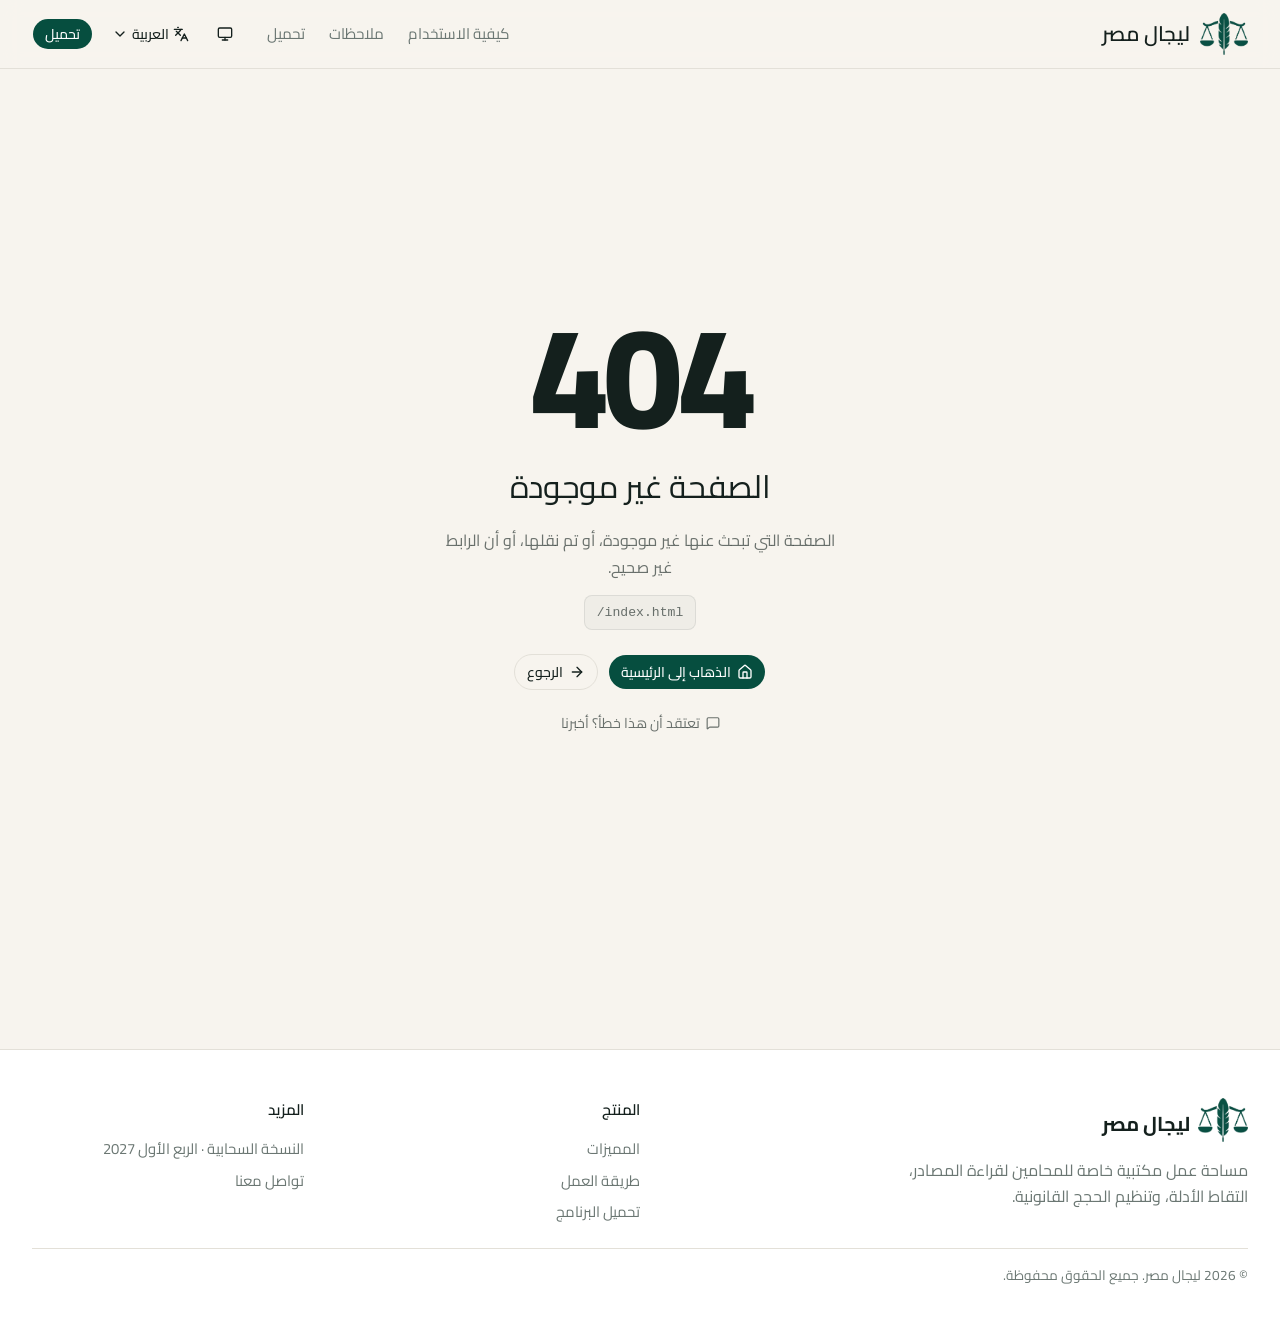
<file: index.html>
<!DOCTYPE html><html lang="ar" dir="rtl"> <head><meta charset="UTF-8"><meta name="viewport" content="width=device-width, initial-scale=1"><meta name="theme-color" content="#064e3f"><meta name="description" content="ليجال مصر مساحة عمل للباحثين والمهتمين بالقانون لتنظيم المراجع والملاحظات والمصادر القانونية في مكان واحد."><meta name="robots" content="index,follow"><title>ليجال مصر | نظّم مراجعك وملاحظاتك القانونية</title><link rel="icon" type="image/png" href="/favicon-96x96.png" sizes="96x96"><link rel="icon" type="image/svg+xml" href="/favicon.svg"><link rel="shortcut icon" href="/favicon.ico"><link rel="apple-touch-icon" sizes="180x180" href="/apple-touch-icon.png"><meta name="apple-mobile-web-app-title" content="Legal Masr"><link rel="manifest" href="/site.webmanifest"><meta property="og:type" content="website"><meta property="og:site_name" content="Legal Masr"><meta property="og:title" content="ليجال مصر | نظّم مراجعك وملاحظاتك القانونية"><meta property="og:description" content="ليجال مصر مساحة عمل للباحثين والمهتمين بالقانون لتنظيم المراجع والملاحظات والمصادر القانونية في مكان واحد."><link rel="stylesheet" href="/_astro/index.D1VlzG2a.css"></head> <body> <style>astro-island,astro-slot,astro-static-slot{display:contents}</style><script>(()=>{var e=async t=>{await(await t())()};(self.Astro||(self.Astro={})).load=e;window.dispatchEvent(new Event("astro:load"));})();</script><script>(()=>{var g=Object.defineProperty;var w=(c,s,d)=>s in c?g(c,s,{enumerable:!0,configurable:!0,writable:!0,value:d}):c[s]=d;var l=(c,s,d)=>w(c,typeof s!="symbol"?s+"":s,d);var E=new Set(["__proto__","constructor","prototype"]);{let c={0:t=>y(t),1:t=>d(t),2:t=>new RegExp(t),3:t=>new Date(t),4:t=>new Map(d(t)),5:t=>new Set(d(t)),6:t=>BigInt(t),7:t=>new URL(t),8:t=>new Uint8Array(t),9:t=>new Uint16Array(t),10:t=>new Uint32Array(t),11:t=>Number.POSITIVE_INFINITY*t},s=t=>{let[p,e]=t;return p in c?c[p](e):void 0},d=t=>t.map(s),y=t=>typeof t!="object"||t===null?t:Object.fromEntries(Object.entries(t).map(([p,e])=>[p,s(e)]));class f extends HTMLElement{constructor(){super(...arguments);l(this,"Component");l(this,"hydrator");l(this,"hydrate",async()=>{var b;if(!this.hydrator||!this.isConnected)return;let e=(b=this.parentElement)==null?void 0:b.closest("astro-island[ssr]");if(e){e.addEventListener("astro:hydrate",this.hydrate,{once:!0});return}let n=this.querySelectorAll("astro-slot"),r={},i=this.querySelectorAll("template[data-astro-template]");for(let o of i){let a=o.closest(this.tagName);a!=null&&a.isSameNode(this)&&(r[o.getAttribute("data-astro-template")||"default"]=o.innerHTML,o.remove())}for(let o of n){let a=o.closest(this.tagName);a!=null&&a.isSameNode(this)&&(r[o.getAttribute("name")||"default"]=o.innerHTML)}let u;try{u=this.hasAttribute("props")?y(JSON.parse(this.getAttribute("props"))):{}}catch(o){let a=this.getAttribute("component-url")||"<unknown>",v=this.getAttribute("component-export");throw v&&(a+=` (export ${v})`),console.error(`[hydrate] Error parsing props for component ${a}`,this.getAttribute("props"),o),o}let h;await this.hydrator(this)(this.Component,u,r,{client:this.getAttribute("client")}),this.removeAttribute("ssr"),this.dispatchEvent(new CustomEvent("astro:hydrate"))});l(this,"unmount",()=>{this.isConnected||this.dispatchEvent(new CustomEvent("astro:unmount"))})}disconnectedCallback(){document.removeEventListener("astro:after-swap",this.unmount),document.addEventListener("astro:after-swap",this.unmount,{once:!0})}connectedCallback(){if(!this.hasAttribute("await-children")||document.readyState==="interactive"||document.readyState==="complete")this.childrenConnectedCallback();else{let e=()=>{document.removeEventListener("DOMContentLoaded",e),n.disconnect(),this.childrenConnectedCallback()},n=new MutationObserver(()=>{var r;((r=this.lastChild)==null?void 0:r.nodeType)===Node.COMMENT_NODE&&this.lastChild.nodeValue==="astro:end"&&(this.lastChild.remove(),e())});n.observe(this,{childList:!0}),document.addEventListener("DOMContentLoaded",e)}}async childrenConnectedCallback(){let e=this.getAttribute("before-hydration-url");e&&await import(e),this.start()}getRetryImportUrl(e){let n=new URL(e,document.baseURI),r=`astro-retry=${Date.now()}`,i=n.hash.replace(/^#/,"");return n.hash=i?`${i}&${r}`:r,n.toString()}async importWithRetry(e){try{return await import(e)}catch(n){return await new Promise(r=>setTimeout(r,1e3)),import(this.getRetryImportUrl(e))}}handleHydrationError(e){let n=this.getAttribute("component-url"),r=new CustomEvent("astro:hydration-error",{cancelable:!0,bubbles:!0,composed:!0,detail:{error:e,componentUrl:n}});this.dispatchEvent(r)&&console.error(`[astro-island] Error hydrating ${n}`,e)}async start(){let e=JSON.parse(this.getAttribute("opts")),n=this.getAttribute("client");if(Astro[n]===void 0){window.addEventListener(`astro:${n}`,()=>this.start(),{once:!0});return}try{await Astro[n](async()=>{let r=this.getAttribute("renderer-url");try{let[i,{default:u}]=await Promise.all([this.importWithRetry(this.getAttribute("component-url")),r?this.importWithRetry(r):Promise.resolve({default:()=>()=>{}})]),h=this.getAttribute("component-export")||"default";if(h.includes(".")){this.Component=i;for(let m of h.split(".")){if(E.has(m)||!this.Component||typeof this.Component!="object"&&typeof this.Component!="function"||!Object.hasOwn(this.Component,m))throw new Error(`Invalid component export path: ${h}`);this.Component=this.Component[m]}}else{if(E.has(h))throw new Error(`Invalid component export path: ${h}`);this.Component=i[h]}return this.hydrator=u,this.hydrate}catch(i){return this.handleHydrationError(i),()=>{}}},e,this)}catch(r){this.handleHydrationError(r)}}attributeChangedCallback(){this.hydrate()}}l(f,"observedAttributes",["props"]),customElements.get("astro-island")||customElements.define("astro-island",f)}})();</script><astro-island uid="28kJAQ" prefix="r1" component-url="/_astro/App.BMAq4sjh.js" component-export="default" renderer-url="/_astro/client.GIxw5W7K.js" props="{&quot;location&quot;:[0,&quot;/&quot;]}" ssr client="load" opts="{&quot;name&quot;:&quot;App&quot;,&quot;value&quot;:true}" await-children><header class="site-header"><div class="site-header__inner"><a class="site-header__brand" href="/" data-discover="true"><span class="site-header__logo" aria-hidden="true"><img src="/_astro/logo.DtChMstN.png" alt="Logo"/></span>ليجال مصر</a><nav class="site-header__nav " aria-label="التنقل الرئيسي"><a href="/how-to-use" data-discover="true">كيفية الاستخدام</a><a href="/feedback" data-discover="true">ملاحظات</a><a href="/download" data-discover="true">تحميل</a></nav><div class="site-header__actions"><div class="site-header__dropdown"><button type="button" tabindex="0" data-slot="button" aria-label="المظهر" aria-expanded="false" title="النظام" class="group/button inline-flex shrink-0 items-center justify-center rounded-4xl border border-transparent bg-clip-padding text-sm font-medium whitespace-nowrap transition-all outline-none select-none focus-visible:border-ring focus-visible:ring-3 focus-visible:ring-ring/30 active:not-aria-[haspopup]:translate-y-px disabled:pointer-events-none disabled:opacity-50 aria-invalid:border-destructive aria-invalid:ring-3 aria-invalid:ring-destructive/20 dark:aria-invalid:border-destructive/50 dark:aria-invalid:ring-destructive/40 [&amp;_svg]:pointer-events-none [&amp;_svg]:shrink-0 [&amp;_svg:not([class*=&#x27;size-&#x27;])]:size-4 hover:bg-muted hover:text-foreground aria-expanded:bg-muted aria-expanded:text-foreground dark:hover:bg-muted/50 size-9"><svg xmlns="http://www.w3.org/2000/svg" width="18" height="18" viewBox="0 0 24 24" fill="none" stroke="currentColor" stroke-width="2" stroke-linecap="round" stroke-linejoin="round" class="lucide lucide-monitor" aria-hidden="true"><rect width="20" height="14" x="2" y="3" rx="2"></rect><line x1="8" x2="16" y1="21" y2="21"></line><line x1="12" x2="12" y1="17" y2="21"></line></svg></button></div><div class="site-header__dropdown"><button type="button" tabindex="0" data-slot="button" aria-label="تغيير اللغة" aria-expanded="false" class="group/button inline-flex shrink-0 items-center justify-center rounded-4xl border border-transparent bg-clip-padding text-sm font-medium whitespace-nowrap transition-all outline-none select-none focus-visible:border-ring focus-visible:ring-3 focus-visible:ring-ring/30 active:not-aria-[haspopup]:translate-y-px disabled:pointer-events-none disabled:opacity-50 aria-invalid:border-destructive aria-invalid:ring-3 aria-invalid:ring-destructive/20 dark:aria-invalid:border-destructive/50 dark:aria-invalid:ring-destructive/40 [&amp;_svg]:pointer-events-none [&amp;_svg]:shrink-0 [&amp;_svg:not([class*=&#x27;size-&#x27;])]:size-4 hover:bg-muted hover:text-foreground aria-expanded:bg-muted aria-expanded:text-foreground dark:hover:bg-muted/50 h-8 gap-1 px-3 has-data-[icon=inline-end]:pr-2 has-data-[icon=inline-start]:pl-2"><svg xmlns="http://www.w3.org/2000/svg" width="16" height="16" viewBox="0 0 24 24" fill="none" stroke="currentColor" stroke-width="2" stroke-linecap="round" stroke-linejoin="round" class="lucide lucide-languages" aria-hidden="true"><path d="m5 8 6 6"></path><path d="m4 14 6-6 2-3"></path><path d="M2 5h12"></path><path d="M7 2h1"></path><path d="m22 22-5-10-5 10"></path><path d="M14 18h6"></path></svg><span class="site-header__language-text site-header__language-text--full">العربية</span><span class="site-header__language-text site-header__language-text--short">EN</span><svg xmlns="http://www.w3.org/2000/svg" width="14" height="14" viewBox="0 0 24 24" fill="none" stroke="currentColor" stroke-width="2" stroke-linecap="round" stroke-linejoin="round" class="lucide lucide-chevron-down site-header__dropdown-chevron" aria-hidden="true"><path d="m6 9 6 6 6-6"></path></svg></button></div><button type="button" tabindex="0" data-slot="button" class="group/button inline-flex shrink-0 items-center justify-center rounded-4xl border border-transparent bg-clip-padding text-sm font-medium whitespace-nowrap transition-all outline-none select-none focus-visible:border-ring focus-visible:ring-3 focus-visible:ring-ring/30 active:not-aria-[haspopup]:translate-y-px disabled:pointer-events-none disabled:opacity-50 aria-invalid:border-destructive aria-invalid:ring-3 aria-invalid:ring-destructive/20 dark:aria-invalid:border-destructive/50 dark:aria-invalid:ring-destructive/40 [&amp;_svg]:pointer-events-none [&amp;_svg]:shrink-0 [&amp;_svg:not([class*=&#x27;size-&#x27;])]:size-4 bg-primary text-primary-foreground hover:bg-primary/80 h-8 gap-1 px-3 has-data-[icon=inline-end]:pr-2 has-data-[icon=inline-start]:pl-2 site-header__cta"><a href="/#download">تحميل</a></button><button type="button" tabindex="0" data-slot="button" aria-expanded="false" aria-label="القائمة" class="group/button inline-flex shrink-0 items-center justify-center rounded-4xl border border-transparent bg-clip-padding text-sm font-medium whitespace-nowrap transition-all outline-none select-none focus-visible:border-ring focus-visible:ring-3 focus-visible:ring-ring/30 active:not-aria-[haspopup]:translate-y-px disabled:pointer-events-none disabled:opacity-50 aria-invalid:border-destructive aria-invalid:ring-3 aria-invalid:ring-destructive/20 dark:aria-invalid:border-destructive/50 dark:aria-invalid:ring-destructive/40 [&amp;_svg]:pointer-events-none [&amp;_svg]:shrink-0 [&amp;_svg:not([class*=&#x27;size-&#x27;])]:size-4 hover:bg-muted hover:text-foreground aria-expanded:bg-muted aria-expanded:text-foreground dark:hover:bg-muted/50 size-9 site-header__burger"><svg xmlns="http://www.w3.org/2000/svg" width="20" height="20" viewBox="0 0 24 24" fill="none" stroke="currentColor" stroke-width="2" stroke-linecap="round" stroke-linejoin="round" class="lucide lucide-menu" aria-hidden="true"><path d="M4 5h16"></path><path d="M4 12h16"></path><path d="M4 19h16"></path></svg></button></div></div></header><main id="main"><div class="home"><section class="home-hero"><div class="hero-bg" aria-hidden="true"><div class="hero-bg__aurora hero-bg__aurora--one"></div><div class="hero-bg__aurora hero-bg__aurora--three"></div><canvas class="hero-bg__canvas"></canvas><div class="hero-bg__fade"></div></div><div class="home-hero__glow home-hero__glow--one"></div><div class="home-hero__glow home-hero__glow--two"></div><div class="home-hero__grid"><div class="home-hero__copy"><h1 class="hero-reveal hero-reveal--2">من ملف القضية للحجة القانونية، كل حاجة مرتبطة بمصدرها</h1><p class="home-hero__subtitle hero-reveal hero-reveal--3">افتح أحكامك وعقودك وتشريعاتك جنب ملاحظاتك. لما تقتبس نص أو تحدد جزء من مستند، ليجال مصر بيحتفظ بالملف ورقم الصفحة معاه، عشان تقدر ترجع للدليل في ثواني.</p><div class="home-hero__actions hero-reveal hero-reveal--4"><button type="button" tabindex="0" data-slot="button" class="group/button inline-flex shrink-0 items-center justify-center rounded-4xl border border-transparent bg-clip-padding text-sm font-medium whitespace-nowrap transition-all outline-none select-none focus-visible:border-ring focus-visible:ring-3 focus-visible:ring-ring/30 active:not-aria-[haspopup]:translate-y-px disabled:pointer-events-none disabled:opacity-50 aria-invalid:border-destructive aria-invalid:ring-3 aria-invalid:ring-destructive/20 dark:aria-invalid:border-destructive/50 dark:aria-invalid:ring-destructive/40 [&amp;_svg]:pointer-events-none [&amp;_svg]:shrink-0 [&amp;_svg:not([class*=&#x27;size-&#x27;])]:size-4 bg-primary text-primary-foreground hover:bg-primary/80 h-10 gap-1.5 px-4 has-data-[icon=inline-end]:pr-3 has-data-[icon=inline-start]:pl-3"><a href="#download"><svg xmlns="http://www.w3.org/2000/svg" width="18" height="18" viewBox="0 0 24 24" fill="none" stroke="currentColor" stroke-width="2" stroke-linecap="round" stroke-linejoin="round" class="lucide lucide-download" aria-hidden="true"><path d="M12 15V3"></path><path d="M21 15v4a2 2 0 0 1-2 2H5a2 2 0 0 1-2-2v-4"></path><path d="m7 10 5 5 5-5"></path></svg>نزّل نسخة سطح المكتب<svg xmlns="http://www.w3.org/2000/svg" width="17" height="17" viewBox="0 0 24 24" fill="none" stroke="currentColor" stroke-width="2" stroke-linecap="round" stroke-linejoin="round" class="lucide lucide-arrow-right" aria-hidden="true"><path d="M5 12h14"></path><path d="m12 5 7 7-7 7"></path></svg></a></button><button type="button" tabindex="0" data-slot="button" class="group/button inline-flex shrink-0 items-center justify-center rounded-4xl border border-transparent bg-clip-padding text-sm font-medium whitespace-nowrap transition-all outline-none select-none focus-visible:border-ring focus-visible:ring-3 focus-visible:ring-ring/30 active:not-aria-[haspopup]:translate-y-px disabled:pointer-events-none disabled:opacity-50 aria-invalid:border-destructive aria-invalid:ring-3 aria-invalid:ring-destructive/20 dark:aria-invalid:border-destructive/50 dark:aria-invalid:ring-destructive/40 [&amp;_svg]:pointer-events-none [&amp;_svg]:shrink-0 [&amp;_svg:not([class*=&#x27;size-&#x27;])]:size-4 hover:bg-muted hover:text-foreground aria-expanded:bg-muted aria-expanded:text-foreground dark:hover:bg-muted/50 h-10 gap-1.5 px-4 has-data-[icon=inline-end]:pr-3 has-data-[icon=inline-start]:pl-3"><a href="/how-to-use" data-discover="true">شوف دليل الاستخدام<svg xmlns="http://www.w3.org/2000/svg" width="17" height="17" viewBox="0 0 24 24" fill="none" stroke="currentColor" stroke-width="2" stroke-linecap="round" stroke-linejoin="round" class="lucide lucide-arrow-right" aria-hidden="true"><path d="M5 12h14"></path><path d="m12 5 7 7-7 7"></path></svg></a></button></div><div class="home-hero__trust hero-reveal hero-reveal--5"><div class="home-hero__trust-icon"><svg xmlns="http://www.w3.org/2000/svg" width="17" height="17" viewBox="0 0 24 24" fill="none" stroke="currentColor" stroke-width="2" stroke-linecap="round" stroke-linejoin="round" class="lucide lucide-shield-check" aria-hidden="true"><path d="M20 13c0 5-3.5 7.5-7.66 8.95a1 1 0 0 1-.67-.01C7.5 20.5 4 18 4 13V6a1 1 0 0 1 1-1c2 0 4.5-1.2 6.24-2.72a1.17 1.17 0 0 1 1.52 0C14.51 3.81 17 5 19 5a1 1 0 0 1 1 1z"></path><path d="m9 12 2 2 4-4"></path></svg></div><span>من غير حساب، ومن غير ما ترفع ملفات قضاياك على سيرفر.</span></div></div><div class="home-product hero-product-reveal"><div class="home-product__glow"></div><div class="home-product__window"><div class="home-product__topbar"><div class="home-product__dots"><span></span><span></span><span></span></div><div class="home-product__address">Legal Masr</div><div></div></div><div class="home-product__body"><div class="home-product__document"><div class="home-product__document-line w90"></div><div class="home-product__document-line w75"></div><div class="home-product__highlight"><span></span><span></span></div><div class="home-product__document-line w85"></div><div class="home-product__document-line w65"></div><div class="home-product__document-line w80"></div><div class="home-product__document-line w55"></div></div><div class="home-product__sidebar"><div class="home-product__sidebar-header"><svg xmlns="http://www.w3.org/2000/svg" width="14" height="14" viewBox="0 0 24 24" fill="none" stroke="currentColor" stroke-width="2" stroke-linecap="round" stroke-linejoin="round" class="lucide lucide-file-text" aria-hidden="true"><path d="M6 22a2 2 0 0 1-2-2V4a2 2 0 0 1 2-2h8a2.4 2.4 0 0 1 1.704.706l3.588 3.588A2.4 2.4 0 0 1 20 8v12a2 2 0 0 1-2 2z"></path><path d="M14 2v5a1 1 0 0 0 1 1h5"></path><path d="M10 9H8"></path><path d="M16 13H8"></path><path d="M16 17H8"></path></svg><span>نص من المستند</span></div><div class="home-product__source"><strong>ينتهي العقد بإخطار كتابي مدته ثلاثون يومًا.</strong><span>العقد.pdf · صفحة 23</span></div><div class="home-product__source"><strong>ملاحظتك</strong><span>الإخطار لازم يكون كتابي. أراجع هل البريد الإلكتروني يُعتبر إخطارًا كتابيًا في الحالة دي.</span></div></div></div></div></div></div></section><section id="features" class="home-section home-features-section reveal"><div class="home-section__heading"><span data-slot="badge" data-variant="secondary" class="group/badge inline-flex h-5 w-fit shrink-0 items-center justify-center gap-1 overflow-hidden rounded-3xl border border-transparent px-2 py-0.5 text-xs font-medium whitespace-nowrap transition-all focus-visible:border-ring focus-visible:ring-[3px] focus-visible:ring-ring/50 has-data-[icon=inline-end]:pr-1.5 has-data-[icon=inline-start]:pl-1.5 aria-invalid:border-destructive aria-invalid:ring-destructive/20 dark:aria-invalid:ring-destructive/40 [&amp;&gt;svg]:pointer-events-none [&amp;&gt;svg]:size-3! bg-secondary text-secondary-foreground [a]:hover:bg-secondary/80">أدوات معمولة لطريقة شغلك</span><h2>بدل ما تجمع اقتباسات وملاحظات وأسئلة في ملف واحد، خلّي كل معلومة في مكانها واربطها بالمصدر اللي اعتمدت عليه.</h2></div><div class="home-bento"><article class="home-bento__item reveal reveal--stagger-1 home-bento__item--1"><div class="home-bento__icon"><svg xmlns="http://www.w3.org/2000/svg" width="21" height="21" viewBox="0 0 24 24" fill="none" stroke="currentColor" stroke-width="2" stroke-linecap="round" stroke-linejoin="round" class="lucide lucide-quote" aria-hidden="true"><path d="M16 3a2 2 0 0 0-2 2v6a2 2 0 0 0 2 2 1 1 0 0 1 1 1v1a2 2 0 0 1-2 2 1 1 0 0 0-1 1v2a1 1 0 0 0 1 1 6 6 0 0 0 6-6V5a2 2 0 0 0-2-2z"></path><path d="M5 3a2 2 0 0 0-2 2v6a2 2 0 0 0 2 2 1 1 0 0 1 1 1v1a2 2 0 0 1-2 2 1 1 0 0 0-1 1v2a1 1 0 0 0 1 1 6 6 0 0 0 6-6V5a2 2 0 0 0-2-2z"></path></svg></div><div><h3>افصل النص عن رأيك عليه</h3><p>احتفظ بنص القانون أو الحكم زي ما هو، واكتب تحته تفسيرك أو ملاحظتك بشكل منفصل. كده لما ترجع للمعلومة بعد فترة هتعرف إيه اللي جه من المستند وإيه اللي استنتجته بنفسك.</p></div></article><article class="home-bento__item reveal reveal--stagger-2 home-bento__item--2"><div class="home-bento__icon"><svg xmlns="http://www.w3.org/2000/svg" width="21" height="21" viewBox="0 0 24 24" fill="none" stroke="currentColor" stroke-width="2" stroke-linecap="round" stroke-linejoin="round" class="lucide lucide-file-text" aria-hidden="true"><path d="M6 22a2 2 0 0 1-2-2V4a2 2 0 0 1 2-2h8a2.4 2.4 0 0 1 1.704.706l3.588 3.588A2.4 2.4 0 0 1 20 8v12a2 2 0 0 1-2 2z"></path><path d="M14 2v5a1 1 0 0 0 1 1h5"></path><path d="M10 9H8"></path><path d="M16 13H8"></path><path d="M16 17H8"></path></svg></div><div><h3>اقرأ الـPDF والتقط الدليل</h3><p>افتح الحكم أو العقد أو التشريع جنب ملاحظاتك. حدد الجملة اللي محتاجها أو التقط جزء من الصفحة كصورة، وليجال مصر يربطه تلقائيًا بالملف ورقم الصفحة.</p></div></article><article class="home-bento__item reveal reveal--stagger-3 home-bento__item--3"><div class="home-bento__icon"><svg xmlns="http://www.w3.org/2000/svg" width="21" height="21" viewBox="0 0 24 24" fill="none" stroke="currentColor" stroke-width="2" stroke-linecap="round" stroke-linejoin="round" class="lucide lucide-link-2" aria-hidden="true"><path d="M9 17H7A5 5 0 0 1 7 7h2"></path><path d="M15 7h2a5 5 0 1 1 0 10h-2"></path><line x1="8" x2="16" y1="12" y2="12"></line></svg></div><div><h3>اربط كل حجة بالدليل اللي وراها</h3><p>لما تكتب حجة، اربطها بالنصوص والملاحظات اللي بتعتمد عليها. ولو احتجت تراجع أصل الحجة، ارجع للمصدر بضغطة بدل ما تدور في ملفاتك من جديد.</p></div></article><article class="home-bento__item reveal reveal--stagger-4 home-bento__item--4"><div class="home-bento__icon"><svg xmlns="http://www.w3.org/2000/svg" width="21" height="21" viewBox="0 0 24 24" fill="none" stroke="currentColor" stroke-width="2" stroke-linecap="round" stroke-linejoin="round" class="lucide lucide-mic" aria-hidden="true"><path d="M12 19v3"></path><path d="M19 10v2a7 7 0 0 1-14 0v-2"></path><rect x="9" y="2" width="6" height="13" rx="3"></rect></svg></div><div><h3>حوّل التسجيلات لملاحظات قابلة للبحث</h3><p>سجّل ملاحظاتك أو ارفع تسجيل صوتي وفرّغه على جهازك باستخدام Whisper. ولو محتاج التفريغ السحابي، تقدر تختاره بنفسك بدل ما التسجيل يترفع تلقائيًا.</p></div></article><article class="home-bento__item reveal reveal--stagger-5 home-bento__item--5"><div class="home-bento__icon"><svg xmlns="http://www.w3.org/2000/svg" width="21" height="21" viewBox="0 0 24 24" fill="none" stroke="currentColor" stroke-width="2" stroke-linecap="round" stroke-linejoin="round" class="lucide lucide-search" aria-hidden="true"><path d="m21 21-4.34-4.34"></path><circle cx="11" cy="11" r="8"></circle></svg></div><div><h3>دور على المعلومة بدل ما تدور في الملفات</h3><p>ابحث في دفاتر القضايا والصفحات والملاحظات اللي كتبتها. وبعد ما تلتقط نص من PDF، تقدر تبحث جواه كمان، من غير ما تحتاج تفتح كل ملف وتفتش فيه يدويًا.</p></div></article><article class="home-bento__item reveal reveal--stagger-6 home-bento__item--6"><div class="home-bento__icon"><svg xmlns="http://www.w3.org/2000/svg" width="21" height="21" viewBox="0 0 24 24" fill="none" stroke="currentColor" stroke-width="2" stroke-linecap="round" stroke-linejoin="round" class="lucide lucide-archive" aria-hidden="true"><rect width="20" height="5" x="2" y="3" rx="1"></rect><path d="M4 8v11a2 2 0 0 0 2 2h12a2 2 0 0 0 2-2V8"></path><path d="M10 12h4"></path></svg></div><div><h3>صدّر شغلك واحتفظ بنسخة منه</h3><p>لما تخلص، صدّر ملاحظاتك كـMarkdown أو PDF، أو صدّر المكتبة كاملة كـJSON. وتقدر تعمل نسخة احتياطية كاملة لأبحاثك وترجع لها وقت ما تحتاج.</p></div></article></div></section><section id="guide" class="home-workflow"><div class="home-workflow__header reveal"><span data-slot="badge" data-variant="secondary" class="group/badge inline-flex h-5 w-fit shrink-0 items-center justify-center gap-1 overflow-hidden rounded-3xl border border-transparent px-2 py-0.5 text-xs font-medium whitespace-nowrap transition-all focus-visible:border-ring focus-visible:ring-[3px] focus-visible:ring-ring/50 has-data-[icon=inline-end]:pr-1.5 has-data-[icon=inline-start]:pl-1.5 aria-invalid:border-destructive aria-invalid:ring-destructive/20 dark:aria-invalid:ring-destructive/40 [&amp;&gt;svg]:pointer-events-none [&amp;&gt;svg]:size-3! bg-secondary text-secondary-foreground [a]:hover:bg-secondary/80">من أول قراءة الملف لحد تجهيز المرافعة</span><h2>الشغل اليومي ببساطة: افتح، التقط، حلّل، واربط.</h2></div><div class="home-workflow__steps"><div class="home-workflow__step reveal reveal--stagger-1"><div class="home-workflow__number">01</div><div><h3>اعمل دفتر للقضية</h3><p>اعمل دفتر منفصل لكل قضية، وقسّمه لصفحات حسب الموضوع: الوقائع، الدفوع، النصوص، الأسئلة، أو أي تقسيم يناسبك.</p></div><div class="home-workflow__line"></div></div><div class="home-workflow__step reveal reveal--stagger-2"><div class="home-workflow__number">02</div><div><h3>ضيف مستندات القضية</h3><p>استورد الأحكام والعقود والتشريعات وملفات الـPDF اللي بتحتاج ترجع لها أثناء بحثك.</p></div><div class="home-workflow__line"></div></div><div class="home-workflow__step reveal reveal--stagger-3"><div class="home-workflow__number">03</div><div><h3>التقط النصوص المهمة</h3><p>وأنت بتقرأ، حدد أي نص محتاج تعتمد عليه. المقطع بيتحفظ ومعاه اسم المستند ورقم الصفحة عشان تقدر ترجع له بعدين.</p></div><div class="home-workflow__line"></div></div><div class="home-workflow__step reveal reveal--stagger-4"><div class="home-workflow__number">04</div><div><h3>اكتب التحليل والأسئلة</h3><p>اكتب تفسيرك، سجّل الأسئلة اللي محتاجة مراجعة، واربط كل ملاحظة بالدليل اللي بيدعمها.</p></div><div class="home-workflow__line"></div></div><div class="home-workflow__step reveal reveal--stagger-5"><div class="home-workflow__number">05</div><div><h3>جهّز وصدّر شغلك</h3><p>لما تخلص البحث، صدّر الملاحظات أو القضية كـPDF أو Markdown، أو احتفظ بنسخة احتياطية كاملة للرجوع لها.</p></div></div></div><div class="reveal reveal--stagger-4"><button type="button" tabindex="0" data-slot="button" class="group/button inline-flex shrink-0 items-center justify-center rounded-4xl border bg-clip-padding text-sm font-medium whitespace-nowrap transition-all outline-none select-none focus-visible:border-ring focus-visible:ring-3 focus-visible:ring-ring/30 active:not-aria-[haspopup]:translate-y-px disabled:pointer-events-none disabled:opacity-50 aria-invalid:border-destructive aria-invalid:ring-3 aria-invalid:ring-destructive/20 dark:aria-invalid:border-destructive/50 dark:aria-invalid:ring-destructive/40 [&amp;_svg]:pointer-events-none [&amp;_svg]:shrink-0 [&amp;_svg:not([class*=&#x27;size-&#x27;])]:size-4 border-border bg-background hover:bg-muted hover:text-foreground aria-expanded:bg-muted aria-expanded:text-foreground dark:bg-transparent dark:hover:bg-input/30 h-9 gap-1.5 px-3 has-data-[icon=inline-end]:pr-2.5 has-data-[icon=inline-start]:pl-2.5"><a href="/how-to-use" data-discover="true">اقرأ الدليل كامل<svg xmlns="http://www.w3.org/2000/svg" width="17" height="17" viewBox="0 0 24 24" fill="none" stroke="currentColor" stroke-width="2" stroke-linecap="round" stroke-linejoin="round" class="lucide lucide-arrow-right" aria-hidden="true"><path d="M5 12h14"></path><path d="m12 5 7 7-7 7"></path></svg></a></button></div></section><section class="home-privacy reveal"><div class="home-privacy__icon"><svg xmlns="http://www.w3.org/2000/svg" width="26" height="26" viewBox="0 0 24 24" fill="none" stroke="currentColor" stroke-width="2" stroke-linecap="round" stroke-linejoin="round" class="lucide lucide-shield-check" aria-hidden="true"><path d="M20 13c0 5-3.5 7.5-7.66 8.95a1 1 0 0 1-.67-.01C7.5 20.5 4 18 4 13V6a1 1 0 0 1 1-1c2 0 4.5-1.2 6.24-2.72a1.17 1.17 0 0 1 1.52 0C14.51 3.81 17 5 19 5a1 1 0 0 1 1 1z"></path><path d="m9 12 2 2 4-4"></path></svg></div><div class="home-privacy__content"><span data-slot="badge" data-variant="secondary" class="group/badge inline-flex h-5 w-fit shrink-0 items-center justify-center gap-1 overflow-hidden rounded-3xl border border-transparent px-2 py-0.5 text-xs font-medium whitespace-nowrap transition-all focus-visible:border-ring focus-visible:ring-[3px] focus-visible:ring-ring/50 has-data-[icon=inline-end]:pr-1.5 has-data-[icon=inline-start]:pl-1.5 aria-invalid:border-destructive aria-invalid:ring-destructive/20 dark:aria-invalid:ring-destructive/40 [&amp;&gt;svg]:pointer-events-none [&amp;&gt;svg]:size-3! bg-secondary text-secondary-foreground [a]:hover:bg-secondary/80"><svg xmlns="http://www.w3.org/2000/svg" width="13" height="13" viewBox="0 0 24 24" fill="none" stroke="currentColor" stroke-width="2" stroke-linecap="round" stroke-linejoin="round" class="lucide lucide-lock" aria-hidden="true"><rect width="18" height="11" x="3" y="11" rx="2" ry="2"></rect><path d="M7 11V7a5 5 0 0 1 10 0v4"></path></svg>محلي أولًا</span><h2>ملفات قضاياك مش محتاجة تخرج من جهازك</h2><p>ليجال مصر معمول بحيث تقدر تشتغل على أبحاثك وملفاتك محليًا. الدفاتر وملفات الـPDF والتسجيلات بتتخزن على جهازك، ومفيش حساب أو مزامنة إجبارية. أي استخدام لخدمة سحابية بيكون باختيارك.</p></div><div class="home-privacy__checklist"><div><svg xmlns="http://www.w3.org/2000/svg" width="16" height="16" viewBox="0 0 24 24" fill="none" stroke="currentColor" stroke-width="2" stroke-linecap="round" stroke-linejoin="round" class="lucide lucide-check" aria-hidden="true"><path d="M20 6 9 17l-5-5"></path></svg><span>اشتغل من غير حساب أو تسجيل دخول</span></div><div><svg xmlns="http://www.w3.org/2000/svg" width="16" height="16" viewBox="0 0 24 24" fill="none" stroke="currentColor" stroke-width="2" stroke-linecap="round" stroke-linejoin="round" class="lucide lucide-check" aria-hidden="true"><path d="M20 6 9 17l-5-5"></path></svg><span>ملفاتك ودفاترك بتتخزن محليًا على جهازك</span></div><div><svg xmlns="http://www.w3.org/2000/svg" width="16" height="16" viewBox="0 0 24 24" fill="none" stroke="currentColor" stroke-width="2" stroke-linecap="round" stroke-linejoin="round" class="lucide lucide-check" aria-hidden="true"><path d="M20 6 9 17l-5-5"></path></svg><span>Whisper يقدر يفرّغ التسجيلات محليًا بعد تنزيل النموذج</span></div><div><svg xmlns="http://www.w3.org/2000/svg" width="16" height="16" viewBox="0 0 24 24" fill="none" stroke="currentColor" stroke-width="2" stroke-linecap="round" stroke-linejoin="round" class="lucide lucide-check" aria-hidden="true"><path d="M20 6 9 17l-5-5"></path></svg><span>التفريغ السحابي اختياري ومش بيحصل تلقائيًا</span></div></div></section><section id="saas" class="home-section home-saas-section"><div class="home-saas"><div class="home-saas__visual reveal reveal--left"><div class="home-saas__orb"></div><div class="home-saas__cloud"><svg xmlns="http://www.w3.org/2000/svg" width="46" height="46" viewBox="0 0 24 24" fill="none" stroke="currentColor" stroke-width="2" stroke-linecap="round" stroke-linejoin="round" class="lucide lucide-cloud" aria-hidden="true"><path d="M17.5 19H9a7 7 0 1 1 6.71-9h1.79a4.5 4.5 0 1 1 0 9Z"></path></svg></div></div><div class="home-saas__content reveal reveal--right"><span data-slot="badge" data-variant="default" class="group/badge inline-flex h-5 w-fit shrink-0 items-center justify-center gap-1 overflow-hidden rounded-3xl border border-transparent px-2 py-0.5 text-xs font-medium whitespace-nowrap transition-all focus-visible:border-ring focus-visible:ring-[3px] focus-visible:ring-ring/50 has-data-[icon=inline-end]:pr-1.5 has-data-[icon=inline-start]:pl-1.5 aria-invalid:border-destructive aria-invalid:ring-destructive/20 dark:aria-invalid:ring-destructive/40 [&amp;&gt;svg]:pointer-events-none [&amp;&gt;svg]:size-3! bg-primary text-primary-foreground [a]:hover:bg-primary/80">قريبًا · الربع الأول 2027</span><h2>وبعدين؟ نسخة سحابية تخلّي شغلك معاك في كل مكان</h2><p>نسخة سطح المكتب الحالية معمولة للمحامي الفرد اللي بيشتغل من جهازه. في الربع الأول من 2027، هنضيف نسخة SaaS تخلّيك تفتح دفاترك من أكتر من جهاز وتشتغل مع فريقك.</p><ul><li class="reveal reveal--stagger-1"><svg xmlns="http://www.w3.org/2000/svg" width="16" height="16" viewBox="0 0 24 24" fill="none" stroke="currentColor" stroke-width="2" stroke-linecap="round" stroke-linejoin="round" class="lucide lucide-check" aria-hidden="true"><path d="M20 6 9 17l-5-5"></path></svg><span>الوصول لدفاترك من أكتر من جهاز</span></li><li class="reveal reveal--stagger-2"><svg xmlns="http://www.w3.org/2000/svg" width="16" height="16" viewBox="0 0 24 24" fill="none" stroke="currentColor" stroke-width="2" stroke-linecap="round" stroke-linejoin="round" class="lucide lucide-check" aria-hidden="true"><path d="M20 6 9 17l-5-5"></path></svg><span>مناسبة للتوسع من محامي فرد لفريق عمل</span></li><li class="reveal reveal--stagger-3"><svg xmlns="http://www.w3.org/2000/svg" width="16" height="16" viewBox="0 0 24 24" fill="none" stroke="currentColor" stroke-width="2" stroke-linecap="round" stroke-linejoin="round" class="lucide lucide-check" aria-hidden="true"><path d="M20 6 9 17l-5-5"></path></svg><span>نسخة سطح المكتب هتفضل متاحة للي يفضل الشغل المحلي</span></li></ul></div></div></section><section id="download" class="home-download reveal"><div class="hero-bg" aria-hidden="true"><div class="hero-bg__aurora hero-bg__aurora--one"></div><div class="hero-bg__aurora hero-bg__aurora--three"></div><canvas class="hero-bg__canvas"></canvas><div class="hero-bg__fade"></div></div><div class="home-download__glow"></div><div class="home-download__content"><span data-slot="badge" data-variant="default" class="group/badge inline-flex h-5 w-fit shrink-0 items-center justify-center gap-1 overflow-hidden rounded-3xl border border-transparent px-2 py-0.5 text-xs font-medium whitespace-nowrap transition-all focus-visible:border-ring focus-visible:ring-[3px] focus-visible:ring-ring/50 has-data-[icon=inline-end]:pr-1.5 has-data-[icon=inline-start]:pl-1.5 aria-invalid:border-destructive aria-invalid:ring-destructive/20 dark:aria-invalid:ring-destructive/40 [&amp;&gt;svg]:pointer-events-none [&amp;&gt;svg]:size-3! bg-primary text-primary-foreground [a]:hover:bg-primary/80"><svg xmlns="http://www.w3.org/2000/svg" width="13" height="13" viewBox="0 0 24 24" fill="none" stroke="currentColor" stroke-width="2" stroke-linecap="round" stroke-linejoin="round" class="lucide lucide-download" aria-hidden="true"><path d="M12 15V3"></path><path d="M21 15v4a2 2 0 0 1-2 2H5a2 2 0 0 1-2-2v-4"></path><path d="m7 10 5 5 5-5"></path></svg>كل دفاترك في مكان واحد</span><h2>جرّب ليجال مصر، ونظّم دفاترك وملاحظاتك بسهولة.</h2><div class="home-download__buttons"><a class="home-download__button rounded-4xl" href="/download" data-discover="true"><svg xmlns="http://www.w3.org/2000/svg" width="18" height="18" viewBox="0 0 24 24" fill="none" stroke="currentColor" stroke-width="2" stroke-linecap="round" stroke-linejoin="round" class="lucide lucide-download" aria-hidden="true"><path d="M12 15V3"></path><path d="M21 15v4a2 2 0 0 1-2 2H5a2 2 0 0 1-2-2v-4"></path><path d="m7 10 5 5 5-5"></path></svg>نزّل النسخة دلوقتي</a></div><p>دي نسخة تجريبية أولية، ولسه مفيش تحديث تلقائي. يُفضّل تحتفظ بنسخة احتياطية من دفاترك المهمة، احتياطيًا أثناء التجربة.</p></div></section></div></main><footer class="site-footer"><div class="site-footer__inner"><div class="site-footer__about"><div class="site-footer__about-cont"><img class="site-footer__logo" src="/_astro/logo.DtChMstN.png" alt="ليجال مصر"/><strong class="site-footer__brand">ليجال مصر</strong></div><p>مساحة عمل مكتبية خاصة للمحامين لقراءة المصادر، التقاط الأدلة، وتنظيم الحجج القانونية.</p></div><nav class="site-footer__col" aria-label="المنتج"><h2>المنتج</h2><a href="/#features">المميزات</a><a href="/how-to-use" data-discover="true">طريقة العمل</a><a href="/download" data-discover="true">تحميل البرنامج</a></nav><nav class="site-footer__col" aria-label="المزيد"><h2>المزيد</h2><a href="/#saas">النسخة السحابية · الربع الأول 2027</a><a href="/feedback" data-discover="true">تواصل معنا</a></nav></div><p class="site-footer__legal">© <!-- -->2026<!-- --> <!-- -->ليجال مصر<!-- -->. <!-- -->جميع الحقوق محفوظة.</p></footer><!--astro:end--></astro-island> </body></html>
</file>
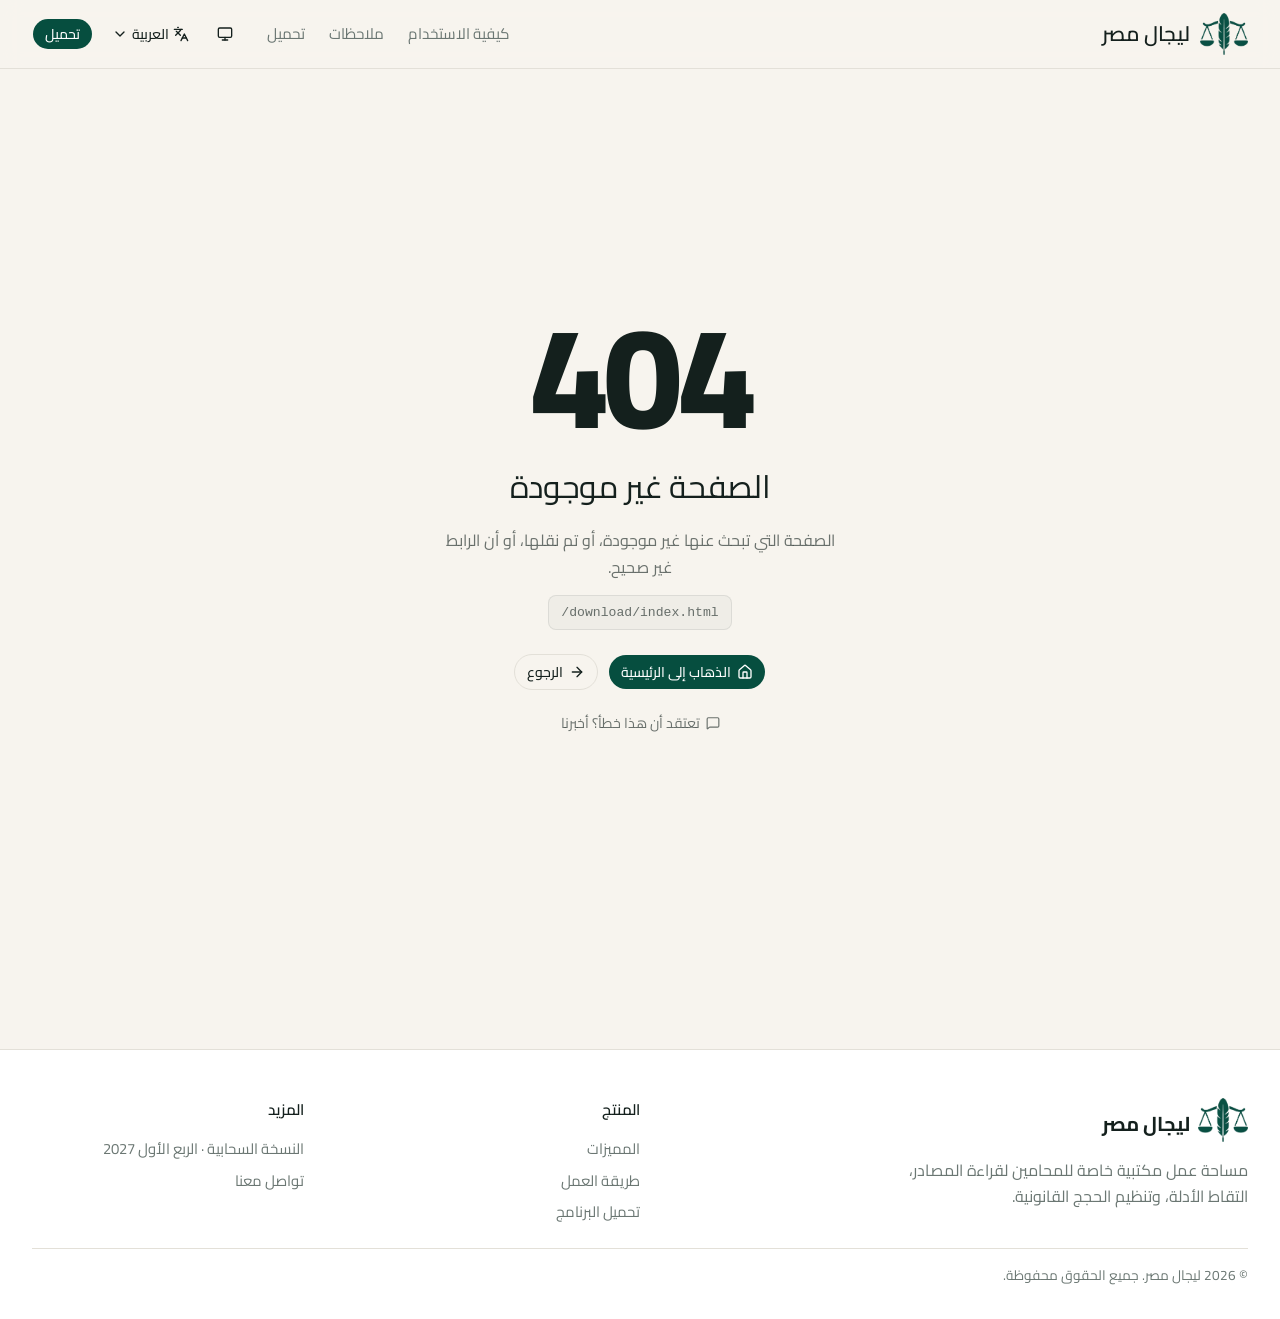
<file: download/index.html>
<!DOCTYPE html><html lang="ar" dir="rtl"> <head><meta charset="UTF-8"><meta name="viewport" content="width=device-width, initial-scale=1"><meta name="theme-color" content="#064e3f"><meta name="description" content="حمّل تطبيق ليجال مصر لنظام ويندوز أو لينكس (deb وrpm وAppImage) أو ماك، واختر النسخة المناسبة لجهازك."><meta name="robots" content="index,follow"><title>تحميل ليجال مصر | النسخ المتاحة لويندوز ولينكس وماك</title><link rel="icon" type="image/svg+xml" href="/favicon.svg"><meta property="og:type" content="website"><meta property="og:site_name" content="Legal Masr"><meta property="og:title" content="تحميل ليجال مصر | النسخ المتاحة لويندوز ولينكس وماك"><meta property="og:description" content="حمّل تطبيق ليجال مصر لنظام ويندوز أو لينكس (deb وrpm وAppImage) أو ماك، واختر النسخة المناسبة لجهازك."><link rel="stylesheet" href="/_astro/index.D1VlzG2a.css"></head> <body> <style>astro-island,astro-slot,astro-static-slot{display:contents}</style><script>(()=>{var e=async t=>{await(await t())()};(self.Astro||(self.Astro={})).load=e;window.dispatchEvent(new Event("astro:load"));})();</script><script>(()=>{var g=Object.defineProperty;var w=(c,s,d)=>s in c?g(c,s,{enumerable:!0,configurable:!0,writable:!0,value:d}):c[s]=d;var l=(c,s,d)=>w(c,typeof s!="symbol"?s+"":s,d);var E=new Set(["__proto__","constructor","prototype"]);{let c={0:t=>y(t),1:t=>d(t),2:t=>new RegExp(t),3:t=>new Date(t),4:t=>new Map(d(t)),5:t=>new Set(d(t)),6:t=>BigInt(t),7:t=>new URL(t),8:t=>new Uint8Array(t),9:t=>new Uint16Array(t),10:t=>new Uint32Array(t),11:t=>Number.POSITIVE_INFINITY*t},s=t=>{let[p,e]=t;return p in c?c[p](e):void 0},d=t=>t.map(s),y=t=>typeof t!="object"||t===null?t:Object.fromEntries(Object.entries(t).map(([p,e])=>[p,s(e)]));class f extends HTMLElement{constructor(){super(...arguments);l(this,"Component");l(this,"hydrator");l(this,"hydrate",async()=>{var b;if(!this.hydrator||!this.isConnected)return;let e=(b=this.parentElement)==null?void 0:b.closest("astro-island[ssr]");if(e){e.addEventListener("astro:hydrate",this.hydrate,{once:!0});return}let n=this.querySelectorAll("astro-slot"),r={},i=this.querySelectorAll("template[data-astro-template]");for(let o of i){let a=o.closest(this.tagName);a!=null&&a.isSameNode(this)&&(r[o.getAttribute("data-astro-template")||"default"]=o.innerHTML,o.remove())}for(let o of n){let a=o.closest(this.tagName);a!=null&&a.isSameNode(this)&&(r[o.getAttribute("name")||"default"]=o.innerHTML)}let u;try{u=this.hasAttribute("props")?y(JSON.parse(this.getAttribute("props"))):{}}catch(o){let a=this.getAttribute("component-url")||"<unknown>",v=this.getAttribute("component-export");throw v&&(a+=` (export ${v})`),console.error(`[hydrate] Error parsing props for component ${a}`,this.getAttribute("props"),o),o}let h;await this.hydrator(this)(this.Component,u,r,{client:this.getAttribute("client")}),this.removeAttribute("ssr"),this.dispatchEvent(new CustomEvent("astro:hydrate"))});l(this,"unmount",()=>{this.isConnected||this.dispatchEvent(new CustomEvent("astro:unmount"))})}disconnectedCallback(){document.removeEventListener("astro:after-swap",this.unmount),document.addEventListener("astro:after-swap",this.unmount,{once:!0})}connectedCallback(){if(!this.hasAttribute("await-children")||document.readyState==="interactive"||document.readyState==="complete")this.childrenConnectedCallback();else{let e=()=>{document.removeEventListener("DOMContentLoaded",e),n.disconnect(),this.childrenConnectedCallback()},n=new MutationObserver(()=>{var r;((r=this.lastChild)==null?void 0:r.nodeType)===Node.COMMENT_NODE&&this.lastChild.nodeValue==="astro:end"&&(this.lastChild.remove(),e())});n.observe(this,{childList:!0}),document.addEventListener("DOMContentLoaded",e)}}async childrenConnectedCallback(){let e=this.getAttribute("before-hydration-url");e&&await import(e),this.start()}getRetryImportUrl(e){let n=new URL(e,document.baseURI),r=`astro-retry=${Date.now()}`,i=n.hash.replace(/^#/,"");return n.hash=i?`${i}&${r}`:r,n.toString()}async importWithRetry(e){try{return await import(e)}catch(n){return await new Promise(r=>setTimeout(r,1e3)),import(this.getRetryImportUrl(e))}}handleHydrationError(e){let n=this.getAttribute("component-url"),r=new CustomEvent("astro:hydration-error",{cancelable:!0,bubbles:!0,composed:!0,detail:{error:e,componentUrl:n}});this.dispatchEvent(r)&&console.error(`[astro-island] Error hydrating ${n}`,e)}async start(){let e=JSON.parse(this.getAttribute("opts")),n=this.getAttribute("client");if(Astro[n]===void 0){window.addEventListener(`astro:${n}`,()=>this.start(),{once:!0});return}try{await Astro[n](async()=>{let r=this.getAttribute("renderer-url");try{let[i,{default:u}]=await Promise.all([this.importWithRetry(this.getAttribute("component-url")),r?this.importWithRetry(r):Promise.resolve({default:()=>()=>{}})]),h=this.getAttribute("component-export")||"default";if(h.includes(".")){this.Component=i;for(let m of h.split(".")){if(E.has(m)||!this.Component||typeof this.Component!="object"&&typeof this.Component!="function"||!Object.hasOwn(this.Component,m))throw new Error(`Invalid component export path: ${h}`);this.Component=this.Component[m]}}else{if(E.has(h))throw new Error(`Invalid component export path: ${h}`);this.Component=i[h]}return this.hydrator=u,this.hydrate}catch(i){return this.handleHydrationError(i),()=>{}}},e,this)}catch(r){this.handleHydrationError(r)}}attributeChangedCallback(){this.hydrate()}}l(f,"observedAttributes",["props"]),customElements.get("astro-island")||customElements.define("astro-island",f)}})();</script><astro-island uid="unKde" prefix="r1" component-url="/_astro/App.BMAq4sjh.js" component-export="default" renderer-url="/_astro/client.GIxw5W7K.js" props="{&quot;location&quot;:[0,&quot;/download/&quot;]}" ssr client="load" opts="{&quot;name&quot;:&quot;App&quot;,&quot;value&quot;:true}" await-children><header class="site-header"><div class="site-header__inner"><a class="site-header__brand" href="/" data-discover="true"><span class="site-header__logo" aria-hidden="true"><img src="/_astro/logo.DtChMstN.png" alt="Logo"/></span>ليجال مصر</a><nav class="site-header__nav " aria-label="التنقل الرئيسي"><a href="/how-to-use" data-discover="true">كيفية الاستخدام</a><a href="/feedback" data-discover="true">ملاحظات</a><a href="/download" data-discover="true">تحميل</a></nav><div class="site-header__actions"><div class="site-header__dropdown"><button type="button" tabindex="0" data-slot="button" aria-label="المظهر" aria-expanded="false" title="النظام" class="group/button inline-flex shrink-0 items-center justify-center rounded-4xl border border-transparent bg-clip-padding text-sm font-medium whitespace-nowrap transition-all outline-none select-none focus-visible:border-ring focus-visible:ring-3 focus-visible:ring-ring/30 active:not-aria-[haspopup]:translate-y-px disabled:pointer-events-none disabled:opacity-50 aria-invalid:border-destructive aria-invalid:ring-3 aria-invalid:ring-destructive/20 dark:aria-invalid:border-destructive/50 dark:aria-invalid:ring-destructive/40 [&amp;_svg]:pointer-events-none [&amp;_svg]:shrink-0 [&amp;_svg:not([class*=&#x27;size-&#x27;])]:size-4 hover:bg-muted hover:text-foreground aria-expanded:bg-muted aria-expanded:text-foreground dark:hover:bg-muted/50 size-9"><svg xmlns="http://www.w3.org/2000/svg" width="18" height="18" viewBox="0 0 24 24" fill="none" stroke="currentColor" stroke-width="2" stroke-linecap="round" stroke-linejoin="round" class="lucide lucide-monitor" aria-hidden="true"><rect width="20" height="14" x="2" y="3" rx="2"></rect><line x1="8" x2="16" y1="21" y2="21"></line><line x1="12" x2="12" y1="17" y2="21"></line></svg></button></div><div class="site-header__dropdown"><button type="button" tabindex="0" data-slot="button" aria-label="تغيير اللغة" aria-expanded="false" class="group/button inline-flex shrink-0 items-center justify-center rounded-4xl border border-transparent bg-clip-padding text-sm font-medium whitespace-nowrap transition-all outline-none select-none focus-visible:border-ring focus-visible:ring-3 focus-visible:ring-ring/30 active:not-aria-[haspopup]:translate-y-px disabled:pointer-events-none disabled:opacity-50 aria-invalid:border-destructive aria-invalid:ring-3 aria-invalid:ring-destructive/20 dark:aria-invalid:border-destructive/50 dark:aria-invalid:ring-destructive/40 [&amp;_svg]:pointer-events-none [&amp;_svg]:shrink-0 [&amp;_svg:not([class*=&#x27;size-&#x27;])]:size-4 hover:bg-muted hover:text-foreground aria-expanded:bg-muted aria-expanded:text-foreground dark:hover:bg-muted/50 h-8 gap-1 px-3 has-data-[icon=inline-end]:pr-2 has-data-[icon=inline-start]:pl-2"><svg xmlns="http://www.w3.org/2000/svg" width="16" height="16" viewBox="0 0 24 24" fill="none" stroke="currentColor" stroke-width="2" stroke-linecap="round" stroke-linejoin="round" class="lucide lucide-languages" aria-hidden="true"><path d="m5 8 6 6"></path><path d="m4 14 6-6 2-3"></path><path d="M2 5h12"></path><path d="M7 2h1"></path><path d="m22 22-5-10-5 10"></path><path d="M14 18h6"></path></svg><span class="site-header__language-text site-header__language-text--full">العربية</span><span class="site-header__language-text site-header__language-text--short">EN</span><svg xmlns="http://www.w3.org/2000/svg" width="14" height="14" viewBox="0 0 24 24" fill="none" stroke="currentColor" stroke-width="2" stroke-linecap="round" stroke-linejoin="round" class="lucide lucide-chevron-down site-header__dropdown-chevron" aria-hidden="true"><path d="m6 9 6 6 6-6"></path></svg></button></div><button type="button" tabindex="0" data-slot="button" class="group/button inline-flex shrink-0 items-center justify-center rounded-4xl border border-transparent bg-clip-padding text-sm font-medium whitespace-nowrap transition-all outline-none select-none focus-visible:border-ring focus-visible:ring-3 focus-visible:ring-ring/30 active:not-aria-[haspopup]:translate-y-px disabled:pointer-events-none disabled:opacity-50 aria-invalid:border-destructive aria-invalid:ring-3 aria-invalid:ring-destructive/20 dark:aria-invalid:border-destructive/50 dark:aria-invalid:ring-destructive/40 [&amp;_svg]:pointer-events-none [&amp;_svg]:shrink-0 [&amp;_svg:not([class*=&#x27;size-&#x27;])]:size-4 bg-primary text-primary-foreground hover:bg-primary/80 h-8 gap-1 px-3 has-data-[icon=inline-end]:pr-2 has-data-[icon=inline-start]:pl-2 site-header__cta"><a href="/#download">تحميل</a></button><button type="button" tabindex="0" data-slot="button" aria-expanded="false" aria-label="القائمة" class="group/button inline-flex shrink-0 items-center justify-center rounded-4xl border border-transparent bg-clip-padding text-sm font-medium whitespace-nowrap transition-all outline-none select-none focus-visible:border-ring focus-visible:ring-3 focus-visible:ring-ring/30 active:not-aria-[haspopup]:translate-y-px disabled:pointer-events-none disabled:opacity-50 aria-invalid:border-destructive aria-invalid:ring-3 aria-invalid:ring-destructive/20 dark:aria-invalid:border-destructive/50 dark:aria-invalid:ring-destructive/40 [&amp;_svg]:pointer-events-none [&amp;_svg]:shrink-0 [&amp;_svg:not([class*=&#x27;size-&#x27;])]:size-4 hover:bg-muted hover:text-foreground aria-expanded:bg-muted aria-expanded:text-foreground dark:hover:bg-muted/50 size-9 site-header__burger"><svg xmlns="http://www.w3.org/2000/svg" width="20" height="20" viewBox="0 0 24 24" fill="none" stroke="currentColor" stroke-width="2" stroke-linecap="round" stroke-linejoin="round" class="lucide lucide-menu" aria-hidden="true"><path d="M4 5h16"></path><path d="M4 12h16"></path><path d="M4 19h16"></path></svg></button></div></div></header><main id="main"><div class="dl"><header class="dl-hero"><button type="button" tabindex="0" data-slot="button" class="group/button inline-flex shrink-0 items-center justify-center rounded-4xl border border-transparent bg-clip-padding text-sm font-medium whitespace-nowrap transition-all outline-none select-none focus-visible:border-ring focus-visible:ring-3 focus-visible:ring-ring/30 active:not-aria-[haspopup]:translate-y-px disabled:pointer-events-none disabled:opacity-50 aria-invalid:border-destructive aria-invalid:ring-3 aria-invalid:ring-destructive/20 dark:aria-invalid:border-destructive/50 dark:aria-invalid:ring-destructive/40 [&amp;_svg]:pointer-events-none [&amp;_svg]:shrink-0 [&amp;_svg:not([class*=&#x27;size-&#x27;])]:size-4 hover:bg-muted hover:text-foreground aria-expanded:bg-muted aria-expanded:text-foreground dark:hover:bg-muted/50 h-8 gap-1 px-3 has-data-[icon=inline-end]:pr-2 has-data-[icon=inline-start]:pl-2"><a href="/" data-discover="true"><svg xmlns="http://www.w3.org/2000/svg" width="16" height="16" viewBox="0 0 24 24" fill="none" stroke="currentColor" stroke-width="2" stroke-linecap="round" stroke-linejoin="round" class="lucide lucide-arrow-left" aria-hidden="true"><path d="m12 19-7-7 7-7"></path><path d="M19 12H5"></path></svg>العودة إلى الرئيسية</a></button><span data-slot="badge" data-variant="secondary" class="group/badge inline-flex h-5 w-fit shrink-0 items-center justify-center gap-1 overflow-hidden rounded-3xl border border-transparent px-2 py-0.5 text-xs font-medium whitespace-nowrap transition-all focus-visible:border-ring focus-visible:ring-[3px] focus-visible:ring-ring/50 has-data-[icon=inline-end]:pr-1.5 has-data-[icon=inline-start]:pl-1.5 aria-invalid:border-destructive aria-invalid:ring-destructive/20 dark:aria-invalid:ring-destructive/40 [&amp;&gt;svg]:pointer-events-none [&amp;&gt;svg]:size-3! bg-secondary text-secondary-foreground [a]:hover:bg-secondary/80"><svg xmlns="http://www.w3.org/2000/svg" width="13" height="13" viewBox="0 0 24 24" fill="none" stroke="currentColor" stroke-width="2" stroke-linecap="round" stroke-linejoin="round" class="lucide lucide-package" aria-hidden="true"><path d="M11 21.73a2 2 0 0 0 2 0l7-4A2 2 0 0 0 21 16V8a2 2 0 0 0-1-1.73l-7-4a2 2 0 0 0-2 0l-7 4A2 2 0 0 0 3 8v8a2 2 0 0 0 1 1.73z"></path><path d="M12 22V12"></path><polyline points="3.29 7 12 12 20.71 7"></polyline><path d="m7.5 4.27 9 5.15"></path></svg>التحميل</span><h1>حمّل ليجال مصر</h1><p class="dl-hero__subtitle">اختر النسخة المناسبة لنظام التشغيل لديك. جميع النسخ مجانية.</p><p class="dl-hero__version">الإصدار 1.0.0<span aria-hidden="true">·</span>تاريخ الإصدار: 1 أكتوبر 2026</p></header><main class="dl-main"><h2 class="dl-all">جميع النسخ</h2><section class="dl-group"><div class="dl-group__head"><svg xmlns="http://www.w3.org/2000/svg" width="20" height="20" viewBox="0 0 24 24" fill="none" stroke="currentColor" stroke-width="2" stroke-linecap="round" stroke-linejoin="round" class="lucide lucide-monitor" aria-hidden="true"><rect width="20" height="14" x="2" y="3" rx="2"></rect><line x1="8" x2="16" y1="21" y2="21"></line><line x1="12" x2="12" y1="17" y2="21"></line></svg><h3>ويندوز</h3></div><p class="dl-group__desc">ملف تثبيت ونسخة محمولة لنظام ويندوز.</p><div class="dl-grid"><article class="dl-card"><h4>ملف تثبيت ويندوز (.exe)</h4><p>الخيار الموصى به. يثبّت التطبيق ويضيف اختصاراً في قائمة ابدأ.</p><ul class="dl-chips" dir="ltr"><li>.exe</li><li>x64</li><li>~90 MB</li></ul><button type="button" tabindex="0" data-slot="button" class="group/button inline-flex shrink-0 items-center justify-center rounded-4xl border border-transparent bg-clip-padding text-sm font-medium whitespace-nowrap transition-all outline-none select-none focus-visible:border-ring focus-visible:ring-3 focus-visible:ring-ring/30 active:not-aria-[haspopup]:translate-y-px disabled:pointer-events-none disabled:opacity-50 aria-invalid:border-destructive aria-invalid:ring-3 aria-invalid:ring-destructive/20 dark:aria-invalid:border-destructive/50 dark:aria-invalid:ring-destructive/40 [&amp;_svg]:pointer-events-none [&amp;_svg]:shrink-0 [&amp;_svg:not([class*=&#x27;size-&#x27;])]:size-4 bg-primary text-primary-foreground hover:bg-primary/80 h-9 gap-1.5 px-3 has-data-[icon=inline-end]:pr-2.5 has-data-[icon=inline-start]:pl-2.5"><a href="/downloads/LegalMasr-1.0.0-setup.exe" download=""><svg xmlns="http://www.w3.org/2000/svg" width="16" height="16" viewBox="0 0 24 24" fill="none" stroke="currentColor" stroke-width="2" stroke-linecap="round" stroke-linejoin="round" class="lucide lucide-download" aria-hidden="true"><path d="M12 15V3"></path><path d="M21 15v4a2 2 0 0 1-2 2H5a2 2 0 0 1-2-2v-4"></path><path d="m7 10 5 5 5-5"></path></svg>تحميل</a></button></article><article class="dl-card"><h4>النسخة المحمولة (.zip)</h4><p>لا تحتاج إلى تثبيت. فك ضغط المجلد وشغّل التطبيق من أي مكان.</p><ul class="dl-chips" dir="ltr"><li>.zip</li><li>x64</li><li>~95 MB</li></ul><button type="button" tabindex="0" data-slot="button" class="group/button inline-flex shrink-0 items-center justify-center rounded-4xl border border-transparent bg-clip-padding text-sm font-medium whitespace-nowrap transition-all outline-none select-none focus-visible:border-ring focus-visible:ring-3 focus-visible:ring-ring/30 active:not-aria-[haspopup]:translate-y-px disabled:pointer-events-none disabled:opacity-50 aria-invalid:border-destructive aria-invalid:ring-3 aria-invalid:ring-destructive/20 dark:aria-invalid:border-destructive/50 dark:aria-invalid:ring-destructive/40 [&amp;_svg]:pointer-events-none [&amp;_svg]:shrink-0 [&amp;_svg:not([class*=&#x27;size-&#x27;])]:size-4 bg-primary text-primary-foreground hover:bg-primary/80 h-9 gap-1.5 px-3 has-data-[icon=inline-end]:pr-2.5 has-data-[icon=inline-start]:pl-2.5"><a href="/downloads/LegalMasr-1.0.0-portable.zip" download=""><svg xmlns="http://www.w3.org/2000/svg" width="16" height="16" viewBox="0 0 24 24" fill="none" stroke="currentColor" stroke-width="2" stroke-linecap="round" stroke-linejoin="round" class="lucide lucide-download" aria-hidden="true"><path d="M12 15V3"></path><path d="M21 15v4a2 2 0 0 1-2 2H5a2 2 0 0 1-2-2v-4"></path><path d="m7 10 5 5 5-5"></path></svg>تحميل</a></button></article></div><div class="dl-callout"><svg xmlns="http://www.w3.org/2000/svg" width="16" height="16" viewBox="0 0 24 24" fill="none" stroke="currentColor" stroke-width="2" stroke-linecap="round" stroke-linejoin="round" class="lucide lucide-info" aria-hidden="true"><circle cx="12" cy="12" r="10"></circle><path d="M12 16v-4"></path><path d="M12 8h.01"></path></svg><p>إذا ظهر تحذير من Windows SmartScreen، اضغط على «مزيد من المعلومات» ثم «تشغيل على أي حال».</p></div></section><section class="dl-group"><div class="dl-group__head"><svg xmlns="http://www.w3.org/2000/svg" width="20" height="20" viewBox="0 0 24 24" fill="none" stroke="currentColor" stroke-width="2" stroke-linecap="round" stroke-linejoin="round" class="lucide lucide-terminal" aria-hidden="true"><path d="M12 19h8"></path><path d="m4 17 6-6-6-6"></path></svg><h3>لينكس</h3></div><p class="dl-group__desc">حزم لتوزيعات ديبيان وريد هات، بالإضافة إلى نسخة AppImage تعمل على أغلب التوزيعات.</p><div class="dl-grid"><article class="dl-card"><h4>ديبيان / أوبونتو (.deb)</h4><p>لتوزيعات ديبيان وأوبونتو ولينكس مينت وما شابهها.</p><ul class="dl-chips" dir="ltr"><li>.deb</li><li>amd64</li><li>~85 MB</li></ul><div class="dl-command" dir="ltr"><code>sudo apt install ./LegalMasr-1.0.0-amd64.deb</code><button type="button" aria-label="نسخ الأمر" title="نسخ الأمر"><svg xmlns="http://www.w3.org/2000/svg" width="14" height="14" viewBox="0 0 24 24" fill="none" stroke="currentColor" stroke-width="2" stroke-linecap="round" stroke-linejoin="round" class="lucide lucide-copy" aria-hidden="true"><rect width="14" height="14" x="8" y="8" rx="2" ry="2"></rect><path d="M4 16c-1.1 0-2-.9-2-2V4c0-1.1.9-2 2-2h10c1.1 0 2 .9 2 2"></path></svg></button></div><button type="button" tabindex="0" data-slot="button" class="group/button inline-flex shrink-0 items-center justify-center rounded-4xl border border-transparent bg-clip-padding text-sm font-medium whitespace-nowrap transition-all outline-none select-none focus-visible:border-ring focus-visible:ring-3 focus-visible:ring-ring/30 active:not-aria-[haspopup]:translate-y-px disabled:pointer-events-none disabled:opacity-50 aria-invalid:border-destructive aria-invalid:ring-3 aria-invalid:ring-destructive/20 dark:aria-invalid:border-destructive/50 dark:aria-invalid:ring-destructive/40 [&amp;_svg]:pointer-events-none [&amp;_svg]:shrink-0 [&amp;_svg:not([class*=&#x27;size-&#x27;])]:size-4 bg-primary text-primary-foreground hover:bg-primary/80 h-9 gap-1.5 px-3 has-data-[icon=inline-end]:pr-2.5 has-data-[icon=inline-start]:pl-2.5"><a href="/downloads/LegalMasr-1.0.0-amd64.deb" download=""><svg xmlns="http://www.w3.org/2000/svg" width="16" height="16" viewBox="0 0 24 24" fill="none" stroke="currentColor" stroke-width="2" stroke-linecap="round" stroke-linejoin="round" class="lucide lucide-download" aria-hidden="true"><path d="M12 15V3"></path><path d="M21 15v4a2 2 0 0 1-2 2H5a2 2 0 0 1-2-2v-4"></path><path d="m7 10 5 5 5-5"></path></svg>تحميل</a></button></article><article class="dl-card"><h4>فيدورا / أوبن سوزي (.rpm)</h4><p>لتوزيعات فيدورا وأوبن سوزي وRHEL وما شابهها.</p><ul class="dl-chips" dir="ltr"><li>.rpm</li><li>x86_64</li><li>~85 MB</li></ul><div class="dl-command" dir="ltr"><code>sudo dnf install ./LegalMasr-1.0.0-x86_64.rpm</code><button type="button" aria-label="نسخ الأمر" title="نسخ الأمر"><svg xmlns="http://www.w3.org/2000/svg" width="14" height="14" viewBox="0 0 24 24" fill="none" stroke="currentColor" stroke-width="2" stroke-linecap="round" stroke-linejoin="round" class="lucide lucide-copy" aria-hidden="true"><rect width="14" height="14" x="8" y="8" rx="2" ry="2"></rect><path d="M4 16c-1.1 0-2-.9-2-2V4c0-1.1.9-2 2-2h10c1.1 0 2 .9 2 2"></path></svg></button></div><button type="button" tabindex="0" data-slot="button" class="group/button inline-flex shrink-0 items-center justify-center rounded-4xl border border-transparent bg-clip-padding text-sm font-medium whitespace-nowrap transition-all outline-none select-none focus-visible:border-ring focus-visible:ring-3 focus-visible:ring-ring/30 active:not-aria-[haspopup]:translate-y-px disabled:pointer-events-none disabled:opacity-50 aria-invalid:border-destructive aria-invalid:ring-3 aria-invalid:ring-destructive/20 dark:aria-invalid:border-destructive/50 dark:aria-invalid:ring-destructive/40 [&amp;_svg]:pointer-events-none [&amp;_svg]:shrink-0 [&amp;_svg:not([class*=&#x27;size-&#x27;])]:size-4 bg-primary text-primary-foreground hover:bg-primary/80 h-9 gap-1.5 px-3 has-data-[icon=inline-end]:pr-2.5 has-data-[icon=inline-start]:pl-2.5"><a href="/downloads/LegalMasr-1.0.0-x86_64.rpm" download=""><svg xmlns="http://www.w3.org/2000/svg" width="16" height="16" viewBox="0 0 24 24" fill="none" stroke="currentColor" stroke-width="2" stroke-linecap="round" stroke-linejoin="round" class="lucide lucide-download" aria-hidden="true"><path d="M12 15V3"></path><path d="M21 15v4a2 2 0 0 1-2 2H5a2 2 0 0 1-2-2v-4"></path><path d="m7 10 5 5 5-5"></path></svg>تحميل</a></button></article><article class="dl-card"><h4>نسخة عامة (AppImage)</h4><p>تعمل على أغلب التوزيعات دون تثبيت. امنحها صلاحية التنفيذ ثم شغّلها.</p><ul class="dl-chips" dir="ltr"><li>.AppImage</li><li>x86_64</li><li>~100 MB</li></ul><div class="dl-command" dir="ltr"><code>chmod +x LegalMasr-1.0.0-x86_64.AppImage &amp;&amp; ./LegalMasr-1.0.0-x86_64.AppImage</code><button type="button" aria-label="نسخ الأمر" title="نسخ الأمر"><svg xmlns="http://www.w3.org/2000/svg" width="14" height="14" viewBox="0 0 24 24" fill="none" stroke="currentColor" stroke-width="2" stroke-linecap="round" stroke-linejoin="round" class="lucide lucide-copy" aria-hidden="true"><rect width="14" height="14" x="8" y="8" rx="2" ry="2"></rect><path d="M4 16c-1.1 0-2-.9-2-2V4c0-1.1.9-2 2-2h10c1.1 0 2 .9 2 2"></path></svg></button></div><button type="button" tabindex="0" data-slot="button" class="group/button inline-flex shrink-0 items-center justify-center rounded-4xl border border-transparent bg-clip-padding text-sm font-medium whitespace-nowrap transition-all outline-none select-none focus-visible:border-ring focus-visible:ring-3 focus-visible:ring-ring/30 active:not-aria-[haspopup]:translate-y-px disabled:pointer-events-none disabled:opacity-50 aria-invalid:border-destructive aria-invalid:ring-3 aria-invalid:ring-destructive/20 dark:aria-invalid:border-destructive/50 dark:aria-invalid:ring-destructive/40 [&amp;_svg]:pointer-events-none [&amp;_svg]:shrink-0 [&amp;_svg:not([class*=&#x27;size-&#x27;])]:size-4 bg-primary text-primary-foreground hover:bg-primary/80 h-9 gap-1.5 px-3 has-data-[icon=inline-end]:pr-2.5 has-data-[icon=inline-start]:pl-2.5"><a href="/downloads/LegalMasr-1.0.0-x86_64.AppImage" download=""><svg xmlns="http://www.w3.org/2000/svg" width="16" height="16" viewBox="0 0 24 24" fill="none" stroke="currentColor" stroke-width="2" stroke-linecap="round" stroke-linejoin="round" class="lucide lucide-download" aria-hidden="true"><path d="M12 15V3"></path><path d="M21 15v4a2 2 0 0 1-2 2H5a2 2 0 0 1-2-2v-4"></path><path d="m7 10 5 5 5-5"></path></svg>تحميل</a></button></article></div><div class="dl-callout"><svg xmlns="http://www.w3.org/2000/svg" width="16" height="16" viewBox="0 0 24 24" fill="none" stroke="currentColor" stroke-width="2" stroke-linecap="round" stroke-linejoin="round" class="lucide lucide-info" aria-hidden="true"><circle cx="12" cy="12" r="10"></circle><path d="M12 16v-4"></path><path d="M12 8h.01"></path></svg><p>بعد التحميل، افتح الطرفية (Terminal) داخل المجلد الذي يحتوي على الملف ونفّذ الأمر الموضح في البطاقة.</p></div></section><section class="dl-group"><div class="dl-group__head"><svg xmlns="http://www.w3.org/2000/svg" width="20" height="20" viewBox="0 0 24 24" fill="none" stroke="currentColor" stroke-width="2" stroke-linecap="round" stroke-linejoin="round" class="lucide lucide-laptop" aria-hidden="true"><path d="M18 5a2 2 0 0 1 2 2v8.526a2 2 0 0 0 .212.897l1.068 2.127a1 1 0 0 1-.9 1.45H3.62a1 1 0 0 1-.9-1.45l1.068-2.127A2 2 0 0 0 4 15.526V7a2 2 0 0 1 2-2z"></path><path d="M20.054 15.987H3.946"></path></svg><h3>ماك</h3></div><p class="dl-group__desc">ملف قرص لأجهزة ماك.</p><div class="dl-grid"><article class="dl-card"><h4>ماك (.dmg)</h4><p>افتح ملف القرص واسحب التطبيق إلى مجلد التطبيقات.</p><ul class="dl-chips" dir="ltr"><li>.dmg</li><li>universal</li><li>~95 MB</li></ul><button type="button" tabindex="0" data-slot="button" class="group/button inline-flex shrink-0 items-center justify-center rounded-4xl border border-transparent bg-clip-padding text-sm font-medium whitespace-nowrap transition-all outline-none select-none focus-visible:border-ring focus-visible:ring-3 focus-visible:ring-ring/30 active:not-aria-[haspopup]:translate-y-px disabled:pointer-events-none disabled:opacity-50 aria-invalid:border-destructive aria-invalid:ring-3 aria-invalid:ring-destructive/20 dark:aria-invalid:border-destructive/50 dark:aria-invalid:ring-destructive/40 [&amp;_svg]:pointer-events-none [&amp;_svg]:shrink-0 [&amp;_svg:not([class*=&#x27;size-&#x27;])]:size-4 bg-primary text-primary-foreground hover:bg-primary/80 h-9 gap-1.5 px-3 has-data-[icon=inline-end]:pr-2.5 has-data-[icon=inline-start]:pl-2.5"><a href="/downloads/LegalMasr-1.0.0.dmg" download=""><svg xmlns="http://www.w3.org/2000/svg" width="16" height="16" viewBox="0 0 24 24" fill="none" stroke="currentColor" stroke-width="2" stroke-linecap="round" stroke-linejoin="round" class="lucide lucide-download" aria-hidden="true"><path d="M12 15V3"></path><path d="M21 15v4a2 2 0 0 1-2 2H5a2 2 0 0 1-2-2v-4"></path><path d="m7 10 5 5 5-5"></path></svg>تحميل</a></button></article></div></section><p class="dl-help">تواجه مشكلة في التحميل أو التثبيت؟<!-- --> <a href="/feedback" data-discover="true">أخبرنا</a></p></main></div></main><footer class="site-footer"><div class="site-footer__inner"><div class="site-footer__about"><div class="site-footer__about-cont"><img class="site-footer__logo" src="/_astro/logo.DtChMstN.png" alt="ليجال مصر"/><strong class="site-footer__brand">ليجال مصر</strong></div><p>مساحة عمل مكتبية خاصة للمحامين لقراءة المصادر، التقاط الأدلة، وتنظيم الحجج القانونية.</p></div><nav class="site-footer__col" aria-label="المنتج"><h2>المنتج</h2><a href="/#features">المميزات</a><a href="/how-to-use" data-discover="true">طريقة العمل</a><a href="/download" data-discover="true">تحميل البرنامج</a></nav><nav class="site-footer__col" aria-label="المزيد"><h2>المزيد</h2><a href="/#saas">النسخة السحابية · الربع الأول 2027</a><a href="/feedback" data-discover="true">تواصل معنا</a></nav></div><p class="site-footer__legal">© <!-- -->2026<!-- --> <!-- -->ليجال مصر<!-- -->. <!-- -->جميع الحقوق محفوظة.</p></footer><!--astro:end--></astro-island> </body></html>
</file>
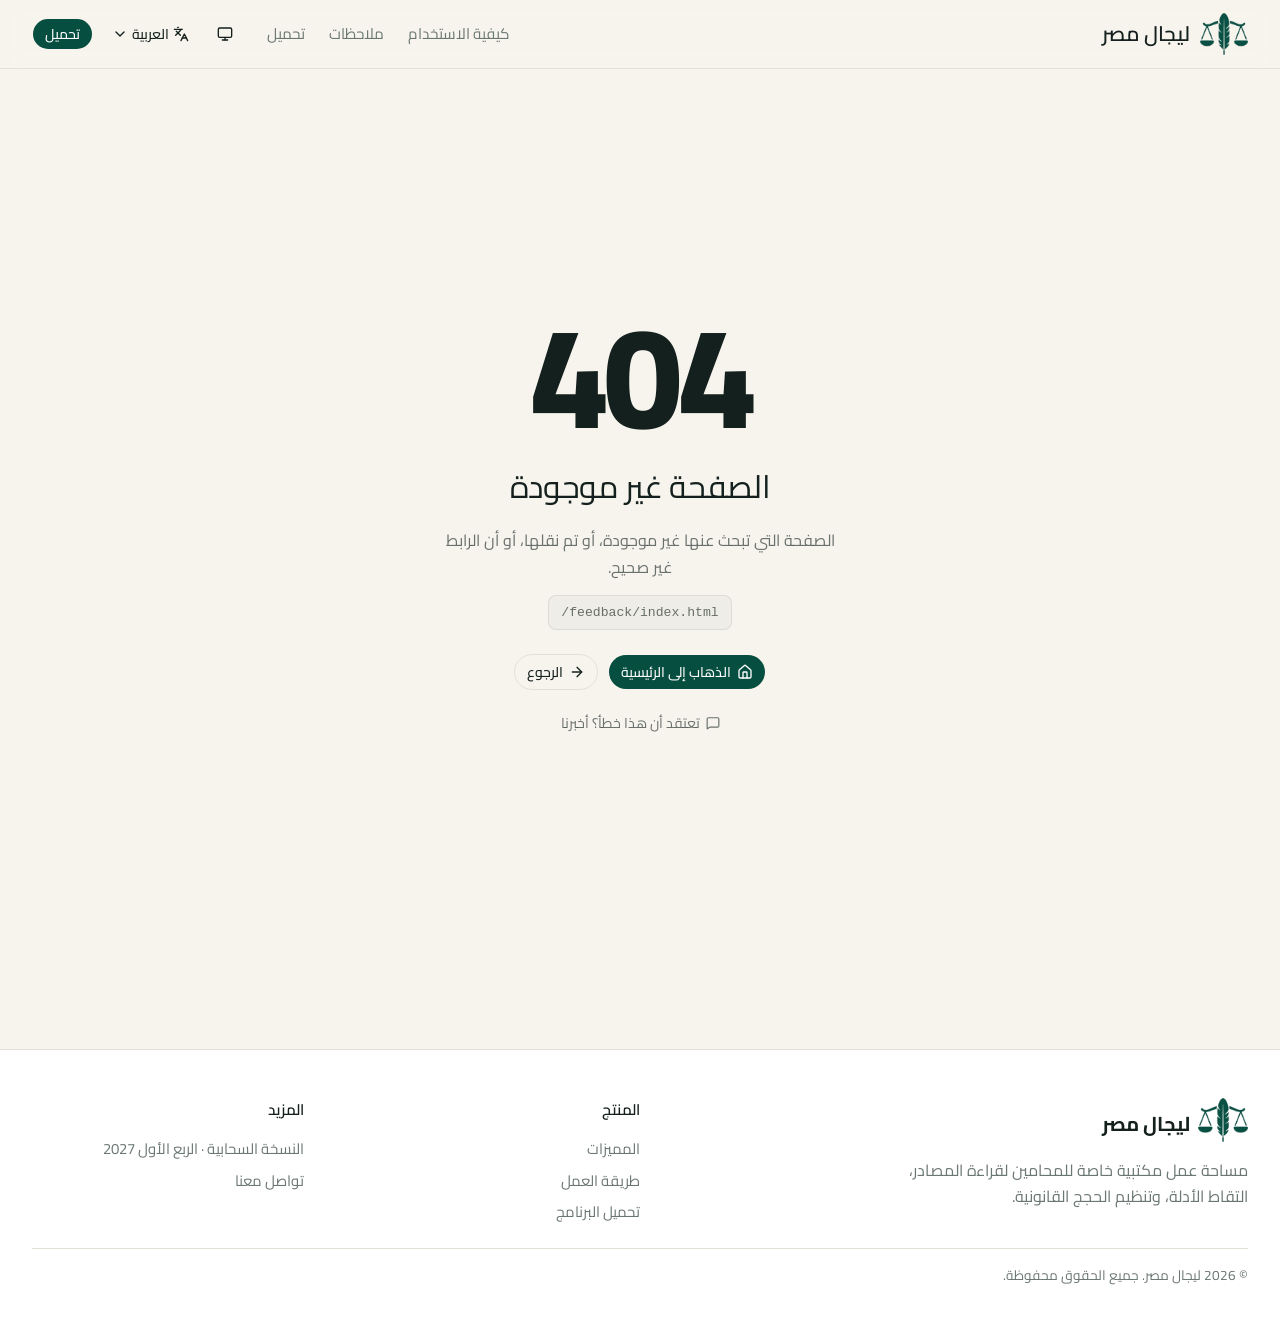
<file: feedback/index.html>
<!DOCTYPE html><html lang="ar" dir="rtl"> <head><meta charset="UTF-8"><meta name="viewport" content="width=device-width, initial-scale=1"><meta name="theme-color" content="#064e3f"><meta name="description" content="شاركنا ملاحظاتك أو أبلغ عن مشكلة أو اقترح ميزة جديدة لمساعدتنا على تحسين ليجال مصر."><meta name="robots" content="index,follow"><title>الملاحظات والإبلاغ عن الأخطاء | ليجال مصر</title><link rel="icon" type="image/svg+xml" href="/favicon.svg"><meta property="og:type" content="website"><meta property="og:site_name" content="Legal Masr"><meta property="og:title" content="الملاحظات والإبلاغ عن الأخطاء | ليجال مصر"><meta property="og:description" content="شاركنا ملاحظاتك أو أبلغ عن مشكلة أو اقترح ميزة جديدة لمساعدتنا على تحسين ليجال مصر."><link rel="stylesheet" href="/_astro/index.D1VlzG2a.css"></head> <body> <style>astro-island,astro-slot,astro-static-slot{display:contents}</style><script>(()=>{var e=async t=>{await(await t())()};(self.Astro||(self.Astro={})).load=e;window.dispatchEvent(new Event("astro:load"));})();</script><script>(()=>{var g=Object.defineProperty;var w=(c,s,d)=>s in c?g(c,s,{enumerable:!0,configurable:!0,writable:!0,value:d}):c[s]=d;var l=(c,s,d)=>w(c,typeof s!="symbol"?s+"":s,d);var E=new Set(["__proto__","constructor","prototype"]);{let c={0:t=>y(t),1:t=>d(t),2:t=>new RegExp(t),3:t=>new Date(t),4:t=>new Map(d(t)),5:t=>new Set(d(t)),6:t=>BigInt(t),7:t=>new URL(t),8:t=>new Uint8Array(t),9:t=>new Uint16Array(t),10:t=>new Uint32Array(t),11:t=>Number.POSITIVE_INFINITY*t},s=t=>{let[p,e]=t;return p in c?c[p](e):void 0},d=t=>t.map(s),y=t=>typeof t!="object"||t===null?t:Object.fromEntries(Object.entries(t).map(([p,e])=>[p,s(e)]));class f extends HTMLElement{constructor(){super(...arguments);l(this,"Component");l(this,"hydrator");l(this,"hydrate",async()=>{var b;if(!this.hydrator||!this.isConnected)return;let e=(b=this.parentElement)==null?void 0:b.closest("astro-island[ssr]");if(e){e.addEventListener("astro:hydrate",this.hydrate,{once:!0});return}let n=this.querySelectorAll("astro-slot"),r={},i=this.querySelectorAll("template[data-astro-template]");for(let o of i){let a=o.closest(this.tagName);a!=null&&a.isSameNode(this)&&(r[o.getAttribute("data-astro-template")||"default"]=o.innerHTML,o.remove())}for(let o of n){let a=o.closest(this.tagName);a!=null&&a.isSameNode(this)&&(r[o.getAttribute("name")||"default"]=o.innerHTML)}let u;try{u=this.hasAttribute("props")?y(JSON.parse(this.getAttribute("props"))):{}}catch(o){let a=this.getAttribute("component-url")||"<unknown>",v=this.getAttribute("component-export");throw v&&(a+=` (export ${v})`),console.error(`[hydrate] Error parsing props for component ${a}`,this.getAttribute("props"),o),o}let h;await this.hydrator(this)(this.Component,u,r,{client:this.getAttribute("client")}),this.removeAttribute("ssr"),this.dispatchEvent(new CustomEvent("astro:hydrate"))});l(this,"unmount",()=>{this.isConnected||this.dispatchEvent(new CustomEvent("astro:unmount"))})}disconnectedCallback(){document.removeEventListener("astro:after-swap",this.unmount),document.addEventListener("astro:after-swap",this.unmount,{once:!0})}connectedCallback(){if(!this.hasAttribute("await-children")||document.readyState==="interactive"||document.readyState==="complete")this.childrenConnectedCallback();else{let e=()=>{document.removeEventListener("DOMContentLoaded",e),n.disconnect(),this.childrenConnectedCallback()},n=new MutationObserver(()=>{var r;((r=this.lastChild)==null?void 0:r.nodeType)===Node.COMMENT_NODE&&this.lastChild.nodeValue==="astro:end"&&(this.lastChild.remove(),e())});n.observe(this,{childList:!0}),document.addEventListener("DOMContentLoaded",e)}}async childrenConnectedCallback(){let e=this.getAttribute("before-hydration-url");e&&await import(e),this.start()}getRetryImportUrl(e){let n=new URL(e,document.baseURI),r=`astro-retry=${Date.now()}`,i=n.hash.replace(/^#/,"");return n.hash=i?`${i}&${r}`:r,n.toString()}async importWithRetry(e){try{return await import(e)}catch(n){return await new Promise(r=>setTimeout(r,1e3)),import(this.getRetryImportUrl(e))}}handleHydrationError(e){let n=this.getAttribute("component-url"),r=new CustomEvent("astro:hydration-error",{cancelable:!0,bubbles:!0,composed:!0,detail:{error:e,componentUrl:n}});this.dispatchEvent(r)&&console.error(`[astro-island] Error hydrating ${n}`,e)}async start(){let e=JSON.parse(this.getAttribute("opts")),n=this.getAttribute("client");if(Astro[n]===void 0){window.addEventListener(`astro:${n}`,()=>this.start(),{once:!0});return}try{await Astro[n](async()=>{let r=this.getAttribute("renderer-url");try{let[i,{default:u}]=await Promise.all([this.importWithRetry(this.getAttribute("component-url")),r?this.importWithRetry(r):Promise.resolve({default:()=>()=>{}})]),h=this.getAttribute("component-export")||"default";if(h.includes(".")){this.Component=i;for(let m of h.split(".")){if(E.has(m)||!this.Component||typeof this.Component!="object"&&typeof this.Component!="function"||!Object.hasOwn(this.Component,m))throw new Error(`Invalid component export path: ${h}`);this.Component=this.Component[m]}}else{if(E.has(h))throw new Error(`Invalid component export path: ${h}`);this.Component=i[h]}return this.hydrator=u,this.hydrate}catch(i){return this.handleHydrationError(i),()=>{}}},e,this)}catch(r){this.handleHydrationError(r)}}attributeChangedCallback(){this.hydrate()}}l(f,"observedAttributes",["props"]),customElements.get("astro-island")||customElements.define("astro-island",f)}})();</script><astro-island uid="2elYPe" prefix="r1" component-url="/_astro/App.BMAq4sjh.js" component-export="default" renderer-url="/_astro/client.GIxw5W7K.js" props="{&quot;location&quot;:[0,&quot;/feedback/&quot;]}" ssr client="load" opts="{&quot;name&quot;:&quot;App&quot;,&quot;value&quot;:true}" await-children><header class="site-header"><div class="site-header__inner"><a class="site-header__brand" href="/" data-discover="true"><span class="site-header__logo" aria-hidden="true"><img src="/_astro/logo.DtChMstN.png" alt="Logo"/></span>ليجال مصر</a><nav class="site-header__nav " aria-label="التنقل الرئيسي"><a href="/how-to-use" data-discover="true">كيفية الاستخدام</a><a href="/feedback" data-discover="true">ملاحظات</a><a href="/download" data-discover="true">تحميل</a></nav><div class="site-header__actions"><div class="site-header__dropdown"><button type="button" tabindex="0" data-slot="button" aria-label="المظهر" aria-expanded="false" title="النظام" class="group/button inline-flex shrink-0 items-center justify-center rounded-4xl border border-transparent bg-clip-padding text-sm font-medium whitespace-nowrap transition-all outline-none select-none focus-visible:border-ring focus-visible:ring-3 focus-visible:ring-ring/30 active:not-aria-[haspopup]:translate-y-px disabled:pointer-events-none disabled:opacity-50 aria-invalid:border-destructive aria-invalid:ring-3 aria-invalid:ring-destructive/20 dark:aria-invalid:border-destructive/50 dark:aria-invalid:ring-destructive/40 [&amp;_svg]:pointer-events-none [&amp;_svg]:shrink-0 [&amp;_svg:not([class*=&#x27;size-&#x27;])]:size-4 hover:bg-muted hover:text-foreground aria-expanded:bg-muted aria-expanded:text-foreground dark:hover:bg-muted/50 size-9"><svg xmlns="http://www.w3.org/2000/svg" width="18" height="18" viewBox="0 0 24 24" fill="none" stroke="currentColor" stroke-width="2" stroke-linecap="round" stroke-linejoin="round" class="lucide lucide-monitor" aria-hidden="true"><rect width="20" height="14" x="2" y="3" rx="2"></rect><line x1="8" x2="16" y1="21" y2="21"></line><line x1="12" x2="12" y1="17" y2="21"></line></svg></button></div><div class="site-header__dropdown"><button type="button" tabindex="0" data-slot="button" aria-label="تغيير اللغة" aria-expanded="false" class="group/button inline-flex shrink-0 items-center justify-center rounded-4xl border border-transparent bg-clip-padding text-sm font-medium whitespace-nowrap transition-all outline-none select-none focus-visible:border-ring focus-visible:ring-3 focus-visible:ring-ring/30 active:not-aria-[haspopup]:translate-y-px disabled:pointer-events-none disabled:opacity-50 aria-invalid:border-destructive aria-invalid:ring-3 aria-invalid:ring-destructive/20 dark:aria-invalid:border-destructive/50 dark:aria-invalid:ring-destructive/40 [&amp;_svg]:pointer-events-none [&amp;_svg]:shrink-0 [&amp;_svg:not([class*=&#x27;size-&#x27;])]:size-4 hover:bg-muted hover:text-foreground aria-expanded:bg-muted aria-expanded:text-foreground dark:hover:bg-muted/50 h-8 gap-1 px-3 has-data-[icon=inline-end]:pr-2 has-data-[icon=inline-start]:pl-2"><svg xmlns="http://www.w3.org/2000/svg" width="16" height="16" viewBox="0 0 24 24" fill="none" stroke="currentColor" stroke-width="2" stroke-linecap="round" stroke-linejoin="round" class="lucide lucide-languages" aria-hidden="true"><path d="m5 8 6 6"></path><path d="m4 14 6-6 2-3"></path><path d="M2 5h12"></path><path d="M7 2h1"></path><path d="m22 22-5-10-5 10"></path><path d="M14 18h6"></path></svg><span class="site-header__language-text site-header__language-text--full">العربية</span><span class="site-header__language-text site-header__language-text--short">EN</span><svg xmlns="http://www.w3.org/2000/svg" width="14" height="14" viewBox="0 0 24 24" fill="none" stroke="currentColor" stroke-width="2" stroke-linecap="round" stroke-linejoin="round" class="lucide lucide-chevron-down site-header__dropdown-chevron" aria-hidden="true"><path d="m6 9 6 6 6-6"></path></svg></button></div><button type="button" tabindex="0" data-slot="button" class="group/button inline-flex shrink-0 items-center justify-center rounded-4xl border border-transparent bg-clip-padding text-sm font-medium whitespace-nowrap transition-all outline-none select-none focus-visible:border-ring focus-visible:ring-3 focus-visible:ring-ring/30 active:not-aria-[haspopup]:translate-y-px disabled:pointer-events-none disabled:opacity-50 aria-invalid:border-destructive aria-invalid:ring-3 aria-invalid:ring-destructive/20 dark:aria-invalid:border-destructive/50 dark:aria-invalid:ring-destructive/40 [&amp;_svg]:pointer-events-none [&amp;_svg]:shrink-0 [&amp;_svg:not([class*=&#x27;size-&#x27;])]:size-4 bg-primary text-primary-foreground hover:bg-primary/80 h-8 gap-1 px-3 has-data-[icon=inline-end]:pr-2 has-data-[icon=inline-start]:pl-2 site-header__cta"><a href="/#download">تحميل</a></button><button type="button" tabindex="0" data-slot="button" aria-expanded="false" aria-label="القائمة" class="group/button inline-flex shrink-0 items-center justify-center rounded-4xl border border-transparent bg-clip-padding text-sm font-medium whitespace-nowrap transition-all outline-none select-none focus-visible:border-ring focus-visible:ring-3 focus-visible:ring-ring/30 active:not-aria-[haspopup]:translate-y-px disabled:pointer-events-none disabled:opacity-50 aria-invalid:border-destructive aria-invalid:ring-3 aria-invalid:ring-destructive/20 dark:aria-invalid:border-destructive/50 dark:aria-invalid:ring-destructive/40 [&amp;_svg]:pointer-events-none [&amp;_svg]:shrink-0 [&amp;_svg:not([class*=&#x27;size-&#x27;])]:size-4 hover:bg-muted hover:text-foreground aria-expanded:bg-muted aria-expanded:text-foreground dark:hover:bg-muted/50 size-9 site-header__burger"><svg xmlns="http://www.w3.org/2000/svg" width="20" height="20" viewBox="0 0 24 24" fill="none" stroke="currentColor" stroke-width="2" stroke-linecap="round" stroke-linejoin="round" class="lucide lucide-menu" aria-hidden="true"><path d="M4 5h16"></path><path d="M4 12h16"></path><path d="M4 19h16"></path></svg></button></div></div></header><main id="main"><div class="fb"><header class="fb-hero"><button type="button" tabindex="0" data-slot="button" class="group/button inline-flex shrink-0 items-center justify-center rounded-4xl border border-transparent bg-clip-padding text-sm font-medium whitespace-nowrap transition-all outline-none select-none focus-visible:border-ring focus-visible:ring-3 focus-visible:ring-ring/30 active:not-aria-[haspopup]:translate-y-px disabled:pointer-events-none disabled:opacity-50 aria-invalid:border-destructive aria-invalid:ring-3 aria-invalid:ring-destructive/20 dark:aria-invalid:border-destructive/50 dark:aria-invalid:ring-destructive/40 [&amp;_svg]:pointer-events-none [&amp;_svg]:shrink-0 [&amp;_svg:not([class*=&#x27;size-&#x27;])]:size-4 hover:bg-muted hover:text-foreground aria-expanded:bg-muted aria-expanded:text-foreground dark:hover:bg-muted/50 h-8 gap-1 px-3 has-data-[icon=inline-end]:pr-2 has-data-[icon=inline-start]:pl-2"><a href="/" data-discover="true"><svg xmlns="http://www.w3.org/2000/svg" width="16" height="16" viewBox="0 0 24 24" fill="none" stroke="currentColor" stroke-width="2" stroke-linecap="round" stroke-linejoin="round" class="lucide lucide-arrow-left" aria-hidden="true"><path d="m12 19-7-7 7-7"></path><path d="M19 12H5"></path></svg>العودة إلى الرئيسية</a></button><span data-slot="badge" data-variant="secondary" class="group/badge inline-flex h-5 w-fit shrink-0 items-center justify-center gap-1 overflow-hidden rounded-3xl border border-transparent px-2 py-0.5 text-xs font-medium whitespace-nowrap transition-all focus-visible:border-ring focus-visible:ring-[3px] focus-visible:ring-ring/50 has-data-[icon=inline-end]:pr-1.5 has-data-[icon=inline-start]:pl-1.5 aria-invalid:border-destructive aria-invalid:ring-destructive/20 dark:aria-invalid:ring-destructive/40 [&amp;&gt;svg]:pointer-events-none [&amp;&gt;svg]:size-3! bg-secondary text-secondary-foreground [a]:hover:bg-secondary/80"><svg xmlns="http://www.w3.org/2000/svg" width="13" height="13" viewBox="0 0 24 24" fill="none" stroke="currentColor" stroke-width="2" stroke-linecap="round" stroke-linejoin="round" class="lucide lucide-message-square" aria-hidden="true"><path d="M22 17a2 2 0 0 1-2 2H6.828a2 2 0 0 0-1.414.586l-2.202 2.202A.71.71 0 0 1 2 21.286V5a2 2 0 0 1 2-2h16a2 2 0 0 1 2 2z"></path></svg>ملاحظات</span><h1>أرسل لنا ملاحظاتك</h1><p class="fb-hero__subtitle">وجدت خطأً، أو لديك فكرة، أو تريد ببساطة أن تخبرنا برأيك؟ املأ النموذج أدناه. نقرأ كل رسالة ونستخدمها لتحسين التطبيق.</p></header><main class="fb-main"><div class="fb-embed"><span class="fb-embed__loading" aria-hidden="true"><span class="fb-spinner"></span>جارٍ تحميل النموذج...</span><iframe class="fb-embed__frame" src="https://docs.google.com/forms/d/e/1FAIpQLSf5-UHspbxbJpky5rgzz3DMdVDzqf_tG0Zp6TnK0ykcNDIaeQ/viewform?embedded=true?embedded=true&amp;hl=ar" title="نموذج الملاحظات" loading="lazy">جارٍ تحميل النموذج...</iframe></div><p class="fb-fallback">النموذج لا يظهر؟<!-- --> <a href="https://docs.google.com/forms/d/e/1FAIpQLSf5-UHspbxbJpky5rgzz3DMdVDzqf_tG0Zp6TnK0ykcNDIaeQ/viewform?embedded=true?hl=ar" target="_blank" rel="noopener noreferrer">افتحه في نافذة جديدة<svg xmlns="http://www.w3.org/2000/svg" width="13" height="13" viewBox="0 0 24 24" fill="none" stroke="currentColor" stroke-width="2" stroke-linecap="round" stroke-linejoin="round" class="lucide lucide-external-link" aria-hidden="true"><path d="M15 3h6v6"></path><path d="M10 14 21 3"></path><path d="M18 13v6a2 2 0 0 1-2 2H5a2 2 0 0 1-2-2V8a2 2 0 0 1 2-2h6"></path></svg></a></p></main></div></main><footer class="site-footer"><div class="site-footer__inner"><div class="site-footer__about"><div class="site-footer__about-cont"><img class="site-footer__logo" src="/_astro/logo.DtChMstN.png" alt="ليجال مصر"/><strong class="site-footer__brand">ليجال مصر</strong></div><p>مساحة عمل مكتبية خاصة للمحامين لقراءة المصادر، التقاط الأدلة، وتنظيم الحجج القانونية.</p></div><nav class="site-footer__col" aria-label="المنتج"><h2>المنتج</h2><a href="/#features">المميزات</a><a href="/how-to-use" data-discover="true">طريقة العمل</a><a href="/download" data-discover="true">تحميل البرنامج</a></nav><nav class="site-footer__col" aria-label="المزيد"><h2>المزيد</h2><a href="/#saas">النسخة السحابية · الربع الأول 2027</a><a href="/feedback" data-discover="true">تواصل معنا</a></nav></div><p class="site-footer__legal">© <!-- -->2026<!-- --> <!-- -->ليجال مصر<!-- -->. <!-- -->جميع الحقوق محفوظة.</p></footer><!--astro:end--></astro-island> </body></html>
</file>
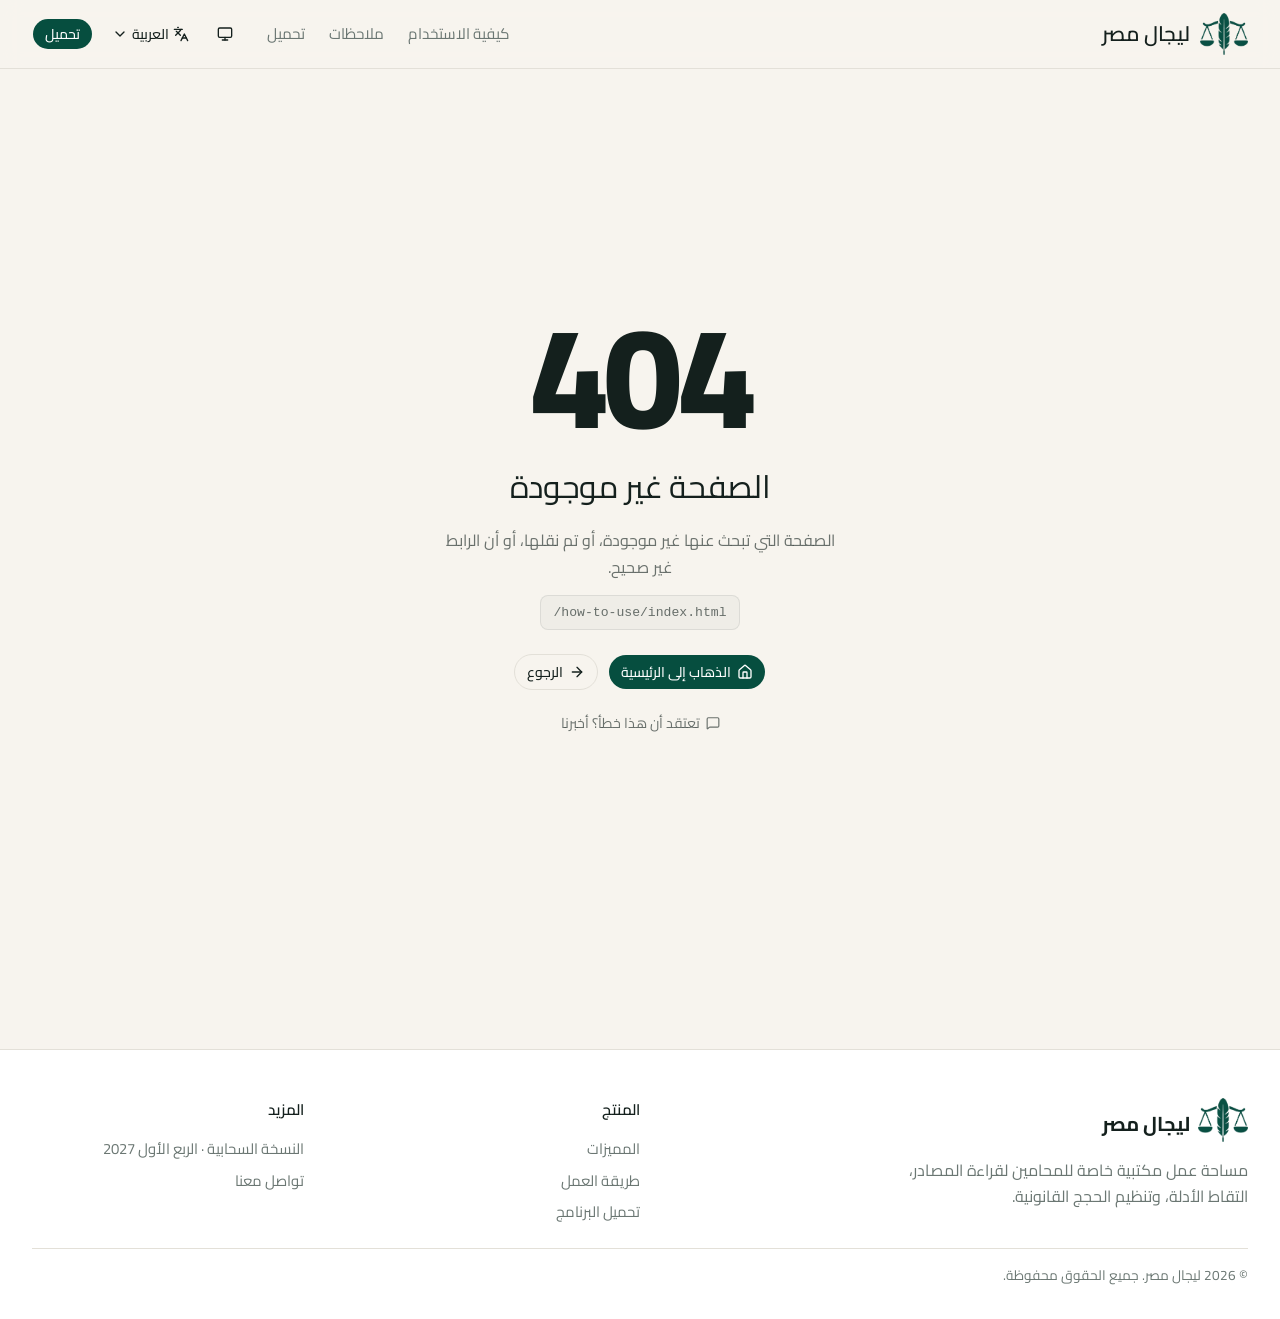
<file: how-to-use/index.html>
<!DOCTYPE html><html lang="ar" dir="rtl"> <head><meta charset="UTF-8"><meta name="viewport" content="width=device-width, initial-scale=1"><meta name="theme-color" content="#064e3f"><meta name="description" content="تعرّف على طريقة استخدام ليجال مصر لتنظيم المراجع والملاحظات القانونية والعمل مع المصادر."><meta name="robots" content="index,follow"><title>طريقة استخدام ليجال مصر | دليل الاستخدام</title><link rel="icon" type="image/svg+xml" href="/favicon.svg"><meta property="og:type" content="article"><meta property="og:site_name" content="Legal Masr"><meta property="og:title" content="طريقة استخدام ليجال مصر | دليل الاستخدام"><meta property="og:description" content="تعرّف على طريقة استخدام ليجال مصر لتنظيم المراجع والملاحظات القانونية والعمل مع المصادر."><link rel="stylesheet" href="/_astro/index.D1VlzG2a.css"></head> <body> <style>astro-island,astro-slot,astro-static-slot{display:contents}</style><script>(()=>{var e=async t=>{await(await t())()};(self.Astro||(self.Astro={})).load=e;window.dispatchEvent(new Event("astro:load"));})();</script><script>(()=>{var g=Object.defineProperty;var w=(c,s,d)=>s in c?g(c,s,{enumerable:!0,configurable:!0,writable:!0,value:d}):c[s]=d;var l=(c,s,d)=>w(c,typeof s!="symbol"?s+"":s,d);var E=new Set(["__proto__","constructor","prototype"]);{let c={0:t=>y(t),1:t=>d(t),2:t=>new RegExp(t),3:t=>new Date(t),4:t=>new Map(d(t)),5:t=>new Set(d(t)),6:t=>BigInt(t),7:t=>new URL(t),8:t=>new Uint8Array(t),9:t=>new Uint16Array(t),10:t=>new Uint32Array(t),11:t=>Number.POSITIVE_INFINITY*t},s=t=>{let[p,e]=t;return p in c?c[p](e):void 0},d=t=>t.map(s),y=t=>typeof t!="object"||t===null?t:Object.fromEntries(Object.entries(t).map(([p,e])=>[p,s(e)]));class f extends HTMLElement{constructor(){super(...arguments);l(this,"Component");l(this,"hydrator");l(this,"hydrate",async()=>{var b;if(!this.hydrator||!this.isConnected)return;let e=(b=this.parentElement)==null?void 0:b.closest("astro-island[ssr]");if(e){e.addEventListener("astro:hydrate",this.hydrate,{once:!0});return}let n=this.querySelectorAll("astro-slot"),r={},i=this.querySelectorAll("template[data-astro-template]");for(let o of i){let a=o.closest(this.tagName);a!=null&&a.isSameNode(this)&&(r[o.getAttribute("data-astro-template")||"default"]=o.innerHTML,o.remove())}for(let o of n){let a=o.closest(this.tagName);a!=null&&a.isSameNode(this)&&(r[o.getAttribute("name")||"default"]=o.innerHTML)}let u;try{u=this.hasAttribute("props")?y(JSON.parse(this.getAttribute("props"))):{}}catch(o){let a=this.getAttribute("component-url")||"<unknown>",v=this.getAttribute("component-export");throw v&&(a+=` (export ${v})`),console.error(`[hydrate] Error parsing props for component ${a}`,this.getAttribute("props"),o),o}let h;await this.hydrator(this)(this.Component,u,r,{client:this.getAttribute("client")}),this.removeAttribute("ssr"),this.dispatchEvent(new CustomEvent("astro:hydrate"))});l(this,"unmount",()=>{this.isConnected||this.dispatchEvent(new CustomEvent("astro:unmount"))})}disconnectedCallback(){document.removeEventListener("astro:after-swap",this.unmount),document.addEventListener("astro:after-swap",this.unmount,{once:!0})}connectedCallback(){if(!this.hasAttribute("await-children")||document.readyState==="interactive"||document.readyState==="complete")this.childrenConnectedCallback();else{let e=()=>{document.removeEventListener("DOMContentLoaded",e),n.disconnect(),this.childrenConnectedCallback()},n=new MutationObserver(()=>{var r;((r=this.lastChild)==null?void 0:r.nodeType)===Node.COMMENT_NODE&&this.lastChild.nodeValue==="astro:end"&&(this.lastChild.remove(),e())});n.observe(this,{childList:!0}),document.addEventListener("DOMContentLoaded",e)}}async childrenConnectedCallback(){let e=this.getAttribute("before-hydration-url");e&&await import(e),this.start()}getRetryImportUrl(e){let n=new URL(e,document.baseURI),r=`astro-retry=${Date.now()}`,i=n.hash.replace(/^#/,"");return n.hash=i?`${i}&${r}`:r,n.toString()}async importWithRetry(e){try{return await import(e)}catch(n){return await new Promise(r=>setTimeout(r,1e3)),import(this.getRetryImportUrl(e))}}handleHydrationError(e){let n=this.getAttribute("component-url"),r=new CustomEvent("astro:hydration-error",{cancelable:!0,bubbles:!0,composed:!0,detail:{error:e,componentUrl:n}});this.dispatchEvent(r)&&console.error(`[astro-island] Error hydrating ${n}`,e)}async start(){let e=JSON.parse(this.getAttribute("opts")),n=this.getAttribute("client");if(Astro[n]===void 0){window.addEventListener(`astro:${n}`,()=>this.start(),{once:!0});return}try{await Astro[n](async()=>{let r=this.getAttribute("renderer-url");try{let[i,{default:u}]=await Promise.all([this.importWithRetry(this.getAttribute("component-url")),r?this.importWithRetry(r):Promise.resolve({default:()=>()=>{}})]),h=this.getAttribute("component-export")||"default";if(h.includes(".")){this.Component=i;for(let m of h.split(".")){if(E.has(m)||!this.Component||typeof this.Component!="object"&&typeof this.Component!="function"||!Object.hasOwn(this.Component,m))throw new Error(`Invalid component export path: ${h}`);this.Component=this.Component[m]}}else{if(E.has(h))throw new Error(`Invalid component export path: ${h}`);this.Component=i[h]}return this.hydrator=u,this.hydrate}catch(i){return this.handleHydrationError(i),()=>{}}},e,this)}catch(r){this.handleHydrationError(r)}}attributeChangedCallback(){this.hydrate()}}l(f,"observedAttributes",["props"]),customElements.get("astro-island")||customElements.define("astro-island",f)}})();</script><astro-island uid="ZHAdSF" prefix="r1" component-url="/_astro/App.BMAq4sjh.js" component-export="default" renderer-url="/_astro/client.GIxw5W7K.js" props="{&quot;location&quot;:[0,&quot;/how-to-use/&quot;]}" ssr client="load" opts="{&quot;name&quot;:&quot;App&quot;,&quot;value&quot;:true}" await-children><header class="site-header"><div class="site-header__inner"><a class="site-header__brand" href="/" data-discover="true"><span class="site-header__logo" aria-hidden="true"><img src="/_astro/logo.DtChMstN.png" alt="Logo"/></span>ليجال مصر</a><nav class="site-header__nav " aria-label="التنقل الرئيسي"><a href="/how-to-use" data-discover="true">كيفية الاستخدام</a><a href="/feedback" data-discover="true">ملاحظات</a><a href="/download" data-discover="true">تحميل</a></nav><div class="site-header__actions"><div class="site-header__dropdown"><button type="button" tabindex="0" data-slot="button" aria-label="المظهر" aria-expanded="false" title="النظام" class="group/button inline-flex shrink-0 items-center justify-center rounded-4xl border border-transparent bg-clip-padding text-sm font-medium whitespace-nowrap transition-all outline-none select-none focus-visible:border-ring focus-visible:ring-3 focus-visible:ring-ring/30 active:not-aria-[haspopup]:translate-y-px disabled:pointer-events-none disabled:opacity-50 aria-invalid:border-destructive aria-invalid:ring-3 aria-invalid:ring-destructive/20 dark:aria-invalid:border-destructive/50 dark:aria-invalid:ring-destructive/40 [&amp;_svg]:pointer-events-none [&amp;_svg]:shrink-0 [&amp;_svg:not([class*=&#x27;size-&#x27;])]:size-4 hover:bg-muted hover:text-foreground aria-expanded:bg-muted aria-expanded:text-foreground dark:hover:bg-muted/50 size-9"><svg xmlns="http://www.w3.org/2000/svg" width="18" height="18" viewBox="0 0 24 24" fill="none" stroke="currentColor" stroke-width="2" stroke-linecap="round" stroke-linejoin="round" class="lucide lucide-monitor" aria-hidden="true"><rect width="20" height="14" x="2" y="3" rx="2"></rect><line x1="8" x2="16" y1="21" y2="21"></line><line x1="12" x2="12" y1="17" y2="21"></line></svg></button></div><div class="site-header__dropdown"><button type="button" tabindex="0" data-slot="button" aria-label="تغيير اللغة" aria-expanded="false" class="group/button inline-flex shrink-0 items-center justify-center rounded-4xl border border-transparent bg-clip-padding text-sm font-medium whitespace-nowrap transition-all outline-none select-none focus-visible:border-ring focus-visible:ring-3 focus-visible:ring-ring/30 active:not-aria-[haspopup]:translate-y-px disabled:pointer-events-none disabled:opacity-50 aria-invalid:border-destructive aria-invalid:ring-3 aria-invalid:ring-destructive/20 dark:aria-invalid:border-destructive/50 dark:aria-invalid:ring-destructive/40 [&amp;_svg]:pointer-events-none [&amp;_svg]:shrink-0 [&amp;_svg:not([class*=&#x27;size-&#x27;])]:size-4 hover:bg-muted hover:text-foreground aria-expanded:bg-muted aria-expanded:text-foreground dark:hover:bg-muted/50 h-8 gap-1 px-3 has-data-[icon=inline-end]:pr-2 has-data-[icon=inline-start]:pl-2"><svg xmlns="http://www.w3.org/2000/svg" width="16" height="16" viewBox="0 0 24 24" fill="none" stroke="currentColor" stroke-width="2" stroke-linecap="round" stroke-linejoin="round" class="lucide lucide-languages" aria-hidden="true"><path d="m5 8 6 6"></path><path d="m4 14 6-6 2-3"></path><path d="M2 5h12"></path><path d="M7 2h1"></path><path d="m22 22-5-10-5 10"></path><path d="M14 18h6"></path></svg><span class="site-header__language-text site-header__language-text--full">العربية</span><span class="site-header__language-text site-header__language-text--short">EN</span><svg xmlns="http://www.w3.org/2000/svg" width="14" height="14" viewBox="0 0 24 24" fill="none" stroke="currentColor" stroke-width="2" stroke-linecap="round" stroke-linejoin="round" class="lucide lucide-chevron-down site-header__dropdown-chevron" aria-hidden="true"><path d="m6 9 6 6 6-6"></path></svg></button></div><button type="button" tabindex="0" data-slot="button" class="group/button inline-flex shrink-0 items-center justify-center rounded-4xl border border-transparent bg-clip-padding text-sm font-medium whitespace-nowrap transition-all outline-none select-none focus-visible:border-ring focus-visible:ring-3 focus-visible:ring-ring/30 active:not-aria-[haspopup]:translate-y-px disabled:pointer-events-none disabled:opacity-50 aria-invalid:border-destructive aria-invalid:ring-3 aria-invalid:ring-destructive/20 dark:aria-invalid:border-destructive/50 dark:aria-invalid:ring-destructive/40 [&amp;_svg]:pointer-events-none [&amp;_svg]:shrink-0 [&amp;_svg:not([class*=&#x27;size-&#x27;])]:size-4 bg-primary text-primary-foreground hover:bg-primary/80 h-8 gap-1 px-3 has-data-[icon=inline-end]:pr-2 has-data-[icon=inline-start]:pl-2 site-header__cta"><a href="/#download">تحميل</a></button><button type="button" tabindex="0" data-slot="button" aria-expanded="false" aria-label="القائمة" class="group/button inline-flex shrink-0 items-center justify-center rounded-4xl border border-transparent bg-clip-padding text-sm font-medium whitespace-nowrap transition-all outline-none select-none focus-visible:border-ring focus-visible:ring-3 focus-visible:ring-ring/30 active:not-aria-[haspopup]:translate-y-px disabled:pointer-events-none disabled:opacity-50 aria-invalid:border-destructive aria-invalid:ring-3 aria-invalid:ring-destructive/20 dark:aria-invalid:border-destructive/50 dark:aria-invalid:ring-destructive/40 [&amp;_svg]:pointer-events-none [&amp;_svg]:shrink-0 [&amp;_svg:not([class*=&#x27;size-&#x27;])]:size-4 hover:bg-muted hover:text-foreground aria-expanded:bg-muted aria-expanded:text-foreground dark:hover:bg-muted/50 size-9 site-header__burger"><svg xmlns="http://www.w3.org/2000/svg" width="20" height="20" viewBox="0 0 24 24" fill="none" stroke="currentColor" stroke-width="2" stroke-linecap="round" stroke-linejoin="round" class="lucide lucide-menu" aria-hidden="true"><path d="M4 5h16"></path><path d="M4 12h16"></path><path d="M4 19h16"></path></svg></button></div></div></header><main id="main"><div class="htu"><header class="htu-hero"><button type="button" tabindex="0" data-slot="button" class="group/button inline-flex shrink-0 items-center justify-center rounded-4xl border border-transparent bg-clip-padding text-sm font-medium whitespace-nowrap transition-all outline-none select-none focus-visible:border-ring focus-visible:ring-3 focus-visible:ring-ring/30 active:not-aria-[haspopup]:translate-y-px disabled:pointer-events-none disabled:opacity-50 aria-invalid:border-destructive aria-invalid:ring-3 aria-invalid:ring-destructive/20 dark:aria-invalid:border-destructive/50 dark:aria-invalid:ring-destructive/40 [&amp;_svg]:pointer-events-none [&amp;_svg]:shrink-0 [&amp;_svg:not([class*=&#x27;size-&#x27;])]:size-4 hover:bg-muted hover:text-foreground aria-expanded:bg-muted aria-expanded:text-foreground dark:hover:bg-muted/50 h-8 gap-1 px-3 has-data-[icon=inline-end]:pr-2 has-data-[icon=inline-start]:pl-2"><a href="/" data-discover="true"><svg xmlns="http://www.w3.org/2000/svg" width="16" height="16" viewBox="0 0 24 24" fill="none" stroke="currentColor" stroke-width="2" stroke-linecap="round" stroke-linejoin="round" class="lucide lucide-arrow-left" aria-hidden="true"><path d="m12 19-7-7 7-7"></path><path d="M19 12H5"></path></svg>العودة إلى الرئيسية</a></button><h1>ازاي تستخدم ليجال مصر</h1><p class="htu-hero__subtitle">شرح كامل للتطبيق المكتبي: التثبيت، والكتابة، واقتطاع الأدلة من ملفات PDF، وتسجيل الصوت، والبحث، والتصدير، والنسخ الاحتياطي، والاستعادة.</p><div class="htu-hero__actions"><button type="button" tabindex="0" data-slot="button" class="group/button inline-flex shrink-0 items-center justify-center rounded-4xl border border-transparent bg-clip-padding text-sm font-medium whitespace-nowrap transition-all outline-none select-none focus-visible:border-ring focus-visible:ring-3 focus-visible:ring-ring/30 active:not-aria-[haspopup]:translate-y-px disabled:pointer-events-none disabled:opacity-50 aria-invalid:border-destructive aria-invalid:ring-3 aria-invalid:ring-destructive/20 dark:aria-invalid:border-destructive/50 dark:aria-invalid:ring-destructive/40 [&amp;_svg]:pointer-events-none [&amp;_svg]:shrink-0 [&amp;_svg:not([class*=&#x27;size-&#x27;])]:size-4 bg-primary text-primary-foreground hover:bg-primary/80 h-9 gap-1.5 px-3 has-data-[icon=inline-end]:pr-2.5 has-data-[icon=inline-start]:pl-2.5"><a href="/download" data-discover="true"><svg xmlns="http://www.w3.org/2000/svg" width="16" height="16" viewBox="0 0 24 24" fill="none" stroke="currentColor" stroke-width="2" stroke-linecap="round" stroke-linejoin="round" class="lucide lucide-download" aria-hidden="true"><path d="M12 15V3"></path><path d="M21 15v4a2 2 0 0 1-2 2H5a2 2 0 0 1-2-2v-4"></path><path d="m7 10 5 5 5-5"></path></svg>تحميل</a></button></div><p class="htu-hero__note">يصف هذا الدليل الإصدار 0.1.0 الحالي بما فيه من قيود. وحيث لا تتوفر ميزة، يذكر ذلك صراحةً. أسماء الأزرار والقوائم تظهر بالإنجليزية كما هي في التطبيق.</p></header><div class="htu-layout"><nav class="htu-toc" aria-label="في هذه الصفحة"><span class="htu-toc__title">في هذه الصفحة</span><ol><li><a href="#install" class="is-active">التثبيت والتشغيل</a></li><li><a href="#storage" class="">كيف تُخزَّن بياناتك</a></li><li><a href="#notebooks" class="">إنشاء الدفاتر والصفحات والملاحظات</a></li><li><a href="#blocks" class="">كتابة الكتل الدلالية وحفظها</a></li><li><a href="#pdf" class="">قراءة PDF واقتطاع الأدلة</a></li><li><a href="#media" class="">إرفاق الملفات والصور والصوت</a></li><li><a href="#transcription" class="">إعداد التفريغ النصي واستخدامه</a></li><li><a href="#search" class="">البحث فيما هو مفهرس فعلًا</a></li><li><a href="#export" class="">التصدير والاستيراد والنسخ الاحتياطي للمكتبة</a></li><li><a href="#settings" class="">الإعدادات والتخزين والمهام والتشخيص</a></li><li><a href="#trash" class="">سلة المحذوفات والإجراءات المدمّرة</a></li><li><a href="#shortcuts" class="">الاختصارات وحل المشكلات</a></li><li><a href="#first-session" class="">أول جلسة موجَّهة</a></li><li><a href="#feedback" class="">نموذج ملاحظات المختبِر</a></li></ol></nav><main class="htu-content"><section id="install" class="htu-section"><div class="htu-section__head"><span class="htu-section__num">01</span><h2>التثبيت والتشغيل</h2></div><p class="htu-intro">احصل على حزمة الإصدار 0.1.0 المناسبة لنظام تشغيلك (x64). احتفظ بنسخة منفصلة من أبحاثك المهمة قبل التجربة. لا يوجد تحديث تلقائي في هذا الإصدار.</p><div class="htu-group"><h4>ويندوز</h4><ol class="htu-steps"><li>النسخة المثبّتة: شغّل Research-Notebook-0.1.0-Setup-x64.exe. وهو مثبّت بنقرة واحدة لكل مستخدم.</li><li>النسخة المحمولة: شغّل Research-Notebook-0.1.0-Portable-x64.exe. كلمة Portable تصف طريقة تشغيل الملف التنفيذي؛ ولا تُخزَّن مكتبتك بجواره.</li><li>الحزم غير موقّعة. إن ظهرت رسالة ثقة في ويندوز فتأكد أولًا أنك حصلت على الحزمة المقصودة.</li></ol></div><div class="htu-group"><h4>لينكس</h4><ol class="htu-steps"><li>AppImage: اجعل الملف قابلًا للتنفيذ (chmod +x Research-Notebook-0.1.0-linux-x64.AppImage) ثم افتحه.</li><li>DEB: sudo apt install ./Research-Notebook-0.1.0-linux-x64.deb</li><li>RPM (فيدورا): sudo dnf install ./Research-Notebook-0.1.0-linux-x64.rpm</li><li>افتح Research Notebook من قائمة التطبيقات بعد تثبيت DEB أو RPM.</li></ol></div><p class="htu-expected"><strong>Expected: </strong>تُفتح مساحة عمل فارغة أو مكتبتك المحلية الحالية. إن فشل التشغيل فسجّل نص الرسالة بدقة واسم الحزمة. لا تُعد التثبيت مرارًا فوق نسختك الوحيدة من المكتبة.</p></section><section id="storage" class="htu-section"><div class="htu-section__head"><span class="htu-section__num">02</span><h2>كيف تُخزَّن بياناتك</h2></div><p class="htu-intro">الدفتر يحتوي مشروعًا بحثيًا. الصفحة تجمع موضوعًا. الملاحظة مستند صغير داخل صفحة. الكتلة جزء واحد من الملاحظة: دليل أو تفسير أو سؤال أو وسائط.</p><ul class="htu-bullets"><li>يُحفظ كل شيء في قاعدة بيانات SQLite محلية مع مجلدات ملفات مُدارة.</li><li>الموقع الحقيقي تجده في Application menu ← settings ← Library &amp; Storage ← Active library.</li><li>الموقع الافتراضي: %APPDATA%\research-notebook في ويندوز، و~/.config/research-notebook في لينكس.</li><li>لا مزامنة سحابية ولا تسجيل دخول. أما تفريغ OpenRouter فإجراء شبكي منفصل واختياري.</li><li>تُحفظ النصوص والعناوين عند مغادرة الحقل. انقر خارجه قبل تغيير الصفحة أو إغلاق التطبيق.</li><li>أبقِ قاعدة البيانات والملفات معًا عند استعادة المكتبة.</li></ul></section><section id="notebooks" class="htu-section"><div class="htu-section__head"><span class="htu-section__num">03</span><h2>إنشاء الدفاتر والصفحات والملاحظات</h2></div><ol class="htu-steps"><li>اختر Create notebook (في مكتبة فارغة) أو New notebook أسفل الشريط الجانبي. ينشئ التطبيق Untitled notebook وأول صفحة Untitled.</li><li>انقر عنوان الدفتر في الشريط الجانبي واكتب اسمًا، ثم انقر خارج الحقل للحفظ.</li><li>انقر Page title أعلى مساحة العمل واكتب اسمًا، ثم انقر خارجه. يتحدّث اسم الصفحة في الشريط الجانبي.</li><li>اكتب اسمًا في New page واضغط Enter، أو استخدم أيقونة Create page الصغيرة.</li><li>اختر Add note (أو Create first note إن كانت الصفحة فارغة). كرر Add note لإضافة ملاحظات أخرى.</li></ol><p class="htu-expected"><strong>Expected: </strong>تظهر في كل ملاحظة أزرار Add block وRecord audio وزر قائمة الأوامر. لا يوجد في هذا الإصدار عنوان ظاهر للملاحظة ولا أمر لإعادة تسميتها أو حذفها.</p><div class="htu-sub"><h3>اختيار الملاحظة المستقبِلة وتحميل الصفحات الطويلة</h3><ol class="htu-steps"><li>انقر داخل كتلة نصية أو ركّز على عنصر داخل الملاحظة المطلوبة. يظهر حول مستندها إطار تركيز؛ والنقر على الخلفية الفارغة ليس موثوقًا.</li><li>ركّز على الملاحظة من جديد قبل كل اقتطاع من PDF أو إرفاق. إعادة تحميل مساحة العمل تمسح اختيار الملاحظة النشطة، وعندها يستخدم Research capture أول ملاحظة.</li><li>في الصفحات التي تزيد على 50 ملاحظة، مرّر إلى Load more notes. كل نقرة تضيف الدفعة التالية.</li></ol></div></section><section id="blocks" class="htu-section"><div class="htu-section__head"><span class="htu-section__num">04</span><h2>كتابة الكتل الدلالية وحفظها</h2></div><p class="htu-intro">اختر Write للمحرر بعرض كامل. اختر Add block لكتلة نص عادية، أو افتح قائمة أوامر الكتل (زر Type / for commands) لنوع آخر. اكتب ثم انقر خارج الحقل ليُحفظ. لا يوجد زر حفظ.</p><ul class="htu-bullets"><li>تستخدم الأنواع السبعة كلها المحرر النصي البسيط نفسه. هي تصنّف الغرض ولا تقيّم المحتوى ولا تجيب عنه.</li><li>كتلة source text أو quote المُدخلة يدويًا لا تكتسب مصدر PDF. استخدم الاقتطاع من PDF للحصول على رابط المصدر.</li><li>كتابة / داخل كتلة نصية لا تفتح القائمة في هذا الإصدار. انقر زر Type / for commands.</li><li>الخيار /audio في القائمة يعرض إرشادات فقط. استخدم Record audio للتسجيل.</li><li>لا يوجد شريط تنسيق نصوص غنية ولا إدراج للأكواد أو الجداول أو الفواصل.</li></ul><div class="htu-table-wrap"><table class="htu-table"><thead><tr><th>النوع</th><th>الاستخدام</th></tr></thead><tbody><tr><td>text</td><td>ملاحظات عامة</td></tr><tr><td>source text</td><td>دليل أو مادة مستخرجة</td></tr><tr><td>commentary</td><td>تفسيرك الشخصي</td></tr><tr><td>explanation</td><td>تعليل داعم</td></tr><tr><td>question</td><td>ما تريد التحقيق فيه</td></tr><tr><td>answer</td><td>إجابتك</td></tr><tr><td>quote</td><td>اقتباس أو مقطع لافت</td></tr></tbody></table></div><div class="htu-sub"><h3>تكرار الكتلة أو تحريكها أو الإجابة عليها أو حذفها</h3><ol class="htu-steps"><li>مرّر المؤشر فوق كتلة وانقر زر الثلاث نقاط Actions for … block.</li><li>الأمر Duplicate يضيف نسخة في نهاية الملاحظة نفسها. تحقق من موضعها.</li><li>Move up / Move down ينقل الكتلة موضعًا واحدًا، ويُعطَّل الأمر عند البداية أو النهاية.</li><li>في كتلة سؤال، يضيف Add answer إجابة فارغة مرتبطة بالعلاقة responds to.</li><li>Move to trash يزيل الكتلة بشكل قابل للاسترجاع (انظر قسم سلة المحذوفات).</li></ol></div><div class="htu-sub"><h3>إعادة الترتيب بالفأرة أو لوحة المفاتيح</h3><ol class="htu-steps"><li>اسحب المقبض المنقّط وأفلته على كتلة أخرى في الملاحظة نفسها. النصف العلوي يضعها قبلها، والسفلي بعدها.</li><li>أو ركّز على كتلة نصية واضغط Alt + ↑ أو Alt + ↓.</li><li>تعمل إعادة الترتيب داخل ملاحظة واحدة فقط، لا بين الملاحظات أو الصفحات.</li></ol></div><div class="htu-sub"><h3>تحويل الكتل وربط الاستدلال وفحص البيانات الوصفية</h3><ol class="htu-steps"><li>افتح Actions ← Inspector. استخدم Convert block للتبديل بين الأنواع النصية السبعة. يُحفظ النص، ولا يمكن تحويل كتل الوسائط.</li><li>اختر Relation type: explains أو responds to أو comments on أو summarizes. اتجاه العلاقة من الكتلة المفحوصة إلى الهدف.</li><li>اختر الهدف في Block to link ثم Link. الأهداف هي الكتل الأخرى في ملاحظات هذه الصفحة المحمّلة.</li><li>استخدم علامة × الصغيرة في صف العلاقة لإزالتها. هذا لا يحذف أيًّا من الكتلتين.</li><li>البيانات الوصفية (Metadata) تُعرض كـ JSON للقراءة فقط. وللكتل ذات المصدر يقفز View source provenance إلى المصدر.</li><li>اختر Close inspector عند الانتهاء.</li></ol></div></section><section id="pdf" class="htu-section"><div class="htu-section__head"><span class="htu-section__num">05</span><h2>قراءة PDF واقتطاع الأدلة</h2></div><p class="htu-intro">يستورد التطبيق نسخة من الملف إلى ملفات الدفتر المُدارة. استخدم ملف PDF خاليًا من المعلومات الخاصة أثناء التجربة.</p><ol class="htu-steps"><li>اختر Research ثم Import (أو Import PDF في عارض فارغ) واختر ملف .pdf محليًا.</li><li>اختر أي ملف PDF سبق استيراده في Source document. المصادر تتبع الدفتر كله لا الصفحة فقط.</li><li>تنقّل بواسطة Previous page أو Next page أو حقل PDF page. الرقم هو رقم الصفحة الفعلية بدءًا من 1.</li><li>استخدم Zoom out / Zoom in. التكبير الأولي يناسب عرض اللوحة؛ ولا يوجد زر للعودة إلى الملاءمة.</li><li>يمكنك إدخال رقم صفحة مطبوعة في Printed page. هو مرجع للاستشهاد فقط ولا يُربط تلقائيًا.</li></ol><p class="htu-expected"><strong>Expected: </strong>يظهر الـ PDF بجانب ملاحظاتك. ملفات PDF الممسوحة ضوئيًا بلا طبقة نص لا يُستخرج منها نص، ولا يجري هذا الإصدار تعرّفًا ضوئيًا على الحروف (OCR).</p><div class="htu-sub"><h3>اقتطاع النص وإنشاء سؤال وجواب</h3><ol class="htu-steps"><li>عدّل Selected PDF text حتى يبقى المقطع المطلوب، أو اكتب نصك أو الصقه. يأتي الحقل معبّأً مسبقًا بنص الصفحة كاملة.</li><li>ركّز على عنصر داخل الملاحظة التي ستستقبله، ثم اختر Capture text.</li><li>تحقق من كتلة source text الجديدة ورابط Source document · PDF p. …</li><li>لإنشاء سؤال وجواب، ضع صيغة السؤال في Selected PDF text واختر Create Q&amp;A. تُنشأ ملاحظة جديدة فيها سؤال بمصدر وإجابة فارغة مرتبطة به.</li></ol><div class="htu-callout"><svg xmlns="http://www.w3.org/2000/svg" width="16" height="16" viewBox="0 0 24 24" fill="none" stroke="currentColor" stroke-width="2" stroke-linecap="round" stroke-linejoin="round" class="lucide lucide-info" aria-hidden="true"><circle cx="12" cy="12" r="10"></circle><path d="M12 16v-4"></path><path d="M12 8h.01"></path></svg><p>لا توجد طبقة نص قابلة للتحديد فوق الـ PDF. السحب عبر الصفحة يقتطع صورة مستطيلة لا كلمات. وتغيير الصفحة أو التكبير يعيد تعبئة حقل النص، فأنهِ اقتطاع النص أولًا.</p></div></div><div class="htu-sub"><h3>اقتطاع منطقة والعودة إلى مصدرها</h3><ol class="htu-steps"><li>ركّز على الملاحظة المستقبِلة. اضغط عند أعلى يسار المنطقة، واسحب لأسفل ولليمين، ثم اترك الزر. استخدم منطقة أكبر من بضع نقاط.</li><li>تظهر كتلة لقطة فورًا بلا خطوة تأكيد. إن كانت خاطئة فانقلها إلى Trash وأعد المحاولة.</li><li>وأنت في Research اختر Source document · PDF p. …، أو Actions ← View source، أو Inspector ← View source provenance للعودة.</li><li>يحفظ اقتطاع المنطقة حدودها وصفحتها، لكن لا يحفظ حقل الصفحة المطبوعة.</li></ol><div class="htu-callout"><svg xmlns="http://www.w3.org/2000/svg" width="16" height="16" viewBox="0 0 24 24" fill="none" stroke="currentColor" stroke-width="2" stroke-linecap="round" stroke-linejoin="round" class="lucide lucide-info" aria-hidden="true"><circle cx="12" cy="12" r="10"></circle><path d="M12 16v-4"></path><path d="M12 8h.01"></path></svg><p>قد يفوت القفز إلى المصدر من وضع Write حدث تغيير الصفحة أثناء تحميل العارض. في هذه الحالة انقر الرابط مرة أخرى بعد فتح Research.</p></div></div><div class="htu-sub"><h3>إتاحة مساحة للقراءة أو الكتابة</h3><ol class="htu-steps"><li>استخدم Collapse notebook sidebar وExpand notebook sidebar في الشريط العلوي.</li><li>في Research اسحب الفاصل الرأسي لتغيير عرض لوحتي المصدر والملاحظات.</li><li>بدّل بين Write وResearch متى شئت. التبديل يُفرغ العارض، فأعد التحقق من الـ PDF والصفحة ونص الاقتطاع بعده.</li></ol></div></section><section id="media" class="htu-section"><div class="htu-section__head"><span class="htu-section__num">06</span><h2>إرفاق الملفات والصور والصوت</h2></div><ol class="htu-steps"><li>في Research انقر أيقونة الرفع Attach media واختر Attach image أو Attach screenshot أو Attach audio أو Attach file.</li><li>اختر ملفًا محليًا. يُنسخ إلى التخزين المُدار ويُضاف إلى الملاحظة النشطة (أو أول ملاحظة). الإلغاء لا يغيّر شيئًا.</li><li>في Write يمكن أيضًا إضافة الصور من قائمة الأوامر بالأمر /image.</li><li>تحقق من المعاينة أو مشغّل الصوت أو Download attached file في كتل الملفات.</li></ol><p class="htu-expected"><strong>Expected: </strong>Attach screenshot يستورد صورة موجودة ولا يلتقط شاشة سطح المكتب. استخدم اقتطاع منطقة PDF للقطة من PDF. وإن بقيت المعاينة على Loading image… فافتح diagnostics ← Scan assets.</p><div class="htu-sub"><h3>بدء التسجيل وإيقافه</h3><ol class="htu-steps"><li>في الملاحظة المطلوبة اختر Record audio. امنح إذن الميكروفون إن طُلب. يلزم جهاز إدخال يعمل.</li><li>يتحول الزر إلى Stop recording ويظهر مؤشر Recording أحمر مع أشرطة مستوى الصوت.</li><li>تُبلَّغ الأجهزة الصامتة أو المفصولة بعبارة Microphone muted أو Microphone disconnected.</li><li>اختر Stop recording وانتظر ظهور كتلة الصوت. يُحفظ ملف WAV محليًا.</li><li>تحقق من التشغيل قبل التفريغ النصي.</li></ol><div class="htu-callout"><svg xmlns="http://www.w3.org/2000/svg" width="16" height="16" viewBox="0 0 24 24" fill="none" stroke="currentColor" stroke-width="2" stroke-linecap="round" stroke-linejoin="round" class="lucide lucide-info" aria-hidden="true"><circle cx="12" cy="12" r="10"></circle><path d="M12 16v-4"></path><path d="M12 8h.01"></path></svg><p>أوقف التسجيل دائمًا قبل تغيير الصفحة أو الوضع أو إغلاق التطبيق. مغادرة ملاحظة قيد التسجيل قد تُسقط التسجيل دون حفظ.</p></div></div></section><section id="transcription" class="htu-section"><div class="htu-section__head"><span class="htu-section__num">07</span><h2>إعداد التفريغ النصي واستخدامه</h2></div><p class="htu-intro">يتطلب التفريغ المحلي نموذج Whisper منزَّلًا وبيئة whisper.cpp المضمّنة معًا. النموذج وحده لا يعوّض غياب بيئة التشغيل.</p><div class="htu-sub"><h3>إدارة نماذج Local Whisper</h3><ol class="htu-steps"><li>افتح Application menu ← settings ← Transcription. النماذج: Tiny وBase وSmall وMedium وLarge-v3، وكلها متعددة اللغات.</li><li>اختر Download على نموذج. Tiny هو الأصغر وبداية جيدة للتجربة. تُنزَّل النماذج من Hugging Face وتحتاج إنترنت ومساحة قرص؛ ويبقى الصوت محليًا عند التفريغ.</li><li>راقب شريط التقدم. Cancel يوقف التنزيل، ويظهر Retry بعد الفشل.</li><li>حين يظهر Installed اختر Use as default. النموذج الافتراضي يعرض زر Default معطَّلًا.</li><li>لحذف نموذج، عيّن نموذجًا آخر افتراضيًا أولًا، ثم اختر Remove على غير الافتراضي وأكّد.</li></ol></div><div class="htu-sub"><h3>طلب تفريغ نصي</h3><ol class="htu-steps"><li>ارجع بـ Back to workspace. في كتلة صوتية اختر Local Whisper أو OpenRouter في Transcription provider.</li><li>اختر Detect language automatically أو اللغة في Language hint. هو تلميح وليس أداة ترجمة.</li><li>اختر Transcribe. تظهر العمليات المحلية كمهام في الانتظار أو قيد التشغيل مع نسبة التقدم عند توفرها.</li><li>عند الانتهاء يظهر النص المفرَّغ أسفل الأزرار. يبقى الصوت الأصلي مرفقًا.</li><li>عند الخطأ اقرأ التنبيه العلوي وخطأ jobs ثم افحص diagnostics. أعد المحاولة بـ Retry للمهام المحلية الفاشلة بعد إصلاح السبب.</li></ol><div class="htu-callout"><svg xmlns="http://www.w3.org/2000/svg" width="16" height="16" viewBox="0 0 24 24" fill="none" stroke="currentColor" stroke-width="2" stroke-linecap="round" stroke-linejoin="round" class="lucide lucide-info" aria-hidden="true"><circle cx="12" cy="12" r="10"></circle><path d="M12 16v-4"></path><path d="M12 8h.01"></path></svg><p>إن أبلغ Local Whisper أن الملف المساعد (sidecar) المضمّن مفقود فأنت بحاجة إلى حزمة تتضمن بيئة Whisper. لا يوجد في هذا الإصدار سجلّ للتفريغات ولا محرر للنص المفرَّغ.</p></div></div><div class="htu-sub"><h3>بيانات اعتماد OpenRouter والخصوصية</h3><ol class="htu-steps"><li>في settings ← Transcription أدخل مفتاحك في API key واختر Save key.</li><li>بعد الحفظ تتحول الأدوات إلى Replace API key وRemove key. لا يُعرض المفتاح المحفوظ أبدًا.</li><li>في كتلة صوتية اختر OpenRouter واضغط Transcribe فقط عندما تقصد الرفع الخارجي.</li></ol><div class="htu-callout"><svg xmlns="http://www.w3.org/2000/svg" width="16" height="16" viewBox="0 0 24 24" fill="none" stroke="currentColor" stroke-width="2" stroke-linecap="round" stroke-linejoin="round" class="lucide lucide-info" aria-hidden="true"><circle cx="12" cy="12" r="10"></circle><path d="M12 16v-4"></path><path d="M12 8h.01"></path></svg><p>يرسل OpenRouter الصوت إلى خدمة خارجية وقد يترتب على الاستخدام رسوم. لا توجد صفحة أسعار داخل التطبيق ولا اختيار لنموذج سحابي ولا زر إلغاء للتفريغ السحابي.</p></div></div></section><section id="search" class="htu-section"><div class="htu-section__head"><span class="htu-section__num">08</span><h2>البحث فيما هو مفهرس فعلًا</h2></div><ol class="htu-steps"><li>انقر زر البحث في الشريط العلوي أو اضغط Ctrl + K (وCmd + K في ماك).</li><li>اكتب كلمة. تتحدث النتائج أثناء الكتابة.</li><li>اختر نتيجة لفتح صفحتها. نتيجة عنوان الدفتر تفتح أول صفحة. لا يوجد تمرير مضمون إلى الكتلة المطلوبة.</li><li>اضغط Escape للإغلاق دون اختيار.</li></ol><ul class="htu-bullets"><li>يبحث في عناوين الدفاتر والصفحات والملاحظات النشطة وفي بيانات الكتل المحفوظة.</li><li>يُقسَّم الاستعلام إلى كلمات تُطابَق بالبادئة، ويجب أن تتطابق كل الكلمات. حتى 100 نتيجة مرتبة.</li><li>ليس بحثًا بلغة طبيعية ولا بحث عبارة حرفية ولا بحثًا كاملًا في PDF ولا OCR ولا بحثًا في بايتات المرفقات.</li><li>يصبح نص PDF قابلًا للبحث بعد اقتطاعه ككتلة نصية.</li><li>حقل Search notes… في الشريط الجانبي عنصر شكلي بلا تصفية. استخدم بحث الشريط العلوي.</li><li>محتوى سلة المحذوفات مستبعد من الفهرس.</li></ul></section><section id="export" class="htu-section"><div class="htu-section__head"><span class="htu-section__num">09</span><h2>التصدير والاستيراد والنسخ الاحتياطي للمكتبة</h2></div><div class="htu-sub"><h3>تصدير دفتر أو صفحة أو الملاحظة النشطة</h3><ol class="htu-steps"><li>احفظ تعديلاتك وافتح الصفحة. عند تصدير Active note ركّز على عنصر داخل تلك الملاحظة أولًا.</li><li>افتح Page actions ← Export page.</li><li>اختر Scope: Notebook أو Current page أو Active note.</li><li>اختر زر الصيغة: markdown أو pdf أو lossless json أو ai context.</li><li>اختر مجلد الوجهة وانتظر إغلاق النافذة. يُنشأ مجلد فرعي مؤرَّخ جديد.</li></ol><div class="htu-table-wrap"><table class="htu-table"><thead><tr><th>الصيغة</th><th>الملف</th><th>ما تتوقعه</th></tr></thead><tbody><tr><td>markdown</td><td>notebook.md</td><td>نص مقروء وروابط نسبية إلى الوسائط المنسوخة.</td></tr><tr><td>pdf</td><td>notebook.pdf</td><td>نص وصور قابلة للطباعة. تظهر الملفات الصوتية والمرفقات كأوصاف.</td></tr><tr><td>lossless json</td><td>notebook.lossless.v1.json</td><td>أرشيف مُنسَّخ منظّم يشمل العلاقات والتفريغات والمصادر المقتطعة.</td></tr><tr><td>ai context</td><td>notebook.md</td><td>Markdown بتسميات مثل [SOURCE] و[COMMENTARY]. لا يُرسَل شيء إلى أي خدمة ذكاء اصطناعي.</td></tr></tbody></table></div><div class="htu-callout"><svg xmlns="http://www.w3.org/2000/svg" width="16" height="16" viewBox="0 0 24 24" fill="none" stroke="currentColor" stroke-width="2" stroke-linecap="round" stroke-linejoin="round" class="lucide lucide-info" aria-hidden="true"><circle cx="12" cy="12" r="10"></circle><path d="M12 16v-4"></path><path d="M12 8h.01"></path></svg><p>يحتوي كل مجلد تصدير أيضًا على manifest.json وassets/. احتفظ بالمجلد كاملًا. تُستبعد العلاقات الخارجة عن النطاق المحدد، فالنطاق الضيق ليس أرشيفًا كاملًا.</p></div></div><div class="htu-sub"><h3>استيراد أرشيف lossless</h3><ol class="htu-steps"><li>أبقِ ملف .json مع مجلد assets/ المجاور له. استخدم ملف الأرشيف لا manifest.json.</li><li>افتح Application menu ← Import backup واختر notebook.lossless.v1.json. تُفحص البنية والبصمات أولًا.</li><li>أعد تشغيل التطبيق إن لم يظهر الدفتر الجديد في الشريط الجانبي.</li><li>افتح النسخة المستوردة وتحقق من روابط المصادر والمرفقات.</li></ol><div class="htu-callout"><svg xmlns="http://www.w3.org/2000/svg" width="16" height="16" viewBox="0 0 24 24" fill="none" stroke="currentColor" stroke-width="2" stroke-linecap="round" stroke-linejoin="round" class="lucide lucide-info" aria-hidden="true"><circle cx="12" cy="12" r="10"></circle><path d="M12 16v-4"></path><path d="M12 8h.01"></path></svg><p>الاستيراد ينشئ نسخة دفتر جديدة بمعرّفات جديدة ولا يستبدل شيئًا. استيراده مرتين ينتج نسختين. لا يمكن استيراد صيغ Markdown وPDF وAI context.</p></div></div><div class="htu-sub"><h3>نسخ المكتبة كاملة احتياطيًا</h3><ol class="htu-steps"><li>أوقف أي تسجيل. اختر وجهة خارج المكتبة النشطة بمساحة كافية.</li><li>اختر Application menu ← Back up library، أو settings ← Maintenance ← Back up library.</li><li>افتح jobs وانتظر حتى تظهر مهمة backup بحالة completed.</li><li>أبقِ database.sqlite وassets/ وmanifest.json وRECOVERY.md معًا، ويُفضَّل نسخة ثانية على قرص آخر.</li></ol><div class="htu-callout"><svg xmlns="http://www.w3.org/2000/svg" width="16" height="16" viewBox="0 0 24 24" fill="none" stroke="currentColor" stroke-width="2" stroke-linecap="round" stroke-linejoin="round" class="lucide lucide-info" aria-hidden="true"><circle cx="12" cy="12" r="10"></circle><path d="M12 16v-4"></path><path d="M12 8h.01"></path></svg><p>إغلاق نافذة اختيار المجلد لا يعني اكتمال النسخ. لا تشمل النسخة الاحتياطية إعدادات المزوّد ولا النماذج المنزَّلة ولا مؤشر موقع المكتبة.</p></div></div><div class="htu-sub"><h3>استعادة نسخة احتياطية للمكتبة</h3><ol class="htu-steps"><li>لا يوجد زر استعادة، وImport backup ليس مسار استعادة نسخة المكتبة. اطلب مساعدة المشرف إن لم تكن متأكدًا.</li><li>سجّل مسار Active library ثم أغلق التطبيق تمامًا.</li><li>احفظ المكتبة الحالية كاملة في مجلد استعادة منفصل، بما فيه الملفات المساعدة لقاعدة البيانات.</li><li>تحقق من بصمات SHA-256 للملفات في manifest.json باستخدام RECOVERY.md.</li><li>ضع database.sqlite وassets/ من النسخة معًا في موقع المكتبة النشطة. تأكد ألا تبقى ملفات database.sqlite-wal وdatabase.sqlite-shm القديمة بجوارها.</li><li>إن كانت المكتبة قد نُقلت فاستعد إلى المسار الذي يحدده مؤشرها فعليًا.</li><li>أعد تشغيل الإصدار نفسه وتحقق من أعداد الدفاتر والنصوص وروابط المصادر والصوت والملفات.</li></ol></div></section><section id="settings" class="htu-section"><div class="htu-section__head"><span class="htu-section__num">10</span><h2>الإعدادات والتخزين والمهام والتشخيص</h2></div><div class="htu-sub"><h3>المظهر والكثافة</h3><ol class="htu-steps"><li>افتح Application menu ← settings ← General.</li><li>اختر Appearance: Use system setting أو Light أو Dark.</li><li>اختر Layout density: Default أو Compact. تُطبَّق التغييرات فورًا دون إعادة تشغيل.</li></ol></div><div class="htu-sub"><h3>نقل المكتبة</h3><ol class="htu-steps"><li>أنشئ نسخة احتياطية للمكتبة، واحفظ تعديلاتك، وأوقف أي تسجيل أولًا.</li><li>افتح settings ← Library &amp; Storage ودوّن مسار Active library والأحجام.</li><li>اختر Move library… وحدد مجلدًا أصلًا. ينسخ التطبيق البيانات ويتحقق منها في مجلد جديد.</li><li>انتظر Move verified. Restart the application to activate the new library.</li><li>أعد التشغيل وتأكد من مسار Active library الجديد ومن محتواك.</li><li>عندما ترتاح وتكون قد أخذت نسخة احتياطية اختر Remove original وأكّد. هذا يحذف الأصل المحتفَظ به نهائيًا.</li></ol><div class="htu-callout"><svg xmlns="http://www.w3.org/2000/svg" width="16" height="16" viewBox="0 0 24 24" fill="none" stroke="currentColor" stroke-width="2" stroke-linecap="round" stroke-linejoin="round" class="lucide lucide-info" aria-hidden="true"><circle cx="12" cy="12" r="10"></circle><path d="M12 16v-4"></path><path d="M12 8h.01"></path></svg><p>لا يتم التفعيل إلا بعد إعادة التشغيل. تجنّب أي تعديلات جديدة بين النقل المُتحقَّق منه وإعادة التشغيل.</p></div></div><div class="htu-sub"><h3>المهام: التقدم والإلغاء وإعادة المحاولة</h3><ol class="htu-steps"><li>افتح Application menu ← jobs، أو settings ← Maintenance.</li><li>الحالات: queued وrunning وsucceeded وfailed وcancelled.</li><li>اختر Cancel لمهمة في الانتظار أو قيد التشغيل. قد ينتظر حتى نقطة فحص.</li><li>أصلح سبب فشل المهمة ثم اختر Retry. تُنشأ محاولة جديدة ويبقى الصف القديم.</li></ol><div class="htu-callout"><svg xmlns="http://www.w3.org/2000/svg" width="16" height="16" viewBox="0 0 24 24" fill="none" stroke="currentColor" stroke-width="2" stroke-linecap="round" stroke-linejoin="round" class="lucide lucide-info" aria-hidden="true"><circle cx="12" cy="12" r="10"></circle><path d="M12 16v-4"></path><path d="M12 8h.01"></path></svg><p>يستخدم التفريغ المحلي وتنزيل النماذج والنسخ الاحتياطي ونقل المكتبة نظام المهام. إعادة التشغيل أثناء مهمة جارية تعلّمها كمقطوعة.</p></div></div><div class="htu-sub"><h3>التشخيص وفحص الملفات</h3><ol class="htu-steps"><li>افتح Application menu ← diagnostics. صفّ حسب العملية أو الخطورة أو الفئة.</li><li>وسّع خطأً واختر Show full detail لقراءة رسالته وسياقه وتتبّعه.</li><li>اختر Export diagnostics وحدد مجلدًا. راجع النص بحثًا عن مسارات محلية قبل مشاركته.</li><li>اختر Scan assets (أو settings ← Maintenance ← Scan active notebook assets) لعدّ الملفات المفقودة وغير المشار إليها وغير المتتبَّعة.</li></ol><div class="htu-callout"><svg xmlns="http://www.w3.org/2000/svg" width="16" height="16" viewBox="0 0 24 24" fill="none" stroke="currentColor" stroke-width="2" stroke-linecap="round" stroke-linejoin="round" class="lucide lucide-info" aria-hidden="true"><circle cx="12" cy="12" r="10"></circle><path d="M12 16v-4"></path><path d="M12 8h.01"></path></svg><p>الفحص يُبلغ فقط ولا يحذف ولا يصلح أي ملف، وExport diagnostics لا يرسل ملاحظات إلى أحد. لا تحذف الملفات غير المشار إليها بشكل أعمى.</p></div></div></section><section id="trash" class="htu-section"><div class="htu-section__head"><span class="htu-section__num">11</span><h2>سلة المحذوفات والإجراءات المدمّرة</h2></div><p class="htu-intro">جرّب بمواد قابلة للتضحية وخذ نسخة احتياطية قبل أي حذف نهائي. السلة محلية وليس فيها حذف تلقائي بمرور الوقت.</p><ol class="htu-steps"><li>كتلة: Actions ← Move to trash، أو Inspector ← Move to trash.</li><li>صفحة: Page actions ← Move page to trash. تذهب ملاحظاتها وكتلها معها.</li><li>دفتر: أيقونة السلة الصغيرة بجوار عنوانه في الشريط الجانبي. لا يوجد تأكيد لهذه النقلات القابلة للاسترجاع.</li><li>افتح Application menu ← trash، وابحث عن العنصر بالعنوان والنوع والتاريخ، ثم اختر Restore. استعادة العنصر الأب تستعيد كل ما حُذف معه.</li><li>اختر Delete فقط حين لا تحتاج العنصر بعد الآن.</li></ol><div class="htu-callout"><svg xmlns="http://www.w3.org/2000/svg" width="16" height="16" viewBox="0 0 24 24" fill="none" stroke="currentColor" stroke-width="2" stroke-linecap="round" stroke-linejoin="round" class="lucide lucide-info" aria-hidden="true"><circle cx="12" cy="12" r="10"></circle><path d="M12 16v-4"></path><path d="M12 8h.01"></path></svg><p>Delete نهائي وليس له تأكيد ثانٍ في هذا الإصدار. لا يوجد Empty Trash ولا أمر مباشر لحذف ملاحظة.</p></div></section><section id="shortcuts" class="htu-section"><div class="htu-section__head"><span class="htu-section__num">12</span><h2>الاختصارات وحل المشكلات</h2></div><div class="htu-table-wrap"><table class="htu-table"><thead><tr><th>الاختصار</th><th>الإجراء</th></tr></thead><tbody><tr><td>Ctrl / Cmd + K</td><td>فتح نافذة البحث</td></tr><tr><td>Ctrl / Cmd + Shift + N</td><td>إضافة ملاحظة إلى الصفحة الحالية</td></tr><tr><td>Alt + ↑ / Alt + ↓</td><td>تحريك الكتلة النصية المركَّز عليها داخل ملاحظتها</td></tr><tr><td>Enter في New page</td><td>إنشاء الصفحة المسمّاة</td></tr><tr><td>Escape</td><td>إغلاق القوائم والبحث والنوافذ</td></tr></tbody></table></div><dl class="htu-faq"><div><dt>التطبيق لا يبدأ</dt><dd>احتفظ بنص الرسالة بدقة ورقم الإصدار واسم الحزمة. حافظ على المكتبة ولا تحذف قاعدة البيانات أبدًا.</dd></div><div><dt>يبدو أن نصًا أو عنوانًا لم يُحفظ</dt><dd>غادر الحقل، وتحقق من التنبيه العلوي، وأعد فتح الصفحة.</dd></div><div><dt>ذهب الاقتطاع إلى ملاحظة خاطئة</dt><dd>ركّز على عنصر داخل الملاحظة المقصودة قبل كل اقتطاع، ثم انقل الكتلة الخاطئة إلى السلة.</dd></div><div><dt>لا يمكن تحديد كلمات PDF</dt><dd>استخدم حقل Selected PDF text. السحب على اللوحة يقتطع منطقة كصورة.</dd></div><div><dt>النص المحدد يتغير فجأة</dt><dd>أنهِ الاقتطاع قبل تغيير الصفحة أو التكبير فهما يعيدان تعبئة الحقل.</dd></div><div><dt>رابط المصدر يفتح صفحة خاطئة</dt><dd>انقره مرة أخرى بعد تحميل العارض، أو اختر المصدر والصفحة يدويًا.</dd></div><div><dt>لا نص مستخرج من PDF</dt><dd>قد يكون ممسوحًا ضوئيًا. لا يوجد OCR في هذا الإصدار، فاستخدم أداة OCR خارجية أولًا.</dd></div><div><dt>التسجيل لا يبدأ</dt><dd>تحقق من إذن الميكروفون والجهاز المتصل، واستخدم Record audio لا /audio.</dd></div><div><dt>اختفى التسجيل</dt><dd>اضغط Stop recording دائمًا قبل مغادرة الصفحة.</dd></div><div><dt>التفريغ المحلي يبلغ عن sidecar مفقود</dt><dd>احصل على حزمة تتضمن بيئة Whisper. تنزيل نموذج وحده لا يكفي.</dd></div><div><dt>فشل تنزيل النموذج أو توقف</dt><dd>تحقق من الشبكة ومساحة القرص وjobs. ألغِ، وأصلح السبب، ثم أعد المحاولة.</dd></div><div><dt>اكتمل الاستيراد لكن لا يظهر دفتر</dt><dd>أعد التشغيل لتحديث الشريط الجانبي وتأكد من اختيار ملف .lossless.v1.json مع ملفاته assets.</dd></div><div><dt>فشل التصدير أو النسخ الاحتياطي</dt><dd>تحقق من أذونات الوجهة ومساحة القرص وفحص الملفات والتشخيص. المجلد الجزئي ليس نسخة احتياطية موثَّقة.</dd></div><div><dt>لم يتغير مسار المكتبة</dt><dd>انتظر Move verified، ثم أعد التشغيل، ثم تحقق من Active library.</dd></div></dl></section><section id="first-session" class="htu-section"><div class="htu-section__head"><span class="htu-section__num">13</span><h2>أول جلسة موجَّهة</h2></div><p class="htu-intro">استخدم مكتبة قابلة للتضحية وملف PDF غير خاص وصورة صغيرة وميكروفونًا اختياريًا. خصّص نحو 20 إلى 30 دقيقة دون احتساب التنزيلات.</p><ol class="htu-steps"><li>أنشئ Learning research، وغيّر اسم أول صفحة إلى Reading and reasoning، وأضف ملاحظة.</li><li>أضف كتلة text (هدف البحث) وcommentary وquestion. غادر كل حقل ليُحفظ.</li><li>استخدم Add answer على السؤال وتأكد من العلاقة responds to في Inspector.</li><li>كرّر كتلة، وأعد ترتيبها بالقائمة وبـ Alt + ↑/↓، ثم احذفها إلى السلة واستعدها.</li><li>أنشئ Practice captures وأضف ملاحظة وافتح Research واستورد ملف PDF.</li><li>قصّ النص المستخرج إلى مقطع واختر Capture text. أنشئ ملاحظة Q&amp;A واقتطع منطقة صغيرة.</li><li>انقر رابط المصدر وأنت في Research وتأكد من الصفحة الصحيحة. غيّر الفاصل وبدّل الشريط الجانبي.</li><li>أرفق صورة وملفًا. سجّل مقطعًا قصيرًا وأوقفه قبل أن تغادر.</li><li>افحص إعداد التفريغ. اعتبر غياب بيئة التشغيل أو النموذج حالة «محجوبة» لا نجاحًا.</li><li>ابحث عن كلمة محفوظة. صدّر الصفحة بصيغتي Markdown وPDF، والدفتر بصيغة lossless JSON.</li><li>استورد أرشيف lossless كنسخة جديدة وأعد التشغيل. أنشئ نسخة احتياطية كاملة وتأكد من اكتمال المهمة.</li><li>أعد فتح التطبيق وتحقق من محتواك. صدّر التشخيص إن فشل شيء.</li></ol></section><section id="feedback" class="htu-section"><div class="htu-section__head"><span class="htu-section__num">14</span><h2>نموذج ملاحظات المختبِر</h2></div><p class="htu-intro">لا يرسل Research Notebook الملاحظات تلقائيًا. انسخ هذا النموذج إلى نظام تتبّع المشكلات أو رسالة لفريقك. حقول النموذج بالإنجليزية ليسهل على المطورين فرزها.</p><pre class="htu-template">Title: [short description]
App version: 0.1.0 (plus package/build filename)
Date/time and timezone:
Platform: Windows/Linux, OS version, x64, package format
Library: fresh / existing / relocated
Feature and guide section:
Prerequisites: PDF/audio format, runtime/model, provider, permissions
Reproduction steps:
1.
2.
3.
Expected result:
Actual result and exact error text:
Frequency: once / sometimes / every time
Result: passed / failed / blocked by prerequisite / not tested
Data impact: unsaved edit / wrong target / missing attachment / none
Relevant job kind/status:
Diagnostics process/severity/category and timestamp:
Attachments: redacted screenshot and reviewed diagnostics export
Recovery attempted and result:
Other observations:</pre><div class="htu-callout"><svg xmlns="http://www.w3.org/2000/svg" width="16" height="16" viewBox="0 0 24 24" fill="none" stroke="currentColor" stroke-width="2" stroke-linecap="round" stroke-linejoin="round" class="lucide lucide-info" aria-hidden="true"><circle cx="12" cy="12" r="10"></circle><path d="M12 16v-4"></path><path d="M12 8h.01"></path></svg><p>شارك فقط تشخيصات راجعتَها ولقطات شاشة محجوبة البيانات الخاصة. زر معطَّل أو طلب بدأ أو نافذة فُتحت ليست دليلًا على النجاح.</p></div></section></main></div></div></main><footer class="site-footer"><div class="site-footer__inner"><div class="site-footer__about"><div class="site-footer__about-cont"><img class="site-footer__logo" src="/_astro/logo.DtChMstN.png" alt="ليجال مصر"/><strong class="site-footer__brand">ليجال مصر</strong></div><p>مساحة عمل مكتبية خاصة للمحامين لقراءة المصادر، التقاط الأدلة، وتنظيم الحجج القانونية.</p></div><nav class="site-footer__col" aria-label="المنتج"><h2>المنتج</h2><a href="/#features">المميزات</a><a href="/how-to-use" data-discover="true">طريقة العمل</a><a href="/download" data-discover="true">تحميل البرنامج</a></nav><nav class="site-footer__col" aria-label="المزيد"><h2>المزيد</h2><a href="/#saas">النسخة السحابية · الربع الأول 2027</a><a href="/feedback" data-discover="true">تواصل معنا</a></nav></div><p class="site-footer__legal">© <!-- -->2026<!-- --> <!-- -->ليجال مصر<!-- -->. <!-- -->جميع الحقوق محفوظة.</p></footer><!--astro:end--></astro-island> </body></html>
</file>
<file: _astro/index.D1VlzG2a.css>
@import"https://fonts.googleapis.com/css2?family=Cairo:wght@200..1000&family=Montserrat:wght@100..900&display=swap";.hero-bg{position:absolute;inset:0;z-index:0;overflow:hidden;pointer-events:none}.hero-bg__canvas{position:absolute;inset:0;display:block;-webkit-mask-image:radial-gradient(ellipse 90% 80% at 50% 45%,#000 35%,transparent 100%);mask-image:radial-gradient(ellipse 90% 80% at 50% 45%,#000 35%,transparent 100%)}.hero-bg__aurora{position:absolute;border-radius:50%;filter:blur(70px);opacity:.35;will-change:transform}.hero-bg__aurora--one{width:38vw;height:38vw;min-width:320px;min-height:320px;top:-12%;inset-inline-start:-8%;background:radial-gradient(circle,hsl(var(--primary, 221 83% 53%)) 0%,transparent 70%);animation:hero-bg-drift-a 22s ease-in-out infinite alternate}.hero-bg__aurora--two{width:34vw;height:34vw;min-width:280px;min-height:280px;bottom:-18%;inset-inline-end:-6%;background:radial-gradient(circle,hsl(168 70% 45%) 0%,transparent 70%);animation:hero-bg-drift-b 26s ease-in-out infinite alternate}.hero-bg__aurora--three{width:24vw;height:24vw;min-width:220px;min-height:220px;top:30%;inset-inline-start:42%;background:radial-gradient(circle,hsl(265 80% 62%) 0%,transparent 70%);opacity:.22;animation:hero-bg-drift-c 30s ease-in-out infinite alternate}.hero-bg__fade{position:absolute;inset-inline:0;bottom:0;height:30%;background:linear-gradient(to bottom,transparent,hsl(var(--background, 0 0% 100%)))}@keyframes hero-bg-drift-a{0%{transform:translateZ(0) scale(1)}to{transform:translate3d(8vw,6vh,0) scale(1.15)}}@keyframes hero-bg-drift-b{0%{transform:translateZ(0) scale(1.1)}to{transform:translate3d(-7vw,-8vh,0) scale(.95)}}@keyframes hero-bg-drift-c{0%{transform:translate3d(-4vw,3vh,0) scale(.9)}to{transform:translate3d(5vw,-5vh,0) scale(1.2)}}.home-hero{position:relative;isolation:isolate}.home-hero__grid,.home-hero__strip{position:relative;z-index:1}@media(prefers-reduced-motion:reduce){.hero-bg__aurora{animation:none}}@media(max-width:640px){.hero-bg__aurora{filter:blur(50px);opacity:.28}}.home{position:relative;width:100%;max-width:100%;overflow:hidden}.home-section{width:min(1440px,calc(100% - 64px));margin-inline:auto;padding:120px 0}.home-section__heading{max-width:720px;margin-bottom:56px}.home-section__heading h2,.home-workflow__header h2{margin:18px 0 0;font-size:clamp(2rem,4vw,3.5rem);line-height:1.05;letter-spacing:-.04em}.home button{font-family:inherit}.home a{text-decoration:none;display:flex;flex-direction:row-reverse;align-items:center;gap:5px}.home-hero{position:relative;min-height:820px;padding:100px 32px 40px;display:flex;flex-direction:column;justify-content:center;overflow:hidden;background:radial-gradient(circle at 75% 35%,color-mix(in srgb,var(--color-brand) 15%,transparent),transparent 32%),radial-gradient(circle at 20% 20%,color-mix(in srgb,var(--color-accent) 8%,transparent),transparent 30%)}.home-hero:before{content:"";position:absolute;inset:0;pointer-events:none;opacity:.35;background-image:linear-gradient(color-mix(in srgb,var(--color-text) 5%,transparent) 1px,transparent 1px),linear-gradient(90deg,color-mix(in srgb,var(--color-text) 5%,transparent) 1px,transparent 1px);background-size:48px 48px;mask-image:linear-gradient(to bottom,black,transparent 80%)}.home-hero__grid{position:relative;z-index:1;width:min(1440px,100%);margin-inline:auto;display:grid;grid-template-columns:minmax(0,.9fr) minmax(0,1.1fr);align-items:center;gap:clamp(40px,6vw,100px)}.home-hero__copy{max-width:600px}.home-hero__badge{display:inline-flex;align-items:center;gap:7px;border-radius:999px;padding:7px 12px}.home-hero__copy h1{margin:24px 0 22px;font-size:clamp(3.2rem,6vw,6.4rem);line-height:.98;letter-spacing:-.065em;font-weight:700}.home-hero__subtitle{max-width:560px;margin:0;color:var(--color-text-muted);font-size:1.15rem;line-height:1.75}.home-hero__actions{display:flex;align-items:center;gap:10px;margin-top:34px}.home-hero__actions a{display:inline-flex;align-items:center;gap:9px}.home-hero__trust{display:flex;align-items:center;gap:10px;margin-top:26px;color:var(--color-text-muted);font-size:.85rem}.home-hero__trust-icon{width:30px;height:30px;display:grid;place-items:center;border-radius:50%;color:var(--color-brand);background:color-mix(in srgb,var(--color-brand) 10%,transparent)}.home-product{position:relative;min-height:540px;display:grid;place-items:center}.home-product__glow{position:absolute;width:480px;height:480px;border-radius:50%;background:var(--color-brand);opacity:.09;filter:blur(90px)}.home-product__window{position:relative;z-index:2;width:min(720px,100%);overflow:hidden;border:1px solid var(--color-border);border-radius:18px;background:var(--color-surface);box-shadow:0 40px 100px var(--color-shadow),0 10px 30px color-mix(in srgb,var(--color-text) 8%,transparent)}.home-product__topbar{height:44px;display:grid;grid-template-columns:80px 1fr 80px;align-items:center;padding:0 14px;border-bottom:1px solid var(--color-border);background:var(--color-surface-alt)}.home-product__dots{display:flex;gap:6px}.home-product__dots span{width:7px;height:7px;border-radius:50%;background:var(--color-text-muted);opacity:.5}.home-product__address{justify-self:center;min-width:180px;padding:5px 16px;border-radius:7px;text-align:center;font-size:.65rem;color:var(--color-text-muted);background:var(--color-bg)}.home-product__body{display:grid;grid-template-columns:1fr 210px;min-height:390px}.home-product__document{padding:48px 42px}.home-product__document-title{width:55%;height:15px;margin-bottom:28px;border-radius:4px;background:var(--color-text);opacity:.85}.home-product__document-line{height:7px;margin-bottom:13px;border-radius:4px;background:var(--color-text-muted);opacity:.16}.w90{width:90%}.w85{width:85%}.w80{width:80%}.w75{width:75%}.w65{width:65%}.w55{width:55%}.home-product__highlight{display:flex;flex-direction:column;gap:9px;margin:25px 0;padding:13px 15px;border-radius:8px;background:color-mix(in srgb,var(--color-accent) 12%,transparent)}.home-product__highlight span{width:90%;height:7px;border-radius:4px;background:var(--color-accent);opacity:.45}.home-product__highlight span:last-child{width:65%}.home-product__sidebar{padding:24px 18px;border-left:1px solid var(--color-border);background:var(--color-surface-alt)}.home-product__sidebar-header{display:flex;align-items:center;gap:7px;margin-bottom:18px;font-size:.7rem;font-weight:600}.home-product__source{padding:13px;margin-bottom:10px;border:1px solid var(--color-border);border-radius:9px;background:var(--color-surface)}.home-product__source strong,.home-product__source span{display:block}.home-product__source strong{font-size:.68rem}.home-product__source span{margin-top:6px;color:var(--color-text-muted);font-size:.6rem;line-height:1.5}.home-product__floating{position:absolute;z-index:3;display:flex;align-items:center;gap:10px;padding:12px 15px;border:1px solid var(--color-border);border-radius:12px;background:color-mix(in srgb,var(--color-surface) 90%,transparent);box-shadow:0 20px 45px var(--color-shadow);backdrop-filter:blur(14px)}.home-product__floating--source{left:-20px;bottom:75px}.home-product__floating--secure{right:-25px;top:80px;color:var(--color-brand);font-size:.7rem}.home-product__floating-icon{width:30px;height:30px;display:grid;place-items:center;border-radius:8px;color:var(--color-brand);background:color-mix(in srgb,var(--color-brand) 12%,transparent)}.home-product__floating small,.home-product__floating strong{display:block}.home-product__floating small{color:var(--color-text-muted);font-size:.6rem}.home-product__floating strong{font-size:.7rem}.home-hero__strip{position:relative;z-index:2;width:min(1440px,100%);margin:70px auto 0;padding:15px 0;display:grid;grid-template-columns:repeat(4,1fr);border-top:1px solid var(--color-border);border-bottom:1px solid var(--color-border)}.home-hero__strip div{display:flex;align-items:center;justify-content:center;gap:9px;color:var(--color-text-muted);font-size:.78rem}.home-hero__strip svg{color:var(--color-brand)}.home-bento{display:grid;grid-template-columns:repeat(12,1fr);grid-auto-rows:230px;gap:14px}.home-bento__item{position:relative;overflow:hidden;padding:28px;display:flex;flex-direction:column;justify-content:space-between;border:1px solid var(--color-border);border-radius:18px;background:var(--color-surface);transition:transform .25s ease,border-color .25s ease,box-shadow .25s ease}.home-bento__item:hover{transform:translateY(-4px);border-color:color-mix(in srgb,var(--color-brand) 35%,var(--color-border));box-shadow:0 20px 45px var(--color-shadow)}.home-bento__item--1{grid-column:span 7;grid-row:span 2}.home-bento__item--2,.home-bento__item--3{grid-column:span 5}.home-bento__item--4,.home-bento__item--5,.home-bento__item--6{grid-column:span 4}.home-bento__icon{width:42px;height:42px;display:grid;place-items:center;border-radius:11px;color:var(--color-brand);background:color-mix(in srgb,var(--color-brand) 10%,transparent)}.home-bento h3{margin:0 0 7px;font-size:1rem}.home-bento p{max-width:430px;margin:0;color:var(--color-text-muted);font-size:.82rem;line-height:1.65}.home-bento__number{position:absolute;right:25px;top:22px;color:var(--color-text-muted);opacity:.25;font-size:.7rem;font-weight:600}.home-workflow{position:relative;padding:120px max(32px,calc((100% - 1440px)/2));background:var(--color-surface-alt)}.home-workflow__header{max-width:700px;margin-bottom:70px}.home-workflow__steps{display:grid;grid-template-columns:repeat(3,1fr);gap:35px;margin-bottom:45px}.home-workflow__step{position:relative;background-color:var(--background);padding:15px;border-radius:10px}.home-workflow__number{margin-bottom:22px;color:var(--color-brand);font-size:.75rem;font-weight:700;letter-spacing:.08em}.home-workflow__step h3{margin:0 0 9px;font-size:1.1rem}.home-workflow__step p{margin:0;color:var(--color-text-muted);font-size:.85rem;line-height:1.7}.home-workflow__line{position:absolute;top:5px;left:48px;width:calc(100% - 80px);height:1px;background:var(--color-border)}.home-privacy{width:min(1440px,calc(100% - 64px));margin:100px auto;padding:38px;display:grid;grid-template-columns:auto 1fr auto;align-items:center;gap:25px;border:1px solid var(--color-border);border-radius:20px;background:radial-gradient(circle at 0% 50%,color-mix(in srgb,var(--color-brand) 10%,transparent),transparent 35%),var(--color-surface)}.home-privacy__icon{width:58px;height:58px;display:grid;place-items:center;border-radius:15px;color:var(--color-brand);background:color-mix(in srgb,var(--color-brand) 10%,transparent)}.home-privacy__content h2{margin:12px 0 5px;font-size:1.35rem}.home-privacy__content p{margin:0;max-width:600px;color:var(--color-text-muted);font-size:.85rem}.home-privacy__checklist{display:flex;flex-direction:column;gap:10px}.home-privacy__checklist div{display:flex;align-items:center;gap:8px;font-size:.75rem}.home-privacy__checklist svg{color:var(--color-brand)}.home-saas-section{padding-top:20px}.home-saas{position:relative;overflow:hidden;display:grid;grid-template-columns:.8fr 1.2fr;min-height:430px;border-radius:24px;background:var(--color-brand);color:var(--color-on-brand)}.home-saas__visual{position:relative;display:grid;place-items:center;overflow:hidden}.home-saas__orb{position:absolute;width:320px;height:320px;border-radius:50%;background:var(--color-on-brand);opacity:.08;filter:blur(2px)}.home-saas__cloud{position:relative;width:120px;height:120px;display:grid;place-items:center;border:1px solid color-mix(in srgb,var(--color-on-brand) 25%,transparent);border-radius:30px;background:color-mix(in srgb,var(--color-on-brand) 8%,transparent)}.home-saas__content{padding:65px}.home-saas__content h2{margin:22px 0 15px;font-size:clamp(2rem,4vw,3.2rem);line-height:1;letter-spacing:-.04em}.home-saas__content p{max-width:580px;opacity:.8;line-height:1.7}.home-saas__content ul{display:grid;grid-template-columns:repeat(2,1fr);gap:12px;padding:0;margin:30px 0 0;list-style:none}.home-saas__content li{display:flex;align-items:center;gap:8px;font-size:.8rem}.home-saas__content li svg{flex-shrink:0}.home-download{position:relative;min-height:450px;padding:120px 20px;display:grid;place-items:center;text-align:center;overflow:hidden;background:var(--color-surface-alt)}.home-download__glow{position:absolute;width:500px;height:500px;border-radius:50%;background:var(--color-brand);opacity:.08;filter:blur(100px)}.home-download__content{position:relative;z-index:1;max-width:750px}.home-download__content h2{margin:20px 0 30px;font-size:clamp(2.3rem,5vw,4.4rem);line-height:1;letter-spacing:-.055em}.home-download__buttons{display:flex;justify-content:center;flex-wrap:wrap;gap:12px}.home-download__button{background-color:var(--background);padding-inline:calc(var(--spacing) * 3);padding-block:calc(var(--spacing) * 1.5)}.home-download__buttons a{display:flex;align-items:center;gap:10px}.home-download__buttons span{display:flex;flex-direction:column;align-items:flex-start}.home-download__buttons small{margin-top:2px;color:var(--color-text-muted);font-size:.65rem}.home-download__content>p{margin-top:22px;color:var(--color-text-muted);font-size:.75rem}@media(max-width:1200px){.home-section{width:min(100% - 48px,1440px)}.home-hero{padding-inline:24px}.home-hero__grid{gap:45px}.home-product__window{width:min(620px,100%)}.home-workflow{padding-inline:24px}.home-privacy{width:calc(100% - 48px)}}@media(max-width:1000px){.home-hero{min-height:auto;padding-top:80px}.home-hero__grid{grid-template-columns:1fr;gap:60px}.home-hero__copy{max-width:700px}.home-product{min-height:480px}.home-product__window{width:min(720px,100%)}.home-bento__item--1{grid-column:span 12;grid-row:span 1}.home-bento__item--2,.home-bento__item--3{grid-column:span 6}.home-bento__item--4,.home-bento__item--5,.home-bento__item--6{grid-column:span 4}.home-saas{grid-template-columns:1fr}.home-saas__visual{min-height:250px}}@media(max-width:700px){.home-section{width:calc(100% - 28px);padding:80px 0}.home-hero{padding:65px 14px 30px}.home-hero__copy h1{font-size:clamp(2.8rem,13vw,4rem)}.home-hero__actions{flex-wrap:wrap}.home-product{min-height:380px}.home-product__window{width:100%;transform:none}.home-product__body{grid-template-columns:1fr}.home-product__sidebar{display:none}.home-product__document{padding:30px 24px}.home-product__floating--source{left:0;bottom:25px}.home-product__floating--secure{right:0;top:20px}.home-hero__strip{grid-template-columns:repeat(2,1fr);gap:15px}.home-hero__strip div{justify-content:flex-start}.home-bento{grid-template-columns:1fr;grid-auto-rows:auto}.home-bento__item--1,.home-bento__item--2,.home-bento__item--3,.home-bento__item--4,.home-bento__item--5,.home-bento__item--6{grid-column:auto;grid-row:auto;min-height:190px}.home-workflow{padding:80px 14px}.home-workflow__steps{grid-template-columns:1fr;gap:40px}.home-workflow__line{display:none}.home-privacy{width:calc(100% - 28px);margin:60px auto;padding:25px;grid-template-columns:auto 1fr}.home-privacy__checklist{grid-column:1 / -1;display:grid;grid-template-columns:1fr 1fr}.home-saas__content{padding:35px 25px}.home-saas__content ul{grid-template-columns:1fr}.home-download{padding:90px 20px}.home-download__buttons{flex-direction:column}.home-download__buttons a{width:100%;justify-content:center}}.reveal{opacity:0;transform:translateY(40px);transition:opacity .75s ease,transform .75s cubic-bezier(.22,1,.36,1)}.reveal.is-visible{opacity:1;transform:translateY(0)}.reveal--stagger-1{transition-delay:.05s}.reveal--stagger-2{transition-delay:.12s}.reveal--stagger-3{transition-delay:.19s}.reveal--stagger-4{transition-delay:.26s}.reveal--stagger-5{transition-delay:.33s}.reveal--stagger-6{transition-delay:.4s}.reveal--left{transform:translate(-60px)}.reveal--right{transform:translate(60px)}.reveal--left.is-visible,.reveal--right.is-visible{transform:translate(0)}.hero-reveal{opacity:0;transform:translateY(25px);animation:heroReveal .7s cubic-bezier(.22,1,.36,1) forwards}.hero-reveal--1{animation-delay:.1s}.hero-reveal--2{animation-delay:.2s}.hero-reveal--3{animation-delay:.3s}.hero-reveal--4{animation-delay:.4s}.hero-reveal--5{animation-delay:.5s}.hero-product-reveal{opacity:0;transform:translate(50px) scale(.96);animation:heroProductReveal .9s .25s cubic-bezier(.22,1,.36,1) forwards}.hero-strip-reveal{opacity:0;transform:translateY(20px);animation:heroReveal .8s .6s cubic-bezier(.22,1,.36,1) forwards}@keyframes heroReveal{to{opacity:1;transform:translateY(0)}}@keyframes heroProductReveal{to{opacity:1;transform:translate(0) scale(1)}}@media(prefers-reduced-motion:reduce){.reveal,.hero-reveal,.hero-product-reveal,.hero-strip-reveal{opacity:1;transform:none;animation:none;transition:none}}.site-header{position:sticky;top:0;z-index:50;background:color-mix(in srgb,var(--color-bg) 88%,transparent);backdrop-filter:blur(10px);border-block-end:1px solid var(--color-border)}.site-header__inner{width:min(1440px,calc(100% - 64px));margin-inline:auto;min-height:68px;padding:.7rem 0;display:flex;align-items:center;gap:1.5rem}.site-header__brand{display:flex;align-items:center;gap:.6rem;font-family:var(--font-heading);font-size:1.3rem;font-weight:600;color:var(--color-text);text-decoration:none;flex-shrink:0}.site-header__logo{width:3rem}.site-header__nav{display:flex;align-items:center;gap:1.5rem;margin-inline-start:auto}.site-header__nav a{color:var(--color-text-muted);text-decoration:none;font-size:.95rem;transition:color .15s ease}.site-header__nav a:hover{color:var(--color-text)}.site-header__actions{display:flex;align-items:center;gap:.35rem}.site-header__burger{display:none}@media(max-width:1200px){.site-header__inner{width:calc(100% - 48px)}}@media(max-width:820px){.site-header__inner{width:calc(100% - 28px)}.site-header__burger{display:inline-flex}.site-header__cta{display:none}.site-header__actions>.site-header__language{display:none}.site-header__nav{position:absolute;inset-inline:0;top:100%;display:none;flex-direction:column;align-items:stretch;gap:0;margin:0;padding:0 14px 14px;background:var(--color-surface);border-block-end:1px solid var(--color-border);box-shadow:0 12px 30px var(--color-shadow)}.site-header__nav.is-open{display:flex}.site-header__nav a{width:100%;padding:.9rem .25rem;border-block-start:1px solid var(--color-border)}.site-header__nav .site-header__language{width:100%;margin-top:.25rem;padding-top:.9rem;display:flex;align-items:center;justify-content:flex-start;border-block-start:1px solid var(--color-border)}.site-header__actions{margin-inline-start:auto}}@media(max-width:480px){.site-header__inner{width:calc(100% - 24px)}.site-header__brand{font-size:1.15rem}.site-header__logo{width:2.6rem}.site-header__actions{gap:.15rem}}@media(max-width:820px){.site-header__language-text--full{display:none}.site-header__language-text--short{display:inline}}.site-header__dropdown{position:relative;display:flex;align-items:center}.site-header__dropdown-menu{position:absolute;top:calc(100% + .55rem);inset-inline-end:0;min-width:170px;padding:.35rem;background:var(--color-surface);border:1px solid var(--color-border);border-radius:.7rem;box-shadow:0 12px 30px var(--color-shadow);z-index:100}.site-header__dropdown-item{width:100%;display:flex;align-items:center;gap:.65rem;padding:.65rem .7rem;border:0;border-radius:.45rem;background:transparent;color:var(--color-text-muted);font:inherit;font-size:.9rem;text-align:start;cursor:pointer;transition:background-color .15s ease,color .15s ease}.site-header__dropdown-item:hover{background:var(--color-bg);color:var(--color-text)}.site-header__dropdown-item.is-active{color:var(--color-text);background:var(--color-bg)}.site-header__dropdown-check{margin-inline-start:auto}.site-header__dropdown-chevron{transition:transform .15s ease}.site-header__dropdown-chevron.is-open{transform:rotate(180deg)}.site-header__language-menu{min-width:145px}.site-header__language-text--short{display:none}.site-footer{background:var(--color-surface);border-block-start:1px solid var(--color-border);margin-block-start:5rem}.site-footer__inner{width:min(1440px,calc(100% - 64px));margin-inline:auto;padding:3rem 0 1.5rem;display:grid;grid-template-columns:2fr 1fr 1fr;gap:clamp(2rem,5vw,6rem)}.site-footer__brand{font-family:var(--font-heading);font-size:1.25rem}.site-footer__about p{color:var(--color-text-muted);max-width:38ch;margin:.5rem 0 0}.site-footer__col{display:flex;flex-direction:column;gap:.5rem}.site-footer__col h2{font-size:.95rem;font-weight:600;margin:0 0 .4rem}.site-footer__col a{color:var(--color-text-muted);text-decoration:none;font-size:.93rem;transition:color .2s ease}.site-footer__col a:hover{color:var(--color-brand)}.site-footer__legal{width:min(1440px,calc(100% - 64px));margin-inline:auto;padding:1rem 0 2rem;border-block-start:1px solid var(--color-border);color:var(--color-text-muted);font-size:.85rem}.site-footer__about-cont{display:flex;align-items:center;gap:.5rem}.site-footer__about img{width:50px;height:auto;margin-bottom:.5rem}@media(max-width:1200px){.site-footer__inner,.site-footer__legal{width:calc(100% - 48px)}}@media(max-width:900px){.site-footer__inner{grid-template-columns:1.5fr 1fr 1fr;gap:2rem}}@media(max-width:700px){.site-footer__inner{width:calc(100% - 28px);grid-template-columns:1fr;gap:2rem;padding:2.5rem 0 1.5rem}.site-footer__legal{width:calc(100% - 28px);padding:1rem 0 1.5rem}}.htu{--htu-border: color-mix(in srgb, currentColor 14%, transparent);--htu-muted: color-mix(in srgb, currentColor 62%, transparent);--htu-soft: color-mix(in srgb, currentColor 5%, transparent);--htu-header-offset: 96px;max-width:1200px;margin:0 auto;padding:32px 20px 96px}.htu-hero a{text-decoration:none;display:inline-flex;flex-direction:row-reverse;align-items:center;gap:5px}.htu-hero{display:flex;flex-direction:column;align-items:flex-start;gap:16px;padding:24px 0 40px;border-bottom:1px solid var(--htu-border)}.htu-hero h1{font-size:clamp(2rem,4.5vw,3.2rem);line-height:1.1;letter-spacing:-.02em;margin:0}.htu-hero__subtitle{max-width:62ch;font-size:1.05rem;line-height:1.65;color:var(--htu-muted);margin:0}.htu-hero__note{font-size:.85rem;color:var(--htu-muted);margin:0}.htu-layout{display:grid;grid-template-columns:260px minmax(0,1fr);gap:48px;padding-top:40px}.htu-toc,.htu-content{min-width:0}.htu-toc{position:sticky;top:var(--htu-header-offset);align-self:start;max-height:calc(100vh - var(--htu-header-offset) - 24px);overflow-y:auto}.htu-toc__title{display:block;font-size:.72rem;font-weight:700;letter-spacing:.08em;text-transform:uppercase;color:var(--htu-muted);margin-bottom:12px}.htu-toc ol{list-style:none;margin:0;padding:0;display:flex;flex-direction:column;gap:2px;border-inline-start:1px solid var(--htu-border)}.htu-toc a{display:block;padding:6px 12px;margin-inline-start:-1px;border-inline-start:2px solid transparent;font-size:.9rem;color:var(--htu-muted);text-decoration:none;transition:color .15s,border-color .15s}.htu-toc a:hover,.htu-toc a.is-active{color:inherit;border-inline-start-color:currentColor}.htu-section{scroll-margin-top:var(--htu-header-offset);padding-bottom:48px;margin-bottom:48px;border-bottom:1px solid var(--htu-border);overflow-wrap:anywhere}.htu-section:last-child{border-bottom:0}.htu-section__head{display:flex;align-items:baseline;gap:14px;margin-bottom:16px}.htu-section__num{font-variant-numeric:tabular-nums;font-size:.9rem;font-weight:700;color:var(--htu-muted)}.htu-section h2{font-size:clamp(1.4rem,2.6vw,1.9rem);letter-spacing:-.01em;margin:0}.htu-sub{margin-top:32px}.htu-sub h3{font-size:1.15rem;margin:0 0 12px}.htu-group h4{font-size:.95rem;margin:20px 0 8px}.htu-intro,.htu-expected{line-height:1.7;max-width:70ch;margin:0 0 16px}.htu-expected{color:var(--htu-muted)}.htu-expected strong{color:inherit}.htu-steps{list-style:none;counter-reset:step;margin:0 0 16px;padding:0;display:flex;flex-direction:column;gap:10px;max-width:70ch}.htu-steps li{counter-increment:step;position:relative;padding-inline-start:40px;line-height:1.65}.htu-steps li:before{content:counter(step);position:absolute;inset-inline-start:0;top:1px;width:26px;height:26px;display:grid;place-items:center;border-radius:999px;border:1px solid var(--htu-border);background:var(--htu-soft);font-size:.78rem;font-weight:700}.htu-bullets{margin:0 0 16px;padding-inline-start:20px;max-width:70ch;line-height:1.65;display:flex;flex-direction:column;gap:6px}.htu-callout{display:flex;gap:12px;align-items:flex-start;padding:14px 16px;margin:16px 0;max-width:70ch;border:1px solid var(--htu-border);border-inline-start-width:3px;border-radius:10px;background:var(--htu-soft)}.htu-callout svg{flex-shrink:0;margin-top:3px}.htu-callout p{margin:0;line-height:1.6;font-size:.93rem}.htu-table-wrap{max-width:100%;overflow-x:auto;-webkit-overflow-scrolling:touch;margin:8px 0 16px;border:1px solid var(--htu-border);border-radius:10px}.htu-table{width:100%;min-width:560px;border-collapse:collapse;font-size:.92rem}.htu-table th,.htu-table td{text-align:start;padding:10px 14px;vertical-align:top;border-bottom:1px solid var(--htu-border)}.htu-table th{background:var(--htu-soft);font-weight:700;white-space:nowrap}.htu-table tr:last-child td{border-bottom:0}.htu-faq{display:grid;gap:8px;margin:8px 0 0}.htu-faq>div{padding:14px 16px;border:1px solid var(--htu-border);border-radius:10px}.htu-faq dt{font-weight:700;margin-bottom:4px}.htu-faq dd{margin:0;color:var(--htu-muted);line-height:1.6}.htu-template{max-width:100%;padding:16px;border:1px solid var(--htu-border);border-radius:10px;background:var(--htu-soft);font-size:.85rem;line-height:1.6;white-space:pre-wrap;overflow-x:auto;direction:ltr;text-align:left}@media(max-width:900px){.htu-layout{grid-template-columns:minmax(0,1fr);gap:24px}.htu-toc{position:static;max-height:none;padding-bottom:16px;border-bottom:1px solid var(--htu-border)}.htu-toc ol{flex-direction:row;flex-wrap:wrap;gap:6px;border:0}.htu-toc a{margin:0;padding:4px 10px;border:1px solid var(--htu-border);border-radius:999px;font-size:.82rem}.htu-toc a.is-active{border-color:currentColor}}@media(max-width:600px){.htu{padding:24px 16px 72px}.htu-table th{white-space:normal}.htu-table th,.htu-table td{padding:8px 10px;font-size:.85rem}}.nf{--nf-border: color-mix(in srgb, currentColor 14%, transparent);--nf-muted: color-mix(in srgb, currentColor 62%, transparent);--nf-soft: color-mix(in srgb, currentColor 5%, transparent);min-height:100vh;min-height:100dvh;display:grid;place-items:center;padding:32px 20px}.nf-card{width:100%;max-width:520px;display:flex;flex-direction:column;align-items:center;text-align:center;gap:14px}.nf-code{font-size:clamp(5rem,22vw,9rem);font-weight:800;line-height:1;letter-spacing:-.04em;direction:ltr;color:var(--card-foreground);user-select:none}.nf-card h1{font-size:clamp(1.5rem,4vw,2rem);letter-spacing:-.01em;margin:0}.nf-text{max-width:44ch;margin:0;line-height:1.7;color:var(--nf-muted)}.nf-path{max-width:100%;padding:6px 12px;font-size:.82rem;color:var(--nf-muted);background:var(--nf-soft);border:1px solid var(--nf-border);border-radius:8px;overflow:hidden;text-overflow:ellipsis;white-space:nowrap}.nf-actions{display:flex;flex-wrap:wrap;justify-content:center;gap:10px;margin-top:10px}.nf-actions a,.nf-report{text-decoration:none}.nf-actions a{display:inline-flex;align-items:center;gap:6px}.nf-report{display:inline-flex;align-items:center;gap:6px;margin-top:8px;font-size:.88rem;color:var(--nf-muted);transition:color .15s}.nf-report:hover{color:inherit;text-decoration:underline}[dir=rtl] .nf-back-icon{transform:scaleX(-1)}@media(max-width:480px){.nf-actions{flex-direction:column;align-self:stretch}}.fb{--fb-border: color-mix(in srgb, currentColor 14%, transparent);--fb-muted: color-mix(in srgb, currentColor 62%, transparent);--fb-soft: color-mix(in srgb, currentColor 5%, transparent);--fb-form-height: 1400px;max-width:760px;margin:0 auto;padding:32px 20px 96px}.fb-hero{display:flex;flex-direction:column;align-items:flex-start;gap:16px;padding:24px 0 32px;border-bottom:1px solid var(--fb-border)}.fb-hero a{text-decoration:none;display:inline-flex;flex-direction:row-reverse;align-items:center;gap:5px}.fb-hero h1{font-size:clamp(2rem,4.5vw,3rem);line-height:1.1;letter-spacing:-.02em;margin:0}.fb-hero__subtitle{max-width:62ch;font-size:1.05rem;line-height:1.65;color:var(--fb-muted);margin:0}.fb-main{padding-top:32px;min-width:0}.fb-embed{position:relative;width:100%;height:var(--fb-form-height);border:1px solid var(--fb-border);border-radius:14px;background:var(--fb-soft);overflow:hidden}.fb-embed__loading{position:absolute;inset:0;display:flex;flex-direction:column;align-items:center;justify-content:flex-start;gap:12px;padding-top:96px;font-size:.9rem;color:var(--fb-muted)}.fb-spinner{width:28px;height:28px;border:3px solid var(--fb-border);border-top-color:currentColor;border-radius:50%;animation:fb-spin .8s linear infinite}@keyframes fb-spin{to{transform:rotate(360deg)}}.fb-embed__frame{position:relative;display:block;width:100%;height:100%;border:0}.fb-fallback{display:flex;flex-wrap:wrap;align-items:center;gap:6px;margin:16px 0 0;font-size:.88rem;color:var(--fb-muted)}.fb-fallback a{display:inline-flex;align-items:center;gap:4px;color:inherit;font-weight:600;text-decoration:underline;text-underline-offset:3px}.fb-fallback a:hover{text-decoration-thickness:2px}@media(max-width:640px){.fb{--fb-form-height: 1800px;padding:24px 12px 72px}.fb-embed{border-radius:10px}}.dl{--dl-border: color-mix(in srgb, currentColor 14%, transparent);--dl-muted: color-mix(in srgb, currentColor 62%, transparent);--dl-soft: color-mix(in srgb, currentColor 5%, transparent);max-width:960px;margin:0 auto;padding:32px 20px 96px}.dl-hero{display:flex;flex-direction:column;align-items:flex-start;gap:16px;padding:24px 0 32px;border-bottom:1px solid var(--dl-border)}.dl-hero a{text-decoration:none;display:inline-flex;flex-direction:row-reverse;align-items:center;gap:5px}.dl-hero h1{font-size:clamp(2rem,4.5vw,3rem);line-height:1.1;letter-spacing:-.02em;margin:0}.dl-hero__subtitle{max-width:62ch;font-size:1.05rem;line-height:1.65;color:var(--dl-muted);margin:0}.dl-hero__version{display:flex;flex-wrap:wrap;align-items:center;gap:8px;margin:0;font-size:.85rem;color:var(--dl-muted)}.dl-main{padding-top:32px;min-width:0}.dl-recommended{display:flex;align-items:center;justify-content:space-between;gap:24px;padding:24px;margin-bottom:40px;border:1px solid currentColor;border-radius:14px;background:var(--dl-soft)}.dl-recommended__text{min-width:0}.dl-recommended__label{display:block;font-size:.72rem;font-weight:700;letter-spacing:.08em;text-transform:uppercase;color:var(--dl-muted);margin-bottom:8px}.dl-recommended h2{font-size:1.4rem;letter-spacing:-.01em;margin:0 0 6px}.dl-recommended p{max-width:52ch;margin:0 0 12px;line-height:1.65;color:var(--dl-muted)}.dl-recommended .dl-chips{margin:0}.dl-recommended a,.dl-card a{text-decoration:none;display:inline-flex;align-items:center;gap:6px}.dl-recommended>a{flex-shrink:0}.dl-all{font-size:.72rem;font-weight:700;letter-spacing:.08em;text-transform:uppercase;color:var(--dl-muted);margin:0 0 20px}.dl-group{margin-bottom:40px}.dl-group__head{display:flex;align-items:center;gap:10px}.dl-group__head h3{font-size:1.3rem;letter-spacing:-.01em;margin:0}.dl-group__desc{margin:6px 0 16px;line-height:1.65;color:var(--dl-muted)}.dl-grid{display:grid;grid-template-columns:repeat(auto-fit,minmax(260px,1fr));gap:12px}.dl-card{display:flex;flex-direction:column;align-items:flex-start;gap:10px;min-width:0;padding:18px;border:1px solid var(--dl-border);border-radius:12px;transition:border-color .15s}.dl-card:hover,.dl-card.is-recommended{border-color:currentColor}.dl-card h4{font-size:1rem;margin:0}.dl-card p{margin:0;font-size:.92rem;line-height:1.6;color:var(--dl-muted)}.dl-card>a:last-child,.dl-card>button:last-child{margin-top:auto}.dl-card>:last-child{margin-top:auto}.dl-chips{display:flex;flex-wrap:wrap;gap:6px;list-style:none;margin:0;padding:0}.dl-chips li{padding:2px 9px;font-size:.76rem;font-weight:600;border:1px solid var(--dl-border);border-radius:999px;background:var(--dl-soft)}.dl-command{display:flex;align-items:center;gap:8px;align-self:stretch;padding:8px 8px 8px 12px;border:1px solid var(--dl-border);border-radius:8px;background:var(--dl-soft)}.dl-command code{flex:1;min-width:0;font-size:.78rem;line-height:1.5;white-space:pre-wrap;overflow-wrap:anywhere;text-align:left}.dl-command button{flex-shrink:0;display:grid;place-items:center;width:28px;height:28px;color:inherit;background:transparent;border:1px solid var(--dl-border);border-radius:6px;cursor:pointer;transition:background .15s}.dl-command button:hover{background:var(--dl-soft)}.dl-callout{display:flex;gap:12px;align-items:flex-start;padding:14px 16px;margin:16px 0 0;max-width:70ch;border:1px solid var(--dl-border);border-inline-start-width:3px;border-radius:10px;background:var(--dl-soft)}.dl-main>.dl-callout{margin:0 0 24px}.dl-callout svg{flex-shrink:0;margin-top:3px}.dl-callout p{margin:0;line-height:1.6;font-size:.93rem}.dl-help{margin:0;padding-top:24px;border-top:1px solid var(--dl-border);font-size:.9rem;color:var(--dl-muted)}.dl-help a{color:inherit;font-weight:600;text-decoration:underline;text-underline-offset:3px}@media(max-width:640px){.dl{padding:24px 16px 72px}.dl-recommended{flex-direction:column;align-items:stretch;padding:18px}.dl-recommended>a{justify-content:center}.dl-grid{grid-template-columns:minmax(0,1fr)}}@layer components;@layer properties{@supports (((-webkit-hyphens:none)) and (not (margin-trim:inline))) or ((-moz-orient:inline) and (not (color:rgb(from red r g b)))){:root,:host{--shimmer-angle:20deg}*,:before,:after,::backdrop{--tw-translate-x:0;--tw-translate-y:0;--tw-translate-z:0;--tw-scale-x:1;--tw-scale-y:1;--tw-scale-z:1;--tw-rotate-x:initial;--tw-rotate-y:initial;--tw-rotate-z:initial;--tw-skew-x:initial;--tw-skew-y:initial;--tw-pan-x:initial;--tw-pan-y:initial;--tw-pinch-zoom:initial;--tw-scroll-snap-strictness:proximity;--tw-space-y-reverse:0;--tw-space-x-reverse:0;--tw-divide-x-reverse:0;--tw-border-style:solid;--tw-divide-y-reverse:0;--tw-mask-linear:linear-gradient(#fff, #fff);--tw-mask-radial:linear-gradient(#fff, #fff);--tw-mask-conic:linear-gradient(#fff, #fff);--tw-mask-linear-position:0deg;--tw-mask-linear-from-position:0%;--tw-mask-linear-to-position:100%;--tw-mask-linear-from-color:black;--tw-mask-linear-to-color:transparent;--tw-leading:initial;--tw-font-weight:initial;--tw-tracking:initial;--tw-ordinal:initial;--tw-slashed-zero:initial;--tw-numeric-figure:initial;--tw-numeric-spacing:initial;--tw-numeric-fraction:initial;--tw-shadow:0 0 #0000;--tw-shadow-color:initial;--tw-shadow-alpha:100%;--tw-inset-shadow:0 0 #0000;--tw-inset-shadow-color:initial;--tw-inset-shadow-alpha:100%;--tw-ring-color:initial;--tw-ring-shadow:0 0 #0000;--tw-inset-ring-color:initial;--tw-inset-ring-shadow:0 0 #0000;--tw-ring-inset:initial;--tw-ring-offset-width:0px;--tw-ring-offset-color:#fff;--tw-ring-offset-shadow:0 0 #0000;--tw-outline-style:solid;--tw-blur:initial;--tw-brightness:initial;--tw-contrast:initial;--tw-grayscale:initial;--tw-hue-rotate:initial;--tw-invert:initial;--tw-opacity:initial;--tw-saturate:initial;--tw-sepia:initial;--tw-drop-shadow:initial;--tw-drop-shadow-color:initial;--tw-drop-shadow-alpha:100%;--tw-drop-shadow-size:initial;--tw-backdrop-blur:initial;--tw-backdrop-brightness:initial;--tw-backdrop-contrast:initial;--tw-backdrop-grayscale:initial;--tw-backdrop-hue-rotate:initial;--tw-backdrop-invert:initial;--tw-backdrop-opacity:initial;--tw-backdrop-saturate:initial;--tw-backdrop-sepia:initial;--tw-duration:initial;--tw-ease:initial;--tw-contain-size:initial;--tw-contain-layout:initial;--tw-contain-paint:initial;--tw-contain-style:initial;--tw-text-shadow-color:initial;--tw-text-shadow-alpha:100%;--tw-content:"";--tw-animation-delay:0s;--tw-animation-direction:normal;--tw-animation-duration:initial;--tw-animation-fill-mode:none;--tw-animation-iteration-count:1;--tw-enter-blur:0;--tw-enter-opacity:1;--tw-enter-rotate:0;--tw-enter-scale:1;--tw-enter-translate-x:0;--tw-enter-translate-y:0;--tw-exit-blur:0;--tw-exit-opacity:1;--tw-exit-rotate:0;--tw-exit-scale:1;--tw-exit-translate-x:0;--tw-exit-translate-y:0;--scroll-fade-t:0px;--scroll-fade-b:0px;--scroll-fade-s:0px;--scroll-fade-e:0px;--scroll-fade-mask:initial;--shimmer-image:initial;--shimmer-text-fill:initial}}}@layer theme{:root,:host{--font-sans:var(--font-body);--font-serif:ui-serif, Georgia, Cambria, "Times New Roman", Times, serif;--font-mono:ui-monospace, SFMono-Regular, Menlo, Monaco, Consolas, "Liberation Mono", "Courier New", monospace;--color-red-400:oklch(70.4% .191 22.216);--color-red-500:oklch(63.7% .237 25.331);--color-red-600:oklch(57.7% .245 27.325);--color-red-700:oklch(50.5% .213 27.518);--color-blue-500:oklch(62.3% .214 259.815);--color-blue-700:oklch(48.8% .243 264.376);--color-blue-800:oklch(42.4% .199 265.638);--color-neutral-100:oklch(97% 0 none);--color-neutral-200:oklch(92.2% 0 none);--color-neutral-300:oklch(87% 0 none);--color-neutral-400:oklch(70.8% 0 none);--color-neutral-500:oklch(55.6% 0 none);--color-neutral-600:oklch(43.9% 0 none);--color-neutral-700:oklch(37.1% 0 none);--color-neutral-800:oklch(26.9% 0 none);--color-neutral-900:oklch(20.5% 0 none);--color-neutral-950:oklch(14.5% 0 none);--color-black:#000;--color-white:#fff;--spacing:.25rem;--container-3xs:16rem;--container-xs:20rem;--container-md:28rem;--text-xs:.75rem;--text-xs--line-height:calc(1 / .75);--text-sm:.875rem;--text-sm--line-height:calc(1.25 / .875);--text-base:1rem;--text-base--line-height: 1.5 ;--text-xl:1.25rem;--text-xl--line-height:calc(1.75 / 1.25);--text-2xl:1.5rem;--text-2xl--line-height:calc(2 / 1.5);--font-weight-normal:400;--font-weight-medium:500;--font-weight-bold:700;--ease-in:cubic-bezier(.4, 0, 1, 1);--ease-out:cubic-bezier(0, 0, .2, 1);--ease-in-out:cubic-bezier(.4, 0, .2, 1);--animate-spin:spin 1s linear infinite;--blur-2xl:40px;--default-transition-duration:.15s;--default-transition-timing-function:cubic-bezier(.4, 0, .2, 1);--default-font-family:var(--font-body);--default-mono-font-family:var(--font-mono);--font-heading:var(--font-heading);--color-accent:var(--accent);--color-border:var(--border);--color-sidebar:var(--sidebar)}}@layer base{*,:after,:before,::backdrop{box-sizing:border-box;border:0 solid;margin:0;padding:0}::file-selector-button{box-sizing:border-box;border:0 solid;margin:0;padding:0}html,:host{-webkit-text-size-adjust:100%;tab-size:4;line-height:1.5;font-family:var(--default-font-family,-apple-system, BlinkMacSystemFont, "Segoe UI", Roboto, "Helvetica Neue", "Noto Sans", Arial, sans-serif, "Apple Color Emoji", "Segoe UI Emoji", "Segoe UI Symbol", "Noto Color Emoji");font-feature-settings:var(--default-font-feature-settings,normal);font-variation-settings:var(--default-font-variation-settings,normal);-webkit-tap-highlight-color:transparent}hr{height:0;color:inherit;border-top-width:1px}abbr:where([title]){-webkit-text-decoration:underline dotted;text-decoration:underline dotted}h1,h2,h3,h4,h5,h6{font-size:inherit;font-weight:inherit}a{color:inherit;-webkit-text-decoration:inherit;text-decoration:inherit}b,strong{font-weight:bolder}code,kbd,samp,pre{font-family:var(--default-mono-font-family,ui-monospace, SFMono-Regular, Menlo, Monaco, Consolas, "Liberation Mono", "Courier New", monospace);font-feature-settings:var(--default-mono-font-feature-settings,normal);font-variation-settings:var(--default-mono-font-variation-settings,normal);font-size:1em}small{font-size:80%}sub,sup{vertical-align:baseline;font-size:75%;line-height:0;position:relative}sub{bottom:-.25em}sup{top:-.5em}table{text-indent:0;border-color:inherit;border-collapse:collapse}:-moz-focusring:where(:not(iframe)){outline:auto}progress{vertical-align:baseline}summary{display:list-item}ol,ul,menu{list-style:none}img,svg,video,canvas,audio,iframe,embed,object{vertical-align:middle;display:block}img,video{max-width:100%;height:auto}button,input,select,optgroup,textarea{font:inherit;font-feature-settings:inherit;font-variation-settings:inherit;letter-spacing:inherit;color:inherit;opacity:1;background-color:#0000;border-radius:0}::file-selector-button{font:inherit;font-feature-settings:inherit;font-variation-settings:inherit;letter-spacing:inherit;color:inherit;opacity:1;background-color:#0000;border-radius:0}:where(select:is([multiple],[size])) optgroup{font-weight:bolder}:where(select:is([multiple],[size])) optgroup option{padding-inline-start:20px}::file-selector-button{margin-inline-end:4px}::placeholder{opacity:1}@supports (not ((-webkit-appearance:-apple-pay-button))) or (contain-intrinsic-size:1px){::placeholder{color:currentColor}@supports (color:color-mix(in lab,red,red)){::placeholder{color:color-mix(in oklab,currentcolor 50%,transparent)}}}textarea{resize:vertical}::-webkit-search-decoration{-webkit-appearance:none}::-webkit-date-and-time-value{min-height:1lh;text-align:inherit}::-webkit-datetime-edit{display:inline-flex}::-webkit-datetime-edit-fields-wrapper{padding:0}::-webkit-datetime-edit{padding-block:0}::-webkit-datetime-edit-year-field{padding-block:0}::-webkit-datetime-edit-month-field{padding-block:0}::-webkit-datetime-edit-day-field{padding-block:0}::-webkit-datetime-edit-hour-field{padding-block:0}::-webkit-datetime-edit-minute-field{padding-block:0}::-webkit-datetime-edit-second-field{padding-block:0}::-webkit-datetime-edit-millisecond-field{padding-block:0}::-webkit-datetime-edit-meridiem-field{padding-block:0}::-webkit-calendar-picker-indicator{line-height:1}:-moz-ui-invalid{box-shadow:none}button,input:where([type=button],[type=reset],[type=submit]){appearance:button}::file-selector-button{appearance:button}::-webkit-inner-spin-button{height:auto}::-webkit-outer-spin-button{height:auto}[hidden]:where(:not([hidden=until-found])){display:none!important}*{border-color:var(--border);outline-color:var(--ring)}@supports (color:color-mix(in lab,red,red)){*{outline-color:color-mix(in oklab,var(--ring) 50%,transparent)}}body{background-color:var(--background);color:var(--foreground);font-family:var(--font-body);margin:0;line-height:1.6}html{font-family:var(--font-body);scroll-behavior:smooth}}@layer utilities{.\@container\/card-header{container:card-header/inline-size}.\@container,.\@container-\[inline-size\]{container-type:inline-size}.\@container-size{container-type:size}.pointer-events-auto{pointer-events:auto}.pointer-events-none{pointer-events:none}.\!visible{visibility:visible!important}.collapse{visibility:collapse}.invisible{visibility:hidden}.visible{visibility:visible}.sr-only{clip-path:inset(50%);white-space:nowrap;border-width:0;width:1px;height:1px;margin:-1px;padding:0;position:absolute;overflow:hidden}.not-sr-only{clip-path:none;white-space:normal;width:auto;height:auto;margin:0;padding:0;position:static;overflow:visible}.\!absolute{position:absolute!important}.absolute{position:absolute}.fixed{position:fixed}.relative{position:relative}.static{position:static}.sticky{position:sticky}.inset-0{inset:0}.inset-y-0{inset-block:0}.-top-1{top:calc(var(--spacing) * -1)}.-top-10{top:calc(var(--spacing) * -10)}.top-0{top:0}.top-1\/2{top:50%}.top-2{top:calc(var(--spacing) * 2)}.top-3{top:calc(var(--spacing) * 3)}.top-\[0\.4em\]{top:.4em}.top-\[1rem\]{top:1rem}.top-\[calc\(50\%\+1\.25rem\*var\(--nested-dialogs\)\)\]{top:calc(50% + 1.25rem * var(--nested-dialogs))}.top-auto{top:auto}.-right-1{right:calc(var(--spacing) * -1)}.right-0{right:0}.right-2{right:calc(var(--spacing) * 2)}.right-2\.5{right:calc(var(--spacing) * 2.5)}.right-3{right:calc(var(--spacing) * 3)}.right-\[1rem\]{right:1rem}.bottom-0{bottom:0}.bottom-\[1rem\]{bottom:1rem}.bottom-auto{bottom:auto}.left-0{left:0}.left-1\/2{left:50%}.left-auto{left:auto}.isolate{isolation:isolate}.isolation-auto{isolation:auto}.-z-1{z-index:-1}.z-0{z-index:0}.z-1{z-index:1}.z-10{z-index:10}.z-20{z-index:20}.z-50{z-index:50}.z-\[1\]{z-index:1}.z-\[2\]{z-index:2}.z-\[calc\(1000-var\(--toast-index\)\)\]{z-index:calc(1000 - var(--toast-index))}.order-0,.order-none{order:0}.col-span-2{grid-column:span 2/span 2}.col-start-1{grid-column-start:1}.col-start-2{grid-column-start:2}.col-end-2{grid-column-end:2}.col-end-3{grid-column-end:3}.row-span-2{grid-row:span 2/span 2}.row-start-1{grid-row-start:1}.row-start-2{grid-row-start:2}.row-start-3{grid-row-start:3}.row-end-2{grid-row-end:2}.row-end-3{grid-row-end:3}.row-end-4{grid-row-end:4}.float-end{float:inline-end}.float-left{float:left}.float-none{float:none}.float-right{float:right}.float-start{float:inline-start}.clear-both{clear:both}.clear-end{clear:inline-end}.clear-left{clear:left}.clear-none{clear:none}.clear-right{clear:right}.clear-start{clear:inline-start}.\!container{width:100%!important}@media(min-width:40rem){.\!container{max-width:40rem!important}}@media(min-width:48rem){.\!container{max-width:48rem!important}}@media(min-width:64rem){.\!container{max-width:64rem!important}}@media(min-width:80rem){.\!container{max-width:80rem!important}}@media(min-width:96rem){.\!container{max-width:96rem!important}}.container{width:100%}@media(min-width:40rem){.container{max-width:40rem}}@media(min-width:48rem){.container{max-width:48rem}}@media(min-width:64rem){.container{max-width:64rem}}@media(min-width:80rem){.container{max-width:80rem}}@media(min-width:96rem){.container{max-width:96rem}}.container\!{width:100%!important}@media(min-width:40rem){.container\!{max-width:40rem!important}}@media(min-width:48rem){.container\!{max-width:48rem!important}}@media(min-width:64rem){.container\!{max-width:64rem!important}}@media(min-width:80rem){.container\!{max-width:80rem!important}}@media(min-width:96rem){.container\!{max-width:96rem!important}}.m-0{margin:0}.m-1{margin:var(--spacing)}.m-2{margin:calc(var(--spacing) * 2)}.m-px{margin:1px}.-mx-2{margin-inline:calc(var(--spacing) * -2)}.-mx-px{margin-inline:-1px}.mx-1{margin-inline:var(--spacing)}.mx-2{margin-inline:calc(var(--spacing) * 2)}.mx-4{margin-inline:calc(var(--spacing) * 4)}.mx-auto{margin-inline:auto}.my-1{margin-block:var(--spacing)}.my-16{margin-block:calc(var(--spacing) * 16)}.-mt-8{margin-top:calc(var(--spacing) * -8)}.-mt-px{margin-top:-1px}.mt-0{margin-top:0}.mt-1{margin-top:var(--spacing)}.mt-2{margin-top:calc(var(--spacing) * 2)}.mt-3{margin-top:calc(var(--spacing) * 3)}.mt-4{margin-top:calc(var(--spacing) * 4)}.mt-6{margin-top:calc(var(--spacing) * 6)}.mt-\[-2rem\]{margin-top:-2rem}.mt-\[16px\]{margin-top:16px}.-mr-\[3rem\]{margin-right:-3rem}.-mr-px{margin-right:-1px}.mr-0{margin-right:0}.mr-2{margin-right:calc(var(--spacing) * 2)}.mr-\[0\.875rem\]{margin-right:.875rem}.mr-auto{margin-right:auto}.-mb-\[3rem\]{margin-bottom:-3rem}.-mb-\[var\(--bleed\)\]{margin-bottom:calc(var(--bleed) * -1)}.-mb-px{margin-bottom:-1px}.mb-1{margin-bottom:var(--spacing)}.mb-2{margin-bottom:calc(var(--spacing) * 2)}.mb-2\.5{margin-bottom:calc(var(--spacing) * 2.5)}.mb-4{margin-bottom:calc(var(--spacing) * 4)}.mb-5{margin-bottom:calc(var(--spacing) * 5)}.mb-6{margin-bottom:calc(var(--spacing) * 6)}.ml-2{margin-left:calc(var(--spacing) * 2)}.ml-auto{margin-left:auto}.box-border{box-sizing:border-box}.box-content{box-sizing:content-box}.\!grid{display:grid!important}.\!inline{display:inline!important}.block{display:block}.block\!{display:block!important}.contents{display:contents}.flex{display:flex}.flow-root{display:flow-root}.grid{display:grid}.hidden{display:none}.inline{display:inline}.inline-block{display:inline-block}.inline-flex{display:inline-flex}.inline-grid{display:inline-grid}.inline-table{display:inline-table}.list-item{display:list-item}.table{display:table}.table\!{display:table!important}.table-caption{display:table-caption}.table-cell{display:table-cell}.table-column{display:table-column}.table-column-group{display:table-column-group}.table-footer-group{display:table-footer-group}.table-header-group{display:table-header-group}.table-row{display:table-row}.table-row-group{display:table-row-group}.field-sizing-content{field-sizing:content}.field-sizing-fixed{field-sizing:fixed}.aspect-5\/3{aspect-ratio:5/3}.size-3{width:calc(var(--spacing) * 3);height:calc(var(--spacing) * 3)}.size-3\.5{width:calc(var(--spacing) * 3.5);height:calc(var(--spacing) * 3.5)}.size-4{width:calc(var(--spacing) * 4);height:calc(var(--spacing) * 4)}.size-6{width:calc(var(--spacing) * 6);height:calc(var(--spacing) * 6)}.size-8{width:calc(var(--spacing) * 8);height:calc(var(--spacing) * 8)}.size-9{width:calc(var(--spacing) * 9);height:calc(var(--spacing) * 9)}.size-10{width:calc(var(--spacing) * 10);height:calc(var(--spacing) * 10)}.size-auto{width:auto;height:auto}.size-full{width:100%;height:100%}.\[height\:var\(--drawer-height\,auto\)\]{height:var(--drawer-height,auto)}.h-\(--height\){height:var(--height)}.h-1{height:var(--spacing)}.h-1\.5{height:calc(var(--spacing) * 1.5)}.h-2{height:calc(var(--spacing) * 2)}.h-3{height:calc(var(--spacing) * 3)}.h-4{height:calc(var(--spacing) * 4)}.h-5{height:calc(var(--spacing) * 5)}.h-6{height:calc(var(--spacing) * 6)}.h-8{height:calc(var(--spacing) * 8)}.h-9{height:calc(var(--spacing) * 9)}.h-10{height:calc(var(--spacing) * 10)}.h-12{height:calc(var(--spacing) * 12)}.h-36{height:calc(var(--spacing) * 36)}.h-48{height:calc(var(--spacing) * 48)}.h-80{height:calc(var(--spacing) * 80)}.h-\[8\.5rem\]{height:8.5rem}.h-\[calc\(1\.5rem-2px\)\]{height:calc(1.5rem - 2px)}.h-\[calc\(2rem\+1px\)\]{height:calc(2rem + 1px)}.h-\[calc\(100\%-1rem\+var\(--bleed\)\)\]{height:calc(100% - 1rem + var(--bleed))}.h-\[min\(22\.5rem\,var\(--total-size\)\)\]{height:min(22.5rem,var(--total-size))}.h-\[var\(--accordion-panel-height\)\]{height:var(--accordion-panel-height)}.h-\[var\(--collapsible-panel-height\)\]{height:var(--collapsible-panel-height)}.h-\[var\(--height\)\]{height:var(--height)}.h-\[var\(--popup-height\)\]{height:var(--popup-height)}.h-\[var\(--popup-height\,auto\)\]{height:var(--popup-height,auto)}.h-\[var\(--positioner-height\)\]{height:var(--positioner-height)}.h-auto{height:auto}.h-full{height:100%}.h-lh{height:1lh}.h-min{height:min-content}.h-px{height:1px}.h-screen{height:100vh}.max-h-\(--available-height\){max-height:var(--available-height)}.max-h-\[20\.5rem\]{max-height:20.5rem}.max-h-\[24\.5rem\]{max-height:24.5rem}.max-h-\[calc\(80vh\+3rem\)\]{max-height:calc(80vh + 3rem)}.max-h-\[calc\(80vh\+var\(--bleed\)\)\]{max-height:calc(80vh + var(--bleed))}.max-h-\[calc\(100\%-1rem\+var\(--bleed\)\)\]{max-height:calc(100% - 1rem + var(--bleed))}.max-h-\[calc\(100dvh-var\(--top-margin\)\)\]{max-height:calc(100dvh - var(--top-margin))}.max-h-\[min\(22\.5rem\,var\(--available-height\)\)\]{max-height:min(22.5rem,var(--available-height))}.max-h-\[min\(22rem\,var\(--available-height\)\)\]{max-height:min(22rem,var(--available-height))}.max-h-\[min\(28rem\,var\(--available-height\)\)\]{max-height:min(28rem,var(--available-height))}.max-h-\[min\(36rem\,calc\(100dvh-5rem\)\)\]{max-height:min(36rem,100dvh - 5rem)}.max-h-\[min\(60dvh\,24rem\)\]{max-height:min(60dvh,24rem)}.max-h-\[min\(calc\(20\.5rem-var\(--input-container-height\)-2px\)\,calc\(var\(--available-height\)-var\(--input-container-height\)-2px\)\)\]{max-height:min(calc(20.5rem - var(--input-container-height) - 2px),calc(var(--available-height) - var(--input-container-height) - 2px))}.max-h-\[min\(calc\(24\.5rem-var\(--input-container-height\)-2px\)\,calc\(var\(--available-height\)-var\(--input-container-height\)-2px\)\)\]{max-height:min(calc(24.5rem - var(--input-container-height) - 2px),calc(var(--available-height) - var(--input-container-height) - 2px))}.max-h-\[min\(var\(--available-height\)\,22\.5rem\)\]{max-height:min(var(--available-height),22.5rem)}.max-h-\[min\(var\(--available-height\)\,24\.5rem\)\]{max-height:min(var(--available-height),24.5rem)}.max-h-\[min\(var\(--available-height\)\,28rem\)\]{max-height:min(var(--available-height),28rem)}.max-h-\[var\(--available-height\)\]{max-height:var(--available-height)}.max-h-full{max-height:100%}.max-h-lh{max-height:1lh}.max-h-none{max-height:none}.max-h-screen{max-height:100vh}.min-h-0{min-height:0}.min-h-8{min-height:calc(var(--spacing) * 8)}.min-h-22{min-height:calc(var(--spacing) * 22)}.min-h-32{min-height:calc(var(--spacing) * 32)}.min-h-36{min-height:calc(var(--spacing) * 36)}.min-h-80{min-height:calc(var(--spacing) * 80)}.min-h-\[16\.5rem\]{min-height:16.5rem}.min-h-\[calc\(1\.5rem-2px\)\]{min-height:calc(1.5rem - 2px)}.min-h-\[var\(--footer-reserved-height\)\]{min-height:var(--footer-reserved-height)}.min-h-auto{min-height:auto}.min-h-dvh{min-height:100dvh}.min-h-full{min-height:100%}.min-h-lh{min-height:1lh}.min-h-screen{min-height:100vh}.w-\(--active-tab-width\){width:var(--active-tab-width)}.w-\(--anchor-width\){width:var(--anchor-width)}.w-0{width:0}.w-1\/2{width:50%}.w-3{width:calc(var(--spacing) * 3)}.w-4{width:calc(var(--spacing) * 4)}.w-6{width:calc(var(--spacing) * 6)}.w-8{width:calc(var(--spacing) * 8)}.w-9{width:calc(var(--spacing) * 9)}.w-10{width:calc(var(--spacing) * 10)}.w-12{width:calc(var(--spacing) * 12)}.w-16{width:calc(var(--spacing) * 16)}.w-40{width:calc(var(--spacing) * 40)}.w-48{width:calc(var(--spacing) * 48)}.w-56{width:calc(var(--spacing) * 56)}.w-60{width:calc(var(--spacing) * 60)}.w-64{width:calc(var(--spacing) * 64)}.w-80{width:calc(var(--spacing) * 80)}.w-96{width:calc(var(--spacing) * 96)}.w-150{width:calc(var(--spacing) * 150)}.w-\[7ch\]{width:7ch}.w-\[16rem\]{width:16rem}.w-\[24rem\]{width:24rem}.w-\[250px\]{width:250px}.w-\[calc\(20rem\+3rem\)\]{width:23rem}.w-\[calc\(100\%\+2px\)\]{width:calc(100% + 2px)}.w-\[calc\(100vw-1rem\)\]{width:calc(100vw - 1rem)}.w-\[calc\(100vw-2rem\)\]{width:calc(100vw - 2rem)}.w-\[calc\(100vw-40px\)\],.w-\[calc\(100vw_-_40px\)\]{width:calc(100vw - 40px)}.w-\[min\(40rem\,calc\(100vw-2rem\)\)\]{width:min(40rem,100vw - 2rem)}.w-\[var\(--anchor-width\)\]{width:var(--anchor-width)}.w-\[var\(--popup-width\)\]{width:var(--popup-width)}.w-\[var\(--popup-width\,auto\)\]{width:var(--popup-width,auto)}.w-\[var\(--positioner-width\)\]{width:var(--positioner-width)}.w-auto{width:auto}.w-fit{width:fit-content}.w-full{width:100%}.w-max{width:max-content}.w-min{width:min-content}.w-px{width:1px}.w-screen{width:100vw}.max-w-\(--available-width\){max-width:var(--available-width)}.max-w-3xs{max-width:var(--container-3xs)}.max-w-64{max-width:calc(var(--spacing) * 64)}.max-w-80{max-width:calc(var(--spacing) * 80)}.max-w-90{max-width:calc(var(--spacing) * 90)}.max-w-\[20rem\]{max-width:20rem}.max-w-\[22\.5rem\]{max-width:22.5rem}.max-w-\[31\.25rem\]{max-width:31.25rem}.max-w-\[32rem\]{max-width:32rem}.max-w-\[42rem\]{max-width:42rem}.max-w-\[70rem\]{max-width:70rem}.max-w-\[400px\]{max-width:400px}.max-w-\[500px\]{max-width:500px}.max-w-\[calc\(100vw-3rem\)\]{max-width:calc(100vw - 3rem)}.max-w-\[calc\(100vw-3rem\+3rem\)\]{max-width:100vw}.max-w-\[calc\(100vw-8rem\)\]{max-width:calc(100vw - 8rem)}.max-w-\[var\(--available-width\)\]{max-width:var(--available-width)}.max-w-full{max-width:100%}.max-w-md{max-width:var(--container-md)}.max-w-none{max-width:none}.max-w-screen{max-width:100vw}.max-w-xs{max-width:var(--container-xs)}.min-w-\(--anchor-width\){min-width:var(--anchor-width)}.min-w-0{min-width:0}.min-w-5{min-width:calc(var(--spacing) * 5)}.min-w-8{min-width:calc(var(--spacing) * 8)}.min-w-12{min-width:calc(var(--spacing) * 12)}.min-w-32{min-width:calc(var(--spacing) * 32)}.min-w-40{min-width:calc(var(--spacing) * 40)}.min-w-44{min-width:calc(var(--spacing) * 44)}.min-w-80{min-width:calc(var(--spacing) * 80)}.min-w-\[10rem\]{min-width:10rem}.min-w-\[14rem\]{min-width:14rem}.min-w-\[16rem\]{min-width:16rem}.min-w-\[max\(14rem\,var\(--anchor-width\)\)\]{min-width:max(14rem,var(--anchor-width))}.min-w-\[var\(--anchor-width\)\]{min-width:var(--anchor-width)}.min-w-auto{min-width:auto}.min-w-max{min-width:max-content}.min-w-screen{min-width:100vw}.flex-1{flex:1}.flex-\[0_1_auto\]{flex:0 auto}.flex-auto{flex:auto}.flex-initial{flex:0 auto}.flex-none{flex:none}.flex-shrink,.shrink{flex-shrink:1}.shrink-0{flex-shrink:0}.flex-grow,.grow{flex-grow:1}.basis-auto{flex-basis:auto}.basis-full{flex-basis:100%}.table-auto{table-layout:auto}.table-fixed{table-layout:fixed}.caption-bottom{caption-side:bottom}.caption-top{caption-side:top}.border-collapse{border-collapse:collapse}.border-separate{border-collapse:separate}.\[transform-origin\:50\%_calc\(100\%-var\(--bleed\)\)\]{transform-origin:50% calc(100% - var(--bleed))}.origin-\(--transform-origin\){transform-origin:var(--transform-origin)}.origin-\[center_top\]{transform-origin:top}.origin-\[var\(--transform-origin\)\]{transform-origin:var(--transform-origin)}.origin-bottom{transform-origin:bottom}.origin-bottom-left{transform-origin:0 100%}.origin-bottom-right{transform-origin:100% 100%}.origin-center{transform-origin:50%}.origin-left{transform-origin:0}.origin-right{transform-origin:100%}.origin-top{transform-origin:top}.origin-top-left{transform-origin:0 0}.origin-top-right{transform-origin:100% 0}.-translate-full{--tw-translate-x:-100%;--tw-translate-y:-100%;translate:var(--tw-translate-x) var(--tw-translate-y)}.translate-full{--tw-translate-x:100%;--tw-translate-y:100%;translate:var(--tw-translate-x) var(--tw-translate-y)}.-translate-x-1\/2{--tw-translate-x: -50% ;translate:var(--tw-translate-x) var(--tw-translate-y)}.translate-x-\(--active-tab-left\){--tw-translate-x:var(--active-tab-left);translate:var(--tw-translate-x) var(--tw-translate-y)}.translate-x-0{--tw-translate-x:0px;translate:var(--tw-translate-x) var(--tw-translate-y)}.-translate-y-1\/2{--tw-translate-y: -50% ;translate:var(--tw-translate-x) var(--tw-translate-y)}.translate-3d{translate:var(--tw-translate-x) var(--tw-translate-y) var(--tw-translate-z)}.translate-none{translate:none}.scale-3d{scale:var(--tw-scale-x) var(--tw-scale-y) var(--tw-scale-z)}.scale-\[calc\(1-0\.1\*var\(--nested-dialogs\)\)\]{scale:calc(1 - .1 * var(--nested-dialogs))}.scale-none{scale:none}.-rotate-90{rotate:-90deg}.rotate-none{rotate:none}.\[transform\:scale\(1\)_translateY\(0\)\]{transform:scale(1)translateY(0)}.\[transform\:translateX\(var\(--drawer-swipe-movement-x\)\)\]{transform:translate(var(--drawer-swipe-movement-x))}.\[transform\:translateX\(var\(--toast-swipe-movement-x\)\)_translateY\(calc\(var\(--toast-swipe-movement-y\)\+\(var\(--toast-index\)\*var\(--peek\)\)\+\(var\(--shrink\)\*var\(--height\)\)\)\)_scale\(var\(--scale\)\)\]{transform:translate(var(--toast-swipe-movement-x)) translateY(calc(var(--toast-swipe-movement-y) + (var(--toast-index) * var(--peek)) + (var(--shrink) * var(--height)))) scale(var(--scale))}.\[transform\:translateX\(var\(--toast-swipe-movement-x\)\)_translateY\(calc\(var\(--toast-swipe-movement-y\)-\(var\(--toast-index\)\*var\(--peek\)\)-\(var\(--shrink\)\*var\(--height\)\)\)\)_scale\(var\(--scale\)\)\]{transform:translate(var(--toast-swipe-movement-x)) translateY(calc(var(--toast-swipe-movement-y) - (var(--toast-index) * var(--peek)) - (var(--shrink) * var(--height)))) scale(var(--scale))}.\[transform\:translateY\(calc\(var\(--drawer-snap-point-offset\)\+var\(--drawer-swipe-movement-y\)\)\)\]{transform:translateY(calc(var(--drawer-snap-point-offset) + var(--drawer-swipe-movement-y)))}.\[transform\:translateY\(calc\(var\(--drawer-swipe-movement-y\)-var\(--stack-peek-offset\)-\(var\(--shrink\)\*var\(--height\)\)\)\)_scale\(var\(--scale\)\)\]{transform:translateY(calc(var(--drawer-swipe-movement-y) - var(--stack-peek-offset) - (var(--shrink) * var(--height)))) scale(var(--scale))}.\[transform\:translateY\(var\(--drawer-swipe-movement-y\)\)\]{transform:translateY(var(--drawer-swipe-movement-y))}.transform{transform:var(--tw-rotate-x,) var(--tw-rotate-y,) var(--tw-rotate-z,) var(--tw-skew-x,) var(--tw-skew-y,)}.transform\!{transform:var(--tw-rotate-x,) var(--tw-rotate-y,) var(--tw-rotate-z,) var(--tw-skew-x,) var(--tw-skew-y,)!important}.transform-\[translateX\(var\(--toast-swipe-movement-x\)\)_translateY\(calc\(var\(--toast-swipe-movement-y\)-\(var\(--toast-index\)\*var\(--peek\)\)-\(var\(--shrink\)\*var\(--height\)\)\)\)_scale\(var\(--scale\)\)\]{transform:translate(var(--toast-swipe-movement-x)) translateY(calc(var(--toast-swipe-movement-y) - (var(--toast-index) * var(--peek)) - (var(--shrink) * var(--height)))) scale(var(--scale))}.transform-cpu{transform:var(--tw-rotate-x,) var(--tw-rotate-y,) var(--tw-rotate-z,) var(--tw-skew-x,) var(--tw-skew-y,)}.transform-gpu{transform:translateZ(0) var(--tw-rotate-x,) var(--tw-rotate-y,) var(--tw-rotate-z,) var(--tw-skew-x,) var(--tw-skew-y,)}.transform-none{transform:none}.animate-\[spin_0\.75s_linear_infinite\]{animation:.75s linear infinite spin}.animate-in{animation:enter var(--tw-animation-duration,var(--tw-duration,.15s))var(--tw-ease,ease)var(--tw-animation-delay,0s)var(--tw-animation-iteration-count,1)var(--tw-animation-direction,normal)var(--tw-animation-fill-mode,none)}.animate-none\!{animation:none!important}.animate-out{animation:exit var(--tw-animation-duration,var(--tw-duration,.15s))var(--tw-ease,ease)var(--tw-animation-delay,0s)var(--tw-animation-iteration-count,1)var(--tw-animation-direction,normal)var(--tw-animation-fill-mode,none)}.animate-spin{animation:var(--animate-spin)}.cursor-default{cursor:default}.cursor-e-resize{cursor:e-resize}.cursor-ew-resize{cursor:ew-resize}.cursor-text{cursor:text}.cursor-w-resize{cursor:w-resize}.touch-pinch-zoom{--tw-pinch-zoom:pinch-zoom;touch-action:var(--tw-pan-x,) var(--tw-pan-y,) var(--tw-pinch-zoom,)}.touch-auto{touch-action:auto}.touch-none{touch-action:none}.resize{resize:both}.resize-none{resize:none}.resize-x{resize:horizontal}.resize-y{resize:vertical}.snap-none{scroll-snap-type:none}.snap-mandatory{--tw-scroll-snap-strictness:mandatory}.snap-proximity{--tw-scroll-snap-strictness:proximity}.snap-align-none{scroll-snap-align:none}.snap-center{scroll-snap-align:center}.snap-end{scroll-snap-align:end}.snap-start{scroll-snap-align:start}.snap-always{scroll-snap-stop:always}.snap-normal{scroll-snap-stop:normal}.\[scroll-margin-block\:0\.25rem\]{scroll-margin-block:.25rem}.scroll-my-1{scroll-margin-block:var(--spacing)}.\[scroll-padding-block\:0\.25rem\]{scroll-padding-block:.25rem}.scroll-py-1{scroll-padding-block:var(--spacing)}.scroll-py-6{scroll-padding-block:calc(var(--spacing) * 6)}.scroll-py-\[0\.25rem\]{scroll-padding-block:.25rem}.scroll-pt-1{scroll-padding-top:var(--spacing)}.scroll-pt-6{scroll-padding-top:calc(var(--spacing) * 6)}.scroll-pb-1{scroll-padding-bottom:var(--spacing)}.scroll-pb-6{scroll-padding-bottom:calc(var(--spacing) * 6)}.scroll-pb-\[0\.35rem\]{scroll-padding-bottom:.35rem}.scrollbar-auto{scrollbar-width:auto}.scrollbar-none{scrollbar-width:none}.scrollbar-thin{scrollbar-width:thin}.scrollbar-gutter-auto{scrollbar-gutter:auto}.scrollbar-gutter-both{scrollbar-gutter:stable both-edges}.scrollbar-gutter-stable{scrollbar-gutter:stable}.list-inside{list-style-position:inside}.list-outside{list-style-position:outside}.list-disc{list-style-type:disc}.list-none{list-style-type:none}.appearance-auto{appearance:auto}.appearance-none{appearance:none}.columns-2{columns:2}.columns-3{columns:3}.columns-4{columns:4}.columns-auto{columns:auto}.grid-flow-col{grid-auto-flow:column}.grid-flow-col-dense{grid-auto-flow:column dense}.grid-flow-dense{grid-auto-flow:dense}.grid-flow-row{grid-auto-flow:row}.grid-flow-row-dense{grid-auto-flow:dense}.auto-rows-min{grid-auto-rows:min-content}.grid-cols-1{grid-template-columns:repeat(1,minmax(0,1fr))}.grid-cols-2{grid-template-columns:repeat(2,minmax(0,1fr))}.grid-cols-5{grid-template-columns:repeat(5,minmax(0,1fr))}.grid-cols-\[1fr_auto_1fr\]{grid-template-columns:1fr auto 1fr}.grid-cols-\[1rem_1fr\]{grid-template-columns:1rem 1fr}.grid-cols-\[auto_auto\]{grid-template-columns:auto auto}.grid-cols-\[minmax\(0\,1fr\)_auto\]{grid-template-columns:minmax(0,1fr) auto}.grid-cols-\[minmax\(0\,1fr\)_auto_minmax\(0\,1fr\)\]{grid-template-columns:minmax(0,1fr) auto minmax(0,1fr)}.grid-cols-\[repeat\(10\,6\.25rem\)\]{grid-template-columns:repeat(10,6.25rem)}.grid-rows-\[repeat\(10\,6\.25rem\)\]{grid-template-rows:repeat(10,6.25rem)}.flex-col{flex-direction:column}.flex-col-reverse{flex-direction:column-reverse}.flex-row{flex-direction:row}.flex-row-reverse{flex-direction:row-reverse}.flex-nowrap{flex-wrap:nowrap}.flex-wrap{flex-wrap:wrap}.flex-wrap-reverse{flex-wrap:wrap-reverse}.place-content-around{place-content:space-around}.place-content-baseline{place-content:baseline start}.place-content-between{place-content:space-between}.place-content-center{place-content:center}.place-content-center-safe{place-content:safe center}.place-content-end{place-content:end}.place-content-end-safe{place-content:safe end}.place-content-evenly{place-content:space-evenly}.place-content-start{place-content:start}.place-content-stretch{place-content:stretch}.place-items-baseline{place-items:baseline}.place-items-center{place-items:center}.place-items-center-safe{place-items:safe center}.place-items-end{place-items:end}.place-items-end-safe{place-items:safe end}.place-items-start{place-items:start}.place-items-stretch{place-items:stretch stretch}.content-around{align-content:space-around}.content-baseline{align-content:baseline}.content-between{align-content:space-between}.content-center{align-content:center}.content-center-safe{align-content:safe center}.content-end{align-content:flex-end}.content-end-safe{align-content:safe flex-end}.content-evenly{align-content:space-evenly}.content-normal{align-content:normal}.content-start{align-content:flex-start}.content-stretch{align-content:stretch}.items-baseline{align-items:baseline}.items-baseline-last{align-items:last baseline}.items-center{align-items:center}.items-center-safe{align-items:safe center}.items-end{align-items:flex-end}.items-end-safe{align-items:safe flex-end}.items-start{align-items:flex-start}.items-stretch{align-items:stretch}.justify-around{justify-content:space-around}.justify-baseline{justify-content:baseline}.justify-between{justify-content:space-between}.justify-center{justify-content:center}.justify-center-safe{justify-content:safe center}.justify-end{justify-content:flex-end}.justify-end-safe{justify-content:safe flex-end}.justify-evenly{justify-content:space-evenly}.justify-normal{justify-content:normal}.justify-start{justify-content:flex-start}.justify-stretch{justify-content:stretch}.justify-items-center{justify-items:center}.justify-items-center-safe{justify-items:safe center}.justify-items-end{justify-items:end}.justify-items-end-safe{justify-items:safe end}.justify-items-normal{justify-items:normal}.justify-items-start{justify-items:start}.justify-items-stretch{justify-items:stretch}.gap-\(--card-spacing\){gap:var(--card-spacing)}.gap-0{gap:0}.gap-0\.5{gap:calc(var(--spacing) * .5)}.gap-0\.25{gap:calc(var(--spacing) * .25)}.gap-1{gap:var(--spacing)}.gap-1\.5{gap:calc(var(--spacing) * 1.5)}.gap-2{gap:calc(var(--spacing) * 2)}.gap-3{gap:calc(var(--spacing) * 3)}.gap-4{gap:calc(var(--spacing) * 4)}.gap-5{gap:calc(var(--spacing) * 5)}.gap-px{gap:1px}:where(.space-y-1>:not(:last-child)){--tw-space-y-reverse:0;margin-block-start:calc(var(--spacing) * var(--tw-space-y-reverse));margin-block-end:calc(var(--spacing) * calc(1 - var(--tw-space-y-reverse)))}:where(.space-y-reverse>:not(:last-child)){--tw-space-y-reverse:1}.gap-x-2{column-gap:calc(var(--spacing) * 2)}:where(.space-x-reverse>:not(:last-child)){--tw-space-x-reverse:1}.gap-y-2{row-gap:calc(var(--spacing) * 2)}:where(.divide-x>:not(:last-child)){--tw-divide-x-reverse:0;border-inline-style:var(--tw-border-style);border-inline-start-width:calc(1px * var(--tw-divide-x-reverse));border-inline-end-width:calc(1px * calc(1 - var(--tw-divide-x-reverse)))}:where(.divide-y>:not(:last-child)){--tw-divide-y-reverse:0;border-bottom-style:var(--tw-border-style);border-top-style:var(--tw-border-style);border-top-width:calc(1px * var(--tw-divide-y-reverse));border-bottom-width:calc(1px * calc(1 - var(--tw-divide-y-reverse)))}:where(.divide-y-reverse>:not(:last-child)){--tw-divide-y-reverse:1}:where(.divide-neutral-950>:not(:last-child)){border-color:var(--color-neutral-950)}.place-self-auto{place-self:auto}.place-self-center{place-self:center}.place-self-center-safe{place-self:safe center}.place-self-end{place-self:end}.place-self-end-safe{place-self:safe end}.place-self-start{place-self:start}.place-self-stretch{place-self:stretch stretch}.self-auto{align-self:auto}.self-baseline{align-self:baseline}.self-baseline-last{align-self:last baseline}.self-center{align-self:center}.self-center-safe{align-self:safe center}.self-end{align-self:flex-end}.self-end-safe{align-self:safe flex-end}.self-start{align-self:flex-start}.self-stretch{align-self:stretch}.justify-self-auto{justify-self:auto}.justify-self-center{justify-self:center}.justify-self-center-safe{justify-self:safe center}.justify-self-end{justify-self:flex-end}.justify-self-end-safe{justify-self:safe flex-end}.justify-self-start{justify-self:flex-start}.justify-self-stretch{justify-self:stretch}.truncate{text-overflow:ellipsis;white-space:nowrap;overflow:hidden}.overflow-auto{overflow:auto}.overflow-clip{overflow:clip}.overflow-hidden{overflow:hidden}.overflow-visible{overflow:visible}.overflow-x-auto{overflow-x:auto}.overflow-y-auto{overflow-y:auto}.overscroll-contain{overscroll-behavior:contain}.scroll-auto{scroll-behavior:auto}.scroll-smooth{scroll-behavior:smooth}.rounded{border-radius:.25rem}.rounded-3xl{border-radius:calc(var(--radius) * 2.2)}.rounded-4xl{border-radius:calc(var(--radius) * 2.6)}.rounded-full{border-radius:3.40282e38px}.rounded-md{border-radius:calc(var(--radius) * .8)}.rounded-none{border-radius:0}.rounded-s{border-start-start-radius:.25rem;border-end-start-radius:.25rem}.rounded-ss{border-start-start-radius:.25rem}.rounded-e{border-start-end-radius:.25rem;border-end-end-radius:.25rem}.rounded-se{border-start-end-radius:.25rem}.rounded-ee{border-end-end-radius:.25rem}.rounded-es{border-end-start-radius:.25rem}.rounded-t{border-top-left-radius:.25rem;border-top-right-radius:.25rem}.rounded-t-4xl{border-top-left-radius:calc(var(--radius) * 2.6);border-top-right-radius:calc(var(--radius) * 2.6)}.rounded-l{border-top-left-radius:.25rem;border-bottom-left-radius:.25rem}.rounded-tl{border-top-left-radius:.25rem}.rounded-r{border-top-right-radius:.25rem;border-bottom-right-radius:.25rem}.rounded-tr{border-top-right-radius:.25rem}.rounded-b{border-bottom-right-radius:.25rem;border-bottom-left-radius:.25rem}.rounded-b-4xl{border-bottom-right-radius:calc(var(--radius) * 2.6);border-bottom-left-radius:calc(var(--radius) * 2.6)}.rounded-br{border-bottom-right-radius:.25rem}.rounded-bl{border-bottom-left-radius:.25rem}.border{border-style:var(--tw-border-style);border-width:1px}.border-0{border-style:var(--tw-border-style);border-width:0}.border-x{border-inline-style:var(--tw-border-style);border-inline-width:1px}.border-y{border-block-style:var(--tw-border-style);border-block-width:1px}.border-s{border-inline-start-style:var(--tw-border-style);border-inline-start-width:1px}.border-e{border-inline-end-style:var(--tw-border-style);border-inline-end-width:1px}.border-bs{border-block-start-style:var(--tw-border-style);border-block-start-width:1px}.border-be{border-block-end-style:var(--tw-border-style);border-block-end-width:1px}.border-t{border-top-style:var(--tw-border-style);border-top-width:1px}.border-t-0{border-top-style:var(--tw-border-style);border-top-width:0}.border-r{border-right-style:var(--tw-border-style);border-right-width:1px}.border-r-0{border-right-style:var(--tw-border-style);border-right-width:0}.border-b{border-bottom-style:var(--tw-border-style);border-bottom-width:1px}.border-b-0{border-bottom-style:var(--tw-border-style);border-bottom-width:0}.border-l{border-left-style:var(--tw-border-style);border-left-width:1px}.border-l-0{border-left-style:var(--tw-border-style);border-left-width:0}.border-l-2{border-left-style:var(--tw-border-style);border-left-width:2px}.border-dashed{--tw-border-style:dashed;border-style:dashed}.border-dotted{--tw-border-style:dotted;border-style:dotted}.border-double{--tw-border-style:double;border-style:double}.border-hidden{--tw-border-style:hidden;border-style:hidden}.border-none{--tw-border-style:none;border-style:none}.border-solid{--tw-border-style:solid;border-style:solid}.border-blue-800{border-color:var(--color-blue-800)}.border-border{border-color:var(--border)}.border-current{border-color:currentColor}.border-neutral-300{border-color:var(--color-neutral-300)}.border-neutral-400{border-color:var(--color-neutral-400)}.border-neutral-950{border-color:var(--color-neutral-950)}.border-transparent{border-color:#0000}.border-r-transparent{border-right-color:#0000}.bg-\(--my_variable\){background-color:var(--my_variable)}.bg-\(color\:--my-color\){background-color:var(--my-color)}.bg-\[\#0088cc\]{background-color:#08c}.bg-\[color\:var\(--my-color\)\]{background-color:var(--my-color)}.bg-\[var\(--my_variable\)\]{background-color:var(--my_variable)}.bg-background{background-color:var(--background)}.bg-black{background-color:var(--color-black)}.bg-black\/8{background-color:#00000014}@supports (color:color-mix(in lab,red,red)){.bg-black\/8{background-color:color-mix(in oklab,var(--color-black) 8%,transparent)}}.bg-black\/12{background-color:#0000001f}@supports (color:color-mix(in lab,red,red)){.bg-black\/12{background-color:color-mix(in oklab,var(--color-black) 12%,transparent)}}.bg-black\/20{background-color:#0003}@supports (color:color-mix(in lab,red,red)){.bg-black\/20{background-color:color-mix(in oklab,var(--color-black) 20%,transparent)}}.bg-blue-500{background-color:var(--color-blue-500)}.bg-blue-800\/10{background-color:#193cb81a}@supports (color:color-mix(in lab,red,red)){.bg-blue-800\/10{background-color:color-mix(in oklab,var(--color-blue-800) 10%,transparent)}}.bg-card{background-color:var(--card)}.bg-current{background-color:currentColor}.bg-destructive\/10{background-color:var(--destructive)}@supports (color:color-mix(in lab,red,red)){.bg-destructive\/10{background-color:color-mix(in oklab,var(--destructive) 10%,transparent)}}.bg-neutral-100{background-color:var(--color-neutral-100)}.bg-neutral-200{background-color:var(--color-neutral-200)}.bg-neutral-300{background-color:var(--color-neutral-300)}.bg-neutral-950{background-color:var(--color-neutral-950)}.bg-popover\/70{background-color:var(--popover)}@supports (color:color-mix(in lab,red,red)){.bg-popover\/70{background-color:color-mix(in oklab,var(--popover) 70%,transparent)}}.bg-primary{background-color:var(--primary)}.bg-red-500{background-color:var(--color-red-500)}.bg-red-500\/50{background-color:#fb2c3680}@supports (color:color-mix(in lab,red,red)){.bg-red-500\/50{background-color:color-mix(in oklab,var(--color-red-500) 50%,transparent)}}.bg-red-500\/\[50\%\]{background-color:#fb2c3680}@supports (color:color-mix(in lab,red,red)){.bg-red-500\/\[50\%\]{background-color:color-mix(in oklab,var(--color-red-500) 50%,transparent)}}.bg-secondary{background-color:var(--secondary)}.bg-transparent{background-color:#0000}.bg-white{background-color:var(--color-white)}.-bg-conic,.bg-conic{--tw-gradient-position:in oklab;background-image:conic-gradient(var(--tw-gradient-stops))}.bg-radial{--tw-gradient-position:in oklab;background-image:radial-gradient(var(--tw-gradient-stops))}.bg-\[linear-gradient\(to_bottom\,rgb\(0_0_0\/5\%\)_0\,rgb\(0_0_0\/10\%\)_50\%\)\]{background-image:linear-gradient(#0000000d 0,#0000001a 50%)}.bg-none{background-image:none}.via-none{--tw-gradient-via-stops:initial}.mask-linear-\[to_bottom\,transparent_0\,black_min\(40px\,var\(--scroll-area-overflow-y-start\)\)\,black_calc\(100\%_-_min\(40px\,var\(--scroll-area-overflow-y-end\,40px\)\)\)\,transparent_100\%\]{-webkit-mask-image:var(--tw-mask-linear),var(--tw-mask-radial),var(--tw-mask-conic);mask-image:var(--tw-mask-linear),var(--tw-mask-radial),var(--tw-mask-conic);--tw-mask-linear:linear-gradient(var(--tw-mask-linear-stops,var(--tw-mask-linear-position)));--tw-mask-linear-position:to bottom,transparent 0,black min(40px, var(--scroll-area-overflow-y-start)),black calc(100% - min(40px, var(--scroll-area-overflow-y-end,40px))) ,transparent 100%;-webkit-mask-composite:source-in;mask-composite:intersect}.mask-none{-webkit-mask-image:none;mask-image:none}.mask-circle{--tw-mask-radial-shape:circle}.mask-ellipse{--tw-mask-radial-shape:ellipse}.mask-radial-closest-corner{--tw-mask-radial-size:closest-corner}.mask-radial-closest-side{--tw-mask-radial-size:closest-side}.mask-radial-farthest-corner{--tw-mask-radial-size:farthest-corner}.mask-radial-farthest-side{--tw-mask-radial-size:farthest-side}.mask-radial-at-bottom{--tw-mask-radial-position:bottom}.mask-radial-at-bottom-left{--tw-mask-radial-position:bottom left}.mask-radial-at-bottom-right{--tw-mask-radial-position:bottom right}.mask-radial-at-center{--tw-mask-radial-position:center}.mask-radial-at-left{--tw-mask-radial-position:left}.mask-radial-at-right{--tw-mask-radial-position:right}.mask-radial-at-top{--tw-mask-radial-position:top}.mask-radial-at-top-left{--tw-mask-radial-position:top left}.mask-radial-at-top-right{--tw-mask-radial-position:top right}.box-decoration-clone{-webkit-box-decoration-break:clone;box-decoration-break:clone}.box-decoration-slice{-webkit-box-decoration-break:slice;box-decoration-break:slice}.decoration-clone{-webkit-box-decoration-break:clone;box-decoration-break:clone}.decoration-slice{-webkit-box-decoration-break:slice;box-decoration-break:slice}.bg-auto{background-size:auto}.bg-contain{background-size:contain}.bg-cover{background-size:cover}.bg-fixed{background-attachment:fixed}.bg-local{background-attachment:local}.bg-scroll{background-attachment:scroll}.bg-clip-border{background-clip:border-box}.bg-clip-content{background-clip:content-box}.bg-clip-padding{background-clip:padding-box}.bg-clip-text{-webkit-background-clip:text;background-clip:text}.bg-bottom{background-position:bottom}.bg-bottom-left{background-position:0 100%}.bg-bottom-right{background-position:100% 100%}.bg-center{background-position:50%}.bg-left{background-position:0}.bg-left-bottom{background-position:0 100%}.bg-left-top{background-position:0 0}.bg-right{background-position:100%}.bg-right-bottom{background-position:100% 100%}.bg-right-top{background-position:100% 0}.bg-top{background-position:top}.bg-top-left{background-position:0 0}.bg-top-right{background-position:100% 0}.bg-no-repeat{background-repeat:no-repeat}.bg-repeat{background-repeat:repeat}.bg-repeat-round{background-repeat:round}.bg-repeat-space{background-repeat:space}.bg-repeat-x{background-repeat:repeat-x}.bg-repeat-y{background-repeat:repeat-y}.bg-origin-border{background-origin:border-box}.bg-origin-content{background-origin:content-box}.bg-origin-padding{background-origin:padding-box}.mask-add{-webkit-mask-composite:source-over;mask-composite:add}.mask-exclude{-webkit-mask-composite:xor;mask-composite:exclude}.mask-intersect{-webkit-mask-composite:source-in;mask-composite:intersect}.mask-subtract{-webkit-mask-composite:source-out;mask-composite:subtract}.mask-alpha{-webkit-mask-source-type:alpha;mask-mode:alpha}.mask-luminance{-webkit-mask-source-type:luminance;mask-mode:luminance}.mask-match{-webkit-mask-source-type:auto;mask-mode:match-source}.mask-type-alpha{mask-type:alpha}.mask-type-luminance{mask-type:luminance}.mask-auto{-webkit-mask-size:auto;mask-size:auto}.mask-contain{-webkit-mask-size:contain;mask-size:contain}.mask-cover{-webkit-mask-size:cover;mask-size:cover}.mask-clip-border{-webkit-mask-clip:border-box;mask-clip:border-box}.mask-clip-content{-webkit-mask-clip:content-box;mask-clip:content-box}.mask-clip-fill{-webkit-mask-clip:fill-box;mask-clip:fill-box}.mask-clip-padding{-webkit-mask-clip:padding-box;mask-clip:padding-box}.mask-clip-stroke{-webkit-mask-clip:stroke-box;mask-clip:stroke-box}.mask-clip-view{-webkit-mask-clip:view-box;mask-clip:view-box}.mask-no-clip{-webkit-mask-clip:no-clip;mask-clip:no-clip}.mask-bottom{-webkit-mask-position:bottom;mask-position:bottom}.mask-bottom-left{-webkit-mask-position:0 100%;mask-position:0 100%}.mask-bottom-right{-webkit-mask-position:100% 100%;mask-position:100% 100%}.mask-center{-webkit-mask-position:50%;mask-position:50%}.mask-left{-webkit-mask-position:0;mask-position:0}.mask-right{-webkit-mask-position:100%;mask-position:100%}.mask-top{-webkit-mask-position:top;mask-position:top}.mask-top-left{-webkit-mask-position:0 0;mask-position:0 0}.mask-top-right{-webkit-mask-position:100% 0;mask-position:100% 0}.mask-no-repeat{-webkit-mask-repeat:no-repeat;mask-repeat:no-repeat}.mask-repeat{-webkit-mask-repeat:repeat;mask-repeat:repeat}.mask-repeat-round{-webkit-mask-repeat:round;mask-repeat:round}.mask-repeat-space{-webkit-mask-repeat:space;mask-repeat:space}.mask-repeat-x{-webkit-mask-repeat:repeat-x;mask-repeat:repeat-x}.mask-repeat-y{-webkit-mask-repeat:repeat-y;mask-repeat:repeat-y}.mask-origin-border{-webkit-mask-origin:border-box;mask-origin:border-box}.mask-origin-content{-webkit-mask-origin:content-box;mask-origin:content-box}.mask-origin-fill{-webkit-mask-origin:fill-box;mask-origin:fill-box}.mask-origin-padding{-webkit-mask-origin:padding-box;mask-origin:padding-box}.mask-origin-stroke{-webkit-mask-origin:stroke-box;mask-origin:stroke-box}.mask-origin-view{-webkit-mask-origin:view-box;mask-origin:view-box}.fill-none{fill:none}.stroke-none{stroke:none}.object-contain{object-fit:contain}.object-cover{object-fit:cover}.object-fill{object-fit:fill}.object-none{object-fit:none}.object-scale-down{object-fit:scale-down}.object-left-bottom{object-position:left bottom}.object-left-top{object-position:left top}.object-right-bottom{object-position:right bottom}.object-right-top{object-position:right top}.p-\(--viewport-padding\){padding:var(--viewport-padding)}.p-0{padding:0}.p-0\.5{padding:calc(var(--spacing) * .5)}.p-2{padding:calc(var(--spacing) * 2)}.p-3{padding:calc(var(--spacing) * 3)}.p-4{padding:calc(var(--spacing) * 4)}.p-6{padding:calc(var(--spacing) * 6)}.p-px{padding:1px}.px-\(--card-spacing\){padding-inline:var(--card-spacing)}.px-0\.5{padding-inline:calc(var(--spacing) * .5)}.px-1{padding-inline:var(--spacing)}.px-2{padding-inline:calc(var(--spacing) * 2)}.px-2\.5{padding-inline:calc(var(--spacing) * 2.5)}.px-3{padding-inline:calc(var(--spacing) * 3)}.px-3\.5{padding-inline:calc(var(--spacing) * 3.5)}.px-4{padding-inline:calc(var(--spacing) * 4)}.px-5{padding-inline:calc(var(--spacing) * 5)}.px-6{padding-inline:calc(var(--spacing) * 6)}.px-\[var\(--viewport-inline-padding\)\]{padding-inline:var(--viewport-inline-padding)}.py-\(--card-spacing\){padding-block:var(--card-spacing)}.py-0{padding-block:0}.py-0\.5{padding-block:calc(var(--spacing) * .5)}.py-1{padding-block:var(--spacing)}.py-1\.5{padding-block:calc(var(--spacing) * 1.5)}.py-2{padding-block:calc(var(--spacing) * 2)}.py-2\.5{padding-block:calc(var(--spacing) * 2.5)}.py-3{padding-block:calc(var(--spacing) * 3)}.py-4{padding-block:calc(var(--spacing) * 4)}.py-6{padding-block:calc(var(--spacing) * 6)}.py-12{padding-block:calc(var(--spacing) * 12)}.pt-0{padding-top:0}.pt-1\.5{padding-top:calc(var(--spacing) * 1.5)}.pt-2{padding-top:calc(var(--spacing) * 2)}.pt-2\.5{padding-top:calc(var(--spacing) * 2.5)}.pt-3{padding-top:calc(var(--spacing) * 3)}.pt-3\.5{padding-top:calc(var(--spacing) * 3.5)}.pt-4{padding-top:calc(var(--spacing) * 4)}.pt-8{padding-top:calc(var(--spacing) * 8)}.pt-18{padding-top:calc(var(--spacing) * 18)}.pr-1{padding-right:var(--spacing)}.pr-2{padding-right:calc(var(--spacing) * 2)}.pr-2\.5{padding-right:calc(var(--spacing) * 2.5)}.pr-3{padding-right:calc(var(--spacing) * 3)}.pr-4{padding-right:calc(var(--spacing) * 4)}.pr-5{padding-right:calc(var(--spacing) * 5)}.pr-6{padding-right:calc(var(--spacing) * 6)}.pr-8{padding-right:calc(var(--spacing) * 8)}.pr-12{padding-right:calc(var(--spacing) * 12)}.pr-\[0\.2rem\]{padding-right:.2rem}.pr-\[calc\(1\.5rem\+3rem\)\]{padding-right:4.5rem}.\[padding-bottom\:max\(0px\,calc\(var\(--drawer-snap-point-offset\)\+var\(--drawer-swipe-movement-y\)\)\)\]{padding-bottom:max(0px,calc(var(--drawer-snap-point-offset) + var(--drawer-swipe-movement-y)))}.pb-0\.5{padding-bottom:calc(var(--spacing) * .5)}.pb-1{padding-bottom:var(--spacing)}.pb-2{padding-bottom:calc(var(--spacing) * 2)}.pb-4{padding-bottom:calc(var(--spacing) * 4)}.pb-6{padding-bottom:calc(var(--spacing) * 6)}.pb-8{padding-bottom:calc(var(--spacing) * 8)}.pb-\[calc\(0\.625rem\+env\(safe-area-inset-bottom\,0px\)\+var\(--bleed\)\)\]{padding-bottom:calc(.625rem + env(safe-area-inset-bottom,0px) + var(--bleed))}.pb-\[calc\(1\.5rem\+env\(safe-area-inset-bottom\,0px\)\)\]{padding-bottom:calc(1.5rem + env(safe-area-inset-bottom,0px))}.pb-\[calc\(1\.5rem\+env\(safe-area-inset-bottom\,0px\)\+3rem\)\]{padding-bottom:calc(4.5rem + env(safe-area-inset-bottom,0px))}.pb-\[calc\(1\.5rem\+env\(safe-area-inset-bottom\,0px\)\+var\(--bleed\)\)\]{padding-bottom:calc(1.5rem + env(safe-area-inset-bottom,0px) + var(--bleed))}.pb-\[calc\(1rem\+env\(safe-area-inset-bottom\,0px\)\)\]{padding-bottom:calc(1rem + env(safe-area-inset-bottom,0px))}.pl-2{padding-left:calc(var(--spacing) * 2)}.pl-2\.5{padding-left:calc(var(--spacing) * 2.5)}.pl-3{padding-left:calc(var(--spacing) * 3)}.pl-4{padding-left:calc(var(--spacing) * 4)}.pl-5{padding-left:calc(var(--spacing) * 5)}.pl-8{padding-left:calc(var(--spacing) * 8)}.pl-\[0\.4rem\]{padding-left:.4rem}.pl-\[2\.125rem\]{padding-left:2.125rem}.text-center{text-align:center}.text-end{text-align:end}.text-justify{text-align:justify}.text-left{text-align:left}.text-right{text-align:right}.text-start{text-align:start}.align-baseline{vertical-align:baseline}.align-bottom{vertical-align:bottom}.align-middle{vertical-align:middle}.align-sub{vertical-align:sub}.align-super{vertical-align:super}.align-text-bottom{vertical-align:text-bottom}.align-text-top{vertical-align:text-top}.align-top{vertical-align:top}.font-\[inherit\]{font-family:inherit}.font-heading{font-family:var(--font-heading)}.font-mono{font-family:var(--font-mono)}.font-sans{font-family:var(--font-body)}.font-serif{font-family:var(--font-serif)}.text-2xl{font-size:var(--text-2xl);line-height:var(--tw-leading,var(--text-2xl--line-height))}.text-base{font-size:var(--text-base);line-height:var(--tw-leading,var(--text-base--line-height))}.text-sm{font-size:var(--text-sm);line-height:var(--tw-leading,var(--text-sm--line-height))}.text-xl{font-size:var(--text-xl);line-height:var(--tw-leading,var(--text-xl--line-height))}.text-xs{font-size:var(--text-xs);line-height:var(--tw-leading,var(--text-xs--line-height))}.text-\[0\.625rem\]{font-size:.625rem}.leading-4{--tw-leading:calc(var(--spacing) * 4);line-height:calc(var(--spacing) * 4)}.leading-5{--tw-leading:calc(var(--spacing) * 5);line-height:calc(var(--spacing) * 5)}.leading-6{--tw-leading:calc(var(--spacing) * 6);line-height:calc(var(--spacing) * 6)}.leading-\[1\.2rem\]{--tw-leading:1.2rem;line-height:1.2rem}.leading-\[1\.25\]{--tw-leading:1.25;line-height:1.25}.leading-\[1\.375rem\]{--tw-leading:1.375rem;line-height:1.375rem}.leading-none{--tw-leading:1;line-height:1}.font-bold{--tw-font-weight:var(--font-weight-bold);font-weight:var(--font-weight-bold)}.font-medium{--tw-font-weight:var(--font-weight-medium);font-weight:var(--font-weight-medium)}.font-normal{--tw-font-weight:var(--font-weight-normal);font-weight:var(--font-weight-normal)}.tracking-\[0\.12em\]{--tw-tracking:.12em;letter-spacing:.12em}.text-balance{text-wrap:balance}.text-nowrap{text-wrap:nowrap}.text-pretty{text-wrap:pretty}.text-wrap{text-wrap:wrap}.break-normal{overflow-wrap:normal;word-break:normal}.break-words{overflow-wrap:break-word}.wrap-anywhere{overflow-wrap:anywhere}.wrap-break-word{overflow-wrap:break-word}.wrap-normal{overflow-wrap:normal}.break-all{word-break:break-all}.break-keep{word-break:keep-all}.overflow-ellipsis{text-overflow:ellipsis}.text-clip{text-overflow:clip}.text-ellipsis{text-overflow:ellipsis}.hyphens-auto{-webkit-hyphens:auto;hyphens:auto}.hyphens-manual{-webkit-hyphens:manual;hyphens:manual}.hyphens-none{-webkit-hyphens:none;hyphens:none}.whitespace-break-spaces{white-space:break-spaces}.whitespace-normal{white-space:normal}.whitespace-nowrap{white-space:nowrap}.whitespace-pre{white-space:pre}.whitespace-pre-line{white-space:pre-line}.whitespace-pre-wrap{white-space:pre-wrap}.\[color\:red\]{color:red}.\[color\:red\]\/50{color:#ff000080}.\[color\:red\]\/50\!{color:#ff000080!important}.text-black{color:var(--color-black)}.text-blue-800{color:var(--color-blue-800)}.text-card-foreground{color:var(--card-foreground)}.text-destructive{color:var(--destructive)}.text-foreground{color:var(--foreground)}.text-inherit{color:inherit}.text-muted-foreground{color:var(--muted-foreground)}.text-neutral-500{color:var(--color-neutral-500)}.text-neutral-600{color:var(--color-neutral-600)}.text-neutral-700{color:var(--color-neutral-700)}.text-neutral-950{color:var(--color-neutral-950)}.text-primary{color:var(--primary)}.text-primary-foreground{color:var(--primary-foreground)}.text-red-500{color:var(--color-red-500)}.text-red-600{color:var(--color-red-600)}.text-red-700{color:var(--color-red-700)}.text-secondary-foreground{color:var(--secondary-foreground)}.text-white{color:var(--color-white)}.capitalize{text-transform:capitalize}.lowercase{text-transform:lowercase}.normal-case{text-transform:none}.uppercase{text-transform:uppercase}.italic{font-style:italic}.not-italic{font-style:normal}.font-stretch-condensed{font-stretch:75%}.font-stretch-expanded{font-stretch:125%}.font-stretch-extra-condensed{font-stretch:62.5%}.font-stretch-extra-expanded{font-stretch:150%}.font-stretch-normal{font-stretch:100%}.font-stretch-semi-condensed{font-stretch:87.5%}.font-stretch-semi-expanded{font-stretch:112.5%}.font-stretch-ultra-condensed{font-stretch:50%}.font-stretch-ultra-expanded{font-stretch:200%}.diagonal-fractions{--tw-numeric-fraction:diagonal-fractions;font-variant-numeric:var(--tw-ordinal,) var(--tw-slashed-zero,) var(--tw-numeric-figure,) var(--tw-numeric-spacing,) var(--tw-numeric-fraction,)}.lining-nums{--tw-numeric-figure:lining-nums;font-variant-numeric:var(--tw-ordinal,) var(--tw-slashed-zero,) var(--tw-numeric-figure,) var(--tw-numeric-spacing,) var(--tw-numeric-fraction,)}.oldstyle-nums{--tw-numeric-figure:oldstyle-nums;font-variant-numeric:var(--tw-ordinal,) var(--tw-slashed-zero,) var(--tw-numeric-figure,) var(--tw-numeric-spacing,) var(--tw-numeric-fraction,)}.ordinal{--tw-ordinal:ordinal;font-variant-numeric:var(--tw-ordinal,) var(--tw-slashed-zero,) var(--tw-numeric-figure,) var(--tw-numeric-spacing,) var(--tw-numeric-fraction,)}.proportional-nums{--tw-numeric-spacing:proportional-nums;font-variant-numeric:var(--tw-ordinal,) var(--tw-slashed-zero,) var(--tw-numeric-figure,) var(--tw-numeric-spacing,) var(--tw-numeric-fraction,)}.slashed-zero{--tw-slashed-zero:slashed-zero;font-variant-numeric:var(--tw-ordinal,) var(--tw-slashed-zero,) var(--tw-numeric-figure,) var(--tw-numeric-spacing,) var(--tw-numeric-fraction,)}.stacked-fractions{--tw-numeric-fraction:stacked-fractions;font-variant-numeric:var(--tw-ordinal,) var(--tw-slashed-zero,) var(--tw-numeric-figure,) var(--tw-numeric-spacing,) var(--tw-numeric-fraction,)}.tabular-nums{--tw-numeric-spacing:tabular-nums;font-variant-numeric:var(--tw-ordinal,) var(--tw-slashed-zero,) var(--tw-numeric-figure,) var(--tw-numeric-spacing,) var(--tw-numeric-fraction,)}.normal-nums{font-variant-numeric:normal}.line-through{text-decoration-line:line-through}.no-underline{text-decoration-line:none}.overline{text-decoration-line:overline}.underline{text-decoration-line:underline}.decoration-neutral-300{-webkit-text-decoration-color:var(--color-neutral-300);text-decoration-color:var(--color-neutral-300)}.decoration-neutral-950\/60{text-decoration-color:#0a0a0a99}@supports (color:color-mix(in lab,red,red)){.decoration-neutral-950\/60{-webkit-text-decoration-color:color-mix(in oklab,var(--color-neutral-950) 60%,transparent);text-decoration-color:color-mix(in oklab,var(--color-neutral-950) 60%,transparent)}}.decoration-dashed{text-decoration-style:dashed}.decoration-dotted{text-decoration-style:dotted}.decoration-double{text-decoration-style:double}.decoration-solid{text-decoration-style:solid}.decoration-wavy{text-decoration-style:wavy}.decoration-1,.decoration-\[1px\]{text-decoration-thickness:1px}.decoration-auto{text-decoration-thickness:auto}.decoration-from-font{text-decoration-thickness:from-font}.underline-offset-2{text-underline-offset:2px}.underline-offset-4{text-underline-offset:4px}.underline-offset-\[0\.16em\]{text-underline-offset:.16em}.antialiased{-webkit-font-smoothing:antialiased;-moz-osx-font-smoothing:grayscale}.subpixel-antialiased{-webkit-font-smoothing:auto;-moz-osx-font-smoothing:auto}.accent-auto{accent-color:auto}.scheme-dark{color-scheme:dark}.scheme-light{color-scheme:light}.scheme-light-dark{color-scheme:light dark}.scheme-normal{color-scheme:normal}.scheme-only-dark{color-scheme:dark only}.scheme-only-light{color-scheme:light only}.opacity-0{opacity:0}.opacity-20{opacity:.2}.opacity-80{opacity:.8}.opacity-\[calc\(var\(--backdrop-opacity\)\*\(1-var\(--drawer-swipe-progress\)\)\)\]{opacity:calc(var(--backdrop-opacity) * (1 - var(--drawer-swipe-progress)))}.mix-blend-plus-darker{mix-blend-mode:plus-darker}.mix-blend-plus-lighter{mix-blend-mode:plus-lighter}.shadow{--tw-shadow:0 1px 3px 0 var(--tw-shadow-color,#0000001a), 0 1px 2px -1px var(--tw-shadow-color,#0000001a);box-shadow:var(--tw-inset-shadow),var(--tw-inset-ring-shadow),var(--tw-ring-offset-shadow),var(--tw-ring-shadow),var(--tw-shadow)}.shadow-\[0\.25rem_0\.25rem_0\]{--tw-shadow:.25rem .25rem 0 var(--tw-shadow-color,currentcolor);box-shadow:var(--tw-inset-shadow),var(--tw-inset-ring-shadow),var(--tw-ring-offset-shadow),var(--tw-ring-shadow),var(--tw-shadow)}.shadow-\[0\.25rem_0\.25rem_0_rgb\(0_0_0\/12\%\)\],.shadow-\[0\.25rem_0\.25rem_0_rgb\(0_0_0_\/_12\%\)\]{--tw-shadow:.25rem .25rem 0 var(--tw-shadow-color,#0000001f);box-shadow:var(--tw-inset-shadow),var(--tw-inset-ring-shadow),var(--tw-ring-offset-shadow),var(--tw-ring-shadow),var(--tw-shadow)}.shadow-inner{--tw-shadow:inset 0 2px 4px 0 var(--tw-shadow-color,#0000000d);box-shadow:var(--tw-inset-shadow),var(--tw-inset-ring-shadow),var(--tw-ring-offset-shadow),var(--tw-ring-shadow),var(--tw-shadow)}.shadow-md{--tw-shadow:0 4px 6px -1px var(--tw-shadow-color,#0000001a), 0 2px 4px -2px var(--tw-shadow-color,#0000001a);box-shadow:var(--tw-inset-shadow),var(--tw-inset-ring-shadow),var(--tw-ring-offset-shadow),var(--tw-ring-shadow),var(--tw-shadow)}.ring,.ring-1{--tw-ring-shadow:var(--tw-ring-inset,) 0 0 0 calc(1px + var(--tw-ring-offset-width)) var(--tw-ring-color,currentcolor);box-shadow:var(--tw-inset-shadow),var(--tw-inset-ring-shadow),var(--tw-ring-offset-shadow),var(--tw-ring-shadow),var(--tw-shadow)}.inset-ring{--tw-inset-ring-shadow:inset 0 0 0 1px var(--tw-inset-ring-color,currentcolor);box-shadow:var(--tw-inset-shadow),var(--tw-inset-ring-shadow),var(--tw-ring-offset-shadow),var(--tw-ring-shadow),var(--tw-shadow)}.shadow-black\/12{--tw-shadow-color:#0000001f}@supports (color:color-mix(in lab,red,red)){.shadow-black\/12{--tw-shadow-color:color-mix(in oklab, color-mix(in oklab, var(--color-black) 12%, transparent) var(--tw-shadow-alpha), transparent)}}.shadow-initial{--tw-shadow-color:initial}.ring-foreground\/5{--tw-ring-color:var(--foreground)}@supports (color:color-mix(in lab,red,red)){.ring-foreground\/5{--tw-ring-color:color-mix(in oklab, var(--foreground) 5%, transparent)}}.inset-shadow-initial{--tw-inset-shadow-color:initial}.outline-hidden{--tw-outline-style:none;outline-style:none}@media(forced-colors:active){.outline-hidden{outline-offset:2px;outline:2px solid #0000}}.outline{outline-style:var(--tw-outline-style);outline-width:1px}.outline-0{outline-style:var(--tw-outline-style);outline-width:0}.blur{--tw-blur:blur(8px);filter:var(--tw-blur,) var(--tw-brightness,) var(--tw-contrast,) var(--tw-grayscale,) var(--tw-hue-rotate,) var(--tw-invert,) var(--tw-saturate,) var(--tw-sepia,) var(--tw-drop-shadow,)}.drop-shadow{--tw-drop-shadow-size:drop-shadow(0 1px 2px var(--tw-drop-shadow-color,#0000001a)) drop-shadow(0 1px 1px var(--tw-drop-shadow-color,#0000000f));--tw-drop-shadow:drop-shadow(0 1px 2px #0000001a) drop-shadow(0 1px 1px #0000000f);filter:var(--tw-blur,) var(--tw-brightness,) var(--tw-contrast,) var(--tw-grayscale,) var(--tw-hue-rotate,) var(--tw-invert,) var(--tw-saturate,) var(--tw-sepia,) var(--tw-drop-shadow,)}.drop-shadow-\[0_1px_1px_\#0008\]{--tw-drop-shadow-size:drop-shadow(0 1px 1px var(--tw-drop-shadow-color,#0008));--tw-drop-shadow:var(--tw-drop-shadow-size);filter:var(--tw-blur,) var(--tw-brightness,) var(--tw-contrast,) var(--tw-grayscale,) var(--tw-hue-rotate,) var(--tw-invert,) var(--tw-saturate,) var(--tw-sepia,) var(--tw-drop-shadow,)}.drop-shadow-none{--tw-drop-shadow: ;filter:var(--tw-blur,) var(--tw-brightness,) var(--tw-contrast,) var(--tw-grayscale,) var(--tw-hue-rotate,) var(--tw-invert,) var(--tw-saturate,) var(--tw-sepia,) var(--tw-drop-shadow,)}.grayscale{--tw-grayscale:grayscale(100%);filter:var(--tw-blur,) var(--tw-brightness,) var(--tw-contrast,) var(--tw-grayscale,) var(--tw-hue-rotate,) var(--tw-invert,) var(--tw-saturate,) var(--tw-sepia,) var(--tw-drop-shadow,)}.invert{--tw-invert:invert(100%);filter:var(--tw-blur,) var(--tw-brightness,) var(--tw-contrast,) var(--tw-grayscale,) var(--tw-hue-rotate,) var(--tw-invert,) var(--tw-saturate,) var(--tw-sepia,) var(--tw-drop-shadow,)}.sepia{--tw-sepia:sepia(100%);filter:var(--tw-blur,) var(--tw-brightness,) var(--tw-contrast,) var(--tw-grayscale,) var(--tw-hue-rotate,) var(--tw-invert,) var(--tw-saturate,) var(--tw-sepia,) var(--tw-drop-shadow,)}.\!filter{filter:var(--tw-blur,) var(--tw-brightness,) var(--tw-contrast,) var(--tw-grayscale,) var(--tw-hue-rotate,) var(--tw-invert,) var(--tw-saturate,) var(--tw-sepia,) var(--tw-drop-shadow,)!important}.filter{filter:var(--tw-blur,) var(--tw-brightness,) var(--tw-contrast,) var(--tw-grayscale,) var(--tw-hue-rotate,) var(--tw-invert,) var(--tw-saturate,) var(--tw-sepia,) var(--tw-drop-shadow,)}.filter\!{filter:var(--tw-blur,) var(--tw-brightness,) var(--tw-contrast,) var(--tw-grayscale,) var(--tw-hue-rotate,) var(--tw-invert,) var(--tw-saturate,) var(--tw-sepia,) var(--tw-drop-shadow,)!important}.backdrop-blur{--tw-backdrop-blur:blur(8px);-webkit-backdrop-filter:var(--tw-backdrop-blur,) var(--tw-backdrop-brightness,) var(--tw-backdrop-contrast,) var(--tw-backdrop-grayscale,) var(--tw-backdrop-hue-rotate,) var(--tw-backdrop-invert,) var(--tw-backdrop-opacity,) var(--tw-backdrop-saturate,) var(--tw-backdrop-sepia,);backdrop-filter:var(--tw-backdrop-blur,) var(--tw-backdrop-brightness,) var(--tw-backdrop-contrast,) var(--tw-backdrop-grayscale,) var(--tw-backdrop-hue-rotate,) var(--tw-backdrop-invert,) var(--tw-backdrop-opacity,) var(--tw-backdrop-saturate,) var(--tw-backdrop-sepia,)}.backdrop-grayscale{--tw-backdrop-grayscale:grayscale(100%);-webkit-backdrop-filter:var(--tw-backdrop-blur,) var(--tw-backdrop-brightness,) var(--tw-backdrop-contrast,) var(--tw-backdrop-grayscale,) var(--tw-backdrop-hue-rotate,) var(--tw-backdrop-invert,) var(--tw-backdrop-opacity,) var(--tw-backdrop-saturate,) var(--tw-backdrop-sepia,);backdrop-filter:var(--tw-backdrop-blur,) var(--tw-backdrop-brightness,) var(--tw-backdrop-contrast,) var(--tw-backdrop-grayscale,) var(--tw-backdrop-hue-rotate,) var(--tw-backdrop-invert,) var(--tw-backdrop-opacity,) var(--tw-backdrop-saturate,) var(--tw-backdrop-sepia,)}.backdrop-invert{--tw-backdrop-invert:invert(100%);-webkit-backdrop-filter:var(--tw-backdrop-blur,) var(--tw-backdrop-brightness,) var(--tw-backdrop-contrast,) var(--tw-backdrop-grayscale,) var(--tw-backdrop-hue-rotate,) var(--tw-backdrop-invert,) var(--tw-backdrop-opacity,) var(--tw-backdrop-saturate,) var(--tw-backdrop-sepia,);backdrop-filter:var(--tw-backdrop-blur,) var(--tw-backdrop-brightness,) var(--tw-backdrop-contrast,) var(--tw-backdrop-grayscale,) var(--tw-backdrop-hue-rotate,) var(--tw-backdrop-invert,) var(--tw-backdrop-opacity,) var(--tw-backdrop-saturate,) var(--tw-backdrop-sepia,)}.backdrop-sepia{--tw-backdrop-sepia:sepia(100%);-webkit-backdrop-filter:var(--tw-backdrop-blur,) var(--tw-backdrop-brightness,) var(--tw-backdrop-contrast,) var(--tw-backdrop-grayscale,) var(--tw-backdrop-hue-rotate,) var(--tw-backdrop-invert,) var(--tw-backdrop-opacity,) var(--tw-backdrop-saturate,) var(--tw-backdrop-sepia,);backdrop-filter:var(--tw-backdrop-blur,) var(--tw-backdrop-brightness,) var(--tw-backdrop-contrast,) var(--tw-backdrop-grayscale,) var(--tw-backdrop-hue-rotate,) var(--tw-backdrop-invert,) var(--tw-backdrop-opacity,) var(--tw-backdrop-saturate,) var(--tw-backdrop-sepia,)}.backdrop-filter{-webkit-backdrop-filter:var(--tw-backdrop-blur,) var(--tw-backdrop-brightness,) var(--tw-backdrop-contrast,) var(--tw-backdrop-grayscale,) var(--tw-backdrop-hue-rotate,) var(--tw-backdrop-invert,) var(--tw-backdrop-opacity,) var(--tw-backdrop-saturate,) var(--tw-backdrop-sepia,);backdrop-filter:var(--tw-backdrop-blur,) var(--tw-backdrop-brightness,) var(--tw-backdrop-contrast,) var(--tw-backdrop-grayscale,) var(--tw-backdrop-hue-rotate,) var(--tw-backdrop-invert,) var(--tw-backdrop-opacity,) var(--tw-backdrop-saturate,) var(--tw-backdrop-sepia,)}.transition{transition-property:color,background-color,border-color,outline-color,text-decoration-color,fill,stroke,--tw-gradient-from,--tw-gradient-via,--tw-gradient-to,opacity,box-shadow,transform,translate,scale,rotate,filter,-webkit-backdrop-filter,backdrop-filter,display,content-visibility,overlay,pointer-events;transition-timing-function:var(--tw-ease,var(--default-transition-timing-function));transition-duration:var(--tw-duration,var(--default-transition-duration))}.transition-\[bottom\,padding-bottom\]{transition-property:bottom,padding-bottom;transition-timing-function:var(--tw-ease,var(--default-transition-timing-function));transition-duration:var(--tw-duration,var(--default-transition-duration))}.transition-\[height\]{transition-property:height;transition-timing-function:var(--tw-ease,var(--default-transition-timing-function));transition-duration:var(--tw-duration,var(--default-transition-duration))}.transition-\[left\,right\]{transition-property:left,right;transition-timing-function:var(--tw-ease,var(--default-transition-timing-function));transition-duration:var(--tw-duration,var(--default-transition-duration))}.transition-\[left\]{transition-property:left;transition-timing-function:var(--tw-ease,var(--default-transition-timing-function));transition-duration:var(--tw-duration,var(--default-transition-duration))}.transition-\[min-height\]{transition-property:min-height;transition-timing-function:var(--tw-ease,var(--default-transition-timing-function));transition-duration:var(--tw-duration,var(--default-transition-duration))}.transition-\[opacity\,transform\,translate\]{transition-property:opacity,transform,translate;transition-timing-function:var(--tw-ease,var(--default-transition-timing-function));transition-duration:var(--tw-duration,var(--default-transition-duration))}.transition-\[opacity\,transform\,width\,height\,scale\]{transition-property:opacity,transform,width,height,scale;transition-timing-function:var(--tw-ease,var(--default-transition-timing-function));transition-duration:var(--tw-duration,var(--default-transition-duration))}.transition-\[opacity\,translate\,filter\]{transition-property:opacity,translate,filter;transition-timing-function:var(--tw-ease,var(--default-transition-timing-function));transition-duration:var(--tw-duration,var(--default-transition-duration))}.transition-\[opacity\,translate\]{transition-property:opacity,translate;transition-timing-function:var(--tw-ease,var(--default-transition-timing-function));transition-duration:var(--tw-duration,var(--default-transition-duration))}.transition-\[scale\,opacity\]{transition-property:scale,opacity;transition-timing-function:var(--tw-ease,var(--default-transition-timing-function));transition-duration:var(--tw-duration,var(--default-transition-duration))}.transition-\[scale\]{transition-property:scale;transition-timing-function:var(--tw-ease,var(--default-transition-timing-function));transition-duration:var(--tw-duration,var(--default-transition-duration))}.transition-\[top\,left\,right\,bottom\,transform\]{transition-property:top,left,right,bottom,transform;transition-timing-function:var(--tw-ease,var(--default-transition-timing-function));transition-duration:var(--tw-duration,var(--default-transition-duration))}.transition-\[top\,left\,right\,bottom\]{transition-property:top,left,right,bottom;transition-timing-function:var(--tw-ease,var(--default-transition-timing-function));transition-duration:var(--tw-duration,var(--default-transition-duration))}.transition-\[top\,scale\,opacity\]{transition-property:top,scale,opacity;transition-timing-function:var(--tw-ease,var(--default-transition-timing-function));transition-duration:var(--tw-duration,var(--default-transition-duration))}.transition-\[transform\,box-shadow\]{transition-property:transform,box-shadow;transition-timing-function:var(--tw-ease,var(--default-transition-timing-function));transition-duration:var(--tw-duration,var(--default-transition-duration))}.transition-\[transform\,opacity\]{transition-property:transform,opacity;transition-timing-function:var(--tw-ease,var(--default-transition-timing-function));transition-duration:var(--tw-duration,var(--default-transition-duration))}.transition-\[transform\,scale\,opacity\]{transition-property:transform,scale,opacity;transition-timing-function:var(--tw-ease,var(--default-transition-timing-function));transition-duration:var(--tw-duration,var(--default-transition-duration))}.transition-\[translate\,background-color\]{transition-property:translate,background-color;transition-timing-function:var(--tw-ease,var(--default-transition-timing-function));transition-duration:var(--tw-duration,var(--default-transition-duration))}.transition-\[translate\,scale\,opacity\]{transition-property:translate,scale,opacity;transition-timing-function:var(--tw-ease,var(--default-transition-timing-function));transition-duration:var(--tw-duration,var(--default-transition-duration))}.transition-\[translate\,width\]{transition-property:translate,width;transition-timing-function:var(--tw-ease,var(--default-transition-timing-function));transition-duration:var(--tw-duration,var(--default-transition-duration))}.transition-\[translate\]{transition-property:translate;transition-timing-function:var(--tw-ease,var(--default-transition-timing-function));transition-duration:var(--tw-duration,var(--default-transition-duration))}.transition-\[width\,height\,opacity\,scale\]{transition-property:width,height,opacity,scale;transition-timing-function:var(--tw-ease,var(--default-transition-timing-function));transition-duration:var(--tw-duration,var(--default-transition-duration))}.transition-\[width\,height\,opacity\,transform\]{transition-property:width,height,opacity,transform;transition-timing-function:var(--tw-ease,var(--default-transition-timing-function));transition-duration:var(--tw-duration,var(--default-transition-duration))}.transition-\[width\]{transition-property:width;transition-timing-function:var(--tw-ease,var(--default-transition-timing-function));transition-duration:var(--tw-duration,var(--default-transition-duration))}.transition-all{transition-property:all;transition-timing-function:var(--tw-ease,var(--default-transition-timing-function));transition-duration:var(--tw-duration,var(--default-transition-duration))}.transition-colors{transition-property:color,background-color,border-color,outline-color,text-decoration-color,fill,stroke,--tw-gradient-from,--tw-gradient-via,--tw-gradient-to;transition-timing-function:var(--tw-ease,var(--default-transition-timing-function));transition-duration:var(--tw-duration,var(--default-transition-duration))}.transition-opacity{transition-property:opacity;transition-timing-function:var(--tw-ease,var(--default-transition-timing-function));transition-duration:var(--tw-duration,var(--default-transition-duration))}.transition-shadow{transition-property:box-shadow;transition-timing-function:var(--tw-ease,var(--default-transition-timing-function));transition-duration:var(--tw-duration,var(--default-transition-duration))}.transition-transform{transition-property:transform,translate,scale,rotate;transition-timing-function:var(--tw-ease,var(--default-transition-timing-function));transition-duration:var(--tw-duration,var(--default-transition-duration))}.transition-discrete{transition-behavior:allow-discrete}.transition-normal{transition-behavior:normal}.delay-150{transition-delay:.15s}.duration-100{--tw-duration:.1s;transition-duration:.1s}.duration-150{--tw-duration:.15s;transition-duration:.15s}.duration-200{--tw-duration:.2s;transition-duration:.2s}.duration-250{--tw-duration:.25s;transition-duration:.25s}.duration-300{--tw-duration:.3s;transition-duration:.3s}.duration-350{--tw-duration:.35s;transition-duration:.35s}.duration-500{--tw-duration:.5s;transition-duration:.5s}.duration-600{--tw-duration:.6s;transition-duration:.6s}.duration-\[0\.35s\]{--tw-duration:.35s;transition-duration:.35s}.duration-\[200ms\]{--tw-duration:.2s;transition-duration:.2s}.duration-\[250ms\]{--tw-duration:.25s;transition-duration:.25s}.duration-\[260ms\]{--tw-duration:.26s;transition-duration:.26s}.duration-\[300ms\]{--tw-duration:.3s;transition-duration:.3s}.duration-\[450ms\]{--tw-duration:.45s;transition-duration:.45s}.duration-\[600ms\]{--tw-duration:.6s;transition-duration:.6s}.duration-\[700ms\]{--tw-duration:.7s;transition-duration:.7s}.duration-\[calc\(var\(--duration\)\*0\.5\)\,var\(--duration\)\]{--tw-duration:calc(var(--duration) * .5),var(--duration);transition-duration:calc(var(--duration) * .5),var(--duration)}.duration-\[var\(--duration\)\]{--tw-duration:var(--duration);transition-duration:var(--duration)}.\[transition-duration\:calc\(400ms\*var\(--indent-transition\)\)\,calc\(250ms\*var\(--indent-transition\)\)\]{transition-duration:calc(.4s * var(--indent-transition)),calc(.25s * var(--indent-transition))}.ease-\[cubic-bezier\(0\.22\,1\,0\.36\,1\)\]{--tw-ease:cubic-bezier(.22,1,.36,1);transition-timing-function:cubic-bezier(.22,1,.36,1)}.ease-\[cubic-bezier\(0\.32\,0\.72\,0\,1\)\]{--tw-ease:cubic-bezier(.32,.72,0,1);transition-timing-function:cubic-bezier(.32,.72,0,1)}.ease-\[cubic-bezier\(0\.45\,1\.005\,0\,1\.005\)\]{--tw-ease:cubic-bezier(.45,1.005,0,1.005);transition-timing-function:cubic-bezier(.45,1.005,0,1.005)}.ease-\[cubic-bezier\(0\.375\,0\.015\,0\.545\,0\.455\)\]{--tw-ease:cubic-bezier(.375,.015,.545,.455);transition-timing-function:cubic-bezier(.375,.015,.545,.455)}.ease-\[ease\,cubic-bezier\(0\.4\,0\,0\.2\,1\)\]{--tw-ease:ease,cubic-bezier(.4,0,.2,1);transition-timing-function:ease,cubic-bezier(.4,0,.2,1)}.ease-\[ease-out\]{--tw-ease:ease-out;transition-timing-function:ease-out}.ease-\[ease\]{--tw-ease:ease;transition-timing-function:ease}.ease-\[var\(--ease-out-fast\)\]{--tw-ease:var(--ease-out-fast);transition-timing-function:var(--ease-out-fast)}.ease-\[var\(--easing\)\]{--tw-ease:var(--easing);transition-timing-function:var(--easing)}.ease-in{--tw-ease:var(--ease-in);transition-timing-function:var(--ease-in)}.ease-in-out{--tw-ease:var(--ease-in-out);transition-timing-function:var(--ease-in-out)}.ease-out{--tw-ease:var(--ease-out);transition-timing-function:var(--ease-out)}.will-change-\[bottom\,padding-bottom\]{will-change:bottom,padding-bottom}.will-change-auto{will-change:auto}.will-change-contents{will-change:contents}.will-change-scroll{will-change:scroll-position}.will-change-transform{will-change:transform}.contain-inline-size{--tw-contain-size:inline-size;contain:var(--tw-contain-size,) var(--tw-contain-layout,) var(--tw-contain-paint,) var(--tw-contain-style,)}.contain-layout{--tw-contain-layout:layout;contain:var(--tw-contain-size,) var(--tw-contain-layout,) var(--tw-contain-paint,) var(--tw-contain-style,)}.contain-paint{--tw-contain-paint:paint;contain:var(--tw-contain-size,) var(--tw-contain-layout,) var(--tw-contain-paint,) var(--tw-contain-style,)}.contain-size{--tw-contain-size:size;contain:var(--tw-contain-size,) var(--tw-contain-layout,) var(--tw-contain-paint,) var(--tw-contain-style,)}.contain-style{--tw-contain-style:style;contain:var(--tw-contain-size,) var(--tw-contain-layout,) var(--tw-contain-paint,) var(--tw-contain-style,)}.contain-content{contain:content}.contain-none{contain:none}.contain-strict{contain:strict}.content-none{--tw-content:none;content:none}.forced-color-adjust-auto{forced-color-adjust:auto}.forced-color-adjust-none{forced-color-adjust:none}.delay-150{--tw-animation-delay:.15s;animation-delay:.15s}.outline-dashed{--tw-outline-style:dashed;outline-style:dashed}.outline-dotted{--tw-outline-style:dotted;outline-style:dotted}.outline-double{--tw-outline-style:double;outline-style:double}.outline-none{--tw-outline-style:none;outline-style:none}.outline-solid{--tw-outline-style:solid;outline-style:solid}.repeat-1{--tw-animation-iteration-count:1;animation-iteration-count:1}.repeat-2{--tw-animation-iteration-count:2;animation-iteration-count:2}.select-all{-webkit-user-select:all;user-select:all}.select-none{-webkit-user-select:none;user-select:none}.select-text{-webkit-user-select:text;user-select:text}.slide-in-from-end:dir(ltr){--tw-enter-translate-x:100%}.slide-in-from-end:dir(rtl){--tw-enter-translate-x:-100%}.slide-in-from-start:dir(ltr){--tw-enter-translate-x:-100%}.slide-in-from-start:dir(rtl){--tw-enter-translate-x:100%}.slide-out-to-end:dir(ltr){--tw-exit-translate-x:100%}.slide-out-to-end:dir(rtl){--tw-exit-translate-x:-100%}.slide-out-to-start:dir(ltr){--tw-exit-translate-x:-100%}.slide-out-to-start:dir(rtl){--tw-exit-translate-x:100%}.\!running{animation-play-state:running!important}.\[--backdrop-opacity\:0\.2\]{--backdrop-opacity:.2}.\[--backdrop-opacity\:0\.4\]{--backdrop-opacity:.4}.\[--backdrop-opacity\:1\]{--backdrop-opacity:1}.\[--bleed\:3rem\]{--bleed:3rem}.\[--card-spacing\:--spacing\(6\)\]{--card-spacing:calc(var(--spacing) * 6)}.\[--footer-reserved-height\:calc\(5\.25rem\+var\(--bleed\)\)\]{--footer-reserved-height:calc(5.25rem + var(--bleed))}.\[--gap\:0\.75rem\]{--gap:.75rem}.\[--height\:max\(0px\,calc\(var\(--drawer-frontmost-height\,var\(--drawer-height\)\)-var\(--bleed\)\)\)\]{--height:max(0px, calc(var(--drawer-frontmost-height,var(--drawer-height)) - var(--bleed)))}.\[--height\:var\(--toast-frontmost-height\,var\(--toast-height\)\)\]{--height:var(--toast-frontmost-height,var(--toast-height))}.\[--indent-radius\:calc\(1rem\*\(1-var\(--drawer-swipe-progress\)\)\)\]{--indent-radius:calc(1rem * (1 - var(--drawer-swipe-progress)))}.\[--indent-transition\:calc\(1-clamp\(0\,calc\(var\(--drawer-swipe-progress\)\*100000\)\,1\)\)\]{--indent-transition: calc(1 - clamp(0, calc(var(--drawer-swipe-progress) * 100000), 1)) }.\[--input-container-height\:2rem\]{--input-container-height:2rem}.\[--offset-y\:calc\(var\(--toast-offset-y\)\*-1\+calc\(var\(--toast-index\)\*var\(--gap\)\*-1\)\+var\(--toast-swipe-movement-y\)\)\]{--offset-y:calc(var(--toast-offset-y) * -1 + calc(var(--toast-index) * var(--gap) * -1) + var(--toast-swipe-movement-y))}.\[--offset-y\:calc\(var\(--toast-offset-y\)\+\(var\(--toast-index\)\*var\(--gap\)\)\+var\(--toast-swipe-movement-y\)\)\]{--offset-y:calc(var(--toast-offset-y) + (var(--toast-index) * var(--gap)) + var(--toast-swipe-movement-y))}.\[--peek\:0\.75rem\]{--peek:.75rem}.\[--peek\:1rem\]{--peek:1rem}.\[--scale-base\:calc\(max\(0\,1-\(var\(--nested-drawers\)\*var\(--stack-step\)\)\)\)\]{--scale-base: max(0, 1 - (var(--nested-drawers) * var(--stack-step))) }.\[--scale\:calc\(max\(0\,1-\(var\(--toast-index\)\*0\.1\)\)\)\]{--scale: max(0, 1 - (var(--toast-index) * .1)) }.\[--scale\:clamp\(0\,calc\(var\(--scale-base\)\+\(var\(--stack-step\)\*var\(--stack-progress\)\)\)\,1\)\]{--scale:clamp(0, calc(var(--scale-base) + (var(--stack-step) * var(--stack-progress))), 1)}.\[--shrink\:calc\(1-var\(--scale\)\)\]{--shrink:calc(1 - var(--scale))}.\[--stack-peek-offset\:max\(0px\,calc\(\(var\(--nested-drawers\)-var\(--stack-progress\)\)\*var\(--peek\)\)\)\]{--stack-peek-offset:max(0px, calc((var(--nested-drawers) - var(--stack-progress)) * var(--peek)))}.\[--stack-progress\:clamp\(0\,var\(--drawer-swipe-progress\)\,1\)\]{--stack-progress:clamp(0, var(--drawer-swipe-progress), 1)}.\[--stack-step\:0\.05\]{--stack-step:.05}.\[--viewport-inline-padding\:0\.5rem\]{--viewport-inline-padding:.5rem}.\[--viewport-padding\:0px\]{--viewport-padding:0px}.\[astro\:actions\]{astro:actions}.\[astro\:cache\]{astro:cache}.\[k\:K\]{k:K}.\[key\:string\]{key:string}.\[transition\:opacity_175ms_ease\,translate_350ms_cubic-bezier\(0\.22\,1\,0\.36\,1\)\]{transition:opacity .175s,translate .35s cubic-bezier(.22,1,.36,1)}.\[transition\:transform_0\.4s_cubic-bezier\(0\.32\,0\.72\,0\,1\)\,border-radius_0\.25s_cubic-bezier\(0\.32\,0\.72\,0\,1\)\]{transition:transform .4s cubic-bezier(.32,.72,0,1),border-radius .25s cubic-bezier(.32,.72,0,1)}.\[transition\:transform_0\.5s_cubic-bezier\(0\.22\,1\,0\.36\,1\)\,opacity_0\.5s\,height_0\.15s\]{transition:transform .5s cubic-bezier(.22,1,.36,1),opacity .5s,height .15s}.\[transition\:transform_450ms_cubic-bezier\(0\.32\,0\.72\,0\,1\)\,height_450ms_cubic-bezier\(0\.32\,0\.72\,0\,1\)\,opacity_450ms_cubic-bezier\(0\.32\,0\.72\,0\,1\)\]{transition:transform .45s cubic-bezier(.32,.72,0,1),height .45s cubic-bezier(.32,.72,0,1),opacity .45s cubic-bezier(.32,.72,0,1)}.\[vite\:html\]{vite:html}.backface-hidden{backface-visibility:hidden}.backface-visible{backface-visibility:visible}.block-auto{block-size:auto}.block-lh{block-size:1lh}.block-screen{block-size:100vh}.blur-in{--tw-enter-blur:20px}.blur-in-\[\<value\>\]{--tw-enter-blur:<value>}.blur-out{--tw-exit-blur:20px}.blur-out-\[\<value\>\]{--tw-exit-blur:<value>}:where(.divide-x-reverse>:not(:last-child)){--tw-divide-x-reverse:1}.duration-initial{--tw-duration:initial}.fade-in{--tw-enter-opacity:0}.fade-out{--tw-exit-opacity:0}.inline-auto{inline-size:auto}.inline-screen{inline-size:100vw}.max-block-lh{max-block-size:1lh}.max-block-none{max-block-size:none}.max-block-screen{max-block-size:100vh}.max-inline-none{max-inline-size:none}.max-inline-screen{max-inline-size:100vw}.min-block-auto{min-block-size:auto}.min-block-lh{min-block-size:1lh}.min-block-screen{min-block-size:100vh}.min-inline-auto{min-inline-size:auto}.min-inline-screen{min-inline-size:100vw}.paused{animation-play-state:paused}.ring-inset{--tw-ring-inset:inset}.running{animation-play-state:running}.running\!{animation-play-state:running!important}.slide-in-from-left{--tw-enter-translate-x:-100%}.slide-in-from-right{--tw-enter-translate-x:100%}.slide-in-from-top-8{--tw-enter-translate-y:calc(8*var(--spacing)*-1)}.slide-out-to-left{--tw-exit-translate-x:-100%}.slide-out-to-right{--tw-exit-translate-x:100%}.slide-out-to-top{--tw-exit-translate-y:-100%}.slide-out-to-top-8{--tw-exit-translate-y:calc(8*var(--spacing)*-1)}.text-shadow-initial{--tw-text-shadow-color:initial}.transform-3d{transform-style:preserve-3d}.transform-border{transform-box:border-box}.transform-content{transform-box:content-box}.transform-fill{transform-box:fill-box}.transform-flat{transform-style:flat}.transform-stroke{transform-box:stroke-box}.transform-view{transform-box:view-box}.zoom-in{--tw-enter-scale:0}.zoom-out{--tw-exit-scale:0}.not-last\:mb-1:not(:last-child){margin-bottom:var(--spacing)}.not-has-\[\>\:not\(\[hidden\]\)\]\:py-0:not(:has(>:not([hidden]))){padding-block:0}@media(hover:hover){.group-hover\:opacity-100:is(:where(.group):hover *){opacity:1}}.group-data-ending-style\:pointer-events-none:is(:where(.group)[data-ending-style] *){pointer-events:none}.group-data-ending-style\:shadow-\[0\.25rem_0\.25rem_0\]:is(:where(.group)[data-ending-style] *){--tw-shadow:.25rem .25rem 0 var(--tw-shadow-color,currentcolor);box-shadow:var(--tw-inset-shadow),var(--tw-inset-ring-shadow),var(--tw-ring-offset-shadow),var(--tw-ring-shadow),var(--tw-shadow)}.group-data-ending-style\:shadow-black\/0:is(:where(.group)[data-ending-style] *){--tw-shadow-color:#0000}@supports (color:color-mix(in lab,red,red)){.group-data-ending-style\:shadow-black\/0:is(:where(.group)[data-ending-style] *){--tw-shadow-color:color-mix(in oklab, color-mix(in oklab, var(--color-black) 0%, transparent) var(--tw-shadow-alpha), transparent)}}.group-data-ending-style\/dialog\:pointer-events-none:is(:where(.group\/dialog)[data-ending-style] *){pointer-events:none}.group-data-ending-style\/dialog\:opacity-0:is(:where(.group\/dialog)[data-ending-style] *){opacity:0}.group-data-ending-style\/dialog\:duration-\[250ms\]:is(:where(.group\/dialog)[data-ending-style] *){--tw-duration:.25s;transition-duration:.25s}.group-data-highlighted\:text-neutral-300:is(:where(.group)[data-highlighted] *){color:var(--color-neutral-300)}.group-data-highlighted\:text-neutral-700:is(:where(.group)[data-highlighted] *){color:var(--color-neutral-700)}.group-data-highlighted\/item\:text-neutral-400:is(:where(.group\/item)[data-highlighted] *){color:var(--color-neutral-400)}.group-data-nested-drawer-open\/popup\:opacity-0:is(:where(.group\/popup)[data-nested-drawer-open] *){opacity:0}.group-data-nested-drawer-swiping\/popup\:opacity-100:is(:where(.group\/popup)[data-nested-drawer-swiping] *){opacity:1}.group-data-panel-open\:rotate-45:is(:where(.group)[data-panel-open] *){rotate:45deg}.group-data-panel-open\:rotate-90:is(:where(.group)[data-panel-open] *){rotate:90deg}.group-data-starting-style\:translate-y-\[100dvh\]:is(:where(.group)[data-starting-style] *){--tw-translate-y:100dvh;translate:var(--tw-translate-x) var(--tw-translate-y)}.group-data-starting-style\/popup\:scale-105:is(:where(.group\/popup)[data-starting-style] *){--tw-scale-x:105%;--tw-scale-y:105%;--tw-scale-z:105%;scale:var(--tw-scale-x) var(--tw-scale-y)}.group-data-\[side\=none\]\:pr-12:is(:where(.group)[data-side=none] *){padding-right:calc(var(--spacing) * 12)}.placeholder\:text-neutral-500::placeholder{color:var(--color-neutral-500)}.placeholder\:opacity-100::placeholder{opacity:1}.placeholder\:\[-webkit-text-fill-color\:var\(--color-neutral-500\)\]::placeholder{-webkit-text-fill-color:var(--color-neutral-500)}.before\:pointer-events-none:before{content:var(--tw-content);pointer-events:none}.before\:absolute:before{content:var(--tw-content);position:absolute}.before\:inset-0:before{content:var(--tw-content);inset:0}.before\:bottom-0:before{content:var(--tw-content);bottom:0}.before\:left-0:before{content:var(--tw-content);left:0}.before\:left-1\/2:before{content:var(--tw-content);left:50%}.before\:-z-1:before{content:var(--tw-content);z-index:-1}.before\:block:before{content:var(--tw-content);display:block}.before\:size-2:before{content:var(--tw-content);width:calc(var(--spacing) * 2);height:calc(var(--spacing) * 2)}.before\:h-\[calc\(6px\*sqrt\(2\)\)\]:before{content:var(--tw-content);height:8.48528px}.before\:h-\[calc\(100\%-28px\)\]:before{content:var(--tw-content);height:calc(100% - 28px)}.before\:h-full:before{content:var(--tw-content);height:100%}.before\:w-\[calc\(6px\*sqrt\(2\)\)\]:before{content:var(--tw-content);width:8.48528px}.before\:w-full:before{content:var(--tw-content);width:100%}.before\:-translate-x-1\/2:before{content:var(--tw-content);--tw-translate-x: -50% ;translate:var(--tw-translate-x) var(--tw-translate-y)}.before\:translate-y-1\/2:before{content:var(--tw-content);--tw-translate-y: 50% ;translate:var(--tw-translate-x) var(--tw-translate-y)}.before\:rotate-45:before{content:var(--tw-content);rotate:45deg}.before\:\[transform\:translate\(-50\%\,50\%\)_rotate\(45deg\)\]:before{content:var(--tw-content);transform:translate(-50%,50%)rotate(45deg)}.before\:rounded-\[inherit\]:before{content:var(--tw-content);border-radius:inherit}.before\:rounded-full:before{content:var(--tw-content);border-radius:3.40282e38px}.before\:border:before{content:var(--tw-content);border-style:var(--tw-border-style);border-width:1px}.before\:border-neutral-950:before{content:var(--tw-content);border-color:var(--color-neutral-950)}.before\:bg-current:before{content:var(--tw-content);background-color:currentColor}.before\:bg-white:before{content:var(--tw-content);background-color:var(--color-white)}.before\:backdrop-blur-2xl:before{content:var(--tw-content);--tw-backdrop-blur:blur(var(--blur-2xl));-webkit-backdrop-filter:var(--tw-backdrop-blur,) var(--tw-backdrop-brightness,) var(--tw-backdrop-contrast,) var(--tw-backdrop-grayscale,) var(--tw-backdrop-hue-rotate,) var(--tw-backdrop-invert,) var(--tw-backdrop-opacity,) var(--tw-backdrop-saturate,) var(--tw-backdrop-sepia,);backdrop-filter:var(--tw-backdrop-blur,) var(--tw-backdrop-brightness,) var(--tw-backdrop-contrast,) var(--tw-backdrop-grayscale,) var(--tw-backdrop-hue-rotate,) var(--tw-backdrop-invert,) var(--tw-backdrop-opacity,) var(--tw-backdrop-saturate,) var(--tw-backdrop-sepia,)}.before\:backdrop-saturate-150:before{content:var(--tw-content);--tw-backdrop-saturate:saturate(150%);-webkit-backdrop-filter:var(--tw-backdrop-blur,) var(--tw-backdrop-brightness,) var(--tw-backdrop-contrast,) var(--tw-backdrop-grayscale,) var(--tw-backdrop-hue-rotate,) var(--tw-backdrop-invert,) var(--tw-backdrop-opacity,) var(--tw-backdrop-saturate,) var(--tw-backdrop-sepia,);backdrop-filter:var(--tw-backdrop-blur,) var(--tw-backdrop-brightness,) var(--tw-backdrop-contrast,) var(--tw-backdrop-grayscale,) var(--tw-backdrop-hue-rotate,) var(--tw-backdrop-invert,) var(--tw-backdrop-opacity,) var(--tw-backdrop-saturate,) var(--tw-backdrop-sepia,)}.before\:content-\[\'\'\]:before{--tw-content:"";content:var(--tw-content)}.after\:pointer-events-none:after{content:var(--tw-content);pointer-events:none}.after\:absolute:after{content:var(--tw-content);position:absolute}.after\:fixed:after{content:var(--tw-content);position:fixed}.after\:inset-0:after{content:var(--tw-content);inset:0}.after\:inset-x-0:after{content:var(--tw-content);inset-inline:0}.after\:top-full:after{content:var(--tw-content);top:100%}.after\:bottom-0:after{content:var(--tw-content);bottom:0}.after\:bottom-full:after{content:var(--tw-content);bottom:100%}.after\:left-0:after{content:var(--tw-content);left:0}.after\:h-\[calc\(var\(--gap\)\+1px\)\]:after{content:var(--tw-content);height:calc(var(--gap) + 1px)}.after\:h-\[var\(--bleed\)\]:after{content:var(--tw-content);height:var(--bleed)}.after\:w-full:after{content:var(--tw-content);width:100%}.after\:bg-\[inherit\]:after{content:var(--tw-content);background-color:inherit}.after\:bg-black\/5:after{content:var(--tw-content);background-color:#0000000d}@supports (color:color-mix(in lab,red,red)){.after\:bg-black\/5:after{background-color:color-mix(in oklab,var(--color-black) 5%,transparent)}}.after\:bg-transparent:after{content:var(--tw-content);background-color:#0000}.after\:bg-white:after{content:var(--tw-content);background-color:var(--color-white)}.after\:opacity-0:after{content:var(--tw-content);opacity:0}.after\:opacity-100:after{content:var(--tw-content);opacity:1}.after\:transition-\[background-color\]:after{content:var(--tw-content);transition-property:background-color;transition-timing-function:var(--tw-ease,var(--default-transition-timing-function));transition-duration:var(--tw-duration,var(--default-transition-duration))}.after\:transition-opacity:after{content:var(--tw-content);transition-property:opacity;transition-timing-function:var(--tw-ease,var(--default-transition-timing-function));transition-duration:var(--tw-duration,var(--default-transition-duration))}.after\:duration-100:after{content:var(--tw-content);--tw-duration:.1s;transition-duration:.1s}.after\:duration-\[450ms\]:after{content:var(--tw-content);--tw-duration:.45s;transition-duration:.45s}.after\:ease-\[cubic-bezier\(0\.32\,0\.72\,0\,1\)\]:after{content:var(--tw-content);--tw-ease:cubic-bezier(.32,.72,0,1);transition-timing-function:cubic-bezier(.32,.72,0,1)}.after\:ease-out:after{content:var(--tw-content);--tw-ease:var(--ease-out);transition-timing-function:var(--ease-out)}.after\:content-\[\'\'\]:after{--tw-content:"";content:var(--tw-content)}.last\:pb-0:last-child{padding-bottom:0}.empty\:p-0:empty{padding:0}.focus-within\:fixed:focus-within{position:fixed}.focus-within\:bottom-0:focus-within{bottom:0}.focus-within\:z-3:focus-within{z-index:3}.focus-within\:min-h-\[calc\(var\(--footer-reserved-height\)\+var\(--drawer-keyboard-inset\,0px\)\)\]:focus-within{min-height:calc(var(--footer-reserved-height) + var(--drawer-keyboard-inset,0px))}.focus-within\:\[transform\:translate3d\(0\,0\,0\)\]:focus-within{transform:translate(0)}.focus-within\:bg-neutral-950:focus-within{background-color:var(--color-neutral-950)}.focus-within\:pb-\[calc\(0\.625rem\+env\(safe-area-inset-bottom\,0px\)\+var\(--bleed\)\+var\(--drawer-keyboard-inset\,0px\)\)\]:focus-within{padding-bottom:calc(.625rem + env(safe-area-inset-bottom,0px) + var(--bleed) + var(--drawer-keyboard-inset,0px))}.focus-within\:text-white:focus-within{color:var(--color-white)}.focus-within\:outline-2:focus-within{outline-style:var(--tw-outline-style);outline-width:2px}.focus-within\:-outline-offset-1:focus-within{outline-offset:-1px}.focus-within\:outline-neutral-950:focus-within{outline-color:var(--color-neutral-950)}.focus-within\:outline-solid:focus-within{--tw-outline-style:solid;outline-style:solid}@media(hover:hover){.hover\:pointer-events-auto:hover{pointer-events:auto}.hover\:bg-\[color-mix\(in_oklch\,var\(--secondary\)\,var\(--foreground\)_5\%\)\]:hover{background-color:var(--secondary)}@supports (color:color-mix(in lab,red,red)){.hover\:bg-\[color-mix\(in_oklch\,var\(--secondary\)\,var\(--foreground\)_5\%\)\]:hover{background-color:color-mix(in oklch,var(--secondary),var(--foreground) 5%)}}.hover\:bg-destructive\/20:hover{background-color:var(--destructive)}@supports (color:color-mix(in lab,red,red)){.hover\:bg-destructive\/20:hover{background-color:color-mix(in oklab,var(--destructive) 20%,transparent)}}.hover\:bg-muted:hover{background-color:var(--muted)}.hover\:bg-neutral-100:hover{background-color:var(--color-neutral-100)}.hover\:bg-neutral-200:hover{background-color:var(--color-neutral-200)}.hover\:bg-primary\/80:hover{background-color:var(--primary)}@supports (color:color-mix(in lab,red,red)){.hover\:bg-primary\/80:hover{background-color:color-mix(in oklab,var(--primary) 80%,transparent)}}.hover\:text-blue-700:hover{color:var(--color-blue-700)}.hover\:text-foreground:hover{color:var(--foreground)}.hover\:text-muted-foreground:hover{color:var(--muted-foreground)}.hover\:text-neutral-950:hover{color:var(--color-neutral-950)}.hover\:no-underline:hover{text-decoration-line:none}.hover\:underline:hover{text-decoration-line:underline}.hover\:decoration-neutral-950:hover{-webkit-text-decoration-color:var(--color-neutral-950);text-decoration-color:var(--color-neutral-950)}.hover\:opacity-100:hover{opacity:1}.hover\:delay-\[0ms\]:hover{transition-delay:0s}.hover\:duration-75:hover,.hover\:duration-\[75ms\]:hover{--tw-duration:75ms;transition-duration:75ms}.hover\:delay-\[0ms\]:hover{--tw-animation-delay:0s;animation-delay:0s}.hover\:not-data-disabled\:bg-neutral-100:hover:not(:where([data-disabled=true]),:where([data-disabled]:not([data-disabled=false]))){background-color:var(--color-neutral-100)}.group-focus-within\:hover\:bg-neutral-700:is(:where(.group):focus-within *):hover{background-color:var(--color-neutral-700)}}.focus\:relative:focus{position:relative}.focus\:z-1:focus{z-index:1}.focus\:outline-2:focus{outline-style:var(--tw-outline-style);outline-width:2px}.focus\:-outline-offset-1:focus{outline-offset:-1px}.focus\:-outline-offset-2:focus{outline-offset:-2px}.focus\:outline-neutral-950:focus{outline-color:var(--color-neutral-950)}.focus\:outline-solid:focus{--tw-outline-style:solid;outline-style:solid}.focus\:placeholder\:text-transparent:focus::placeholder{color:#0000}.focus-visible\:relative:focus-visible{position:relative}.focus-visible\:z-1:focus-visible{z-index:1}.focus-visible\:border-destructive\/40:focus-visible{border-color:var(--destructive)}@supports (color:color-mix(in lab,red,red)){.focus-visible\:border-destructive\/40:focus-visible{border-color:color-mix(in oklab,var(--destructive) 40%,transparent)}}.focus-visible\:border-ring:focus-visible{border-color:var(--ring)}.focus-visible\:bg-neutral-100:focus-visible{background-color:var(--color-neutral-100)}.focus-visible\:bg-transparent:focus-visible{background-color:#0000}.focus-visible\:no-underline:focus-visible{text-decoration-line:none}.focus-visible\:opacity-100:focus-visible{opacity:1}.focus-visible\:ring-3:focus-visible,.focus-visible\:ring-\[3px\]:focus-visible{--tw-ring-shadow:var(--tw-ring-inset,) 0 0 0 calc(3px + var(--tw-ring-offset-width)) var(--tw-ring-color,currentcolor);box-shadow:var(--tw-inset-shadow),var(--tw-inset-ring-shadow),var(--tw-ring-offset-shadow),var(--tw-ring-shadow),var(--tw-shadow)}.focus-visible\:ring-destructive\/20:focus-visible{--tw-ring-color:var(--destructive)}@supports (color:color-mix(in lab,red,red)){.focus-visible\:ring-destructive\/20:focus-visible{--tw-ring-color:color-mix(in oklab, var(--destructive) 20%, transparent)}}.focus-visible\:ring-ring\/30:focus-visible{--tw-ring-color:var(--ring)}@supports (color:color-mix(in lab,red,red)){.focus-visible\:ring-ring\/30:focus-visible{--tw-ring-color:color-mix(in oklab, var(--ring) 30%, transparent)}}.focus-visible\:ring-ring\/50:focus-visible{--tw-ring-color:var(--ring)}@supports (color:color-mix(in lab,red,red)){.focus-visible\:ring-ring\/50:focus-visible{--tw-ring-color:color-mix(in oklab, var(--ring) 50%, transparent)}}.focus-visible\:outline:focus-visible{outline-style:var(--tw-outline-style);outline-width:1px}.focus-visible\:outline-2:focus-visible{outline-style:var(--tw-outline-style);outline-width:2px}.focus-visible\:-outline-offset-1:focus-visible{outline-offset:-1px}.focus-visible\:-outline-offset-2:focus-visible{outline-offset:-2px}.focus-visible\:outline-offset-1:focus-visible{outline-offset:1px}.focus-visible\:outline-offset-2:focus-visible{outline-offset:2px}.focus-visible\:outline-neutral-950:focus-visible{outline-color:var(--color-neutral-950)}.focus-visible\:outline-none:focus-visible{--tw-outline-style:none;outline-style:none}.focus-visible\:outline-solid:focus-visible{--tw-outline-style:solid;outline-style:solid}.active\:bg-neutral-200:active{background-color:var(--color-neutral-200)}.active\:not-aria-\[haspopup\]\:translate-y-px:active:not([aria-haspopup]){--tw-translate-y:1px;translate:var(--tw-translate-x) var(--tw-translate-y)}.active\:not-data-disabled\:bg-neutral-200:active:not(:where([data-disabled=true]),:where([data-disabled]:not([data-disabled=false]))),.active\:not-data-disabled\:not-data-pressed\:bg-neutral-200:active:not(:where([data-disabled=true]),:where([data-disabled]:not([data-disabled=false]))):not([data-pressed]){background-color:var(--color-neutral-200)}.disabled\:pointer-events-none:disabled{pointer-events:none}.disabled\:border-neutral-500:disabled{border-color:var(--color-neutral-500)}.disabled\:text-neutral-500:disabled{color:var(--color-neutral-500)}.disabled\:opacity-50:disabled{opacity:.5}.has-data-highlighted\:border-neutral-950:has([data-highlighted]){border-color:var(--color-neutral-950)}.has-data-highlighted\:ring-1:has([data-highlighted]){--tw-ring-shadow:var(--tw-ring-inset,) 0 0 0 calc(1px + var(--tw-ring-offset-width)) var(--tw-ring-color,currentcolor);box-shadow:var(--tw-inset-shadow),var(--tw-inset-ring-shadow),var(--tw-ring-offset-shadow),var(--tw-ring-shadow),var(--tw-shadow)}.has-data-highlighted\:ring-neutral-950:has([data-highlighted]){--tw-ring-color:var(--color-neutral-950)}.has-data-highlighted\:ring-inset:has([data-highlighted]){--tw-ring-inset:inset}.has-data-\[icon\=inline-end\]\:pr-1\.5:has([data-icon=inline-end]){padding-right:calc(var(--spacing) * 1.5)}.has-data-\[icon\=inline-end\]\:pr-2:has([data-icon=inline-end]){padding-right:calc(var(--spacing) * 2)}.has-data-\[icon\=inline-end\]\:pr-2\.5:has([data-icon=inline-end]){padding-right:calc(var(--spacing) * 2.5)}.has-data-\[icon\=inline-end\]\:pr-3:has([data-icon=inline-end]){padding-right:calc(var(--spacing) * 3)}.has-data-\[icon\=inline-start\]\:pl-1\.5:has([data-icon=inline-start]){padding-left:calc(var(--spacing) * 1.5)}.has-data-\[icon\=inline-start\]\:pl-2:has([data-icon=inline-start]){padding-left:calc(var(--spacing) * 2)}.has-data-\[icon\=inline-start\]\:pl-2\.5:has([data-icon=inline-start]){padding-left:calc(var(--spacing) * 2.5)}.has-data-\[icon\=inline-start\]\:pl-3:has([data-icon=inline-start]){padding-left:calc(var(--spacing) * 3)}.has-data-\[slot\=card-action\]\:grid-cols-\[1fr_auto\]:has([data-slot=card-action]){grid-template-columns:1fr auto}.has-data-\[slot\=card-description\]\:grid-rows-\[auto_auto\]:has([data-slot=card-description]){grid-template-rows:auto auto}.has-\[\:focus-visible\]\:outline-2:has(:focus-visible){outline-style:var(--tw-outline-style);outline-width:2px}.has-\[\:focus-visible\]\:outline-offset-2:has(:focus-visible){outline-offset:2px}.has-\[\:focus-visible\]\:outline-neutral-950:has(:focus-visible){outline-color:var(--color-neutral-950)}.has-\[\[data-swiping\]\]\:after\:opacity-0:has([data-swiping]):after{content:var(--tw-content);opacity:0}.has-\[\[role\=\"checkbox\"\]\]\:flex:has([role=checkbox]){display:flex}.has-\[\[role\=\"checkbox\"\]\]\:items-center:has([role=checkbox]){align-items:center}.has-\[\[role\=\"checkbox\"\]\]\:gap-2:has([role=checkbox]){gap:calc(var(--spacing) * 2)}.has-\[\[role\=\"checkbox\"\]\]\:font-normal:has([role=checkbox]){--tw-font-weight:var(--font-weight-normal);font-weight:var(--font-weight-normal)}.has-\[\[role\=\"radio\"\]\]\:flex:has([role=radio]){display:flex}.has-\[\[role\=\"radio\"\]\]\:items-center:has([role=radio]){align-items:center}.has-\[\[role\=\"radio\"\]\]\:gap-2:has([role=radio]){gap:calc(var(--spacing) * 2)}.has-\[\[role\=\"radio\"\]\]\:font-normal:has([role=radio]){--tw-font-weight:var(--font-weight-normal);font-weight:var(--font-weight-normal)}.has-\[\[role\=\"switch\"\]\]\:flex:has([role=switch]){display:flex}.has-\[\[role\=\"switch\"\]\]\:items-center:has([role=switch]){align-items:center}.has-\[button\]\:px-1:has(:is(button)){padding-inline:var(--spacing)}.has-\[\>_\:first-child\:focus-visible\]\:outline-2:has(>:first-child:focus-visible){outline-style:var(--tw-outline-style);outline-width:2px}.has-\[\>_\:first-child\:focus-visible\]\:outline-offset-0:has(>:first-child:focus-visible){outline-offset:0px}.has-\[\>_\:first-child\:focus-visible\]\:outline-neutral-950:has(>:first-child:focus-visible){outline-color:var(--color-neutral-950)}.has-\[\>img\:first-child\]\:pt-0:has(>img:first-child){padding-top:0}.aria-expanded\:bg-muted[aria-expanded=true]{background-color:var(--muted)}.aria-expanded\:bg-secondary[aria-expanded=true]{background-color:var(--secondary)}.aria-expanded\:text-foreground[aria-expanded=true]{color:var(--foreground)}.aria-expanded\:text-secondary-foreground[aria-expanded=true]{color:var(--secondary-foreground)}.aria-invalid\:border-destructive[aria-invalid=true]{border-color:var(--destructive)}.aria-invalid\:ring-3[aria-invalid=true]{--tw-ring-shadow:var(--tw-ring-inset,) 0 0 0 calc(3px + var(--tw-ring-offset-width)) var(--tw-ring-color,currentcolor);box-shadow:var(--tw-inset-shadow),var(--tw-inset-ring-shadow),var(--tw-ring-offset-shadow),var(--tw-ring-shadow),var(--tw-shadow)}.aria-invalid\:ring-destructive\/20[aria-invalid=true]{--tw-ring-color:var(--destructive)}@supports (color:color-mix(in lab,red,red)){.aria-invalid\:ring-destructive\/20[aria-invalid=true]{--tw-ring-color:color-mix(in oklab, var(--destructive) 20%, transparent)}}.data-behind\:opacity-0[data-behind]{opacity:0}.data-empty\:hidden[data-empty]{display:none}.data-empty\:p-0[data-empty]{padding:0}.data-ending-style\:top-\[calc\(50\%\+0\.25rem\+1\.25rem\*var\(--nested-dialogs\)\)\][data-ending-style]{top:calc(50% + .25rem + 1.25rem * var(--nested-dialogs))}.data-ending-style\:h-0[data-ending-style]{height:0}.data-ending-style\:-translate-y-4[data-ending-style]{--tw-translate-y:calc(var(--spacing) * -4);translate:var(--tw-translate-x) var(--tw-translate-y)}.data-ending-style\:translate-y-\[calc\(-50\%\+0\.25rem\)\][data-ending-style]{--tw-translate-y: calc(-50% + .25rem) ;translate:var(--tw-translate-x) var(--tw-translate-y)}.data-ending-style\:translate-y-\[max\(100dvh\,100\%\)\][data-ending-style]{--tw-translate-y:max(100dvh, 100%);translate:var(--tw-translate-x) var(--tw-translate-y)}.data-ending-style\:scale-90[data-ending-style]{--tw-scale-x:90%;--tw-scale-y:90%;--tw-scale-z:90%;scale:var(--tw-scale-x) var(--tw-scale-y)}.data-ending-style\:scale-95[data-ending-style]{--tw-scale-x:95%;--tw-scale-y:95%;--tw-scale-z:95%;scale:var(--tw-scale-x) var(--tw-scale-y)}.data-ending-style\:scale-\[0\.96\][data-ending-style]{scale:.96}.data-ending-style\:scale-\[0\.98\][data-ending-style]{scale:.98}.data-ending-style\:\[transform\:scale\(0\.9\)\][data-ending-style]{transform:scale(.9)}.data-ending-style\:\[transform\:scale\(0\.98\)\][data-ending-style]{transform:scale(.98)}.data-ending-style\:\[transform\:translateX\(calc\(100\%-var\(--bleed\)\+var\(--viewport-padding\)\+2px\)\)\][data-ending-style]{transform:translate(calc(100% - var(--bleed) + var(--viewport-padding) + 2px))}.data-ending-style\:\[transform\:translateY\(calc\(100\%\+1rem\+2px\)\)\][data-ending-style]{transform:translateY(calc(100% + 1rem + 2px))}.data-ending-style\:\[transform\:translateY\(calc\(100\%\+2px\)\)\][data-ending-style]{transform:translateY(calc(100% + 2px))}.data-ending-style\:\[transform\:translateY\(calc\(100\%-3rem\+2px\)\)\][data-ending-style]{transform:translateY(calc(100% - 3rem + 2px))}.data-ending-style\:\[transform\:translateY\(calc\(100\%-var\(--bleed\)\+2px\)\)\][data-ending-style]{transform:translateY(calc(100% - var(--bleed) + 2px))}.data-ending-style\:\[transform\:translateY\(calc\(max\(100dvh\,100\%\)\+2px\)\)\][data-ending-style]{transform:translateY(calc(max(100dvh,100%) + 2px))}.data-ending-style\:\[padding-bottom\:0\][data-ending-style]{padding-bottom:0}.data-ending-style\:opacity-0[data-ending-style]{opacity:0}.data-ending-style\:opacity-\[0\.9999\][data-ending-style]{opacity:.9999}.data-ending-style\:shadow-\[0\.25rem_0\.25rem_0\][data-ending-style]{--tw-shadow:.25rem .25rem 0 var(--tw-shadow-color,currentcolor);box-shadow:var(--tw-inset-shadow),var(--tw-inset-ring-shadow),var(--tw-ring-offset-shadow),var(--tw-ring-shadow),var(--tw-shadow)}.data-ending-style\:shadow-black\/0[data-ending-style]{--tw-shadow-color:#0000}@supports (color:color-mix(in lab,red,red)){.data-ending-style\:shadow-black\/0[data-ending-style]{--tw-shadow-color:color-mix(in oklab, color-mix(in oklab, var(--color-black) 0%, transparent) var(--tw-shadow-alpha), transparent)}}.data-ending-style\:transition-\[opacity\,scale\][data-ending-style]{transition-property:opacity,scale;transition-timing-function:var(--tw-ease,var(--default-transition-timing-function));transition-duration:var(--tw-duration,var(--default-transition-duration))}.data-ending-style\:transition-none[data-ending-style]{transition-property:none}.data-ending-style\:duration-150[data-ending-style]{--tw-duration:.15s;transition-duration:.15s}.data-ending-style\:duration-250[data-ending-style]{--tw-duration:.25s;transition-duration:.25s}.data-ending-style\:duration-350[data-ending-style],.data-ending-style\:duration-\[350ms\][data-ending-style]{--tw-duration:.35s;transition-duration:.35s}.data-ending-style\:duration-\[calc\(var\(--drawer-swipe-strength\)\*400ms\)\][data-ending-style]{--tw-duration:calc(var(--drawer-swipe-strength) * .4s);transition-duration:calc(var(--drawer-swipe-strength) * .4s)}.data-ending-style\:duration-\[calc\(var\(--duration\)\*0\.5\)\][data-ending-style]{--tw-duration:calc(var(--duration) * .5);transition-duration:calc(var(--duration) * .5)}.data-ending-style\:ease-\[cubic-bezier\(0\.375\,0\.015\,0\.545\,0\.455\)\][data-ending-style]{--tw-ease:cubic-bezier(.375,.015,.545,.455);transition-timing-function:cubic-bezier(.375,.015,.545,.455)}.data-ending-style\:ease-\[ease\][data-ending-style]{--tw-ease:ease;transition-timing-function:ease}.data-expanded\:h-\[var\(--toast-height\)\][data-expanded]{height:var(--toast-height)}.data-expanded\:\[transform\:translateX\(var\(--toast-swipe-movement-x\)\)_translateY\(calc\(var\(--offset-y\)\)\)\][data-expanded]{transform:translate(var(--toast-swipe-movement-x)) translateY(calc(var(--offset-y)))}.data-expanded\:opacity-100[data-expanded]{opacity:1}.data-highlighted\:relative[data-highlighted]{position:relative}.data-highlighted\:z-0[data-highlighted]{z-index:0}.data-highlighted\:bg-neutral-200[data-highlighted]{background-color:var(--color-neutral-200)}.data-highlighted\:bg-neutral-950[data-highlighted]{background-color:var(--color-neutral-950)}.data-highlighted\:text-white[data-highlighted]{color:var(--color-white)}.data-highlighted\:before\:absolute[data-highlighted]:before{content:var(--tw-content);position:absolute}.data-highlighted\:before\:inset-0[data-highlighted]:before{content:var(--tw-content);inset:0}.data-highlighted\:before\:inset-x-0[data-highlighted]:before{content:var(--tw-content);inset-inline:0}.data-highlighted\:before\:inset-x-1[data-highlighted]:before{content:var(--tw-content);inset-inline:var(--spacing)}.data-highlighted\:before\:inset-y-0[data-highlighted]:before{content:var(--tw-content);inset-block:0}.data-highlighted\:before\:z-\[-1\][data-highlighted]:before{content:var(--tw-content);z-index:-1}.data-highlighted\:before\:bg-neutral-100[data-highlighted]:before{content:var(--tw-content);background-color:var(--color-neutral-100)}.data-highlighted\:before\:bg-neutral-950[data-highlighted]:before{content:var(--tw-content);background-color:var(--color-neutral-950)}.data-highlighted\:before\:content-\[\'\'\][data-highlighted]:before{--tw-content:"";content:var(--tw-content)}.data-hovering\:pointer-events-auto[data-hovering]{pointer-events:auto}.data-hovering\:opacity-100[data-hovering]{opacity:1}.data-instant\:transition-none[data-instant]{transition-property:none}.data-limited\:opacity-0[data-limited]{opacity:0}.data-nested-dialog-open\:after\:opacity-100[data-nested-dialog-open]:after{content:var(--tw-content);opacity:1}.data-nested-drawer-open\:h-\[calc\(var\(--height\)\+var\(--bleed\)\)\][data-nested-drawer-open]{height:calc(var(--height) + var(--bleed))}.data-nested-drawer-open\:overflow-hidden[data-nested-drawer-open]{overflow:hidden}.data-nested-drawer-open\:after\:bg-black\/5[data-nested-drawer-open]:after{content:var(--tw-content);background-color:#0000000d}@supports (color:color-mix(in lab,red,red)){.data-nested-drawer-open\:after\:bg-black\/5[data-nested-drawer-open]:after{background-color:color-mix(in oklab,var(--color-black) 5%,transparent)}}.data-nested-drawer-swiping\:duration-0[data-nested-drawer-swiping]{--tw-duration:0s;transition-duration:0s}.data-ending-style\:data-nested-drawer-swiping\:duration-\[calc\(var\(--drawer-swipe-strength\)\*400ms\)\][data-ending-style][data-nested-drawer-swiping]{--tw-duration:calc(var(--drawer-swipe-strength) * .4s);transition-duration:calc(var(--drawer-swipe-strength) * .4s)}.data-placeholder\:text-neutral-500[data-placeholder]{color:var(--color-neutral-500)}.data-popup-open\:relative[data-popup-open]{position:relative}.data-popup-open\:z-0[data-popup-open]{z-index:0}.data-popup-open\:rotate-180[data-popup-open]{rotate:180deg}.data-popup-open\:bg-neutral-100[data-popup-open]{background-color:var(--color-neutral-100)}.data-popup-open\:decoration-neutral-950[data-popup-open]{-webkit-text-decoration-color:var(--color-neutral-950);text-decoration-color:var(--color-neutral-950)}.data-popup-open\:before\:absolute[data-popup-open]:before{content:var(--tw-content);position:absolute}.data-popup-open\:before\:inset-x-1[data-popup-open]:before{content:var(--tw-content);inset-inline:var(--spacing)}.data-popup-open\:before\:inset-y-0[data-popup-open]:before{content:var(--tw-content);inset-block:0}.data-popup-open\:before\:z-\[-1\][data-popup-open]:before{content:var(--tw-content);z-index:-1}.data-popup-open\:before\:bg-neutral-100[data-popup-open]:before{content:var(--tw-content);background-color:var(--color-neutral-100)}.data-popup-open\:before\:content-\[\'\'\][data-popup-open]:before{--tw-content:"";content:var(--tw-content)}.data-highlighted\:data-popup-open\:before\:bg-neutral-950[data-highlighted][data-popup-open]:before{content:var(--tw-content);background-color:var(--color-neutral-950)}.data-pressed\:bg-neutral-100[data-pressed]{background-color:var(--color-neutral-100)}.data-pressed\:bg-neutral-950[data-pressed]{background-color:var(--color-neutral-950)}.data-pressed\:text-neutral-950[data-pressed]{color:var(--color-neutral-950)}.data-pressed\:text-white[data-pressed]{color:var(--color-white)}.data-pressed\:opacity-100[data-pressed]{opacity:1}@media(hover:hover){.data-pressed\:hover\:bg-neutral-950[data-pressed]:hover{background-color:var(--color-neutral-950)}.data-pressed\:hover\:text-white[data-pressed]:hover{color:var(--color-white)}.data-pressed\:hover\:not-data-disabled\:bg-neutral-950[data-pressed]:hover:not(:where([data-disabled=true]),:where([data-disabled]:not([data-disabled=false]))){background-color:var(--color-neutral-950)}.data-pressed\:hover\:not-data-disabled\:text-white[data-pressed]:hover:not(:where([data-disabled=true]),:where([data-disabled]:not([data-disabled=false]))){color:var(--color-white)}}.data-scrolling\:pointer-events-auto[data-scrolling]{pointer-events:auto}.data-scrolling\:opacity-100[data-scrolling]{opacity:1}.data-scrolling\:delay-\[0ms\][data-scrolling]{transition-delay:0s}.data-scrolling\:duration-0[data-scrolling]{--tw-duration:0s;transition-duration:0s}.data-scrolling\:duration-75[data-scrolling],.data-scrolling\:duration-\[75ms\][data-scrolling]{--tw-duration:75ms;transition-duration:75ms}.data-scrolling\:delay-\[0ms\][data-scrolling]{--tw-animation-delay:0s;animation-delay:0s}.data-starting-style\:top-\[calc\(50\%\+0\.25rem\+1\.25rem\*var\(--nested-dialogs\)\)\][data-starting-style]{top:calc(50% + .25rem + 1.25rem * var(--nested-dialogs))}.data-starting-style\:h-0[data-starting-style]{height:0}.data-starting-style\:-translate-y-4[data-starting-style]{--tw-translate-y:calc(var(--spacing) * -4);translate:var(--tw-translate-x) var(--tw-translate-y)}.data-starting-style\:translate-y-\[100dvh\][data-starting-style]{--tw-translate-y:100dvh;translate:var(--tw-translate-x) var(--tw-translate-y)}.data-starting-style\:translate-y-\[calc\(-50\%\+0\.25rem\)\][data-starting-style]{--tw-translate-y: calc(-50% + .25rem) ;translate:var(--tw-translate-x) var(--tw-translate-y)}.data-starting-style\:scale-90[data-starting-style]{--tw-scale-x:90%;--tw-scale-y:90%;--tw-scale-z:90%;scale:var(--tw-scale-x) var(--tw-scale-y)}.data-starting-style\:scale-95[data-starting-style]{--tw-scale-x:95%;--tw-scale-y:95%;--tw-scale-z:95%;scale:var(--tw-scale-x) var(--tw-scale-y)}.data-starting-style\:scale-\[0\.96\][data-starting-style]{scale:.96}.data-starting-style\:scale-\[0\.98\][data-starting-style]{scale:.98}.data-starting-style\:\[transform\:scale\(0\.9\)\][data-starting-style]{transform:scale(.9)}.data-starting-style\:\[transform\:scale\(0\.98\)\][data-starting-style]{transform:scale(.98)}.data-starting-style\:\[transform\:translateX\(calc\(100\%-var\(--bleed\)\+var\(--viewport-padding\)\+2px\)\)\][data-starting-style]{transform:translate(calc(100% - var(--bleed) + var(--viewport-padding) + 2px))}.data-starting-style\:\[transform\:translateY\(-150\%\)\][data-starting-style]{transform:translateY(-150%)}.data-starting-style\:\[transform\:translateY\(150\%\)\][data-starting-style]{transform:translateY(150%)}.data-starting-style\:\[transform\:translateY\(calc\(100\%\+1rem\+2px\)\)\][data-starting-style]{transform:translateY(calc(100% + 1rem + 2px))}.data-starting-style\:\[transform\:translateY\(calc\(100\%\+2px\)\)\][data-starting-style]{transform:translateY(calc(100% + 2px))}.data-starting-style\:\[transform\:translateY\(calc\(100\%-3rem\+2px\)\)\][data-starting-style]{transform:translateY(calc(100% - 3rem + 2px))}.data-starting-style\:\[transform\:translateY\(calc\(100\%-var\(--bleed\)\+2px\)\)\][data-starting-style]{transform:translateY(calc(100% - var(--bleed) + 2px))}.data-starting-style\:transform-\[translateY\(150\%\)\][data-starting-style]{transform:translateY(150%)}.data-starting-style\:\[padding-bottom\:0\][data-starting-style]{padding-bottom:0}.data-starting-style\:opacity-0[data-starting-style]{opacity:0}.data-starting-style\:shadow-\[0\.25rem_0\.25rem_0\][data-starting-style]{--tw-shadow:.25rem .25rem 0 var(--tw-shadow-color,currentcolor);box-shadow:var(--tw-inset-shadow),var(--tw-inset-ring-shadow),var(--tw-ring-offset-shadow),var(--tw-ring-shadow),var(--tw-shadow)}.data-starting-style\:shadow-black\/0[data-starting-style]{--tw-shadow-color:#0000}@supports (color:color-mix(in lab,red,red)){.data-starting-style\:shadow-black\/0[data-starting-style]{--tw-shadow-color:color-mix(in oklab, color-mix(in oklab, var(--color-black) 0%, transparent) var(--tw-shadow-alpha), transparent)}}.data-swiping\:duration-0[data-swiping]{--tw-duration:0s;transition-duration:0s}.data-swiping\:select-none[data-swiping]{-webkit-user-select:none;user-select:none}.data-ending-style\:data-swiping\:duration-\[calc\(var\(--drawer-swipe-strength\)\*400ms\)\][data-ending-style][data-swiping]{--tw-duration:calc(var(--drawer-swipe-strength) * .4s);transition-duration:calc(var(--drawer-swipe-strength) * .4s)}.data-ending-style\:data-\[activation-direction\=left\]\:translate-x-\[2rem\][data-ending-style][data-activation-direction=left]{--tw-translate-x:2rem;translate:var(--tw-translate-x) var(--tw-translate-y)}.data-ending-style\:data-\[activation-direction\=left\]\:translate-x-\[50\%\][data-ending-style][data-activation-direction=left]{--tw-translate-x:50%;translate:var(--tw-translate-x) var(--tw-translate-y)}.data-starting-style\:data-\[activation-direction\=left\]\:translate-x-\[-2rem\][data-starting-style][data-activation-direction=left]{--tw-translate-x:-2rem;translate:var(--tw-translate-x) var(--tw-translate-y)}.data-starting-style\:data-\[activation-direction\=left\]\:translate-x-\[-50\%\][data-starting-style][data-activation-direction=left]{--tw-translate-x:-50%;translate:var(--tw-translate-x) var(--tw-translate-y)}.data-starting-style\:data-\[activation-direction\=left\]\:opacity-0[data-starting-style][data-activation-direction=left]{opacity:0}.data-ending-style\:data-\[activation-direction\=right\]\:translate-x-\[-2rem\][data-ending-style][data-activation-direction=right]{--tw-translate-x:-2rem;translate:var(--tw-translate-x) var(--tw-translate-y)}.data-ending-style\:data-\[activation-direction\=right\]\:translate-x-\[-50\%\][data-ending-style][data-activation-direction=right]{--tw-translate-x:-50%;translate:var(--tw-translate-x) var(--tw-translate-y)}.data-starting-style\:data-\[activation-direction\=right\]\:translate-x-\[2rem\][data-starting-style][data-activation-direction=right]{--tw-translate-x:2rem;translate:var(--tw-translate-x) var(--tw-translate-y)}.data-starting-style\:data-\[activation-direction\=right\]\:translate-x-\[50\%\][data-starting-style][data-activation-direction=right]{--tw-translate-x:50%;translate:var(--tw-translate-x) var(--tw-translate-y)}.data-starting-style\:data-\[activation-direction\=right\]\:opacity-0[data-starting-style][data-activation-direction=right]{opacity:0}.data-\[orientation\=horizontal\]\:h-4[data-orientation=horizontal]{height:calc(var(--spacing) * 4)}.data-\[orientation\=vertical\]\:h-32[data-orientation=vertical]{height:calc(var(--spacing) * 32)}.data-\[orientation\=vertical\]\:h-full[data-orientation=vertical]{height:100%}.data-\[orientation\=vertical\]\:w-1[data-orientation=vertical]{width:var(--spacing)}.data-\[orientation\=vertical\]\:w-4[data-orientation=vertical]{width:calc(var(--spacing) * 4)}.data-\[orientation\=vertical\]\:px-3[data-orientation=vertical]{padding-inline:calc(var(--spacing) * 3)}.data-\[side\=bottom\]\:top-\[-6px\][data-side=bottom]{top:-6px}.data-\[side\=bottom\]\:before\:top-\[-10px\][data-side=bottom]:before{content:var(--tw-content);top:-10px}.data-\[side\=bottom\]\:before\:right-0[data-side=bottom]:before{content:var(--tw-content);right:0}.data-\[side\=bottom\]\:before\:left-0[data-side=bottom]:before{content:var(--tw-content);left:0}.data-\[side\=bottom\]\:before\:h-2\.5[data-side=bottom]:before{content:var(--tw-content);height:calc(var(--spacing) * 2.5)}.data-\[side\=left\]\:right-\[-9px\][data-side=left]{right:-9px}.data-\[side\=left\]\:rotate-90[data-side=left]{rotate:90deg}.data-\[side\=left\]\:before\:top-0[data-side=left]:before{content:var(--tw-content);top:0}.data-\[side\=left\]\:before\:right-\[-10px\][data-side=left]:before{content:var(--tw-content);right:-10px}.data-\[side\=left\]\:before\:bottom-0[data-side=left]:before{content:var(--tw-content);bottom:0}.data-\[side\=left\]\:before\:w-2\.5[data-side=left]:before{content:var(--tw-content);width:calc(var(--spacing) * 2.5)}.data-\[side\=none\]\:min-w-\[calc\(var\(--anchor-width\)\+1\.75rem\)\][data-side=none]{min-width:calc(var(--anchor-width) + 1.75rem)}.data-\[side\=none\]\:translate-y-px[data-side=none]{--tw-translate-y:1px;translate:var(--tw-translate-x) var(--tw-translate-y)}.data-\[side\=none\]\:scale-100[data-side=none]{--tw-scale-x:100%;--tw-scale-y:100%;--tw-scale-z:100%;scale:var(--tw-scale-x) var(--tw-scale-y)}.data-\[side\=none\]\:opacity-100[data-side=none]{opacity:1}.data-\[side\=none\]\:transition-none[data-side=none]{transition-property:none}.data-\[side\=none\]\:before\:-top-full[data-side=none]:before,.data-\[side\=none\]\:before\:top-\[-100\%\][data-side=none]:before{content:var(--tw-content);top:-100%}.data-\[side\=none\]\:before\:-bottom-full[data-side=none]:before,.data-\[side\=none\]\:before\:bottom-\[-100\%\][data-side=none]:before{content:var(--tw-content);bottom:-100%}.data-\[side\=none\]\:data-ending-style\:transition-none[data-side=none][data-ending-style]{transition-property:none}.data-\[side\=none\]\:data-starting-style\:scale-100[data-side=none][data-starting-style]{--tw-scale-x:100%;--tw-scale-y:100%;--tw-scale-z:100%;scale:var(--tw-scale-x) var(--tw-scale-y)}.data-\[side\=none\]\:data-starting-style\:opacity-100[data-side=none][data-starting-style]{opacity:1}.data-\[side\=none\]\:data-starting-style\:transition-none[data-side=none][data-starting-style]{transition-property:none}.data-\[side\=right\]\:left-\[-9px\][data-side=right]{left:-9px}.data-\[side\=right\]\:-rotate-90[data-side=right]{rotate:-90deg}.data-\[side\=right\]\:before\:top-0[data-side=right]:before{content:var(--tw-content);top:0}.data-\[side\=right\]\:before\:bottom-0[data-side=right]:before{content:var(--tw-content);bottom:0}.data-\[side\=right\]\:before\:left-\[-10px\][data-side=right]:before{content:var(--tw-content);left:-10px}.data-\[side\=right\]\:before\:w-2\.5[data-side=right]:before{content:var(--tw-content);width:calc(var(--spacing) * 2.5)}.data-\[side\=top\]\:bottom-\[-6px\][data-side=top]{bottom:-6px}.data-\[side\=top\]\:rotate-180[data-side=top]{rotate:180deg}.data-\[side\=top\]\:before\:right-0[data-side=top]:before{content:var(--tw-content);right:0}.data-\[side\=top\]\:before\:bottom-\[-10px\][data-side=top]:before{content:var(--tw-content);bottom:-10px}.data-\[side\=top\]\:before\:left-0[data-side=top]:before{content:var(--tw-content);left:0}.data-\[side\=top\]\:before\:h-2\.5[data-side=top]:before{content:var(--tw-content);height:calc(var(--spacing) * 2.5)}.data-\[size\=sm\]\:\[--card-spacing\:--spacing\(4\)\][data-size=sm]{--card-spacing:calc(var(--spacing) * 4)}:is(.\*\*\:data-\[slot\$\=-item\]\:focus\:bg-foreground\/10 *)[data-slot$=-item]:focus{background-color:var(--foreground)}@supports (color:color-mix(in lab,red,red)){:is(.\*\*\:data-\[slot\$\=-item\]\:focus\:bg-foreground\/10 *)[data-slot$=-item]:focus{background-color:color-mix(in oklab,var(--foreground) 10%,transparent)}}:is(.\*\*\:data-\[slot\$\=-item\]\:data-highlighted\:bg-foreground\/10 *)[data-slot$=-item][data-highlighted]{background-color:var(--foreground)}@supports (color:color-mix(in lab,red,red)){:is(.\*\*\:data-\[slot\$\=-item\]\:data-highlighted\:bg-foreground\/10 *)[data-slot$=-item][data-highlighted]{background-color:color-mix(in oklab,var(--foreground) 10%,transparent)}}:is(.\*\*\:data-\[slot\$\=-separator\]\:bg-foreground\/5 *)[data-slot$=-separator]{background-color:var(--foreground)}@supports (color:color-mix(in lab,red,red)){:is(.\*\*\:data-\[slot\$\=-separator\]\:bg-foreground\/5 *)[data-slot$=-separator]{background-color:color-mix(in oklab,var(--foreground) 5%,transparent)}}:is(.\*\*\:data-\[slot\$\=-trigger\]\:focus\:bg-foreground\/10 *)[data-slot$=-trigger]:focus{background-color:var(--foreground)}@supports (color:color-mix(in lab,red,red)){:is(.\*\*\:data-\[slot\$\=-trigger\]\:focus\:bg-foreground\/10 *)[data-slot$=-trigger]:focus{background-color:color-mix(in oklab,var(--foreground) 10%,transparent)}}:is(.\*\*\:data-\[slot\$\=-trigger\]\:aria-expanded\:bg-foreground\/10\! *)[data-slot$=-trigger][aria-expanded=true]{background-color:var(--foreground)!important}@supports (color:color-mix(in lab,red,red)){:is(.\*\*\:data-\[slot\$\=-trigger\]\:aria-expanded\:bg-foreground\/10\! *)[data-slot$=-trigger][aria-expanded=true]{background-color:color-mix(in oklab,var(--foreground) 10%,transparent)!important}}.data-\[state\=hide\]\:animate-out[data-state=hide]{animation:exit var(--tw-animation-duration,var(--tw-duration,.15s))var(--tw-ease,ease)var(--tw-animation-delay,0s)var(--tw-animation-iteration-count,1)var(--tw-animation-direction,normal)var(--tw-animation-fill-mode,none)}.data-\[state\=show\]\:animate-in[data-state=show]{animation:enter var(--tw-animation-duration,var(--tw-duration,.15s))var(--tw-ease,ease)var(--tw-animation-delay,0s)var(--tw-animation-iteration-count,1)var(--tw-animation-direction,normal)var(--tw-animation-fill-mode,none)}.data-ending-style\:data-\[swipe-direction\=down\]\:\[transform\:translateY\(calc\(var\(--toast-swipe-movement-y\)\+150\%\)\)\][data-ending-style][data-swipe-direction=down],.data-ending-style\:data-\[swipe-direction\=down\]\:transform-\[translateY\(calc\(var\(--toast-swipe-movement-y\)\+150\%\)\)\][data-ending-style][data-swipe-direction=down],.data-expanded\:data-ending-style\:data-\[swipe-direction\=down\]\:\[transform\:translateY\(calc\(var\(--toast-swipe-movement-y\)\+150\%\)\)\][data-expanded][data-ending-style][data-swipe-direction=down]{transform:translateY(calc(var(--toast-swipe-movement-y) + 150%))}.data-ending-style\:data-\[swipe-direction\=left\]\:\[transform\:translateX\(calc\(var\(--toast-swipe-movement-x\)-150\%\)\)_translateY\(var\(--offset-y\)\)\][data-ending-style][data-swipe-direction=left],.data-ending-style\:data-\[swipe-direction\=left\]\:transform-\[translateX\(calc\(var\(--toast-swipe-movement-x\)-150\%\)\)_translateY\(var\(--offset-y\)\)\][data-ending-style][data-swipe-direction=left],.data-expanded\:data-ending-style\:data-\[swipe-direction\=left\]\:\[transform\:translateX\(calc\(var\(--toast-swipe-movement-x\)-150\%\)\)_translateY\(var\(--offset-y\)\)\][data-expanded][data-ending-style][data-swipe-direction=left]{transform:translate(calc(var(--toast-swipe-movement-x) - 150%)) translateY(var(--offset-y))}.data-ending-style\:data-\[swipe-direction\=right\]\:\[transform\:translateX\(calc\(var\(--toast-swipe-movement-x\)\+150\%\)\)_translateY\(var\(--offset-y\)\)\][data-ending-style][data-swipe-direction=right],.data-ending-style\:data-\[swipe-direction\=right\]\:transform-\[translateX\(calc\(var\(--toast-swipe-movement-x\)\+150\%\)\)_translateY\(var\(--offset-y\)\)\][data-ending-style][data-swipe-direction=right],.data-expanded\:data-ending-style\:data-\[swipe-direction\=right\]\:\[transform\:translateX\(calc\(var\(--toast-swipe-movement-x\)\+150\%\)\)_translateY\(var\(--offset-y\)\)\][data-expanded][data-ending-style][data-swipe-direction=right]{transform:translate(calc(var(--toast-swipe-movement-x) + 150%)) translateY(var(--offset-y))}.data-ending-style\:data-\[swipe-direction\=up\]\:\[transform\:translateY\(calc\(var\(--toast-swipe-movement-y\)-150\%\)\)\][data-ending-style][data-swipe-direction=up],.data-ending-style\:data-\[swipe-direction\=up\]\:transform-\[translateY\(calc\(var\(--toast-swipe-movement-y\)-150\%\)\)\][data-ending-style][data-swipe-direction=up],.data-expanded\:data-ending-style\:data-\[swipe-direction\=up\]\:\[transform\:translateY\(calc\(var\(--toast-swipe-movement-y\)-150\%\)\)\][data-expanded][data-ending-style][data-swipe-direction=up]{transform:translateY(calc(var(--toast-swipe-movement-y) - 150%))}:is(:is(.\*\*\:data-\[variant\=destructive\]\:\*\*\:text-accent-foreground\! *)[data-variant=destructive] *),:is(.\*\*\:data-\[variant\=destructive\]\:text-accent-foreground\! *)[data-variant=destructive]{color:var(--accent-foreground)!important}:is(.\*\*\:data-\[variant\=destructive\]\:focus\:bg-foreground\/10\! *)[data-variant=destructive]:focus{background-color:var(--foreground)!important}@supports (color:color-mix(in lab,red,red)){:is(.\*\*\:data-\[variant\=destructive\]\:focus\:bg-foreground\/10\! *)[data-variant=destructive]:focus{background-color:color-mix(in oklab,var(--foreground) 10%,transparent)!important}}@supports (-webkit-touch-callout:none){.supports-\[-webkit-touch-callout\:none\]\:absolute{position:absolute}.supports-\[-webkit-touch-callout\:none\]\:mr-0{margin-right:0}.supports-\[-webkit-touch-callout\:none\]\:w-\[20rem\]{width:20rem}.supports-\[-webkit-touch-callout\:none\]\:max-w-\[calc\(100vw-3rem\)\]{max-width:calc(100vw - 3rem)}.supports-\[-webkit-touch-callout\:none\]\:border{border-style:var(--tw-border-style);border-width:1px}.supports-\[-webkit-touch-callout\:none\]\:pr-6{padding-right:calc(var(--spacing) * 6)}.supports-\[-webkit-touch-callout\:none\]\:\[--bleed\:0px\]{--bleed:0px}.supports-\[-webkit-touch-callout\:none\]\:\[--viewport-padding\:0\.625rem\]{--viewport-padding:.625rem}}@media(prefers-reduced-motion:no-preference){.motion-safe\:data-ending-style\:data-\[activation-direction\=left\]\:translate-x-\[50\%\][data-ending-style][data-activation-direction=left]{--tw-translate-x:50%;translate:var(--tw-translate-x) var(--tw-translate-y)}.motion-safe\:data-starting-style\:data-\[activation-direction\=left\]\:translate-x-\[-50\%\][data-starting-style][data-activation-direction=left],.motion-safe\:data-ending-style\:data-\[activation-direction\=right\]\:translate-x-\[-50\%\][data-ending-style][data-activation-direction=right]{--tw-translate-x:-50%;translate:var(--tw-translate-x) var(--tw-translate-y)}.motion-safe\:data-starting-style\:data-\[activation-direction\=right\]\:translate-x-\[50\%\][data-starting-style][data-activation-direction=right]{--tw-translate-x:50%;translate:var(--tw-translate-x) var(--tw-translate-y)}}@media(prefers-reduced-motion:reduce){.motion-reduce\:transition-none{transition-property:none}}@media not all and (min-width:500px){.max-\[500px\]\:grid-cols-1{grid-template-columns:repeat(1,minmax(0,1fr))}}@media(min-width:500px){.min-\[500px\]\:w-max{width:max-content}.min-\[500px\]\:max-w-\[400px\]{max-width:400px}.min-\[500px\]\:min-w-\[400px\]{min-width:400px}}@media(min-width:501px){.min-\[501px\]\:px-3{padding-inline:calc(var(--spacing) * 3)}}@media(min-width:640px){.min-\[640px\]\:grid-cols-\[12rem_12rem\]{grid-template-columns:12rem 12rem}}@media(min-width:700px){.min-\[700px\]\:h-\[var\(--popup-height\)\]{height:var(--popup-height)}.min-\[700px\]\:\[width\:min\(500px\,calc\(100vw-40px\)\)\]{width:min(500px,100vw - 40px)}.min-\[700px\]\:\[width\:min\(675px\,calc\(100vw-40px\)\)\]{width:min(675px,100vw - 40px)}.min-\[700px\]\:grid-cols-\[13rem_minmax\(0\,1fr\)\]{grid-template-columns:13rem minmax(0,1fr)}.min-\[700px\]\:flex-col{flex-direction:column}.min-\[700px\]\:gap-px{gap:1px}.min-\[700px\]\:overflow-x-visible{overflow-x:visible}.min-\[700px\]\:overflow-y-clip{overflow-y:clip}.min-\[700px\]\:border-t-0{border-top-style:var(--tw-border-style);border-top-width:0}.min-\[700px\]\:border-r{border-right-style:var(--tw-border-style);border-right-width:1px}.min-\[700px\]\:border-r-neutral-950{border-right-color:var(--color-neutral-950)}.min-\[700px\]\:transition-\[height\]{transition-property:height;transition-timing-function:var(--tw-ease,var(--default-transition-timing-function));transition-duration:var(--tw-duration,var(--default-transition-duration))}.min-\[700px\]\:duration-\[calc\(var\(--duration\)\*1\.35\)\]{--tw-duration:calc(var(--duration) * 1.35);transition-duration:calc(var(--duration) * 1.35)}.min-\[700px\]\:duration-\[var\(--duration\)\]{--tw-duration:var(--duration);transition-duration:var(--duration)}.min-\[700px\]\:ease-\[cubic-bezier\(0\.16\,1\,0\.3\,1\)\]{--tw-ease:cubic-bezier(.16,1,.3,1);transition-timing-function:cubic-bezier(.16,1,.3,1)}.min-\[700px\]\:ease-\[var\(--easing\)\]{--tw-ease:var(--easing);transition-timing-function:var(--easing)}.min-\[700px\]\:data-ending-style\:blur-\[2px\][data-ending-style],.min-\[700px\]\:data-starting-style\:blur-\[2px\][data-starting-style]{--tw-blur:blur(2px);filter:var(--tw-blur,) var(--tw-brightness,) var(--tw-contrast,) var(--tw-grayscale,) var(--tw-hue-rotate,) var(--tw-invert,) var(--tw-saturate,) var(--tw-sepia,) var(--tw-drop-shadow,)}.min-\[700px\]\:data-ending-style\:data-\[activation-direction\=down\]\:translate-y-\[-72px\][data-ending-style][data-activation-direction=down]{--tw-translate-y:-72px;translate:var(--tw-translate-x) var(--tw-translate-y)}.min-\[700px\]\:data-starting-style\:data-\[activation-direction\=down\]\:translate-y-\[72px\][data-starting-style][data-activation-direction=down]{--tw-translate-y:72px;translate:var(--tw-translate-x) var(--tw-translate-y)}.min-\[700px\]\:data-starting-style\:data-\[activation-direction\=down\]\:opacity-0[data-starting-style][data-activation-direction=down]{opacity:0}.min-\[700px\]\:data-ending-style\:data-\[activation-direction\=up\]\:translate-y-\[72px\][data-ending-style][data-activation-direction=up]{--tw-translate-y:72px;translate:var(--tw-translate-x) var(--tw-translate-y)}.min-\[700px\]\:data-starting-style\:data-\[activation-direction\=up\]\:translate-y-\[-72px\][data-starting-style][data-activation-direction=up]{--tw-translate-y:-72px;translate:var(--tw-translate-x) var(--tw-translate-y)}.min-\[700px\]\:data-starting-style\:data-\[activation-direction\=up\]\:opacity-0[data-starting-style][data-activation-direction=up]{opacity:0}}@media(min-width:32rem){.min-\[32rem\]\:w-\[22rem\]{width:22rem}}@media(min-width:40rem){.sm\:right-\[2rem\]{right:2rem}.sm\:bottom-\[2rem\]{bottom:2rem}.sm\:w-\[22\.5rem\]{width:22.5rem}.sm\:w-\[360px\]{width:360px}.sm\:max-w-\[20rem\]{max-width:20rem}}@media(min-width:42rem){.min-\[42rem\]\:border{border-style:var(--tw-border-style);border-width:1px}.min-\[42rem\]\:px-16{padding-inline:calc(var(--spacing) * 16)}.min-\[42rem\]\:py-16{padding-block:calc(var(--spacing) * 16)}}@media(min-width:48rem){.md\:w-80{width:calc(var(--spacing) * 80)}.md\:w-\[20rem\]{width:20rem}}@media(min-width:80rem){.xl\:top-0{top:0}.xl\:max-w-none{max-width:none}.xl\:py-6{padding-block:calc(var(--spacing) * 6)}}.rtl\:rotate-180:where(:dir(rtl),[dir=rtl],[dir=rtl] *){rotate:180deg}.rtl\:border-r-current:where(:dir(rtl),[dir=rtl],[dir=rtl] *){border-right-color:currentColor}.rtl\:border-l-transparent:where(:dir(rtl),[dir=rtl],[dir=rtl] *){border-left-color:#0000}:where(.dark\:divide-white:is(.dark *)>:not(:last-child)){border-color:var(--color-white)}.dark\:border-b-0:is(.dark *){border-bottom-style:var(--tw-border-style);border-bottom-width:0}.dark\:border-blue-500:is(.dark *){border-color:var(--color-blue-500)}.dark\:border-neutral-600:is(.dark *){border-color:var(--color-neutral-600)}.dark\:border-neutral-700:is(.dark *){border-color:var(--color-neutral-700)}.dark\:border-white:is(.dark *){border-color:var(--color-white)}.dark\:border-t-white:is(.dark *){border-top-color:var(--color-white)}.dark\:bg-black\/50:is(.dark *){background-color:#00000080}@supports (color:color-mix(in lab,red,red)){.dark\:bg-black\/50:is(.dark *){background-color:color-mix(in oklab,var(--color-black) 50%,transparent)}}.dark\:bg-blue-500\/10:is(.dark *){background-color:#3080ff1a}@supports (color:color-mix(in lab,red,red)){.dark\:bg-blue-500\/10:is(.dark *){background-color:color-mix(in oklab,var(--color-blue-500) 10%,transparent)}}.dark\:bg-destructive\/20:is(.dark *){background-color:var(--destructive)}@supports (color:color-mix(in lab,red,red)){.dark\:bg-destructive\/20:is(.dark *){background-color:color-mix(in oklab,var(--destructive) 20%,transparent)}}.dark\:bg-neutral-300:is(.dark *){background-color:var(--color-neutral-300)}.dark\:bg-neutral-700:is(.dark *){background-color:var(--color-neutral-700)}.dark\:bg-neutral-800:is(.dark *){background-color:var(--color-neutral-800)}.dark\:bg-neutral-900:is(.dark *){background-color:var(--color-neutral-900)}.dark\:bg-neutral-950:is(.dark *){background-color:var(--color-neutral-950)}.dark\:bg-transparent:is(.dark *){background-color:#0000}.dark\:bg-white:is(.dark *){background-color:var(--color-white)}.dark\:bg-white\/12:is(.dark *){background-color:#ffffff1f}@supports (color:color-mix(in lab,red,red)){.dark\:bg-white\/12:is(.dark *){background-color:color-mix(in oklab,var(--color-white) 12%,transparent)}}.dark\:text-blue-500:is(.dark *){color:var(--color-blue-500)}.dark\:text-neutral-300:is(.dark *){color:var(--color-neutral-300)}.dark\:text-neutral-400:is(.dark *){color:var(--color-neutral-400)}.dark\:text-neutral-950:is(.dark *){color:var(--color-neutral-950)}.dark\:text-red-400:is(.dark *){color:var(--color-red-400)}.dark\:text-white:is(.dark *){color:var(--color-white)}.dark\:decoration-neutral-700:is(.dark *){-webkit-text-decoration-color:var(--color-neutral-700);text-decoration-color:var(--color-neutral-700)}.dark\:decoration-white\/60:is(.dark *){text-decoration-color:#fff9}@supports (color:color-mix(in lab,red,red)){.dark\:decoration-white\/60:is(.dark *){-webkit-text-decoration-color:color-mix(in oklab,var(--color-white) 60%,transparent);text-decoration-color:color-mix(in oklab,var(--color-white) 60%,transparent)}}.dark\:opacity-50:is(.dark *){opacity:.5}.dark\:opacity-70:is(.dark *){opacity:.7}.dark\:shadow-none:is(.dark *){--tw-shadow:0 0 #0000;box-shadow:var(--tw-inset-shadow),var(--tw-inset-ring-shadow),var(--tw-ring-offset-shadow),var(--tw-ring-shadow),var(--tw-shadow)}.dark\:ring-foreground\/10:is(.dark *){--tw-ring-color:var(--foreground)}@supports (color:color-mix(in lab,red,red)){.dark\:ring-foreground\/10:is(.dark *){--tw-ring-color:color-mix(in oklab, var(--foreground) 10%, transparent)}}.dark\:\[--backdrop-opacity\:0\.7\]:is(.dark *){--backdrop-opacity:.7}.dark\:group-data-highlighted\:text-neutral-300:is(.dark *):is(:where(.group)[data-highlighted] *){color:var(--color-neutral-300)}.dark\:group-data-highlighted\:text-neutral-500:is(.dark *):is(:where(.group)[data-highlighted] *){color:var(--color-neutral-500)}.dark\:group-data-highlighted\/item\:text-neutral-600:is(.dark *):is(:where(.group\/item)[data-highlighted] *){color:var(--color-neutral-600)}.dark\:placeholder\:text-neutral-400:is(.dark *)::placeholder{color:var(--color-neutral-400)}.dark\:placeholder\:\[-webkit-text-fill-color\:var\(--color-neutral-400\)\]:is(.dark *)::placeholder{-webkit-text-fill-color:var(--color-neutral-400)}.dark\:before\:border-white:is(.dark *):before{content:var(--tw-content);border-color:var(--color-white)}.dark\:before\:bg-neutral-950:is(.dark *):before,.dark\:after\:bg-neutral-950:is(.dark *):after{content:var(--tw-content);background-color:var(--color-neutral-950)}.dark\:focus-within\:bg-white:is(.dark *):focus-within{background-color:var(--color-white)}.dark\:focus-within\:text-neutral-950:is(.dark *):focus-within{color:var(--color-neutral-950)}.dark\:focus-within\:outline-white:is(.dark *):focus-within{outline-color:var(--color-white)}@media(hover:hover){.dark\:hover\:bg-destructive\/30:is(.dark *):hover{background-color:var(--destructive)}@supports (color:color-mix(in lab,red,red)){.dark\:hover\:bg-destructive\/30:is(.dark *):hover{background-color:color-mix(in oklab,var(--destructive) 30%,transparent)}}.dark\:hover\:bg-input\/30:is(.dark *):hover{background-color:var(--input)}@supports (color:color-mix(in lab,red,red)){.dark\:hover\:bg-input\/30:is(.dark *):hover{background-color:color-mix(in oklab,var(--input) 30%,transparent)}}.dark\:hover\:bg-muted\/50:is(.dark *):hover{background-color:var(--muted)}@supports (color:color-mix(in lab,red,red)){.dark\:hover\:bg-muted\/50:is(.dark *):hover{background-color:color-mix(in oklab,var(--muted) 50%,transparent)}}.dark\:hover\:bg-neutral-700:is(.dark *):hover{background-color:var(--color-neutral-700)}.dark\:hover\:bg-neutral-800:is(.dark *):hover{background-color:var(--color-neutral-800)}.dark\:hover\:text-blue-500:is(.dark *):hover{color:var(--color-blue-500)}.dark\:hover\:text-white:is(.dark *):hover{color:var(--color-white)}.dark\:hover\:decoration-white:is(.dark *):hover{-webkit-text-decoration-color:var(--color-white);text-decoration-color:var(--color-white)}.dark\:hover\:not-data-disabled\:bg-neutral-800:is(.dark *):hover:not(:where([data-disabled=true]),:where([data-disabled]:not([data-disabled=false]))){background-color:var(--color-neutral-800)}.dark\:group-focus-within\:hover\:bg-neutral-200:is(.dark *):is(:where(.group):focus-within *):hover{background-color:var(--color-neutral-200)}}.dark\:focus\:outline-white:is(.dark *):focus{outline-color:var(--color-white)}.dark\:focus-visible\:bg-neutral-800:is(.dark *):focus-visible{background-color:var(--color-neutral-800)}.dark\:focus-visible\:ring-destructive\/40:is(.dark *):focus-visible{--tw-ring-color:var(--destructive)}@supports (color:color-mix(in lab,red,red)){.dark\:focus-visible\:ring-destructive\/40:is(.dark *):focus-visible{--tw-ring-color:color-mix(in oklab, var(--destructive) 40%, transparent)}}.dark\:focus-visible\:outline-white:is(.dark *):focus-visible{outline-color:var(--color-white)}.dark\:active\:bg-neutral-700:is(.dark *):active,.dark\:active\:not-data-disabled\:bg-neutral-700:is(.dark *):active:not(:where([data-disabled=true]),:where([data-disabled]:not([data-disabled=false]))),.dark\:active\:not-data-disabled\:not-data-pressed\:bg-neutral-700:is(.dark *):active:not(:where([data-disabled=true]),:where([data-disabled]:not([data-disabled=false]))):not([data-pressed]){background-color:var(--color-neutral-700)}.dark\:disabled\:border-neutral-400:is(.dark *):disabled{border-color:var(--color-neutral-400)}.dark\:disabled\:text-neutral-400:is(.dark *):disabled{color:var(--color-neutral-400)}.dark\:has-data-highlighted\:border-white:is(.dark *):has([data-highlighted]){border-color:var(--color-white)}.dark\:has-data-highlighted\:ring-white:is(.dark *):has([data-highlighted]){--tw-ring-color:var(--color-white)}.dark\:has-\[\:focus-visible\]\:outline-white:is(.dark *):has(:focus-visible),.dark\:has-\[\>_\:first-child\:focus-visible\]\:outline-white:is(.dark *):has(>:first-child:focus-visible){outline-color:var(--color-white)}.dark\:aria-invalid\:border-destructive\/50:is(.dark *)[aria-invalid=true]{border-color:var(--destructive)}@supports (color:color-mix(in lab,red,red)){.dark\:aria-invalid\:border-destructive\/50:is(.dark *)[aria-invalid=true]{border-color:color-mix(in oklab,var(--destructive) 50%,transparent)}}.dark\:aria-invalid\:ring-destructive\/40:is(.dark *)[aria-invalid=true]{--tw-ring-color:var(--destructive)}@supports (color:color-mix(in lab,red,red)){.dark\:aria-invalid\:ring-destructive\/40:is(.dark *)[aria-invalid=true]{--tw-ring-color:color-mix(in oklab, var(--destructive) 40%, transparent)}}.dark\:data-highlighted\:bg-neutral-700:is(.dark *)[data-highlighted]{background-color:var(--color-neutral-700)}.dark\:data-highlighted\:bg-white:is(.dark *)[data-highlighted]{background-color:var(--color-white)}.dark\:data-highlighted\:text-neutral-950:is(.dark *)[data-highlighted]{color:var(--color-neutral-950)}.dark\:data-highlighted\:before\:bg-neutral-800:is(.dark *)[data-highlighted]:before{content:var(--tw-content);background-color:var(--color-neutral-800)}.dark\:data-highlighted\:before\:bg-white:is(.dark *)[data-highlighted]:before{content:var(--tw-content);background-color:var(--color-white)}.dark\:data-placeholder\:text-neutral-400:is(.dark *)[data-placeholder]{color:var(--color-neutral-400)}.dark\:data-popup-open\:bg-neutral-800:is(.dark *)[data-popup-open]{background-color:var(--color-neutral-800)}.dark\:data-popup-open\:decoration-white:is(.dark *)[data-popup-open]{-webkit-text-decoration-color:var(--color-white);text-decoration-color:var(--color-white)}.dark\:data-popup-open\:before\:bg-neutral-800:is(.dark *)[data-popup-open]:before{content:var(--tw-content);background-color:var(--color-neutral-800)}.dark\:data-highlighted\:data-popup-open\:before\:bg-white:is(.dark *)[data-highlighted][data-popup-open]:before{content:var(--tw-content);background-color:var(--color-white)}.dark\:data-pressed\:bg-neutral-800:is(.dark *)[data-pressed]{background-color:var(--color-neutral-800)}.dark\:data-pressed\:bg-white:is(.dark *)[data-pressed]{background-color:var(--color-white)}.dark\:data-pressed\:text-neutral-950:is(.dark *)[data-pressed]{color:var(--color-neutral-950)}.dark\:data-pressed\:text-white:is(.dark *)[data-pressed]{color:var(--color-white)}@media(hover:hover){.dark\:data-pressed\:hover\:bg-white:is(.dark *)[data-pressed]:hover{background-color:var(--color-white)}.dark\:data-pressed\:hover\:text-neutral-950:is(.dark *)[data-pressed]:hover{color:var(--color-neutral-950)}.dark\:data-pressed\:hover\:not-data-disabled\:bg-white:is(.dark *)[data-pressed]:hover:not(:where([data-disabled=true]),:where([data-disabled]:not([data-disabled=false]))){background-color:var(--color-white)}.dark\:data-pressed\:hover\:not-data-disabled\:text-neutral-950:is(.dark *)[data-pressed]:hover:not(:where([data-disabled=true]),:where([data-disabled]:not([data-disabled=false]))){color:var(--color-neutral-950)}}@media(min-width:700px){.dark\:min-\[700px\]\:border-r-white:is(.dark *){border-right-color:var(--color-white)}}@media(pointer:coarse){.pointer-coarse\:py-2\.5{padding-block:calc(var(--spacing) * 2.5)}}@media(any-pointer:coarse){.any-pointer-coarse\:text-base{font-size:var(--text-base);line-height:var(--tw-leading,var(--text-base--line-height))}.any-pointer-coarse\:opacity-100{opacity:1}}:is(.data-closed\:after\:opacity-0:where([data-state=closed]),.data-closed\:after\:opacity-0:where([data-closed]:not([data-closed=false]))):after{content:var(--tw-content);opacity:0}.data-checked\:translate-x-4:where([data-state=checked]),.data-checked\:translate-x-4:where([data-checked]:not([data-checked=false])){--tw-translate-x:calc(var(--spacing) * 4);translate:var(--tw-translate-x) var(--tw-translate-y)}.data-checked\:bg-neutral-950:where([data-state=checked]),.data-checked\:bg-neutral-950:where([data-checked]:not([data-checked=false])){background-color:var(--color-neutral-950)}.data-checked\:bg-white:where([data-state=checked]),.data-checked\:bg-white:where([data-checked]:not([data-checked=false])){background-color:var(--color-white)}.data-checked\:text-white:where([data-state=checked]),.data-checked\:text-white:where([data-checked]:not([data-checked=false])){color:var(--color-white)}.dark\:data-checked\:bg-neutral-950:is(.dark *):where([data-state=checked]),.dark\:data-checked\:bg-neutral-950:is(.dark *):where([data-checked]:not([data-checked=false])){background-color:var(--color-neutral-950)}.dark\:data-checked\:bg-white:is(.dark *):where([data-state=checked]),.dark\:data-checked\:bg-white:is(.dark *):where([data-checked]:not([data-checked=false])){background-color:var(--color-white)}.dark\:data-checked\:text-neutral-950:is(.dark *):where([data-state=checked]),.dark\:data-checked\:text-neutral-950:is(.dark *):where([data-checked]:not([data-checked=false])){color:var(--color-neutral-950)}.data-unchecked\:hidden:where([data-state=unchecked]),.data-unchecked\:hidden:where([data-unchecked]:not([data-unchecked=false])){display:none}.data-selected\:relative:where([data-selected=true]){position:relative}.data-selected\:z-0:where([data-selected=true]){z-index:0}.data-selected\:text-neutral-950:where([data-selected=true]){color:var(--color-neutral-950)}.data-selected\:before\:absolute:where([data-selected=true]):before{content:var(--tw-content);position:absolute}.data-selected\:before\:inset-0:where([data-selected=true]):before{content:var(--tw-content);inset:0}.data-selected\:before\:z-\[-1\]:where([data-selected=true]):before{content:var(--tw-content);z-index:-1}.dark\:data-selected\:text-white:is(.dark *):where([data-selected=true]){color:var(--color-white)}.data-disabled\:border-neutral-500:where([data-disabled=true]),.data-disabled\:border-neutral-500:where([data-disabled]:not([data-disabled=false])){border-color:var(--color-neutral-500)}.data-disabled\:text-neutral-500:where([data-disabled=true]),.data-disabled\:text-neutral-500:where([data-disabled]:not([data-disabled=false])){color:var(--color-neutral-500)}.dark\:data-disabled\:border-neutral-400:is(.dark *):where([data-disabled=true]),.dark\:data-disabled\:border-neutral-400:is(.dark *):where([data-disabled]:not([data-disabled=false])){border-color:var(--color-neutral-400)}.dark\:data-disabled\:text-neutral-400:is(.dark *):where([data-disabled=true]),.dark\:data-disabled\:text-neutral-400:is(.dark *):where([data-disabled]:not([data-disabled=false])){color:var(--color-neutral-400)}.data-active\:transform-\[scale\(calc\(0\.98\+\(0\.02\*var\(--drawer-swipe-progress\)\)\)\)_translateY\(calc\(0\.5rem\*\(1-var\(--drawer-swipe-progress\)\)\)\)\]:where([data-state=active]),.data-active\:transform-\[scale\(calc\(0\.98\+\(0\.02\*var\(--drawer-swipe-progress\)\)\)\)_translateY\(calc\(0\.5rem\*\(1-var\(--drawer-swipe-progress\)\)\)\)\]:where([data-active]:not([data-active=false])){transform:scale(calc(.98 + (.02 * var(--drawer-swipe-progress)))) translateY(calc(.5rem * (1 - var(--drawer-swipe-progress))))}.data-active\:rounded-tl-\(--indent-radius\):where([data-state=active]),.data-active\:rounded-tl-\(--indent-radius\):where([data-active]:not([data-active=false])){border-top-left-radius:var(--indent-radius)}.data-active\:rounded-tr-\(--indent-radius\):where([data-state=active]),.data-active\:rounded-tr-\(--indent-radius\):where([data-active]:not([data-active=false])){border-top-right-radius:var(--indent-radius)}.data-active\:text-neutral-950:where([data-state=active]),.data-active\:text-neutral-950:where([data-active]:not([data-active=false])){color:var(--color-neutral-950)}.dark\:data-active\:text-white:is(.dark *):where([data-state=active]),.dark\:data-active\:text-white:is(.dark *):where([data-active]:not([data-active=false])){color:var(--color-white)}.\[\&_\[data-current\]\]\:w-\[calc\(var\(--popup-width\)-1rem\)\] [data-current]{width:calc(var(--popup-width) - 1rem)}.\[\&_\[data-current\]\]\:w-\[calc\(var\(--popup-width\)-2\*var\(--viewport-inline-padding\)\)\] [data-current]{width:calc(var(--popup-width) - 2 * var(--viewport-inline-padding))}.\[\&_\[data-current\]\]\:w-\[var\(--popup-width\)\] [data-current]{width:var(--popup-width)}.\[\&_\[data-current\]\]\:translate-x-0 [data-current]{--tw-translate-x:0px;translate:var(--tw-translate-x) var(--tw-translate-y)}.\[\&_\[data-current\]\]\:opacity-100 [data-current]{opacity:1}.\[\&_\[data-current\]\]\:transition-\[translate\,opacity\] [data-current]{transition-property:translate,opacity;transition-timing-function:var(--tw-ease,var(--default-transition-timing-function));transition-duration:var(--tw-duration,var(--default-transition-duration))}.\[\&_\[data-current\]\]\:duration-\[350ms\,175ms\] [data-current]{--tw-duration:.35s,.175s;transition-duration:.35s,.175s}.\[\&_\[data-current\]\]\:ease-\[cubic-bezier\(0\.22\,1\,0\.36\,1\)\] [data-current]{--tw-ease:cubic-bezier(.22,1,.36,1);transition-timing-function:cubic-bezier(.22,1,.36,1)}.data-\[activation-direction\~\=\'left\'\]\:\[\&_\[data-current\]\[data-starting-style\]\]\:-translate-x-1\/2[data-activation-direction~=left] [data-current][data-starting-style]{--tw-translate-x: -50% ;translate:var(--tw-translate-x) var(--tw-translate-y)}.data-\[activation-direction\~\=\'left\'\]\:\[\&_\[data-current\]\[data-starting-style\]\]\:-translate-x-\[30\%\][data-activation-direction~=left] [data-current][data-starting-style]{--tw-translate-x: -30% ;translate:var(--tw-translate-x) var(--tw-translate-y)}.data-\[activation-direction\~\=\'left\'\]\:\[\&_\[data-current\]\[data-starting-style\]\]\:opacity-0[data-activation-direction~=left] [data-current][data-starting-style]{opacity:0}.data-\[activation-direction\~\=\'right\'\]\:\[\&_\[data-current\]\[data-starting-style\]\]\:translate-x-1\/2[data-activation-direction~=right] [data-current][data-starting-style]{--tw-translate-x: 50% ;translate:var(--tw-translate-x) var(--tw-translate-y)}.data-\[activation-direction\~\=\'right\'\]\:\[\&_\[data-current\]\[data-starting-style\]\]\:translate-x-\[30\%\][data-activation-direction~=right] [data-current][data-starting-style]{--tw-translate-x:30%;translate:var(--tw-translate-x) var(--tw-translate-y)}.data-\[activation-direction\~\=\'right\'\]\:\[\&_\[data-current\]\[data-starting-style\]\]\:opacity-0[data-activation-direction~=right] [data-current][data-starting-style]{opacity:0}.\[\&_\[data-previous\]\]\:w-\[calc\(var\(--popup-width\)-1rem\)\] [data-previous]{width:calc(var(--popup-width) - 1rem)}.\[\&_\[data-previous\]\]\:w-\[calc\(var\(--popup-width\)-2\*var\(--viewport-inline-padding\)\)\] [data-previous]{width:calc(var(--popup-width) - 2 * var(--viewport-inline-padding))}.\[\&_\[data-previous\]\]\:w-\[var\(--popup-width\)\] [data-previous]{width:var(--popup-width)}.\[\&_\[data-previous\]\]\:translate-x-0 [data-previous]{--tw-translate-x:0px;translate:var(--tw-translate-x) var(--tw-translate-y)}.\[\&_\[data-previous\]\]\:opacity-100 [data-previous]{opacity:1}.\[\&_\[data-previous\]\]\:transition-\[translate\,opacity\] [data-previous]{transition-property:translate,opacity;transition-timing-function:var(--tw-ease,var(--default-transition-timing-function));transition-duration:var(--tw-duration,var(--default-transition-duration))}.\[\&_\[data-previous\]\]\:duration-\[350ms\,175ms\] [data-previous]{--tw-duration:.35s,.175s;transition-duration:.35s,.175s}.\[\&_\[data-previous\]\]\:ease-\[cubic-bezier\(0\.22\,1\,0\.36\,1\)\] [data-previous]{--tw-ease:cubic-bezier(.22,1,.36,1);transition-timing-function:cubic-bezier(.22,1,.36,1)}.data-\[activation-direction\~\=\'left\'\]\:\[\&_\[data-previous\]\[data-ending-style\]\]\:translate-x-1\/2[data-activation-direction~=left] [data-previous][data-ending-style]{--tw-translate-x: 50% ;translate:var(--tw-translate-x) var(--tw-translate-y)}.data-\[activation-direction\~\=\'left\'\]\:\[\&_\[data-previous\]\[data-ending-style\]\]\:translate-x-\[30\%\][data-activation-direction~=left] [data-previous][data-ending-style]{--tw-translate-x:30%;translate:var(--tw-translate-x) var(--tw-translate-y)}.data-\[activation-direction\~\=\'left\'\]\:\[\&_\[data-previous\]\[data-ending-style\]\]\:opacity-0[data-activation-direction~=left] [data-previous][data-ending-style]{opacity:0}.data-\[activation-direction\~\=\'right\'\]\:\[\&_\[data-previous\]\[data-ending-style\]\]\:-translate-x-1\/2[data-activation-direction~=right] [data-previous][data-ending-style]{--tw-translate-x: -50% ;translate:var(--tw-translate-x) var(--tw-translate-y)}.data-\[activation-direction\~\=\'right\'\]\:\[\&_\[data-previous\]\[data-ending-style\]\]\:-translate-x-\[30\%\][data-activation-direction~=right] [data-previous][data-ending-style]{--tw-translate-x: -30% ;translate:var(--tw-translate-x) var(--tw-translate-y)}.data-\[activation-direction\~\=\'right\'\]\:\[\&_\[data-previous\]\[data-ending-style\]\]\:opacity-0[data-activation-direction~=right] [data-previous][data-ending-style]{opacity:0}.\[\&_svg\]\:pointer-events-none svg{pointer-events:none}.\[\&_svg\]\:shrink-0 svg{flex-shrink:0}.\[\&_svg\:not\(\[class\*\=\'size-\'\]\)\]\:size-3 svg:not([class*=size-]){width:calc(var(--spacing) * 3);height:calc(var(--spacing) * 3)}.\[\&_svg\:not\(\[class\*\=\'size-\'\]\)\]\:size-4 svg:not([class*=size-]){width:calc(var(--spacing) * 4);height:calc(var(--spacing) * 4)}.\[\.border-b\]\:pb-\(--card-spacing\).border-b{padding-bottom:var(--card-spacing)}.\[\.border-t\]\:pt-\(--card-spacing\).border-t{padding-top:var(--card-spacing)}.\[\[hidden\]\]\:hidden[hidden]{display:none}@media(hover:hover){.\[a\]\:hover\:bg-destructive\/20:is(a):hover{background-color:var(--destructive)}@supports (color:color-mix(in lab,red,red)){.\[a\]\:hover\:bg-destructive\/20:is(a):hover{background-color:color-mix(in oklab,var(--destructive) 20%,transparent)}}.\[a\]\:hover\:bg-muted:is(a):hover{background-color:var(--muted)}.\[a\]\:hover\:bg-primary\/80:is(a):hover{background-color:var(--primary)}@supports (color:color-mix(in lab,red,red)){.\[a\]\:hover\:bg-primary\/80:is(a):hover{background-color:color-mix(in oklab,var(--primary) 80%,transparent)}}.\[a\]\:hover\:bg-secondary\/80:is(a):hover{background-color:var(--secondary)}@supports (color:color-mix(in lab,red,red)){.\[a\]\:hover\:bg-secondary\/80:is(a):hover{background-color:color-mix(in oklab,var(--secondary) 80%,transparent)}}.\[a\]\:hover\:text-muted-foreground:is(a):hover{color:var(--muted-foreground)}}:is(.\*\:\[img\:first-child\]\:rounded-t-4xl>*):is(img:first-child){border-top-left-radius:calc(var(--radius) * 2.6);border-top-right-radius:calc(var(--radius) * 2.6)}:is(.\*\:\[img\:last-child\]\:rounded-b-4xl>*):is(img:last-child){border-bottom-right-radius:calc(var(--radius) * 2.6);border-bottom-left-radius:calc(var(--radius) * 2.6)}.\[\&\>\[data-filter-section\]\:not\(\[hidden\]\)\~\[data-filter-section\]\:not\(\[hidden\]\)\>\[data-filter-separator\]\]\:block>[data-filter-section]:not([hidden])~[data-filter-section]:not([hidden])>[data-filter-separator]{display:block}.\[\&\>input\]\:pr-\[2\.5rem\]>input,.\[\&\>input\]\:pr-\[calc\(0\.5rem\+2rem\)\]>input{padding-right:2.5rem}.has-\[\.combobox-clear\]\:\[\&\>input\]\:pr-\[calc\(0\.5rem\+2rem\*2\)\]:has(.combobox-clear)>input{padding-right:4.5rem}.\[\&\>svg\]\:pointer-events-none>svg{pointer-events:none}.\[\&\>svg\]\:size-3\!>svg{width:calc(var(--spacing) * 3)!important;height:calc(var(--spacing) * 3)!important}.\[\&\[data-ending-style\]\:not\(\[data-limited\]\)\:not\(\[data-swipe-direction\]\)\]\:\[transform\:translateY\(-150\%\)\][data-ending-style]:not([data-limited]):not([data-swipe-direction]){transform:translateY(-150%)}.\[\&\[data-ending-style\]\:not\(\[data-limited\]\)\:not\(\[data-swipe-direction\]\)\]\:\[transform\:translateY\(150\%\)\][data-ending-style]:not([data-limited]):not([data-swipe-direction]),.\[\&\[data-ending-style\]\:not\(\[data-limited\]\)\:not\(\[data-swipe-direction\]\)\]\:transform-\[translateY\(150\%\)\][data-ending-style]:not([data-limited]):not([data-swipe-direction]){transform:translateY(150%)}.\[\&\[hidden\]\:not\(\[hidden\=\'until-found\'\]\)\]\:hidden[hidden]:not([hidden=until-found]){display:none}@media(hover:hover){.\[\@media\(hover\:hover\)\]\:data-highlighted\:relative[data-highlighted]{position:relative}.\[\@media\(hover\:hover\)\]\:data-highlighted\:z-0[data-highlighted]{z-index:0}.\[\@media\(hover\:hover\)\]\:data-highlighted\:bg-neutral-950[data-highlighted]{background-color:var(--color-neutral-950)}.\[\@media\(hover\:hover\)\]\:data-highlighted\:text-neutral-950[data-highlighted]{color:var(--color-neutral-950)}.\[\@media\(hover\:hover\)\]\:data-highlighted\:text-white[data-highlighted]{color:var(--color-white)}.\[\@media\(hover\:hover\)\]\:data-highlighted\:before\:absolute[data-highlighted]:before{content:var(--tw-content);position:absolute}.\[\@media\(hover\:hover\)\]\:data-highlighted\:before\:inset-0[data-highlighted]:before{content:var(--tw-content);inset:0}.\[\@media\(hover\:hover\)\]\:data-highlighted\:before\:z-\[-1\][data-highlighted]:before{content:var(--tw-content);z-index:-1}.\[\@media\(hover\:hover\)\]\:data-highlighted\:before\:bg-neutral-100[data-highlighted]:before{content:var(--tw-content);background-color:var(--color-neutral-100)}.\[\@media\(hover\:hover\)\]\:data-highlighted\:before\:bg-neutral-950[data-highlighted]:before{content:var(--tw-content);background-color:var(--color-neutral-950)}.dark\:\[\@media\(hover\:hover\)\]\:data-highlighted\:bg-white:is(.dark *)[data-highlighted]{background-color:var(--color-white)}.dark\:\[\@media\(hover\:hover\)\]\:data-highlighted\:text-neutral-950:is(.dark *)[data-highlighted]{color:var(--color-neutral-950)}.dark\:\[\@media\(hover\:hover\)\]\:data-highlighted\:text-white:is(.dark *)[data-highlighted]{color:var(--color-white)}.dark\:\[\@media\(hover\:hover\)\]\:data-highlighted\:before\:bg-neutral-800:is(.dark *)[data-highlighted]:before{content:var(--tw-content);background-color:var(--color-neutral-800)}.dark\:\[\@media\(hover\:hover\)\]\:data-highlighted\:before\:bg-white:is(.dark *)[data-highlighted]:before{content:var(--tw-content);background-color:var(--color-white)}}@media(min-height:600px){.\[\@media\(min-height\:600px\)\]\:pt-8{padding-top:calc(var(--spacing) * 8)}.\[\@media\(min-height\:600px\)\]\:pb-12{padding-bottom:calc(var(--spacing) * 12)}}[data-instant] .\[\[data-instant\]_\&_\[data-current\]\]\:transition-none [data-current],[data-instant] .\[\[data-instant\]_\&_\[data-previous\]\]\:transition-none [data-previous]{transition-property:none}}@property --tw-animation-delay{syntax:"*";inherits:false;initial-value:0s}@property --tw-animation-direction{syntax:"*";inherits:false;initial-value:normal}@property --tw-animation-duration{syntax:"*";inherits:false}@property --tw-animation-fill-mode{syntax:"*";inherits:false;initial-value:none}@property --tw-animation-iteration-count{syntax:"*";inherits:false;initial-value:1}@property --tw-enter-blur{syntax:"*";inherits:false;initial-value:0}@property --tw-enter-opacity{syntax:"*";inherits:false;initial-value:1}@property --tw-enter-rotate{syntax:"*";inherits:false;initial-value:0}@property --tw-enter-scale{syntax:"*";inherits:false;initial-value:1}@property --tw-enter-translate-x{syntax:"*";inherits:false;initial-value:0}@property --tw-enter-translate-y{syntax:"*";inherits:false;initial-value:0}@property --tw-exit-blur{syntax:"*";inherits:false;initial-value:0}@property --tw-exit-opacity{syntax:"*";inherits:false;initial-value:1}@property --tw-exit-rotate{syntax:"*";inherits:false;initial-value:0}@property --tw-exit-scale{syntax:"*";inherits:false;initial-value:1}@property --tw-exit-translate-x{syntax:"*";inherits:false;initial-value:0}@property --tw-exit-translate-y{syntax:"*";inherits:false;initial-value:0}@property --scroll-fade-t{syntax:"<length-percentage>";inherits:false;initial-value:0}@property --scroll-fade-b{syntax:"<length-percentage>";inherits:false;initial-value:0}@property --scroll-fade-s{syntax:"<length-percentage>";inherits:false;initial-value:0}@property --scroll-fade-e{syntax:"<length-percentage>";inherits:false;initial-value:0}@property --scroll-fade-mask{syntax:"*";inherits:false}@property --shimmer-angle{syntax:"<angle>";inherits:true;initial-value:20deg}@property --shimmer-image{syntax:"*";inherits:false}@property --shimmer-text-fill{syntax:"*";inherits:false}@media(prefers-reduced-motion:reduce){.shimmer{-webkit-text-fill-color:currentColor;background-image:none;animation:none}}@font-face{font-family:Inter Variable;font-style:normal;font-display:swap;font-weight:100 900;src:url(/_astro/inter-cyrillic-ext-wght-normal.BOeWTOD4.woff2)format("woff2-variations");unicode-range:U+460-52F,U+1C80-1C8A,U+20B4,U+2DE0-2DFF,U+A640-A69F,U+FE2E-FE2F}@font-face{font-family:Inter Variable;font-style:normal;font-display:swap;font-weight:100 900;src:url(/_astro/inter-cyrillic-wght-normal.DqGufNeO.woff2)format("woff2-variations");unicode-range:U+301,U+400-45F,U+490-491,U+4B0-4B1,U+2116}@font-face{font-family:Inter Variable;font-style:normal;font-display:swap;font-weight:100 900;src:url(/_astro/inter-greek-ext-wght-normal.DlzME5K_.woff2)format("woff2-variations");unicode-range:U+1F??}@font-face{font-family:Inter Variable;font-style:normal;font-display:swap;font-weight:100 900;src:url(/_astro/inter-greek-wght-normal.CkhJZR-_.woff2)format("woff2-variations");unicode-range:U+370-377,U+37A-37F,U+384-38A,U+38C,U+38E-3A1,U+3A3-3FF}@font-face{font-family:Inter Variable;font-style:normal;font-display:swap;font-weight:100 900;src:url(/_astro/inter-vietnamese-wght-normal.CBcvBZtf.woff2)format("woff2-variations");unicode-range:U+102-103,U+110-111,U+128-129,U+168-169,U+1A0-1A1,U+1AF-1B0,U+300-301,U+303-304,U+308-309,U+323,U+329,U+1EA0-1EF9,U+20AB}@font-face{font-family:Inter Variable;font-style:normal;font-display:swap;font-weight:100 900;src:url(/_astro/inter-latin-ext-wght-normal.DO1Apj_S.woff2)format("woff2-variations");unicode-range:U+100-2BA,U+2BD-2C5,U+2C7-2CC,U+2CE-2D7,U+2DD-2FF,U+304,U+308,U+329,U+1D00-1DBF,U+1E00-1E9F,U+1EF2-1EFF,U+2020,U+20A0-20AB,U+20AD-20C0,U+2113,U+2C60-2C7F,U+A720-A7FF}@font-face{font-family:Inter Variable;font-style:normal;font-display:swap;font-weight:100 900;src:url(/_astro/inter-latin-wght-normal.Dx4kXJAl.woff2)format("woff2-variations");unicode-range:U+??,U+131,U+152-153,U+2BB-2BC,U+2C6,U+2DA,U+2DC,U+304,U+308,U+329,U+2000-206F,U+20AC,U+2122,U+2191,U+2193,U+2212,U+2215,U+FEFF,U+FFFD}:root{--font-heading:"Montserrat", sans-serif;--font-body:"Montserrat", sans-serif;--background:#f7f4ee;--foreground:#14201d;--card:#fff;--card-foreground:#14201d;--popover:#fff;--popover-foreground:#14201d;--primary:#064e3f;--primary-foreground:#fff;--secondary:#dcebe8;--secondary-foreground:#064e3f;--muted:#efebe3;--muted-foreground:#6b7773;--accent:#dcebe8;--accent-foreground:#064e3f;--destructive:#c0392b;--destructive-foreground:#fff;--border:#e3e0d8;--input:#dcd9d0;--ring:#0a6b57;--chart-1:#064e3f;--chart-2:#0a6b57;--chart-3:#2f9e84;--chart-4:#7cc5b0;--chart-5:#c9a24a;--radius:12px;--sidebar:#fbfaf7;--sidebar-foreground:#14201d;--sidebar-primary:#064e3f;--sidebar-primary-foreground:#fff;--sidebar-accent:#dcebe8;--sidebar-accent-foreground:#064e3f;--sidebar-border:#e3e0d8;--sidebar-ring:#0a6b57;--color-bg:var(--background);--color-surface:var(--card);--color-surface-alt:var(--muted);--color-text:var(--foreground);--color-text-muted:var(--muted-foreground);--color-border:var(--border);--color-brand:var(--primary);--color-brand-hover:#043a30;--color-on-brand:var(--primary-foreground);--color-accent:#2f9e84;--color-accent-soft:var(--accent);--color-focus:var(--ring);--color-shadow:#064e3f14;--warning-bg:#fdf3dc;--warning-border:#ecd9a0;--warning-foreground:#5c4510;--success:#2f9e6a;--success-soft:#e6f4ec;color-scheme:light}.dark{--background:#0d1513;--foreground:#eaf1ee;--card:#14201d;--card-foreground:#eaf1ee;--popover:#14201d;--popover-foreground:#eaf1ee;--primary:#3fbf9f;--primary-foreground:#04231c;--secondary:#1b2e29;--secondary-foreground:#bfe6da;--muted:#1a2724;--muted-foreground:#96a8a3;--accent:#1b3a32;--accent-foreground:#bfe6da;--destructive:#e5584a;--destructive-foreground:#fff;--border:#263632;--input:#2e403b;--ring:#3fbf9f;--chart-1:#3fbf9f;--chart-2:#2f9e84;--chart-3:#7cc5b0;--chart-4:#b4e0d3;--chart-5:#d9b45a;--sidebar:#101a18;--sidebar-foreground:#eaf1ee;--sidebar-primary:#3fbf9f;--sidebar-primary-foreground:#04231c;--sidebar-accent:#1b3a32;--sidebar-accent-foreground:#bfe6da;--sidebar-border:#263632;--sidebar-ring:#3fbf9f;--color-bg:var(--background);--color-surface:var(--card);--color-surface-alt:var(--muted);--color-text:var(--foreground);--color-text-muted:var(--muted-foreground);--color-border:var(--border);--color-brand:var(--primary);--color-brand-hover:#66d4b8;--color-on-brand:var(--primary-foreground);--color-accent:#2f9e84;--color-accent-soft:var(--accent);--color-focus:var(--ring);--color-shadow:#00000080;--warning-bg:#2a2412;--warning-border:#5a4a1c;--warning-foreground:#f0dca0;--success:#4cc790;--success-soft:#16302a;color-scheme:dark}:root[lang=ar]{--font-heading:"Cairo", sans-serif;--font-body:"Cairo", sans-serif}:focus-visible{outline:2px solid var(--color-focus);outline-offset:2px}@media(prefers-reduced-motion:reduce){*{transition:none!important;animation:none!important}}@property --tw-translate-x{syntax:"*";inherits:false;initial-value:0}@property --tw-translate-y{syntax:"*";inherits:false;initial-value:0}@property --tw-translate-z{syntax:"*";inherits:false;initial-value:0}@property --tw-scale-x{syntax:"*";inherits:false;initial-value:1}@property --tw-scale-y{syntax:"*";inherits:false;initial-value:1}@property --tw-scale-z{syntax:"*";inherits:false;initial-value:1}@property --tw-rotate-x{syntax:"*";inherits:false}@property --tw-rotate-y{syntax:"*";inherits:false}@property --tw-rotate-z{syntax:"*";inherits:false}@property --tw-skew-x{syntax:"*";inherits:false}@property --tw-skew-y{syntax:"*";inherits:false}@property --tw-pan-x{syntax:"*";inherits:false}@property --tw-pan-y{syntax:"*";inherits:false}@property --tw-pinch-zoom{syntax:"*";inherits:false}@property --tw-scroll-snap-strictness{syntax:"*";inherits:false;initial-value:proximity}@property --tw-space-y-reverse{syntax:"*";inherits:false;initial-value:0}@property --tw-space-x-reverse{syntax:"*";inherits:false;initial-value:0}@property --tw-divide-x-reverse{syntax:"*";inherits:false;initial-value:0}@property --tw-border-style{syntax:"*";inherits:false;initial-value:solid}@property --tw-divide-y-reverse{syntax:"*";inherits:false;initial-value:0}@property --tw-mask-linear{syntax:"*";inherits:false;initial-value:linear-gradient(#fff,#fff)}@property --tw-mask-radial{syntax:"*";inherits:false;initial-value:linear-gradient(#fff,#fff)}@property --tw-mask-conic{syntax:"*";inherits:false;initial-value:linear-gradient(#fff,#fff)}@property --tw-mask-linear-position{syntax:"*";inherits:false;initial-value:0deg}@property --tw-mask-linear-from-position{syntax:"*";inherits:false;initial-value:0%}@property --tw-mask-linear-to-position{syntax:"*";inherits:false;initial-value:100%}@property --tw-mask-linear-from-color{syntax:"*";inherits:false;initial-value:black}@property --tw-mask-linear-to-color{syntax:"*";inherits:false;initial-value:transparent}@property --tw-leading{syntax:"*";inherits:false}@property --tw-font-weight{syntax:"*";inherits:false}@property --tw-tracking{syntax:"*";inherits:false}@property --tw-ordinal{syntax:"*";inherits:false}@property --tw-slashed-zero{syntax:"*";inherits:false}@property --tw-numeric-figure{syntax:"*";inherits:false}@property --tw-numeric-spacing{syntax:"*";inherits:false}@property --tw-numeric-fraction{syntax:"*";inherits:false}@property --tw-shadow{syntax:"*";inherits:false;initial-value:0 0 #0000}@property --tw-shadow-color{syntax:"*";inherits:false}@property --tw-shadow-alpha{syntax:"<percentage>";inherits:false;initial-value:100%}@property --tw-inset-shadow{syntax:"*";inherits:false;initial-value:0 0 #0000}@property --tw-inset-shadow-color{syntax:"*";inherits:false}@property --tw-inset-shadow-alpha{syntax:"<percentage>";inherits:false;initial-value:100%}@property --tw-ring-color{syntax:"*";inherits:false}@property --tw-ring-shadow{syntax:"*";inherits:false;initial-value:0 0 #0000}@property --tw-inset-ring-color{syntax:"*";inherits:false}@property --tw-inset-ring-shadow{syntax:"*";inherits:false;initial-value:0 0 #0000}@property --tw-ring-inset{syntax:"*";inherits:false}@property --tw-ring-offset-width{syntax:"<length>";inherits:false;initial-value:0}@property --tw-ring-offset-color{syntax:"*";inherits:false;initial-value:#fff}@property --tw-ring-offset-shadow{syntax:"*";inherits:false;initial-value:0 0 #0000}@property --tw-outline-style{syntax:"*";inherits:false;initial-value:solid}@property --tw-blur{syntax:"*";inherits:false}@property --tw-brightness{syntax:"*";inherits:false}@property --tw-contrast{syntax:"*";inherits:false}@property --tw-grayscale{syntax:"*";inherits:false}@property --tw-hue-rotate{syntax:"*";inherits:false}@property --tw-invert{syntax:"*";inherits:false}@property --tw-opacity{syntax:"*";inherits:false}@property --tw-saturate{syntax:"*";inherits:false}@property --tw-sepia{syntax:"*";inherits:false}@property --tw-drop-shadow{syntax:"*";inherits:false}@property --tw-drop-shadow-color{syntax:"*";inherits:false}@property --tw-drop-shadow-alpha{syntax:"<percentage>";inherits:false;initial-value:100%}@property --tw-drop-shadow-size{syntax:"*";inherits:false}@property --tw-backdrop-blur{syntax:"*";inherits:false}@property --tw-backdrop-brightness{syntax:"*";inherits:false}@property --tw-backdrop-contrast{syntax:"*";inherits:false}@property --tw-backdrop-grayscale{syntax:"*";inherits:false}@property --tw-backdrop-hue-rotate{syntax:"*";inherits:false}@property --tw-backdrop-invert{syntax:"*";inherits:false}@property --tw-backdrop-opacity{syntax:"*";inherits:false}@property --tw-backdrop-saturate{syntax:"*";inherits:false}@property --tw-backdrop-sepia{syntax:"*";inherits:false}@property --tw-duration{syntax:"*";inherits:false}@property --tw-ease{syntax:"*";inherits:false}@property --tw-contain-size{syntax:"*";inherits:false}@property --tw-contain-layout{syntax:"*";inherits:false}@property --tw-contain-paint{syntax:"*";inherits:false}@property --tw-contain-style{syntax:"*";inherits:false}@property --tw-text-shadow-color{syntax:"*";inherits:false}@property --tw-text-shadow-alpha{syntax:"<percentage>";inherits:false;initial-value:100%}@property --tw-content{syntax:"*";inherits:false;initial-value:""}@keyframes spin{to{transform:rotate(360deg)}}@keyframes enter{0%{opacity:var(--tw-enter-opacity,1);transform:translate3d(var(--tw-enter-translate-x,0),var(--tw-enter-translate-y,0),0)scale3d(var(--tw-enter-scale,1),var(--tw-enter-scale,1),var(--tw-enter-scale,1))rotate(var(--tw-enter-rotate,0));filter:blur(var(--tw-enter-blur,0))}}@keyframes exit{to{opacity:var(--tw-exit-opacity,1);transform:translate3d(var(--tw-exit-translate-x,0),var(--tw-exit-translate-y,0),0)scale3d(var(--tw-exit-scale,1),var(--tw-exit-scale,1),var(--tw-exit-scale,1))rotate(var(--tw-exit-rotate,0));filter:blur(var(--tw-exit-blur,0))}}
</file>
